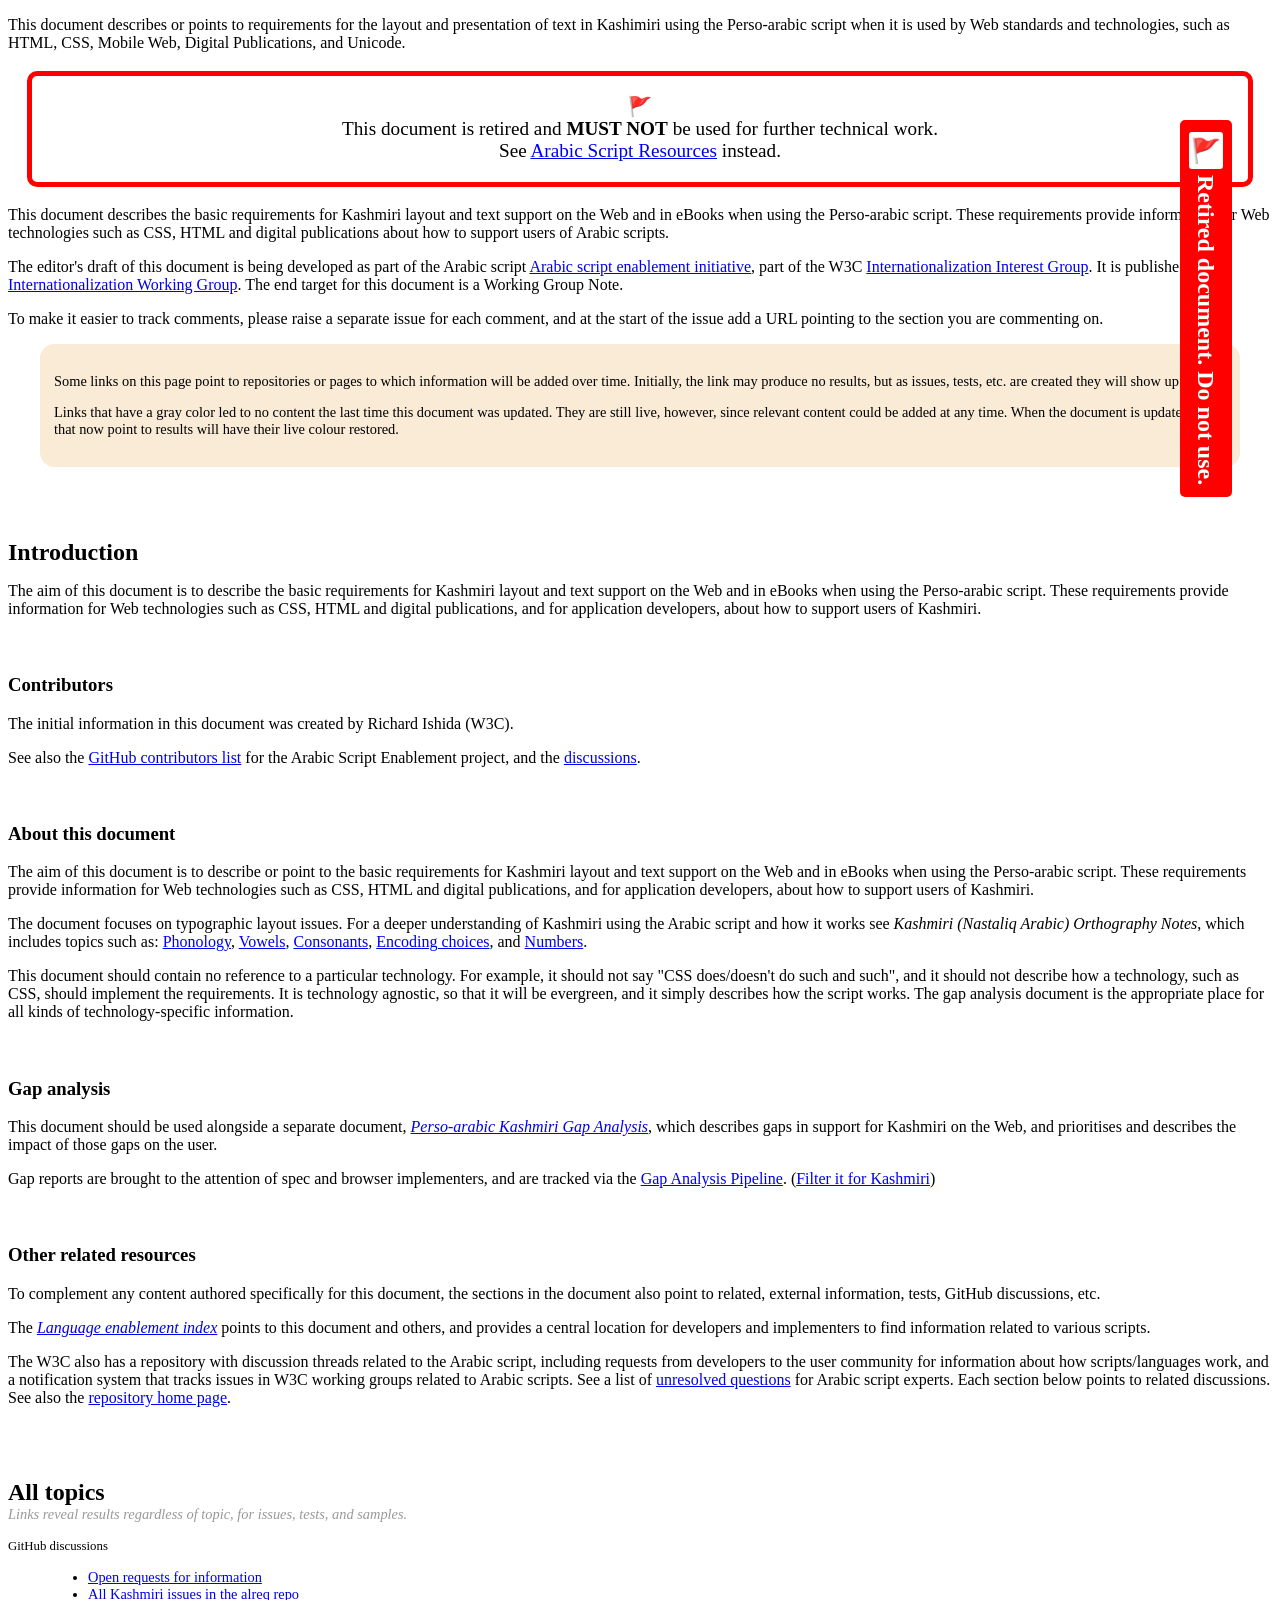
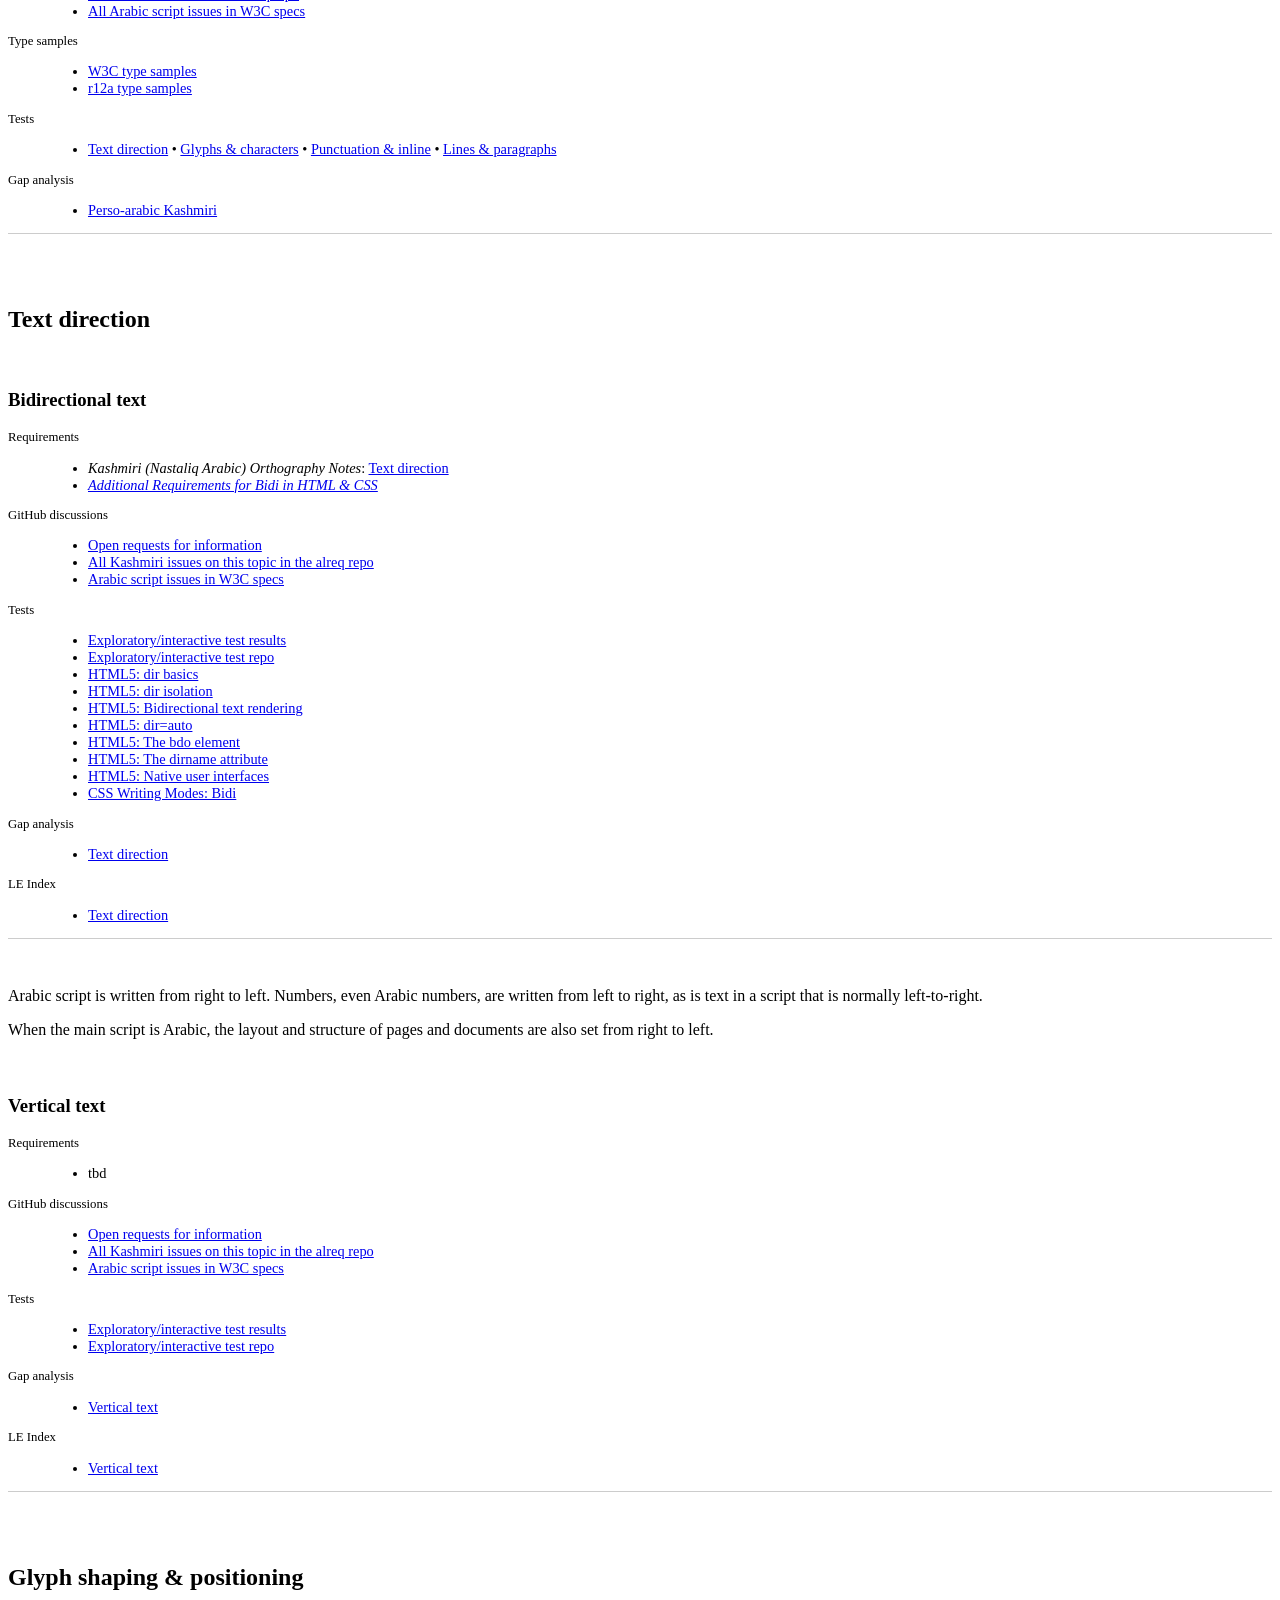
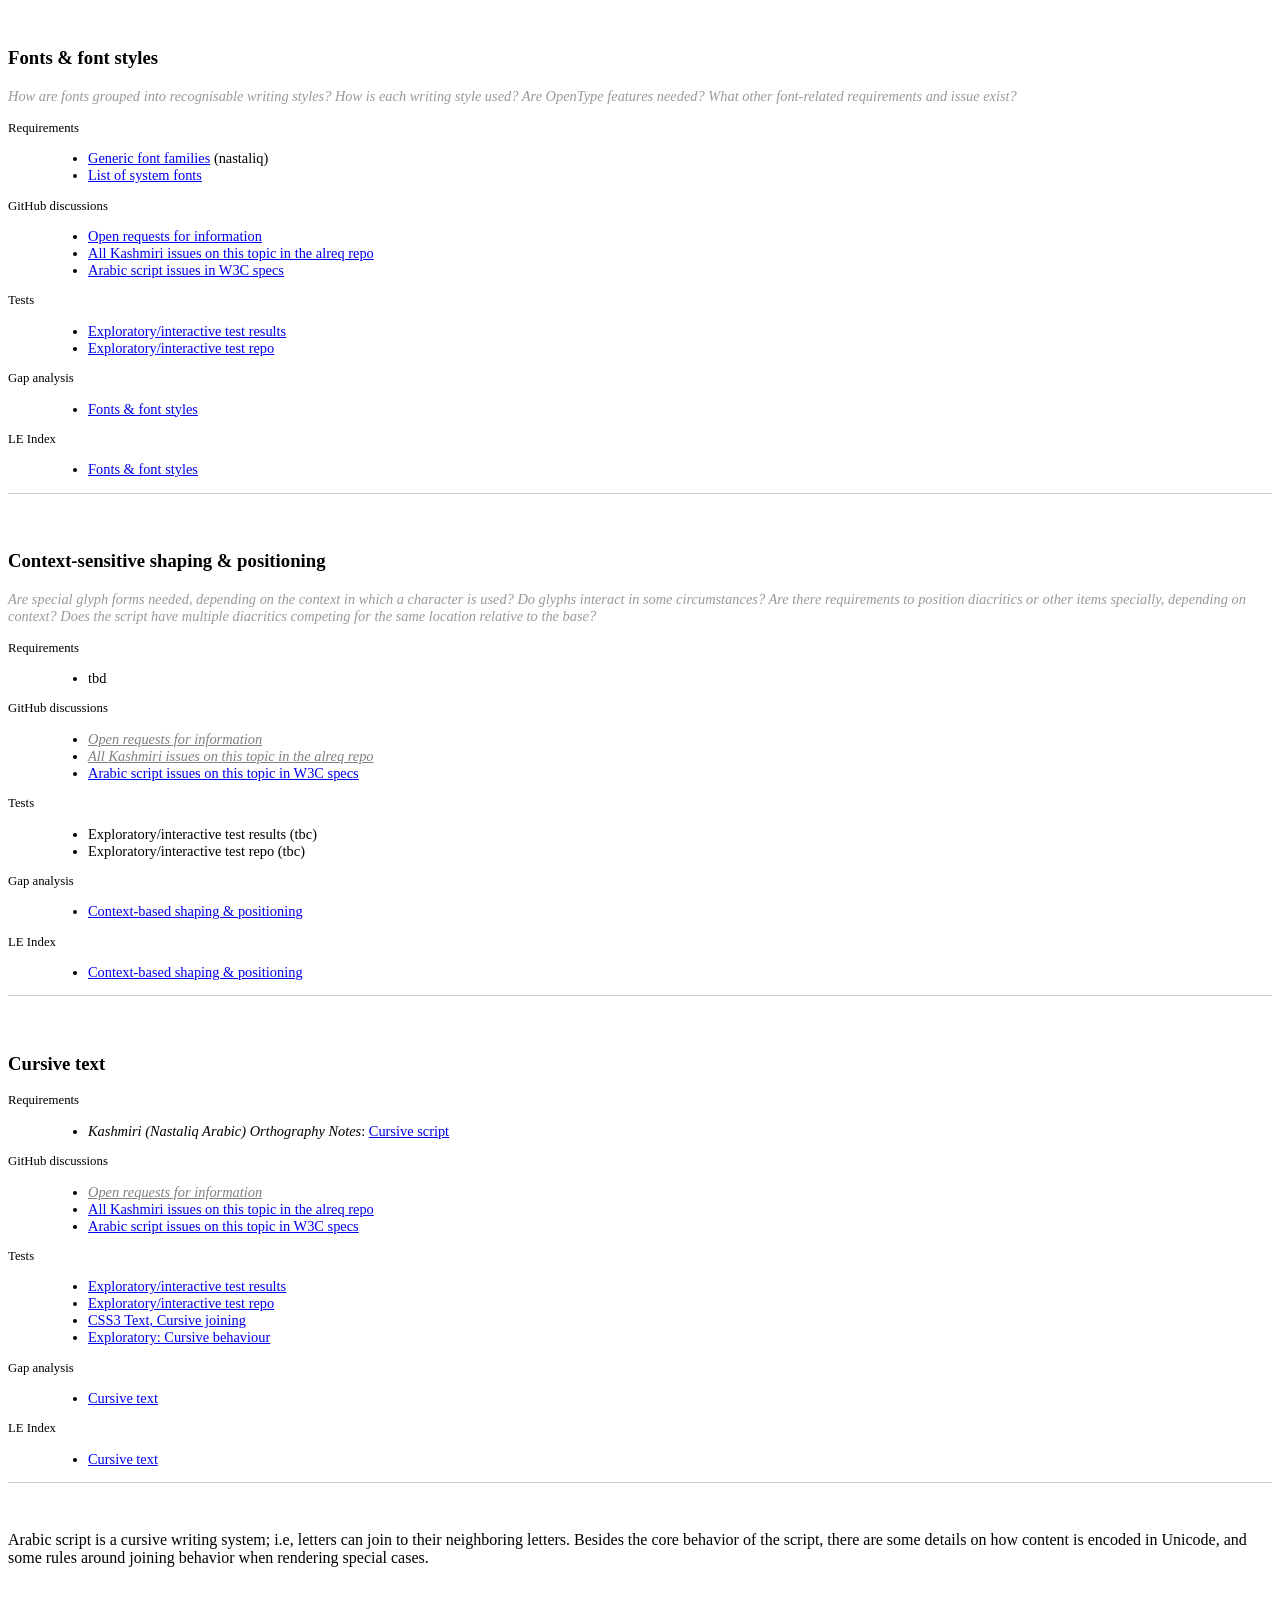
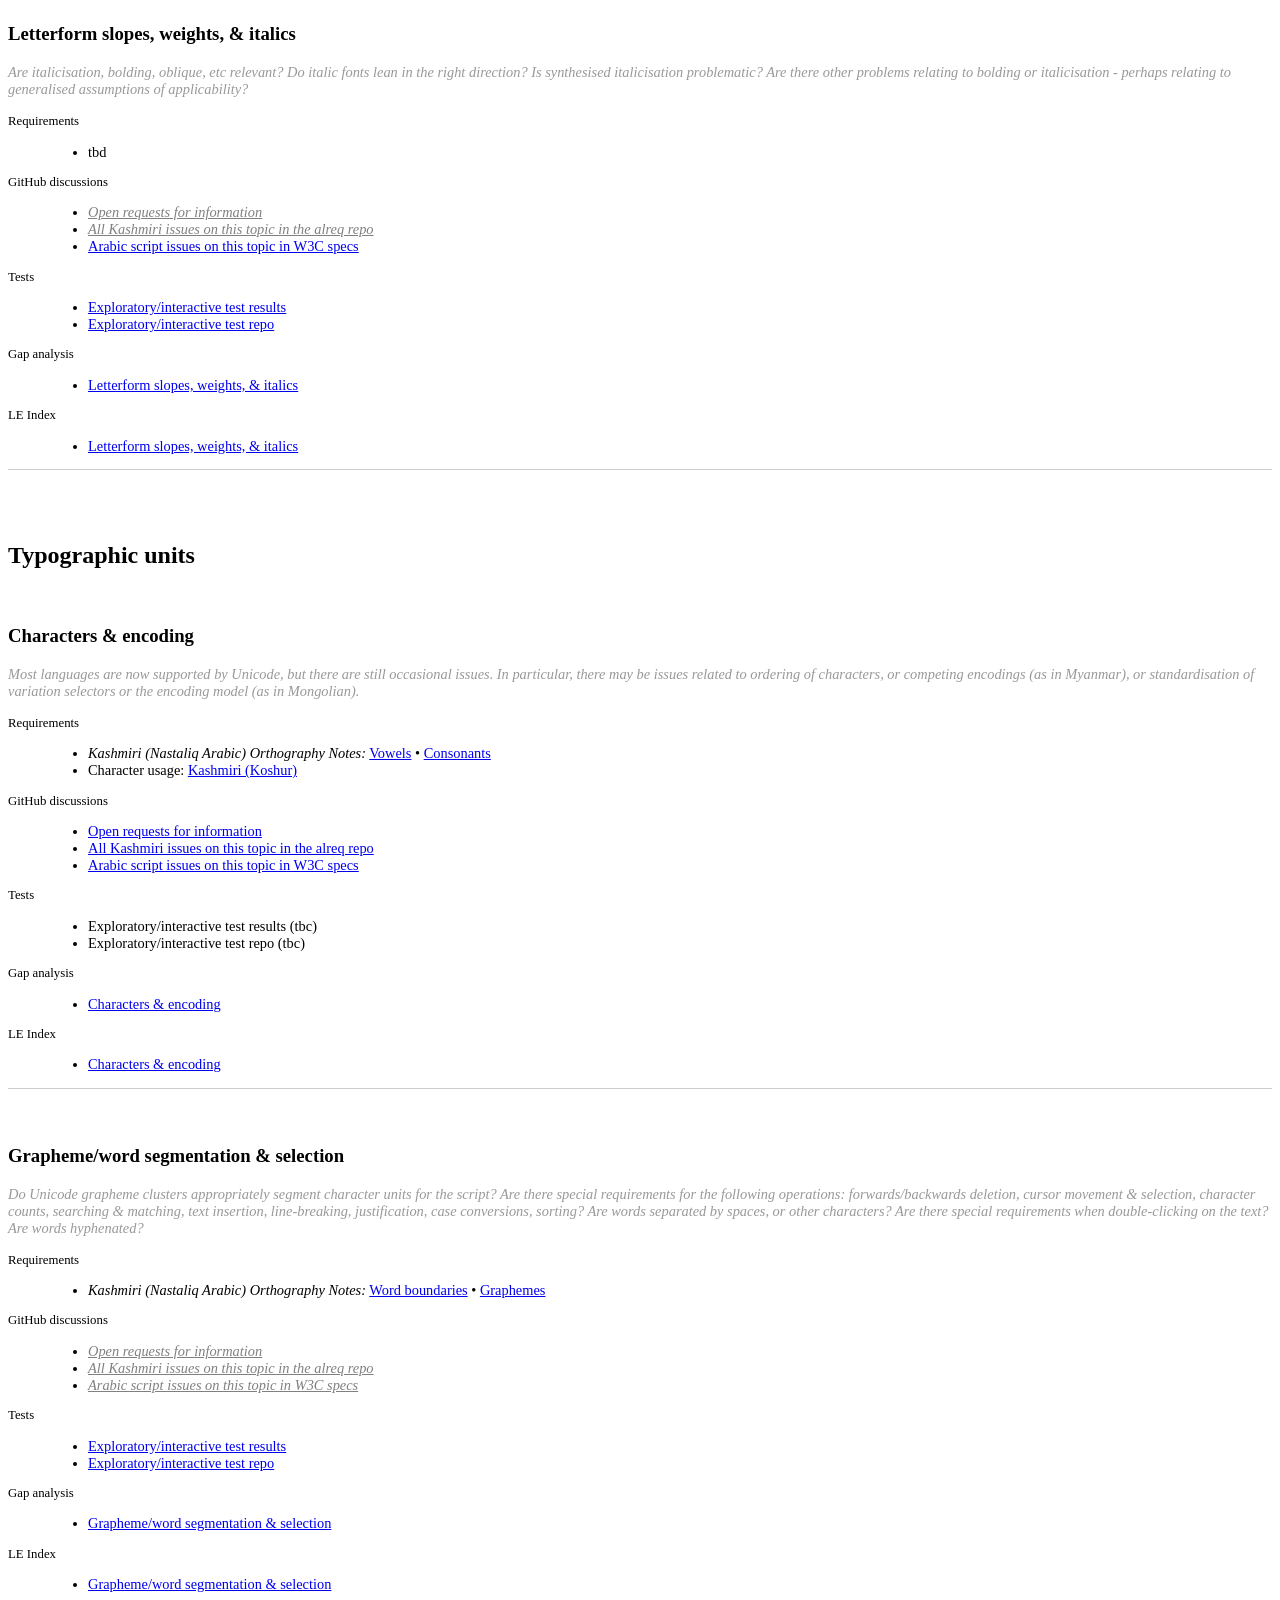
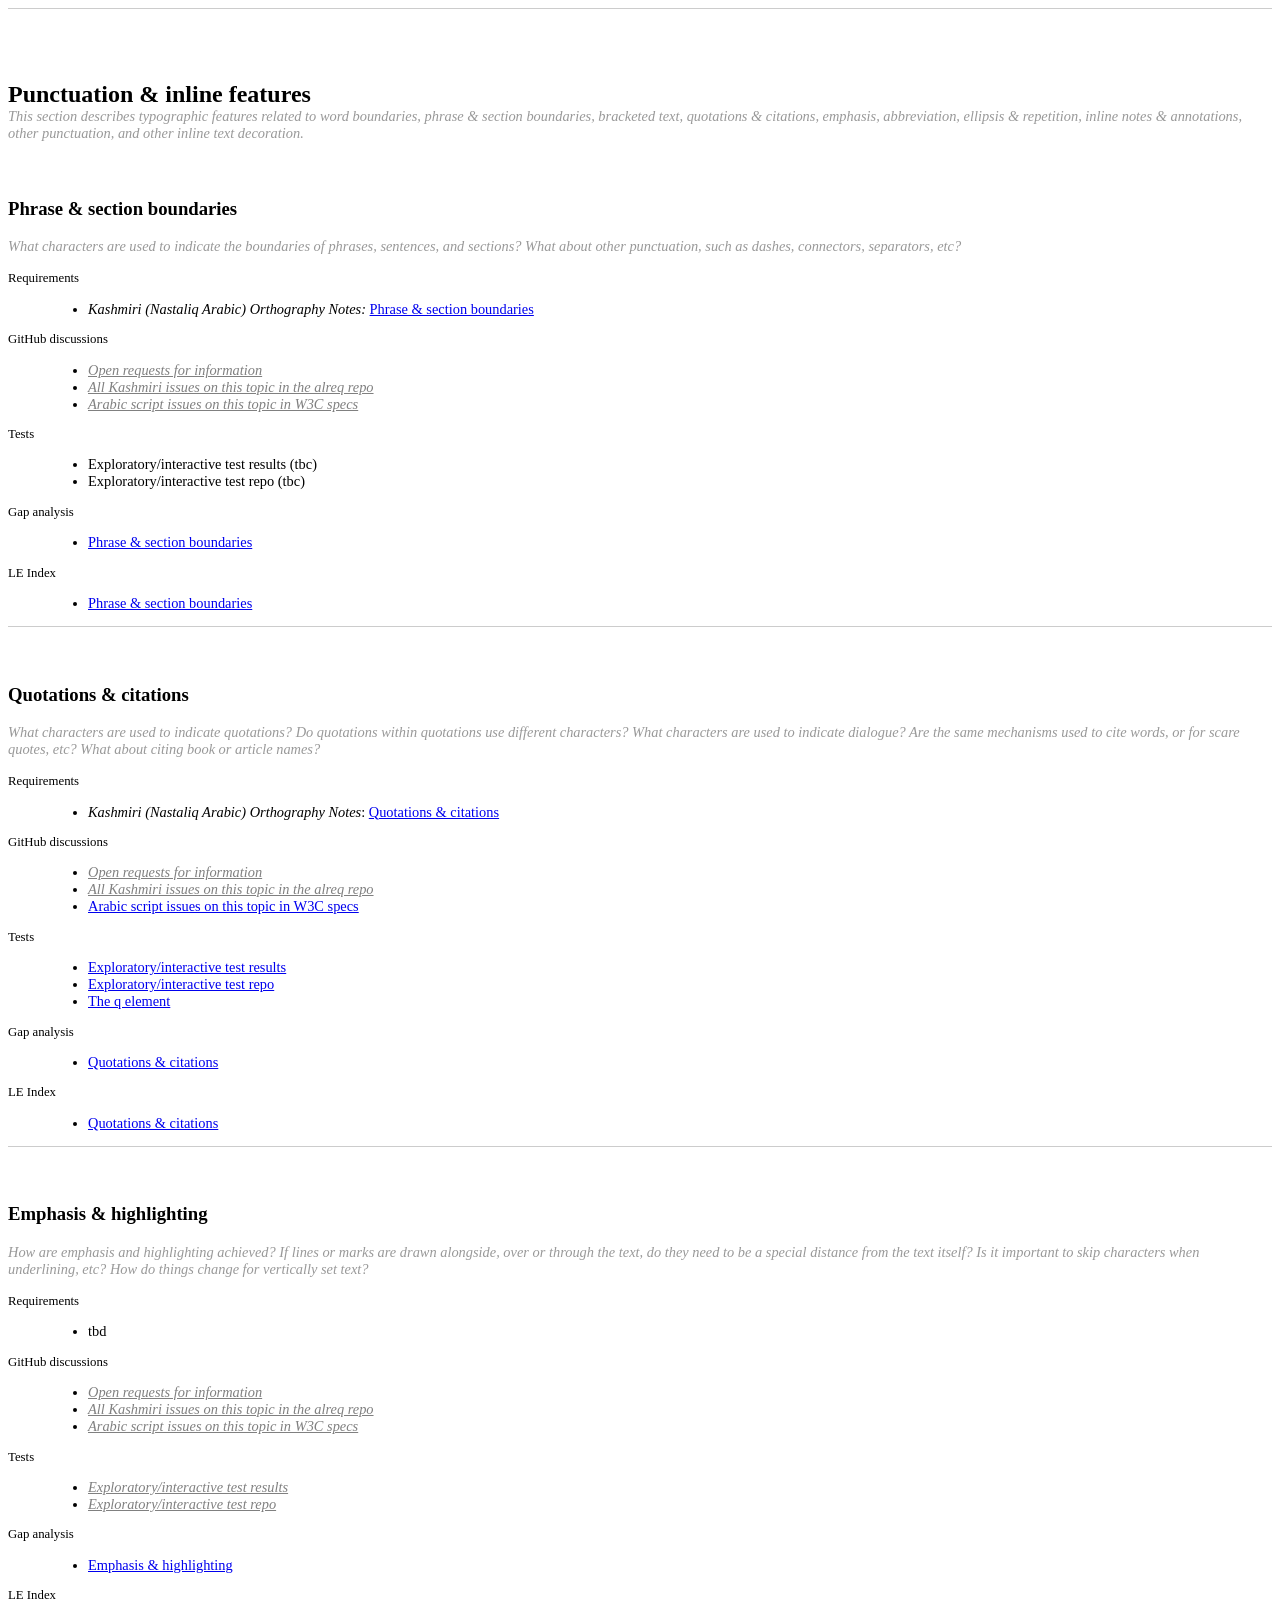
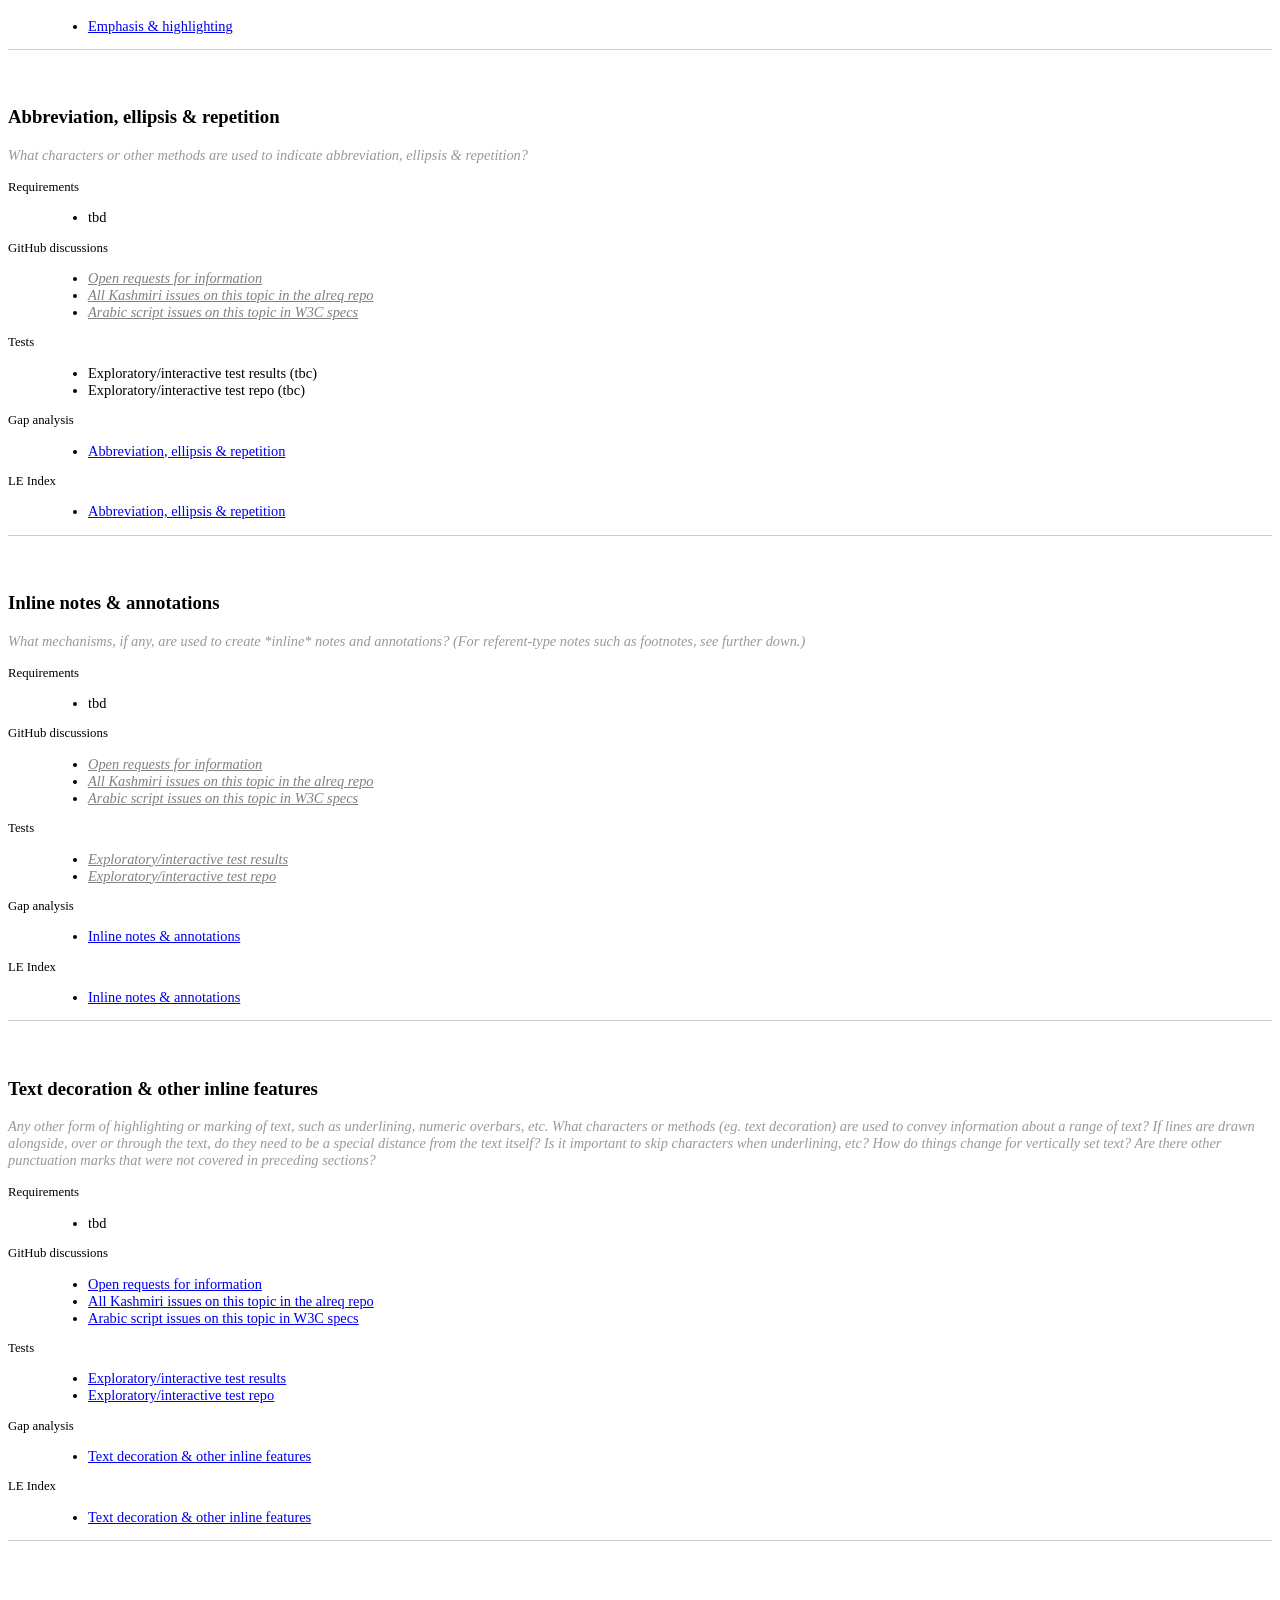
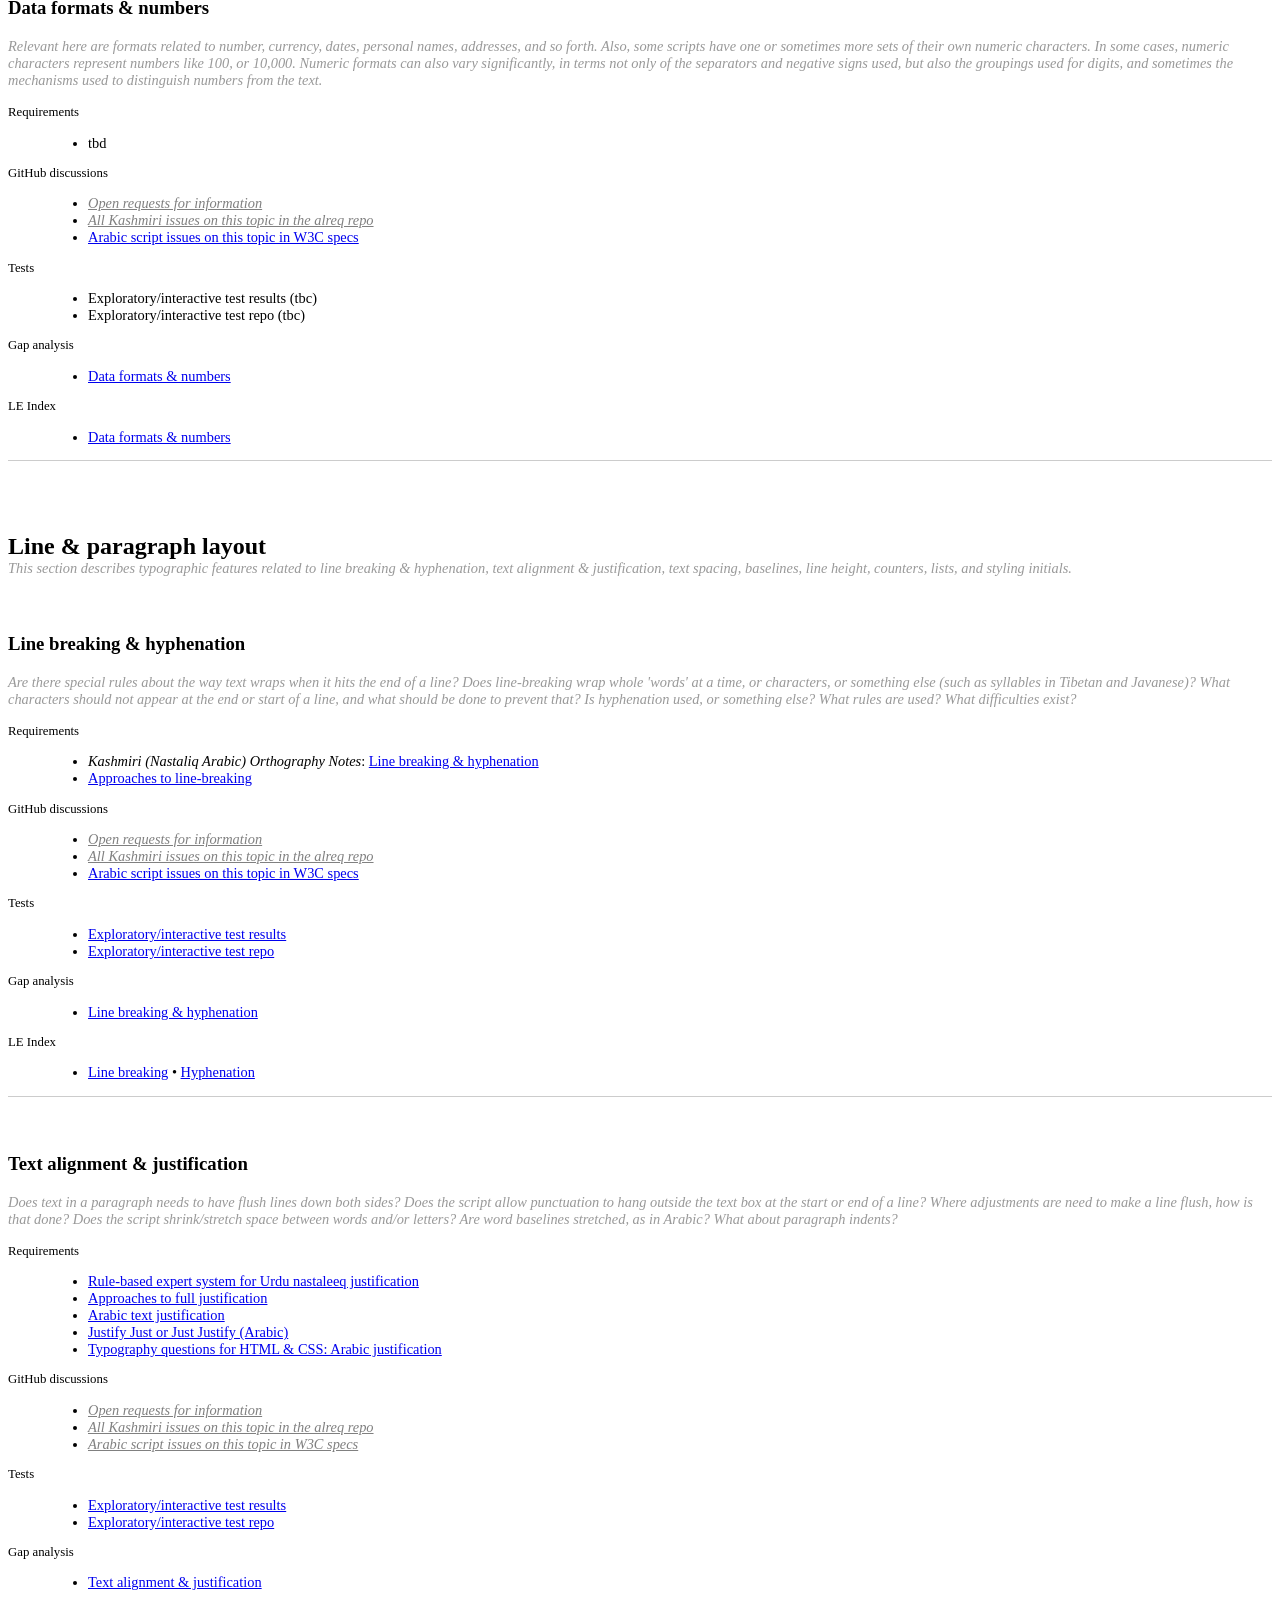
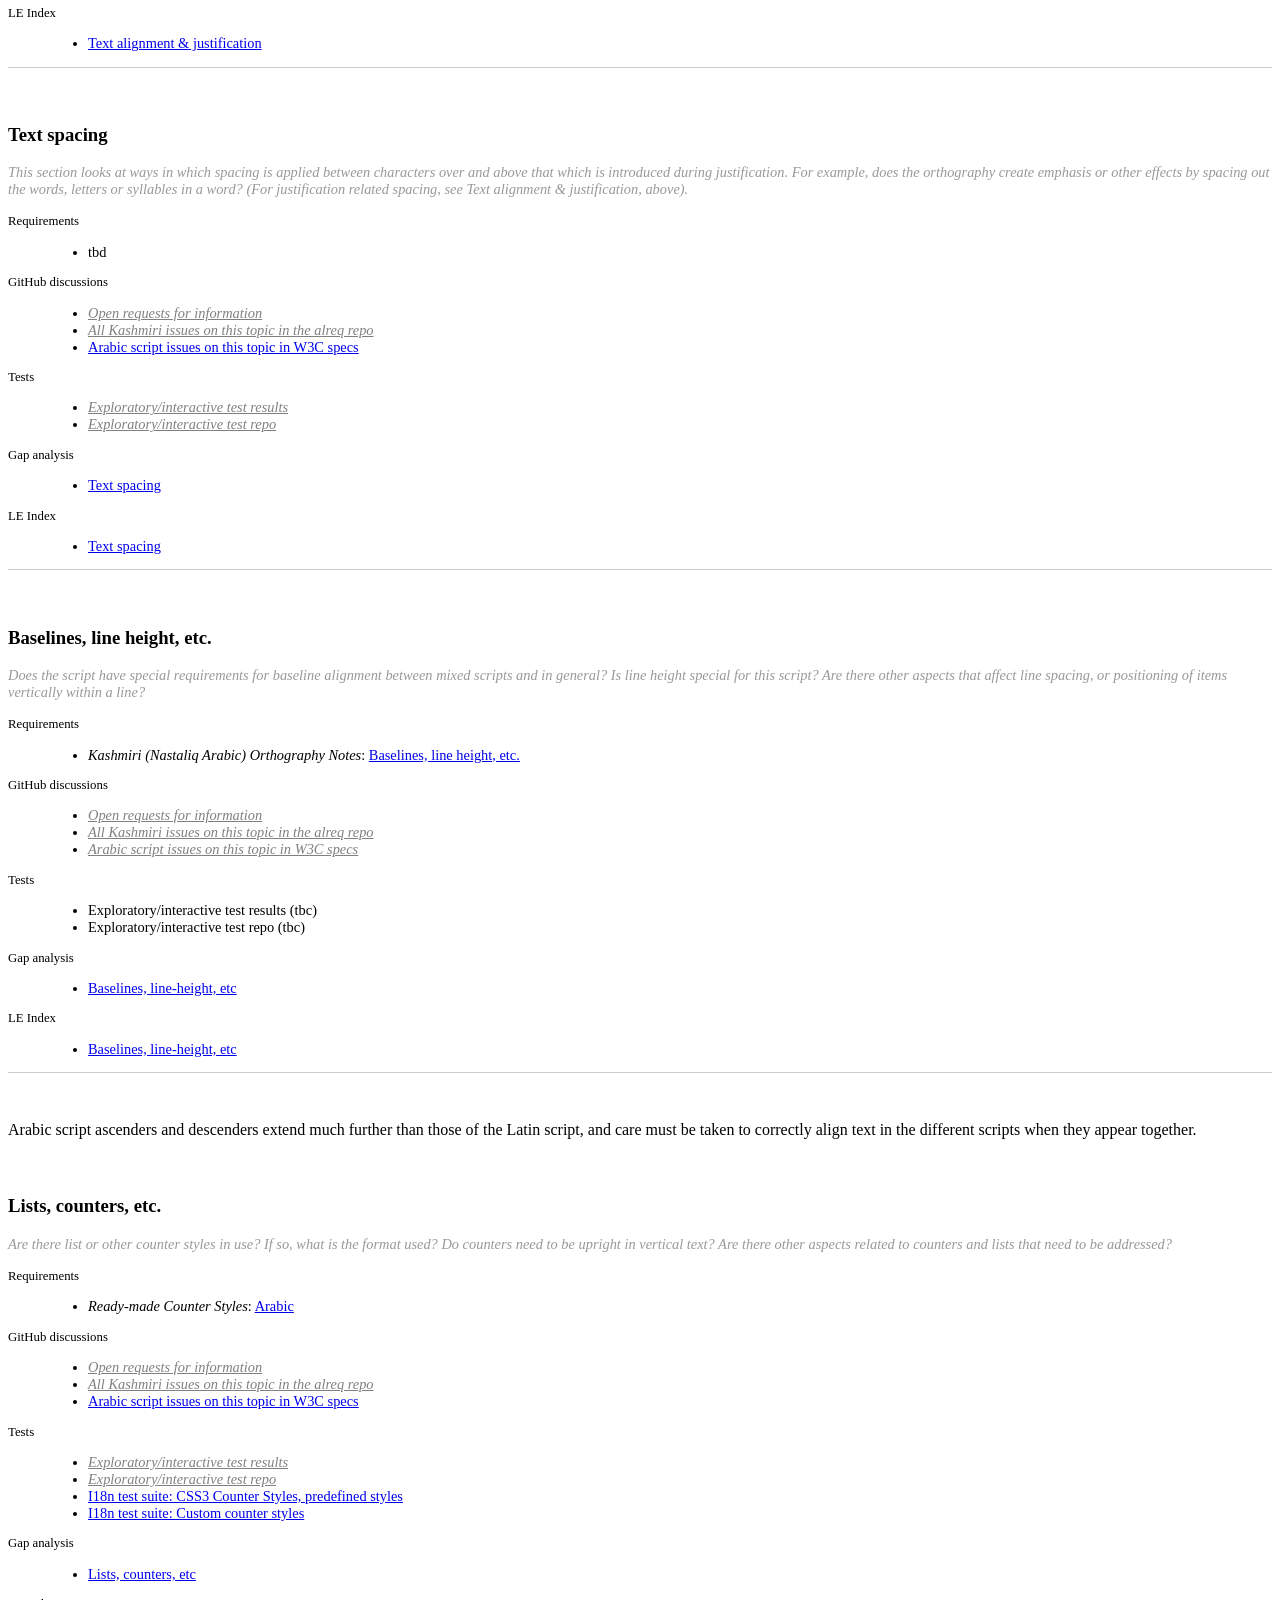
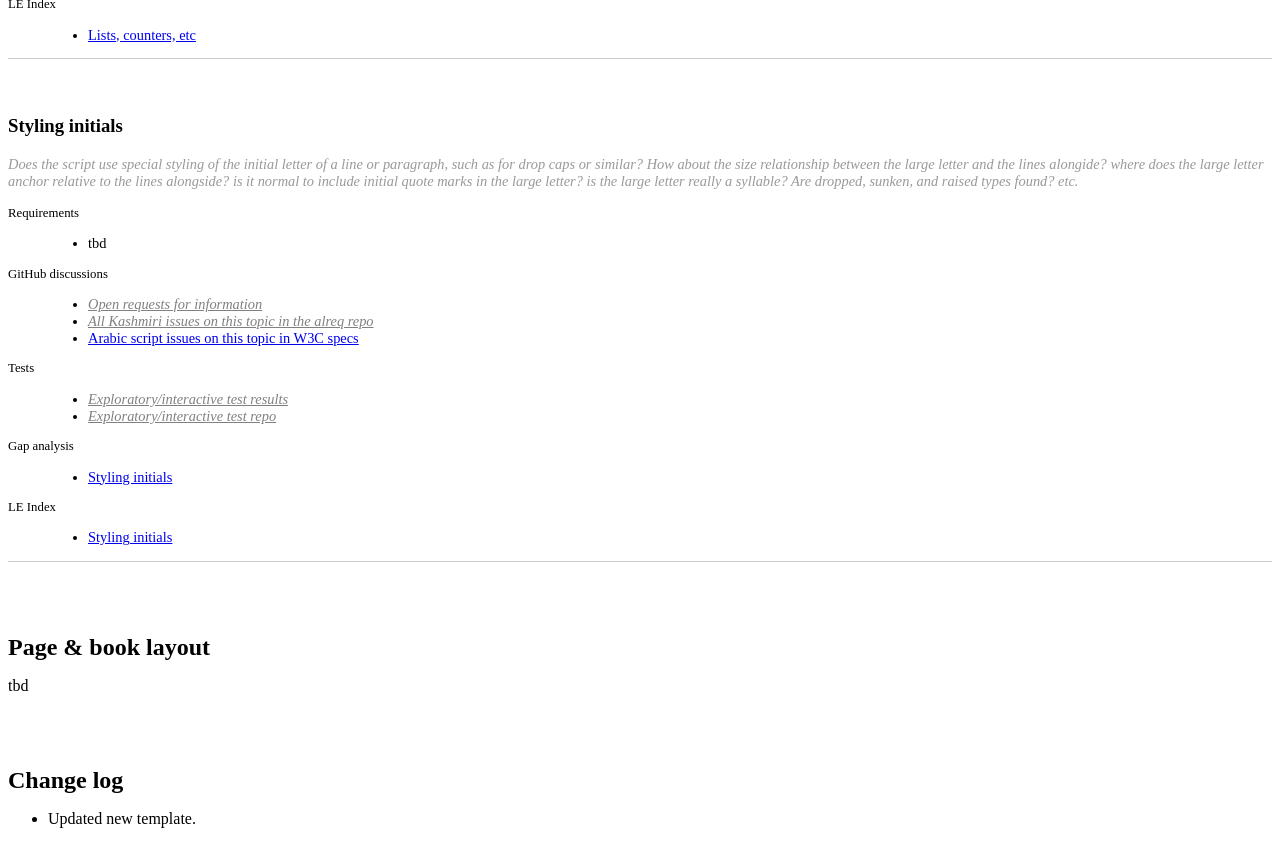
<file: arab-ks/index.html>
<!DOCTYPE html>

<html lang="en">
<head>
  <meta charset="utf-8">

  <title>Perso-arabic Kashmiri Layout Requirements</title>
  <script src="https://www.w3.org/Tools/respec/respec-w3c" async class="remove"></script>
  <script class="remove">
    var respecConfig = {
      // specification status (e.g. WD, LCWD, WG-NOTE, etc.). If in doubt use ED.
      specStatus:           "ED",
      //publishDate:  "2024-06-18",
      //previousPublishDate:  "2018-02-22",
      //previousMaturity:  	"FPWD",

      noRecTrack:           true,
      shortName:            "arab-ks-lreq",
      copyrightStart:       "2015",
      edDraftURI:           "https://w3c.github.io/alreq/arab-ks/",

      // if this is a LCWD, uncomment and set the end of its review period
      // lcEnd: "2009-08-05",

      // editors, add as many as you like
      // only "name" is required
      editors:  [
        { name: "Richard Ishida", mailto: "ishida@w3.org", company: "W3C", w3cid: 3439 },
      ],


      group:        "i18n",
      //wgPublicList: "public-i18n-arabic",

	  github: "w3c/alreq",

    };
  </script>
  <link rel="stylesheet" href="local.css">
</head>

<body>
<section id="abstract">
<p>This document describes or points to requirements for the layout and presentation of text in Kashimiri using the Perso-arabic script when it is used by Web standards and technologies, such as HTML, CSS, Mobile Web, Digital Publications, and Unicode.</p>
</section>


<section id="sotd">
<p style='border: 5px solid red; border-radius: 10px; padding: 1em; margin: 1em; text-align: center; font-weight: 300; font-size: 120%;'>🚩
<br>This document is retired and <strong>MUST NOT</strong> be used for further technical work.<br>See <a href="https://www.w3.org/TR/arab-lreq/">Arabic Script Resources</a> instead.</p>

<p style='position: fixed; top: 5em; right: 1em; padding: 0.5em; border-radius: 5px; background-color: red; color: white;font-weight: bold; font-size: 150%; writing-mode: vertical-rl;
text-orientation: mixed;'><span style='background-color: white;padding: 4px; border-radius: 3px;z-index: 1000;'>🚩</span> Retired document. Do not use.</p>
    
    
<p>This document describes the basic requirements for Kashmiri layout and text support on the Web and in eBooks when using the Perso-arabic script. These requirements provide information for Web technologies such as CSS, HTML and digital publications about how to support users of Arabic scripts.</p>

<p>The editor's draft of this document is being developed as part of the Arabic script <a href="https://w3c.github.io/alreq/homepage/">Arabic script enablement initiative</a>, part of the W3C <a href="https://www.w3.org/International/i18n-activity/i18n-ig/">Internationalization Interest Group</a>. It is published by the <a href="https://www.w3.org/International/i18n-activity/i18n-wg/">Internationalization Working Group</a>. The end target for this document is a Working Group Note.</p>

<p data-lang="en">To make it easier to track comments, please raise a separate issue for each comment, and at the start of the issue add a URL pointing to the section you are commenting on.</p>
</section>



<div id="linkWarning">
<p>Some links on this page point to repositories or pages to which information will be added over time. Initially, the link may produce no results, but as issues, tests, etc. are created they will show up.</p>

<p>Links that have a gray color led to no content the last time this document was updated.  They are still live, however, since relevant content could be added at any time. When the document is updated, links that now point to results will have their live colour restored.</p>
</div>











<section id="h_introduction">
<h2>Introduction</h2>

<p>The aim of this document is to describe the basic requirements for Kashmiri layout and text support on the Web and in eBooks when using the Perso-arabic script. These requirements provide information for Web technologies such as CSS, HTML and digital publications, and for application developers, about how to support users of Kashmiri.</p>




<section id="h_acknowledgements">
<h3>Contributors</h3>

<p>The initial information in this document was created by Richard Ishida (W3C).</p>

<p data-lang="en">See also the <a href="https://github.com/w3c/alreq/graphs/contributors">GitHub contributors list</a> for the Arabic Script Enablement project, and the <a href="https://github.com/w3c/alreq/issues?q=is%3Aissue">discussions</a>.</p>
</section>

  
  
  
  
  
  
  

<section id="h_about_this_document">
<h3>About this document</h3>

<p>The aim of this document is to describe or point to the basic requirements for Kashmiri layout and text support on the Web and in eBooks when using the Perso-arabic script. These requirements provide information for Web technologies such as CSS, HTML and digital publications, and for application developers, about how to support users of Kashmiri.</p>

<p>The document focuses on typographic layout issues.  For a deeper understanding of Kashmiri using the Arabic script and how it works see <cite>Kashmiri (Nastaliq Arabic) Orthography Notes</cite>, which includes topics such as: <a href="https://r12a.github.io/scripts/arab/ks.html#phonology">Phonology</a>, <a href="https://r12a.github.io/scripts/arab/ks.html#vowels">Vowels</a>, <a href="https://r12a.github.io/scripts/arab/ks.html#consonants">Consonants</a>, <a href="https://r12a.github.io/scripts/arab/ks.html#encoding">Encoding choices</a>, and <a href="https://r12a.github.io/scripts/arab/ks.html#numbers">Numbers</a>.</p>

<p>This document should contain no reference to a particular technology. For example, it should not say &quot;CSS does/doesn't do such and such&quot;, and it should not describe how a technology, such as CSS, should implement the requirements. It is technology agnostic, so that it will be evergreen, and it simply describes how the script works. The gap analysis document is the appropriate place for all kinds of technology-specific information.</p>
</section>





<section id="h_gap_analysis">
<h3>Gap analysis</h3>

<p>This document should be used alongside a separate document, <cite><a href="https://www.w3.org/TR/arab-ks-gap/">Perso-arabic Kashmiri Gap Analysis</a></cite>, which describes gaps in support for Kashmiri on the Web, and prioritises and describes the impact of those gaps on the user.</p>

<p>Gap reports are brought to the attention of spec and browser implementers, and are tracked via the <a href="https://github.com/orgs/w3c/projects/95" target="_blank">Gap Analysis Pipeline</a>. (<a href="https://github.com/orgs/w3c/projects/95/views/1?filterQuery=label%3A%22doc%3Aarab_ks%22" target="_blank">Filter it for Kashmiri</a>)</p>
</section>




<section id="h_info_requests">
<h3>Other related resources</h3>

<p>To complement any  content authored specifically for this document, the sections in the document also point to related, external information, tests, GitHub discussions, etc.</p>

<p>The <a href="https://w3c.github.io/typography/"><cite>Language enablement index</cite></a> points to this document and others, and provides a central location for developers and implementers to find information related to various scripts.</p>

<p>The W3C also has a repository with discussion threads related to the Arabic script, including requests from developers to the user community for information about how scripts/languages work, and a notification system that tracks issues in W3C working groups related to Arabic scripts. See a list of <a target="_blank" href="https://github.com/w3c/alreq/issues?q=is%3Aissue+is%3Aopen+label%3Al%3Aks+label%3Aquestion+">unresolved questions</a> for Arabic script experts. Each section below points to related discussions. See also the <a href="https://w3c.github.io/alreq/home">repository home page</a>.</p>
</section>
</section>












<section>
<h2 id="h_all_topics">All topics</h2>


<aside class="prompts">Links reveal results regardless of topic, for issues, tests, and samples. </aside>




<dl class="reslinks">
<dt>GitHub discussions</dt>
<dd>
<ul>
<li><a target="_blank" href="https://github.com/w3c/alreq/issues?q=is%3Aissue+label%3Al%3Aks+label%3Aquestion+is%3Aopen">Open requests for information</a></li>

<li><a target="_blank" href="https://github.com/w3c/alreq/issues?q=is%3Aissue+label%3Al%3Aks">All Kashmiri issues in the alreq repo</a></li>

<li><a target="_blank" href="https://github.com/w3c/i18n-activity/issues?q=is%3Aissue+label%3Aalreq">All Arabic script issues in W3C specs</a></li>
</ul>
</dd>


<dt>Type samples</dt>
<dd>
<ul>
<li><a target="_blank" href="https://github.com/w3c/type-samples/issues?q=is%3Aissue+is%3Aopen+label%3As%3Aarab">W3C type samples</a></li>

<li><a target="_blank" href="https://github.com/r12a/typesamples/issues?q=is%3Aopen+label%3As.arab">r12a type samples</a></li>
</ul>
</dd>


<dt>Tests</dt>
<dd>
<ul>
<li><a target="_blank" href="https://github.com/w3c/text_direction_tests/issues?q=is%3Aissue+label%3As%3Aarab">Text direction</a> •
<a target="_blank" href="https://github.com/w3c/glyph_character_tests/issues?q=is%3Aissue+label%3As%3Aarab">Glyphs &amp; characters</a> •
<a target="_blank" href="https://github.com/w3c/character_phrase_tests/issues?q=is%3Aissue+label%3As%3Aarab">Punctuation &amp; inline</a> •
<a target="_blank" href="https://github.com/w3c/line_paragraph_tests/issues?q=is%3Aissue+label%3As%3Aarab">Lines &amp; paragraphs</a></li>
</ul>

</dd><dt>Gap analysis</dt>
<dd>
<ul class="linkList">
<li><a target="_blank" href="https://www.w3.org/TR/arab-ks-gap/">Perso-arabic Kashmiri</a></li>
</ul>
</dd>
</dl>
</section>











<section>
<h2 id="h_text_direction">Text direction</h2>





<section id="h_bidi_text">
<h3>Bidirectional text</h3>


<dl class="reslinks">
<dt>Requirements</dt>
<dd>
<ul>
<li><cite>Kashmiri (Nastaliq Arabic) Orthography Notes</cite>: <a target="_blank" href="https://r12a.github.io/scripts/arab/ks.html#direction">Text direction</a></li>

<li><cite><a target="_blank" href="https://www.w3.org/TR/html-bidi/">Additional Requirements for Bidi in HTML &amp; CSS</a></cite></li>
</ul>
</dd>

<dt>GitHub discussions</dt>
<dd>
<ul>
<li><a class="variable" target="_blank" href="https://github.com/w3c/alreq/issues?q=is%3Aopen+is%3Aissue+label%3Aquestion+label%3Al%3Aks+label%3Ai%3Abidi_text">Open requests for information</a></li>

<li><a class="variable" target="_blank" href="https://github.com/w3c/alreq/issues?q=is%3Aissue+label%3Al%3Aks+label%3Ai%3Abidi_text">All Kashmiri issues on this topic in the alreq repo</a></li>

<li><a class="variable" target="_blank" href="https://github.com/w3c/i18n-activity/issues?q=label%3Aalreq+label%3Ai%3Abidi_text">Arabic script issues in W3C specs</a></li>
</ul>
</dd>


<dt>Tests</dt>
<dd>
<ul>
<li><a class="variable" target="_blank" href="https://www.w3.org/International/i18n-tests/results/int-bidi-text.html#arabic">Exploratory/interactive test results</a></li>

<li><a class="variable" target="_blank" href="https://github.com/w3c/text_direction_tests/issues?q=is%3Aissue++label%3As%3Aarab+label%3Ai%3ABidirectional_text">Exploratory/interactive test repo</a></li>

<li><a target="_blank" href="https://w3c.github.io/i18n-tests/results/the-dir-attribute">HTML5: dir basics</a></li>
<li><a target="_blank" href="https://w3c.github.io/i18n-tests/results/the-dir-attribute-isolation">HTML5: dir isolation</a></li>
<li><a target="_blank" href="https://w3c.github.io/i18n-tests/results/bidi-text-rendering">HTML5: Bidirectional text rendering</a></li>
<li><a target="_blank" href="https://w3c.github.io/i18n-tests/results/the-dir-attribute-auto">HTML5: dir=auto</a></li>
<li><a target="_blank" href="https://w3c.github.io/i18n-tests/results/the-bdo-element">HTML5: The bdo element</a></li>
<li><a target="_blank" href="https://w3c.github.io/i18n-tests/results/the-dirname-attribute">HTML5: The dirname attribute</a></li>
<li><a target="_blank" href="https://w3c.github.io/i18n-tests/results/native-user-interfaces">HTML5: Native user interfaces</a></li>
<li><a target="_blank" href="https://w3c.github.io/i18n-tests/results/writing-modes-bidi">CSS Writing Modes: Bidi</a></li>
</ul>
</dd>


<dt>Gap analysis</dt>
<dd>
<ul class="linkList">
<li><a target="_blank" href="https://www.w3.org/TR/arab-ks-gap/#bidi_text">Text direction</a></li>
</ul>
</dd>


<dt>LE Index</dt>
<dd class="le_index">
<ul class="linkList">
<li><a target="_blank" href="https://www.w3.org/TR/typography/#bidi_text">Text direction</a></li>
</ul>
</dd>
</dl>


<p>Arabic script is written from right to left. Numbers, even Arabic numbers, are written from left to right, as is text in a script that is normally left-to-right.</p>

<p>When the main script is Arabic, the layout and structure of pages and documents are also set from right to left.</p>
</section>










<section id="h_vertical_text">
<h3>Vertical text</h3>


<dl class="reslinks">
<dt>Requirements</dt>
<dd>
<ul>
<li>tbd</li>
</ul>
</dd>

<dt>GitHub discussions</dt>
<dd>
<ul>
<li><a class="variable" target="_blank" href="https://github.com/w3c/alreq/issues?q=is%3Aopen+is%3Aissue+label%3Aquestion+label%3Al%3Aks+label%3Ai%3Avertical_text">Open requests for information</a></li>

<li><a class="variable" target="_blank" href="https://github.com/w3c/alreq/issues?q=is%3Aissue+label%3Al%3Aks+label%3Ai%3Avertical_text">All Kashmiri issues on this topic in the alreq repo</a></li>

<li><a class="variable" target="_blank" href="https://github.com/w3c/i18n-activity/issues?q=is%3Aissue+label%3Aalreq+label%3Ai%3Avertical_text">Arabic script issues in W3C specs</a></li>
</ul>
</dd>


<dt>Tests</dt>
<dd>
<ul>
<li><a class="variable" target="_blank" href="https://www.w3.org/International/i18n-tests/results/int-vertical-text.html#arabic">Exploratory/interactive test results</a></li>

<li><a class="variable" target="_blank" href="https://github.com/w3c/text_direction_tests/issues?q=is%3Aissue+label%3As%3Aarab+label%3Ai%3Avertical_text">Exploratory/interactive test repo</a></li>
</ul>
</dd>


<dt>Gap analysis</dt>
<dd>
<ul class="linkList">
<li><a target="_blank" href="https://www.w3.org/TR/arab-ks-gap/#vertical_text">Vertical text</a></li>
</ul>
</dd>


<dt>LE Index</dt>
<dd class="le_index">
<ul class="linkList">
<li><a target="_blank" href="https://www.w3.org/TR/typography/#vertical_text">Vertical text</a></li>
</ul>
</dd>
</dl>


</section>
</section>  







<section id="h_shaping">
<h2>Glyph shaping &amp; positioning</h2>


<section id="h_writing_styles">
<h3>Fonts &amp; font styles</h3>

<aside class="prompts">How are fonts grouped into recognisable writing styles? How is each writing style used? Are OpenType features needed? What other font-related requirements and issue exist?</aside>


<dl class="reslinks">
<dt>Requirements</dt>
<dd>
<ul>
<!--<li><cite>Kashmiri (Nastaliq Arabic) Orthography Notes</cite>: <a target="_blank" href="https://r12a.github.io/scripts/arab/ks.html#writing_styles">Font styles</a></li>
-->
<li><a target="_blank" href="https://github.com/w3c/i18n-discuss/wiki/Generic-font-families">Generic font families</a> (nastaliq)</li>

<li><a target="_blank" href="https://r12a.github.io/scripts/fontlist/index.html?script=arab">List of system fonts</a></li>
</ul>
</dd>

<dt>GitHub discussions</dt>
<dd>
<ul>
<li><a class="variable" target="_blank" href="https://github.com/w3c/alreq/issues?q=is%3Aissue+is%3Aopen+label%3Al%3Aks+label%3Ai%3Afonts+label%3Aquestion+">Open requests for information</a></li>

<li><a class="variable" target="_blank" href="https://github.com/w3c/alreq/issues?q=is%3Aissue+label%3Al%3Aks+label%3Ai%3Afonts">All Kashmiri issues on this topic in the alreq repo</a></li>

<li><a class="variable" target="_blank" href="https://github.com/w3c/i18n-activity/issues?q=+label%3Aalreq+label%3Ai%3Afonts">Arabic script issues in W3C specs</a></li>
</ul>
</dd>

<dt>Tests</dt>
<dd>
<ul>
<li><a class="variable" target="_blank" href="https://www.w3.org/International/i18n-tests/results/int-fonts.html#arabic">Exploratory/interactive test results</a></li>

<li><a class="variable" target="_blank" href="https://github.com/w3c/glyph_character_tests/issues?q=is%3Aissue+label%3As%3Aarab+label%3Ai%3Afonts">Exploratory/interactive test repo</a></li>
</ul>

</dd><dt>Gap analysis</dt>
<dd>
<ul class="linkList">
<li><a target="_blank" href="https://www.w3.org/TR/arab-ks-gap/#fonts">Fonts &amp; font styles</a></li>
</ul>
</dd>

<dt>LE Index</dt>
<dd class="le_index">
<ul class="linkList">
<li><a target="_blank" href="https://www.w3.org/TR/typography/#fonts">Fonts &amp; font styles</a></li>
</ul>
</dd>
</dl>


</section>








<section class="h_context">
<h3>Context-sensitive shaping &amp; positioning</h3>

<aside class="prompts">Are special glyph forms needed, depending on the context in which a character is used? Do glyphs interact in some circumstances? Are there requirements to position diacritics or other items specially, depending on context? Does the script have multiple diacritics competing for the same location relative to the base?</aside>



<dl class="reslinks">
<dt>Requirements</dt>
<dd>
<ul>
<li>tbd<!--<cite>Kashmiri (Nastaliq Arabic) Orthography Notes</cite>: <a target="_blank" href="https://r12a.github.io/scripts/arab/ks.html#context">Context-based shaping &amp; positioning</a>--></li>
</ul>
</dd>

<dt>GitHub discussions</dt>
<dd>
<ul>
<li><a class="variable empty" target="_blank" href="https://github.com/w3c/alreq/issues?q=is%3Aissue+is%3Aopen+label%3Al%3Aks+label%3Ai%3Aglyphs+label%3Aquestion+">Open requests for information</a></li>

<li><a class="variable empty" target="_blank" href="https://github.com/w3c/alreq/issues?q=is%3Aissue+label%3Al%3Aks+label%3Ai%3Aglyphs">All Kashmiri issues on this topic in the alreq repo</a></li>

<li><a class="variable" target="_blank" href="https://github.com/w3c/i18n-activity/issues?q=+label%3Aalreq+label%3Ai%3Aglyphs">Arabic script issues on this topic in W3C specs</a></li>
</ul>
</dd>

<dt>Tests</dt>
<dd>
<ul>
<li>Exploratory/interactive test results (tbc)</li>

<li>Exploratory/interactive test repo (tbc)</li>
</ul>
</dd>


<dt>Gap analysis</dt>
<dd>
<ul class="linkList">
<li><a target="_blank" href="https://www.w3.org/TR/arab-ks-gap/#glyphs">Context-based shaping &amp; positioning</a></li>
</ul>
</dd>

<dt>LE Index</dt>
<dd class="le_index">
<ul class="linkList">
<li><a target="_blank" href="https://www.w3.org/TR/typography/#glyphs">Context-based shaping &amp; positioning</a></li>
</ul>
</dd>
</dl>

</section>








<section class="h_cursive">
<h3>Cursive text</h3>

<dl class="reslinks">
<dt>Requirements</dt>
<dd>
<ul>
<li><cite>Kashmiri (Nastaliq Arabic) Orthography Notes</cite>: <a target="_blank" href="https://r12a.github.io/scripts/arab/ks.html#cursive">Cursive script</a></li>
</ul>
</dd>

<dt>GitHub discussions</dt>
<dd>
<ul>
<li><a class="variable empty" target="_blank" href="https://github.com/w3c/alreq/issues?q=is%3Aissue+is%3Aopen+label%3Al%3Aks+label%3Ai%3Acursive+label%3Aquestion+">Open requests for information</a></li>

<li><a class="variable" target="_blank" href="https://github.com/w3c/alreq/issues?q=is%3Aissue+label%3Al%3Aks+label%3Ai%3Acursive">All Kashmiri issues on this topic in the alreq repo</a></li>

<li><a class="variable" target="_blank" href="https://github.com/w3c/i18n-activity/issues?q=label%3Aalreq+label%3Ai%3Acursive">Arabic script issues on this topic in W3C specs</a></li>
</ul>
</dd>

<dt>Tests</dt>
<dd>
<ul>
<li><a class="variable" target="_blank" href="https://www.w3.org/International/i18n-tests/results/int-cursive.html#arabic">Exploratory/interactive test results</a></li>

<li><a class="variable" target="_blank" href="https://github.com/w3c/glyph_character_tests/issues?q=is%3Aissue+label%3As%3Aarab+label%3Ai%3Acursive">Exploratory/interactive test repo</a></li>

<li><a target="_blank" href="https://w3c.github.io/i18n-tests/results/css-text-shaping">CSS3 Text, Cursive joining</a></li>

<li><a target="_blank" href="https://w3c.github.io/i18n-tests/results/cursive">Exploratory: Cursive behaviour</a></li>
</ul>

</dd><dt>Gap analysis</dt>
<dd>
<ul class="linkList">
<li><a target="_blank" href="https://www.w3.org/TR/arab-ks-gap/#cursive">Cursive text</a></li>
</ul>
</dd>

<dt>LE Index</dt>
<dd class="le_index">
<ul class="linkList">
<li><a target="_blank" href="https://www.w3.org/TR/typography/#cursive">Cursive text</a></li>
</ul>
</dd>
</dl>




<p>Arabic script is a cursive writing system; i.e, letters can join to their neighboring letters. Besides the core behavior of the script, there are some details on how content is encoded in Unicode, and some rules around joining behavior when rendering special cases.</p>
</section>








<section class="h_fontstyle">
<h3>Letterform slopes, weights, &amp; italics</h3>

<aside class="prompts">Are italicisation, bolding, oblique, etc relevant? Do italic fonts lean in the right direction? Is synthesised italicisation problematic? Are there other problems relating to bolding or italicisation - perhaps relating to generalised assumptions of applicability?</aside>

<dl class="reslinks">
<dt>Requirements</dt>
<dd>
<ul>
<li>tbd<!--<cite>Arabic  Orthography Notes</cite>: <a target="_blank" href="https://r12a.github.io/scripts/arab/ks.html#fontstyle">Letterform slopes, weights, &amp; italics</a>--></li>
</ul>
</dd>

<dt>GitHub discussions</dt>
<dd>
<ul>
<li><a class="variable empty" target="_blank" href="https://github.com/w3c/alreq/issues?q=is%3Aissue+is%3Aopen+label%3Al%3Aks+label%3Ai%3Aletterforms+label%3Aquestion+">Open requests for information</a></li>

<li><a class="variable empty" target="_blank" href="https://github.com/w3c/alreq/issues?q=is%3Aissue+label%3Al%3Aks+label%3Ai%3Aletterforms">All Kashmiri issues on this topic in the alreq repo</a></li>

<li><a class="variable" target="_blank" href="https://github.com/w3c/i18n-activity/issues?q=label%3Aalreq+label%3Ai%3Aletterforms">Arabic script issues on this topic in W3C specs</a></li>
</ul>
</dd>

<dt>Tests</dt>
<dd>
<ul>
<li><a class="variable" target="_blank" href="https://www.w3.org/International/i18n-tests/results/int-letterforms.html#arabic">Exploratory/interactive test results</a></li>

<li><a class="variable" target="_blank" href="https://github.com/w3c/glyph_character_tests/issues?q=is%3Aissue+label%3As%3Aarab+label%3Ai%3Aletterforms">Exploratory/interactive test repo</a></li>
</ul>

</dd><dt>Gap analysis</dt>
<dd>
<ul class="linkList">
<li><a target="_blank" href="https://www.w3.org/TR/arab-ks-gap/#letterforms">Letterform slopes, weights, &amp; italics</a></li>
</ul>
</dd>

<dt>LE Index</dt>
<dd class="le_index">
<ul class="linkList">
<li><a target="_blank" href="https://www.w3.org/TR/typography/#letterforms">Letterform slopes, weights, &amp; italics</a></li>
</ul>
</dd>
</dl>
</section>








<!--section class="h_transforms">
<h3>Character transforms ****NA****</h3>

</section-->
</section>










<section class="h_graphemes">
<h2>Typographic units</h2>




<section class="h_transforms">
<h3>Characters &amp; encoding</h3>


<aside class="prompts">Most languages are now supported by Unicode, but there are still occasional issues. In particular, there may be issues related to ordering of characters, or competing encodings (as in Myanmar), or standardisation of variation selectors or the encoding model (as in Mongolian).</aside>


<dl class="reslinks">
<dt>Requirements</dt>
<dd>
<ul>
<li><cite>Kashmiri (Nastaliq Arabic) Orthography Notes:</cite> <a  target="_blank" href="https://r12a.github.io/scripts/arab/ks.html#vowels" class="external">Vowels</a> •  <a  target="_blank" href="https://r12a.github.io/scripts/arab/ks.html#consonants" class="external">Consonants</a></li>

<li>Character usage: <a target="_blank" href="https://r12a.github.io/app-charuse/index.html?language=ks">Kashmiri (Koshur)</a></li>
</ul>
</dd>

<dt>GitHub discussions</dt>
<dd>
<ul>
<li><a class="variable" target="_blank" href="https://github.com/w3c/alreq/issues?q=is%3Aissue+label%3Al%3Aks+label%3Ai%3Aencoding+label%3Aquestion">Open requests for information</a></li>

<li><a class="variable" target="_blank" href="https://github.com/w3c/alreq/issues?q=is%3Aissue+label%3Al%3Aks+label%3Ai%3Aencoding">All Kashmiri issues on this topic in the alreq repo</a></li>

<li><a class="variable" target="_blank" href="https://github.com/w3c/i18n-activity/issues?q=label%3Aalreq+label%3Ai%3Aencoding">Arabic script issues on this topic in W3C specs</a></li>
</ul>
</dd>

<dt>Tests</dt>
<dd>
<ul>
<li>Exploratory/interactive test results (tbc)</li>

<li>Exploratory/interactive test repo (tbc)</li>
</ul>

</dd><dt>Gap analysis</dt>
<dd>
<ul class="linkList">
<li><a target="_blank" href="https://www.w3.org/TR/arab-ks-gap/#encoding">Characters &amp; encoding</a></li>
</ul>
</dd>

<dt>LE Index</dt>
<dd class="le_index">
<ul class="linkList">
<li><a target="_blank" href="https://www.w3.org/TR/typography/#encoding">Characters &amp; encoding</a></li>
</ul>
</dd>
</dl>


</section>








<section class="h_segmentation">
<h3>Grapheme/word segmentation &amp; selection</h3>

<aside class="prompts">Do Unicode grapheme clusters appropriately segment character units for the script? Are there special requirements for the following operations: forwards/backwards deletion, cursor movement &amp; selection, character counts, searching &amp; matching, text insertion, line-breaking, justification, case conversions, sorting? Are words separated by spaces, or other characters? Are there special requirements when double-clicking on the text? Are words hyphenated?</aside>




<dl class="reslinks">
<dt>Requirements</dt>
<dd>
<ul>
<li><cite>Kashmiri (Nastaliq Arabic) Orthography Notes:</cite> <a  target="_blank" href="https://r12a.github.io/scripts/arab/ks.html#word" class="external">Word boundaries</a> • <a  target="_blank" href="https://r12a.github.io/scripts/arab/ks.html#graphemes" class="external">Graphemes</a></li>
</ul>
</dd>

<dt>GitHub discussions</dt>
<dd>
<ul>
<li><a class="variable empty" target="_blank" href="https://github.com/w3c/alreq/issues?q=is%3Aissue+is%3Aopen+label%3Al%3Aks+label%3Ai%3Asegmentation+label%3Aquestion+">Open requests for information</a></li>

<li><a class="variable empty" target="_blank" href="https://github.com/w3c/alreq/issues?q=is%3Aissue+label%3Al%3Aks+label%3Ai%3Asegmentation">All Kashmiri issues on this topic in the alreq repo</a></li>

<li><a class="variable empty" target="_blank" href="https://github.com/w3c/alreq/issues?q=is%3Aissue+label%3Al%3Aks+label%3Ai%3Asegmentation">Arabic script issues on this topic in W3C specs</a></li>
</ul>
</dd>

<dt>Tests</dt>
<dd>
<ul>
<li><a class="variable" target="_blank" href="https://www.w3.org/International/i18n-tests/results/int-grapheme-word-segmentation.html#arabic">Exploratory/interactive test results</a></li>

<li><a class="variable" target="_blank" href="https://github.com/w3c/glyph_character_tests/issues?q=is%3Aissue+label%3As%3Aarab+label%3Ai%3Asegmentation">Exploratory/interactive test repo</a></li>
</ul>

</dd><dt>Gap analysis</dt>
<dd>
<ul class="linkList">
<li><a target="_blank" href="https://www.w3.org/TR/arab-ks-gap/#segmentation">Grapheme/word segmentation &amp; selection</a></li>
</ul>
</dd>

<dt>LE Index</dt>
<dd class="le_index">
<ul class="linkList">
<li><a target="_blank" href="https://www.w3.org/TR/typography/#segmentation">Grapheme/word segmentation &amp; selection</a></li>
</ul>
</dd>
</dl>




</section>
</section>


















<section id="h_characters_and_phrases">
<h2>Punctuation &amp; inline features</h2>

<aside class="prompts">This section describes typographic features related to word boundaries, phrase &amp; section boundaries, bracketed text, quotations &amp; citations, emphasis, abbreviation, ellipsis &amp; repetition, inline notes &amp; annotations, other punctuation, and other inline text decoration.</aside>









<section id="h_phrase">
<h3>Phrase &amp; section boundaries</h3>


<aside class="prompts">What characters are used to indicate the boundaries of phrases, sentences, and sections? What about other punctuation, such as dashes, connectors, separators, etc?</aside>



<dl class="reslinks">
<dt>Requirements</dt>
<dd>
<ul>
<li><cite>Kashmiri (Nastaliq Arabic) Orthography Notes:</cite> <a  target="_blank" href="https://r12a.github.io/scripts/arab/ks.html#phrase" class="external">Phrase &amp; section boundaries</a></li>
</ul>
</dd>

<dt>GitHub discussions</dt>
<dd>
<ul>
<li><a class="variable empty" target="_blank" href="https://github.com/w3c/alreq/issues?q=is%3Aissue+is%3Aopen+label%3Al%3Aks+label%3Ai%3Apunctuation_etc+label%3Aquestion+">Open requests for information</a></li>

<li><a class="variable empty" target="_blank" href="https://github.com/w3c/alreq/issues?q=is%3Aissue+label%3Al%3Aks+label%3Ai%3Apunctuation_etc">All Kashmiri issues on this topic in the alreq repo</a></li>

<li><a class="variable empty" target="_blank" href="https://github.com/w3c/i18n-activity/issues?q=label%3Aalreq+label%3Ai%3Apunctuation_etc">Arabic script issues on this topic in W3C specs</a></li>
</ul>
</dd>

<dt>Tests</dt>
<dd>
<ul>
<li>Exploratory/interactive test results (tbc)</li>

<li>Exploratory/interactive test repo (tbc)</li>
</ul>

</dd><dt>Gap analysis</dt>
<dd>
<ul class="linkList">
<li><a target="_blank" href="https://www.w3.org/TR/arab-ks-gap/#punctuation_etc">Phrase &amp; section boundaries</a></li>
</ul>
</dd>

<dt>LE Index</dt>
<dd class="le_index">
<ul class="linkList">
<li><a target="_blank" href="https://www.w3.org/TR/typography/#punctuation_etc">Phrase &amp; section boundaries</a></li>
</ul>
</dd>
</dl>
</section>












<section id="h_quotations">
<h3>Quotations &amp; citations</h3>


<aside class="prompts">What characters are used to indicate quotations? Do quotations within quotations use different characters? What characters are used to indicate dialogue? Are the same mechanisms used to cite words, or for scare quotes, etc? What about citing book or article names?</aside>



<dl class="reslinks">
<dt>Requirements</dt>
<dd>
<ul>
<li><cite>Kashmiri (Nastaliq Arabic) Orthography Notes</cite>: <a  target="_blank" href="https://r12a.github.io/scripts/arab/ks.html#quotations" class="external">Quotations &amp; citations</a></li>

<!--<li><cite>Wikipedia</cite>: <a  target="_blank" href="https://en.wikipedia.org/wiki/Quotation_mark" class="external">Quotation mark</a></li>
-->
</ul>
</dd>

<dt>GitHub discussions</dt>
<dd>
<ul>
<li><a class="variable empty" target="_blank" href="https://github.com/w3c/alreq/issues?q=is%3Aissue+is%3Aopen+label%3Al%3Aks+label%3Ai%3Aquotations+label%3Aquestion+">Open requests for information</a></li>

<li><a class="variable empty" target="_blank" href="https://github.com/w3c/alreq/issues?q=is%3Aissue+label%3Al%3Aks+label%3Ai%3Aquotations">All Kashmiri issues on this topic in the alreq repo</a></li>

<li><a class="variable" target="_blank" href="https://github.com/w3c/i18n-activity/issues?q=label%3Aalreq+label%3Ai%3Aquotations">Arabic script issues on this topic in W3C specs</a></li>
</ul>
</dd>

<dt>Tests</dt>
<dd>
<ul>
<li><a class="variable" target="_blank" href="https://www.w3.org/International/i18n-tests/results/int-quotations.html#arabic">Exploratory/interactive test results</a></li>

<li><a class="variable" target="_blank" href="https://github.com/w3c/character_phrase_tests/issues?q=is%3Aissue+label%3As%3Aarab+label%3Ai%3Aquotations">Exploratory/interactive test repo</a></li>

<li><a target="_blank" href="https://w3c.github.io/i18n-tests/results/the-q-element.html">The q element</a></li>
</ul>

</dd><dt>Gap analysis</dt>
<dd>
<ul class="linkList">
<li><a target="_blank" href="https://www.w3.org/TR/arab-ks-gap/#quotations">Quotations &amp; citations</a></li>
</ul>
</dd>

<dt>LE Index</dt>
<dd class="le_index">
<ul class="linkList">
<li><a target="_blank" href="https://www.w3.org/TR/typography/#quotations">Quotations &amp; citations</a></li>
</ul>
</dd>
</dl>
</section>







<section id="h_emphasis">
<h3>Emphasis &amp; highlighting</h3>


<aside class="prompts">How are emphasis and highlighting achieved? If lines or marks are drawn alongside, over or through the text, do they need to be a special distance from the text itself? Is it important to skip characters when underlining, etc? How do things change for vertically set text?</aside>



<dl class="reslinks">
<dt>Requirements</dt>
<dd>
<ul>
<li>tbd<!--<cite>Kashmiri (Nastaliq Arabic) Orthography Notes</cite>: <a  target="_blank" href="https://r12a.github.io/scripts/arab/ks.html#emphasis" class="external">Emphasis &amp; highlighting</a>--></li>
</ul>
</dd>

<dt>GitHub discussions</dt>
<dd>
<ul>
<li><a class="variable empty" target="_blank" href="https://github.com/w3c/alreq/issues?q=is%3Aissue+is%3Aopen+label%3Al%3Aks+label%3Ai%3Aemphasis+label%3Aquestion+">Open requests for information</a></li>

<li><a class="variable empty" target="_blank" href="https://github.com/w3c/alreq/issues?q=is%3Aissue+label%3Al%3Aks+label%3Ai%3Aemphasis">All Kashmiri issues on this topic in the alreq repo</a></li>

<li><a class="variable empty" target="_blank" href="https://github.com/w3c/i18n-activity/issues?q=label%3Aalreq+label%3Ai%3Aemphasis">Arabic script issues on this topic in W3C specs</a></li>
</ul>
</dd>

<dt>Tests</dt>
<dd>
<ul>
<li><a class="variable empty" target="_blank" href="https://www.w3.org/International/i18n-tests/results/int-emphasis.html#arabic">Exploratory/interactive test results</a></li>

<li><a class="variable empty" target="_blank" href="https://github.com/w3c/character_phrase_tests/issues?q=is%3Aissue+label%3As%3Aarab+label%3Ai%3Aemphasis">Exploratory/interactive test repo</a></li>
</ul>

</dd><dt>Gap analysis</dt>
<dd>
<ul class="linkList">
<li><a target="_blank" href="https://www.w3.org/TR/arab-ks-gap/#emphasis">Emphasis &amp; highlighting</a></li>
</ul>
</dd>

<dt>LE Index</dt>
<dd class="le_index">
<ul class="linkList">
<li><a target="_blank" href="https://www.w3.org/TR/typography/#emphasis">Emphasis &amp; highlighting</a></li>
</ul>
</dd>
</dl>
</section>







<section id="h_abbrev">
<h3>Abbreviation, ellipsis &amp; repetition</h3>


<aside class="prompts">What characters or other methods are used to indicate abbreviation, ellipsis &amp; repetition?</aside>



<dl class="reslinks">
<dt>Requirements</dt>
<dd>
<ul>
<li>tbd<!--<cite>Kashmiri (Nastaliq Arabic) Orthography Notes</cite>: <a  target="_blank" href="https://r12a.github.io/scripts/arab/ks.html#abbrev" class="external">Abbreviation, ellipsis &amp; repetition</a>--></li>
</ul>
</dd>

<dt>GitHub discussions</dt>
<dd>
<ul>
<li><a class="variable empty" target="_blank" href="https://github.com/w3c/alreq/issues?q=is%3Aissue+is%3Aopen+label%3Al%3Aks+label%3Ai%3Aabbrev+label%3Aquestion+">Open requests for information</a></li>

<li><a class="variable empty" target="_blank" href="https://github.com/w3c/alreq/issues?q=is%3Aissue+label%3Al%3Aks+label%3Ai%3Aabbrev">All Kashmiri issues on this topic in the alreq repo</a></li>

<li><a class="variable empty" target="_blank" href="https://github.com/w3c/i18n-activity/issues?q=label%3Aalreq+label%3Ai%3Aabbrev">Arabic script issues on this topic in W3C specs</a></li>
</ul>
</dd>

<dt>Tests</dt>
<dd>
<ul>
<li>Exploratory/interactive test results (tbc)</li>

<li>Exploratory/interactive test repo (tbc)</li>
</ul>
</dd>


<dt>Gap analysis</dt>
<dd>
<ul class="linkList">
<li><a target="_blank" href="https://www.w3.org/TR/arab-ks-gap/#abbrev">Abbreviation, ellipsis &amp; repetition</a></li>
</ul>
</dd>

<dt>LE Index</dt>
<dd class="le_index">
<ul class="linkList">
<li><a target="_blank" href="https://www.w3.org/TR/typography/#abbrev">Abbreviation, ellipsis &amp; repetition</a></li>
</ul>
</dd>
</dl>
</section>







<section id="h_inlinenotes">
<h3>Inline notes &amp; annotations</h3>


<aside class="prompts">What mechanisms, if any, are used to create *inline* notes and annotations? (For referent-type notes such as footnotes, see further down.)</aside>



<dl class="reslinks">
<dt>Requirements</dt>
<dd>
<ul>
<li>tbd</li>
</ul>
</dd>

<dt>GitHub discussions</dt>
<dd>
<ul>
<li><a class="variable empty" target="_blank" href="https://github.com/w3c/alreq/issues?q=is%3Aissue+is%3Aopen+label%3Al%3Aks+label%3Ai%3Ainline_notes+label%3Aquestion+">Open requests for information</a></li>

<li><a class="variable empty" target="_blank" href="https://github.com/w3c/alreq/issues?q=is%3Aissue+label%3Al%3Aks+label%3Ai%3Ainline_notes">All Kashmiri issues on this topic in the alreq repo</a></li>

<li><a class="variable empty" target="_blank" href="https://github.com/w3c/i18n-activity/issues?q=label%3Aalreq+label%3Ai%3Ainline_notes">Arabic script issues on this topic in W3C specs</a></li>
</ul>
</dd>

<dt>Tests</dt>
<dd>
<ul>
<li><a class="variable empty" target="_blank" href="https://www.w3.org/International/i18n-tests/results/int-inline-notes-annotations.html#arabic">Exploratory/interactive test results</a></li>

<li><a class="variable empty" target="_blank" href="https://github.com/w3c/character_phrase_tests/issues?q=is%3Aissue+label%3As%3Aarab+label%3Ai%3Ainline_notes">Exploratory/interactive test repo</a></li>
</ul>

</dd><dt>Gap analysis</dt>
<dd>
<ul class="linkList">
<li><a target="_blank" href="https://www.w3.org/TR/arab-ks-gap/#inline_notes">Inline notes &amp; annotations</a></li>
</ul>
</dd>

<dt>LE Index</dt>
<dd class="le_index">
<ul class="linkList">
<li><a target="_blank" href="https://www.w3.org/TR/typography/#inline_notes">Inline notes &amp; annotations</a></li>
</ul>
</dd>
</dl>
</section>







<section id="h_otherinline">
<h3>Text decoration &amp; other inline features</h3>


<aside class="prompts">Any other form of highlighting or marking of text, such as underlining, numeric overbars, etc. What characters or methods (eg. text decoration) are used to convey information about a range of text? If lines are drawn alongside, over or through the text, do they need to be a special distance from the text itself? Is it important to skip characters when underlining, etc? How do things change for vertically set text?  Are there other punctuation marks that were not covered in preceding sections?</aside>




<dl class="reslinks">
<dt>Requirements</dt>
<dd>
<ul>
<li>tbd<!--<cite>Kashmiri (Nastaliq Arabic) Orthography Notes</cite>: <a  target="_blank" href="https://r12a.github.io/scripts/arab/ks.html#otherinline" class="external">Other inline features</a>--></li>
</ul>
</dd>

<dt>GitHub discussions</dt>
<dd>
<ul>
<li><a class="variable" target="_blank" href="https://github.com/w3c/alreq/issues?q=is%3Aissue+is%3Aopen+label%3Al%3Aks+label%3Ai%3Atext_decoration+label%3Aquestion+">Open requests for information</a></li>

<li><a class="variable" target="_blank" href="https://github.com/w3c/alreq/issues?q=is%3Aissue+label%3Al%3Aks+label%3Ai%3Atext_decoration">All Kashmiri issues on this topic in the alreq repo</a></li>

<li><a class="variable" target="_blank" href="https://github.com/w3c/i18n-activity/issues?q=label%3Aalreq+label%3Ai%3Atext_decoration">Arabic script issues on this topic in W3C specs</a></li>
</ul>
</dd>

<dt>Tests</dt>
<dd>
<ul>
<li><a class="variable" target="_blank" href="https://www.w3.org/International/i18n-tests/results/int-text-decoration.html#arabic">Exploratory/interactive test results</a></li>

<li><a class="variable" target="_blank" href="https://github.com/w3c/character_phrase_tests/issues?q=is%3Aissue+is%3Aopen+label%3As%3Aarab+label%3Ai%3Atext_decoration">Exploratory/interactive test repo</a></li>
</ul>


</dd><dt>Gap analysis</dt>
<dd>
<ul class="linkList">
<li><a target="_blank" href="https://www.w3.org/TR/arab-ks-gap/#text_decoration">Text decoration &amp; other inline features</a></li>
</ul>
</dd>

<dt>LE Index</dt>
<dd class="le_index">
<ul class="linkList">
<li><a target="_blank" href="https://www.w3.org/TR/typography/#text_decoration">Text decoration &amp; other inline features</a></li>
</ul>
</dd>
</dl>
</section>







<section id="h_dataformats">
<h3>Data formats &amp; numbers</h3>


<aside class="prompts">Relevant here are formats related to number, currency, dates, personal names, addresses, and so forth. Also, some scripts have one or sometimes more sets of their own numeric characters. In some cases, numeric characters represent numbers like 100, or 10,000. Numeric formats can also vary significantly, in terms not only of the separators and negative signs used, but also the groupings used for digits, and sometimes the mechanisms used to distinguish numbers from the text.</aside>




<dl class="reslinks">
<dt>Requirements</dt>
<dd>
<ul>
<li>tbd<!--<cite>Kashmiri (Nastaliq Arabic) Orthography Notes</cite>: <a  target="_blank" href="https://r12a.github.io/scripts/arab/ks.html#numbers" class="external">Numbers, dates, currency, etc.</a>--></li>
</ul>
</dd>

<dt>GitHub discussions</dt>
<dd>
<ul>
<li><a class="variable empty" target="_blank" href="https://github.com/w3c/alreq/issues?q=is%3Aissue+is%3Aopen+label%3Al%3Aks+label%3Ai%3Adata_formats+label%3Aquestion+">Open requests for information</a></li>

<li><a class="variable empty" target="_blank" href="https://github.com/w3c/alreq/issues?q=is%3Aissue+label%3Al%3Aks+label%3Ai%3Adata_formats">All Kashmiri issues on this topic in the alreq repo</a></li>

<li><a class="variable" target="_blank" href="https://github.com/w3c/i18n-activity/issues?q=label%3Aalreq+label%3Ai%3Adata_formats">Arabic script issues on this topic in W3C specs</a></li>
</ul>
</dd>

<dt>Tests</dt>
<dd>
<ul>
<li>Exploratory/interactive test results (tbc)</li>

<li>Exploratory/interactive test repo (tbc)</li>
</ul>

</dd><dt>Gap analysis</dt>
<dd>
<ul class="linkList">
<li><a target="_blank" href="https://www.w3.org/TR/arab-ks-gap/#data_formats">Data formats &amp; numbers</a></li>
</ul>
</dd>

<dt>LE Index</dt>
<dd class="le_index">
<ul class="linkList">
<li><a target="_blank" href="https://www.w3.org/TR/typography/#data_formats">Data formats &amp; numbers</a></li>
</ul>
</dd>
</dl>
</section>
</section>













<section id="h_lines_and_paragraphs">
<h2>Line &amp; paragraph layout</h2>


<aside class="prompts">This section describes typographic features related to line breaking &amp; hyphenation, text alignment &amp; justification, text spacing, baselines, line height, counters, lists, and styling initials.</aside>

<section id="h_line_breaking">
<h3>Line breaking &amp; hyphenation</h3>

<aside class="prompts">Are there special rules about the way text wraps when it hits the end of a line? Does line-breaking wrap whole 'words' at a time, or characters, or something else (such as syllables in Tibetan and Javanese)? What characters should not appear at the end or start of a line, and what should be done to prevent that? Is hyphenation used, or something else? What rules are used? What difficulties exist?</aside>


<dl class="reslinks">
<dt>Requirements</dt>
<dd class="reqs">
<ul>
<li><cite>Kashmiri (Nastaliq Arabic) Orthography Notes</cite>: <a target="_blank" href="https://r12a.github.io/scripts/arab/ks.html#linebreak">Line breaking &amp; hyphenation</a></li>

<li><a target="_blank" href="https://www.w3.org/International/articles/typography/linebreak">Approaches to line-breaking</a></li>
</ul>
</dd>

<dt>GitHub discussions</dt>
<dd class="gh_discussions">
<ul>
<li><a class="variable empty" target="_blank" href="https://github.com/w3c/alreq/issues?q=is%3Aissue+is%3Aopen+label%3Al%3Aks+label%3Aquestion+label%3Ai%3Aline_breaking+">Open requests for information</a></li>

<li><a class="variable empty" target="_blank" href="https://github.com/w3c/alreq/issues?q=is%3Aissue+label%3Al%3Aks+label%3Ai%3Aline_breaking">All Kashmiri issues on this topic in the alreq repo</a></li>

<li><a class="variable" target="_blank" href="https://github.com/w3c/i18n-activity/issues?q=+label%3Aalreq+label%3Ai%3Aline_breaking">Arabic script issues on this topic in W3C specs</a></li>
</ul>
</dd>

<dt>Tests</dt>
<dd class="tests">
<ul>
<li><a class="variable" target="_blank" href="https://www.w3.org/International/i18n-tests/results/int-line-breaking.html#arabic">Exploratory/interactive test results</a></li>

<li><a class="variable" target="_blank" href="https://github.com/w3c/line_paragraph_tests/issues?q=is%3Aissue++label%3As%3Aarab+label%3Ai%3Aline_breaking">Exploratory/interactive test repo</a></li>
</ul>
</dd>

<dt>Gap analysis</dt>
<dd class="gap_analysis">
<ul class="linkList">
<li><a target="_blank" href="https://www.w3.org/TR/arab-ks-gap/#line_breaking"> Line breaking &amp; hyphenation</a></li>
</ul>
</dd>

<dt>LE Index</dt>
<dd class="le_index">
<ul class="linkList">
<li><a target="_blank" href="https://www.w3.org/TR/typography/#line_breaking">Line breaking</a> • <a target="_blank" href="https://www.w3.org/TR/typography/#hyphenation">Hyphenation</a></li>
</ul>
</dd>
</dl>


</section>






<section id="h_alignment">
<h3>Text alignment &amp; justification</h3>

<aside class="prompts">Does text in a paragraph needs to have flush lines down both sides? Does the script allow punctuation to hang outside the text box at the start or end of a line? Where adjustments are need to make a line flush, how is that done? Does the script shrink/stretch space between words and/or letters? Are word baselines stretched, as in Arabic? What about paragraph indents?</aside>


<dl class="reslinks">
<dt>Requirements</dt>
<dd>
<ul>
<!--<li><cite>Kashmiri (Nastaliq Arabic) Orthography Notes</cite>: <a target="_blank" href="https://r12a.github.io/scripts/arab/ks.html#justification">Text alignment &amp; justification</a></li>
-->
<li><a target="_blank" href="https://www.cle.org.pk/Publication/papers/2004/rule-based-expert-system.pdf">Rule-based expert system for Urdu nastaleeq justification</a></li>

<li><a target="_blank" href="https://www.w3.org/International/articles/typography/justification">Approaches to full justification</a></li>

<li><a target="_blank" href="https://www.tug.org/tugboat/tb27-2/tb87benatia.pdf">Arabic text justification</a></li>

<li><a target="_blank" href="https://quod.lib.umich.edu/j/jep/3336451.0013.105?view=text;rgn=main">Justify Just or Just Justify (Arabic)</a></li>

<li><a target="_blank" href="https://r12a.github.io/blog/201110.html#20140523">Typography questions for HTML &amp CSS: Arabic justification</a></li>
</ul>
</dd>

<dt>GitHub discussions</dt>
<dd>
<ul>
<li><a class="variable empty" target="_blank" href="https://github.com/w3c/alreq/issues?q=is%3Aissue+is%3Aopen+label%3Al%3Aks+label%3Aquestion+label%3Ai%3Ajustification+">Open requests for information</a></li>

<li><a class="variable empty" target="_blank" href="https://github.com/w3c/alreq/issues?q=is%3Aissue++label%3Al%3Aks+label%3Ai%3Ajustification">All Kashmiri issues on this topic in the alreq repo</a></li>

<li><a class="variable empty" target="_blank" href="https://github.com/w3c/i18n-activity/issues?q=+label%3As%3Aarab+label%3Ai%3Ajustification">Arabic script issues on this topic in W3C specs</a></li>
</ul>
</dd>

<dt>Tests</dt>
<dd>
<ul>
<li><a class="variable" target="_blank" href="https://www.w3.org/International/i18n-tests/results/int-text-alignment-justification.html#arabic">Exploratory/interactive test results</a></li>

<li><a class="variable" target="_blank" href="https://github.com/w3c/line_paragraph_tests/issues?q=is%3Aissue++label%3As%3Aarab+label%3Ai%3Ajustification">Exploratory/interactive test repo</a></li>
</ul>
</dd><dt>Gap analysis</dt>
<dd>
<ul class="linkList">
<li><a target="_blank" href="https://www.w3.org/TR/arab-ks-gap/#justification"> Text alignment &amp; justification</a></li>
</ul>
</dd>

<dt>LE Index</dt>
<dd class="le_index">
<ul class="linkList">
<li><a target="_blank" href="https://www.w3.org/TR/typography/#justification">Text alignment &amp; justification</a></li>
</ul>
</dd>
</dl>
</section>







<section id="h_spacing">
<h3>Text spacing</h3>

<aside class="prompts">This section looks at ways in which spacing is applied between characters over and above that which is introduced during justification. For example, does the orthography create emphasis or other effects by spacing out the words, letters or syllables in a word? (For justification related spacing, see Text alignment &amp; justification, above).</aside>

<dl class="reslinks">
<dt>Requirements</dt>
<dd>
<ul>
<li>tbd<!--<cite>Kashmiri (Nastaliq Arabic) Orthography Notes</cite>: <a target="_blank" href="https://r12a.github.io/scripts/arab/ks.html#spacing">Text spacing</a>--></li>
</ul>
</dd>

<dt>GitHub discussions</dt>
<dd>
<ul>
<li><a class="variable empty" target="_blank" href="https://github.com/w3c/alreq/issues?q=is%3Aissue++label%3Al%3Aks+label%3Aquestion+label%3Ai%3Aspacing">Open requests for information</a></li>

<li><a class="variable empty" target="_blank" href="https://github.com/w3c/alreq/issues?q=is%3Aissue++label%3Al%3Aks+label%3Ai%3Aspacing">All Kashmiri issues on this topic in the alreq repo</a></li>

<li><a class="variable" target="_blank" href="https://github.com/w3c/i18n-activity/issues?q=+label%3Aalreq+label%3Ai%3Aspacing">Arabic script issues on this topic in W3C specs</a></li>
</ul>
</dd>

<dt>Tests</dt>
<dd>
<ul>
<li><a class="variable empty" target="_blank" href="https://www.w3.org/International/i18n-tests/results/int-letter-spacing.html#arabic">Exploratory/interactive test results</a></li>

<li><a class="variable empty" target="_blank" href="https://github.com/w3c/line_paragraph_tests/issues?q=is%3Aissue+label%3As%3Aarab+label%3Ai%3Aspacing">Exploratory/interactive test repo</a></li>
</ul>
</dd><dt>Gap analysis</dt>
<dd>
<ul class="linkList">
<li><a target="_blank" href="https://www.w3.org/TR/arab-ks-gap/#spacing">Text spacing</a></li>
</ul>
</dd>

<dt>LE Index</dt>
<dd class="le_index">
<ul class="linkList">
<li><a target="_blank" href="https://www.w3.org/TR/typography/#spacing">Text spacing</a></li>
</ul>
</dd>
</dl>
</section>







<section id="h_baselines">
<h3>Baselines, line height, etc.</h3>

<aside class="prompts">Does the script have special requirements for baseline alignment between mixed scripts and in general? Is line height special for this script? Are there other aspects that affect line spacing, or positioning of items vertically within a line?</aside>



<dl class="reslinks">
<dt>Requirements</dt>
<dd>
<ul>
<li><cite>Kashmiri (Nastaliq Arabic) Orthography Notes</cite>: <a target="_blank" href="https://r12a.github.io/scripts/arab/ks.html#baselines">Baselines, line height, etc.</a></li>
</ul>
</dd>

<dt>GitHub discussions</dt>
<dd>
<ul>
<li><a class="variable empty" target="_blank" href="https://github.com/w3c/alreq/issues?q=is%3Aissue+is%3Aopen+label%3Al%3Aks+label%3Ai%3Abaselines+label%3Aquestion+">Open requests for information</a></li>

<li><a class="variable empty" target="_blank" href="https://github.com/w3c/alreq/issues?q=is%3Aissue+label%3Al%3Aks+label%3Ai%3Abaselines">All Kashmiri issues on this topic in the alreq repo</a></li>

<li><a class="variable empty" target="_blank" href="https://github.com/w3c/i18n-activity/issues?q=+label%3Aalreq+label%3Ai%3Abaselines">Arabic script issues on this topic in W3C specs</a></li>
</ul>
</dd>

<dt>Tests</dt>
<dd>
<ul>
<li>Exploratory/interactive test results (tbc)</li>

<li>Exploratory/interactive test repo (tbc)</li>
</ul>
</dd><dt>Gap analysis</dt>
<dd>
<ul class="linkList">
<li><a target="_blank" href="https://www.w3.org/TR/arab-ks-gap/#baselines">Baselines, line-height, etc</a></li>
</ul>
</dd>

<dt>LE Index</dt>
<dd class="le_index">
<ul class="linkList">
<li><a target="_blank" href="https://www.w3.org/TR/typography/#baselines">Baselines, line-height, etc</a></li>
</ul>
</dd>
</dl>



<p>Arabic script ascenders and descenders extend much further than those of the Latin script, and care must be taken to correctly align text in the different scripts when they appear together.</p>

</section>







<section id="h_counters">
<h3>Lists, counters, etc.</h3>

<aside class="prompts">Are there list or other counter styles in use? If so, what is the format used? Do counters need to be upright in vertical text? Are there other aspects related to counters and lists that need to be addressed?</aside>



<dl class="reslinks">
<dt>Requirements</dt>
<dd>
<ul>
<!--<li><cite>Kashmiri (Nastaliq Arabic) Orthography Notes</cite>: <a target="_blank" href="https://r12a.github.io/scripts/arab/ks.html#lists">Counters, lists, etc</a></li>
--><li><cite> Ready-made Counter Styles</cite>: <a target="_blank" href="https://www.w3.org/TR/predefined-counter-styles/#arabic-styles">Arabic</a></li>
</ul>
</dd>

<dt>GitHub discussions</dt>
<dd>
<ul>
<li><a class="variable empty" target="_blank" href="https://github.com/w3c/alreq/issues?q=is%3Aissue+is%3Aopen+label%3Al%3Aks+label%3Aquestion+label%3Ai%3Alists">Open requests for information</a></li>

<li><a class="variable empty" target="_blank" href="https://github.com/w3c/alreq/issues?q=is%3Aissue++label%3Al%3Aks+label%3Ai%3Alists">All Kashmiri issues on this topic in the alreq repo</a></li>

<li><a class="variable" target="_blank" href="https://github.com/w3c/i18n-activity/issues?q=+label%3Aalreq+label%3Ai%3Alists">Arabic script issues on this topic in W3C specs</a></li>
</ul>
</dd>

<dt>Tests</dt>
<dd>
<ul>
<li><a class="variable empty" target="_blank" href="https://www.w3.org/International/i18n-tests/results/int-lists-counters-etc.html#arabic">Exploratory/interactive test results</a></li>

<li><a class="variable empty" target="_blank" href="https://github.com/w3c/line_paragraph_tests/issues?q=is%3Aissue++label%3As%3Aarab+label%3Ai%3Alists">Exploratory/interactive test repo</a></li>

<li><a target="_blank" href="https://w3c.github.io/i18n-tests/results/predefined-counter-styles#simplenumeric">I18n test suite: CSS3 Counter Styles, predefined styles</a></li>

<li><a target="_blank" href="https://w3c.github.io/i18n-tests/results/custom-counter-styles#arabic">I18n test suite: Custom counter styles</a></li>
</ul>


</dd><dt>Gap analysis</dt>
<dd>
<ul class="linkList">
<li><a target="_blank" href="https://www.w3.org/TR/arab-ks-gap/#lists">Lists, counters, etc</a></li>
</ul>
</dd>

<dt>LE Index</dt>
<dd class="le_index">
<ul class="linkList">
<li><a target="_blank" href="https://www.w3.org/TR/typography/#lists">Lists, counters, etc</a></li>
</ul>
</dd>
</dl>
</section>







<section id="h_initials">
<h3>Styling initials</h3>

<aside class="prompts">Does the script use special styling of the initial letter of a line or paragraph, such as for drop caps or similar? How about the size relationship between the large letter and the lines alongide? where does the large letter anchor relative to the lines alongside? is it normal to include initial quote marks in the large letter? is the large letter really a syllable? Are dropped, sunken, and raised types found? etc.</aside>



<dl class="reslinks">
<dt>Requirements</dt>
<dd>
<ul>
<li>tbd<!--<cite>Kashmiri (Nastaliq Arabic) Orthography Notes</cite>: <a target="_blank" href="https://r12a.github.io/scripts/arab/ks.html#initials">Styling initials</a>--></li>
</ul>
</dd>

<dt>GitHub discussions</dt>
<dd>
<ul>
<li><a class="variable empty" target="_blank" href="https://github.com/w3c/alreq/issues?q=is%3Aissue+is%3Aopen+label%3Al%3Aks+label%3Aquestion+label%3Ai%3Ainitials">Open requests for information</a></li>

<li><a class="variable empty" target="_blank" href="https://github.com/w3c/alreq/issues?q=is%3Aissue+label%3Al%3Aks+label%3Ai%3Ainitials">All Kashmiri issues on this topic in the alreq repo</a></li>

<li><a class="variable" target="_blank" href="https://github.com/w3c/i18n-activity/issues?q=+label%3Aalreq+label%3Ai%3Ainitials">Arabic script issues on this topic in W3C specs</a></li>
</ul>
</dd>


<dt>Tests</dt>
<dd>
<ul>
<li><a class="variable empty" target="_blank" href="https://www.w3.org/International/i18n-tests/results/int-styling-initials#arabic">Exploratory/interactive test results</a></li>

<li><a class="variable empty" target="_blank" href="https://github.com/w3c/line_paragraph_tests/issues?q=is%3Aissue+label%3As%3Aarab+label%3Ai%3Ainitials">Exploratory/interactive test repo</a></li>
</ul>


</dd><dt>Gap analysis</dt>
<dd>
<ul class="linkList">
<li><a target="_blank" href="https://www.w3.org/TR/arab-ks-gap/#initials">Styling initials</a></li>
</ul>
</dd>


<dt>LE Index</dt>
<dd class="le_index">
<ul class="linkList">
<li><a target="_blank" href="https://www.w3.org/TR/typography/#initials">Styling initials</a></li>
</ul>
</dd>
</dl>
</section>
</section>













<section id="h_page">
<h2>Page &amp; book layout</h2>

<p>tbd</p>


<!--
<section id="h_generallayout">
<h3>General page layout &amp; progression</h3>

<aside class="prompts">How are the main text area and ancilliary areas positioned and defined? Are there any special requirements here, such as dimensions in characters for the Japanese kihon hanmen? The book cover for scripts that are read right-to-left scripts is on the right of the spine, rather than the left. When content can flow vertically and to the left or right, how to specify the location of objects, text, etc. relative to the flow? Do tables and grid layouts work as expected? How do coluLANGTAGs work in vertical text? Can you mix block of vertical and horizontal text? Does text scroll in a different direction?</aside>



<dl class="reslinks">
<dt>Requirements</dt>
<dd>
<ul>
<li><cite>XX_ORTHOG Orthography Notes</cite>: <a target="_blank" href="https://r12a.github.io/scripts/XX_ORTH_DIR/PATH#generallayout">General page layout &amp; progression</a></li>
</ul>
</dd>

<dt>GitHub discussions</dt>
<dd>
<ul>
<li><a class="variable empty" target="_blank" href="https://github.com/w3c/XX_REPONAME/issues?q=is%3Aissue+label%3Al%3AXX_LLABEL+label%3Aquestion+is%3Aopen+label%3Ai%3Apage_layout">Open requests for information</a></li>
<li><a class="variable empty" target="_blank" href="https://github.com/w3c/XX_REPONAME/issues?q=is%3Aissue+label%3Al%3AXX_LLABEL+label%3Ai%3Apage_layout">All XX_LANGNAME issues on this topic in the XX_REPONAME repo</a></li><li><a class="variable empty" target="_blank" href="https://github.com/w3c/i18n-activity/issues?q=+label%3AXX_SPECISSUELABEL+label%3Ai%3Apage_layout">XX_SPECTYPEISSUE issues on this topic in W3C specs</a></li>
</ul>
</dd>


<dt>Type samples</dt>
<dd>
<ul>
<li><a class="variable empty" target="_blank" href="https://github.com/w3c/type-samples/issues?q=is%3Aissue+is%3Aopen+label%3As%3AXX_SCRIPTTAG+label%3Ai%3Apage_layout">W3C type samples</a></li>

<li><a class="variable empty" target="_blank" href="https://github.com/r12a/typesamples/issues?q=is%3Aopen+label%3As.XX_SCRIPTTAG+label%3Ah.generallayout">r12a type samples</a></li>
</ul>
</dd>


<dt>Tests</dt>
<dd>
<ul>
<li>Exploratory/interactive test results (tbc)</li>

<li>Exploratory/interactive test repo (tbc)</li>
</ul>


</dd><dt>Gap analysis</dt>
<dd>
<ul class="linkList">
<li><a target="_blank" href="https://www.w3.org/TR/XX_GAPSHORTNAME/#page_layout">General page layout &amp; progression</a></li>
</ul>
</dd>


<dt>LE Index</dt>
<dd class="le_index">
<ul class="linkList">
<li><a target="_blank" href="https://www.w3.org/TR/typography/#page_layout">General page layout &amp; progression</a></li>
</ul>
</dd>
</dl>
</section>







<section id="h_grids_tables">
<h3>Grids &amp; tables</h3>

<aside class="prompts">Does the script have special requirements for character grids or tables?</aside>



<dl class="reslinks">
<dt>Requirements</dt>
<dd>
<ul>
<li><cite>XX_ORTHOG Orthography Notes</cite>: <a target="_blank" href="https://r12a.github.io/scripts/XX_ORTH_DIR/PATH#grids">Grids &amp; tables</a></li>
</ul>
</dd>

<dt>GitHub discussions</dt>
<dd>
<ul>
<li><a class="variable empty" target="_blank" href="https://github.com/w3c/XX_REPONAME/issues?q=is%3Aissue+label%3Al%3AXX_LLABEL+label%3Aquestion+is%3Aopen+label%3Ai%3Agrids_tables">Open requests for information</a></li>
<li><a class="variable empty" target="_blank" href="https://github.com/w3c/XX_REPONAME/issues?q=is%3Aissue+label%3Al%3AXX_LLABEL+label%3Ai%3Agrids_tables">All XX_LANGNAME issues on this topic in the XX_REPONAME repo</a></li><li><a class="variable empty" target="_blank" href="https://github.com/w3c/i18n-activity/issues?q=+label%3AXX_SPECISSUELABEL+label%3Ai%3Agrids_tables">XX_SPECTYPEISSUE issues on this topic in W3C specs</a></li>
</ul>
</dd>


<dt>Type samples</dt>
<dd>
<ul>
<li><a class="variable empty" target="_blank" href="https://github.com/w3c/type-samples/issues?q=is%3Aissue+is%3Aopen+label%3As%3AXX_SCRIPTTAG+label%3Ai%3Agrids_tables">W3C type samples</a></li>

<li><a class="variable empty" target="_blank" href="https://github.com/r12a/typesamples/issues?q=is%3Aopen+label%3As.XX_SCRIPTTAG+label%3Ah.grids">r12a type samples</a></li>
</ul>
</dd>


<dt>Tests</dt>
<dd>
<ul>
<li>Exploratory/interactive test results (tbc)</li>

<li>Exploratory/interactive test repo (tbc)</li>
</ul>


</dd><dt>Gap analysis</dt>
<dd>
<ul class="linkList">
<li><a target="_blank" href="https://www.w3.org/TR/XX_GAPSHORTNAME/#grids_tables">Grids &amp; tables</a></li>
</ul>
</dd>


<dt>LE Index</dt>
<dd class="le_index">
<ul class="linkList">
<li><a target="_blank" href="https://www.w3.org/TR/typography/#grids_tables">Grids &amp; tables</a></li>
</ul>
</dd>
</dl>
</section>







<section id="h_footnotes_etc">
<h3>Footnotes, endnotes, etc</h3>

<aside class="prompts">Support for footnotes, endnotes or other necessary annotations of this kind may vary in other cultures. In some cases, a script may use a very idiosyncratic approach to locate the notes or to link to them from the text. (See Inline notes &amp; annotations for purely inline annotations, such as ruby or warichu. This section is about annotation systems that separate the reference marks and the content of the notes.)</aside>



<dl class="reslinks">
<dt>Requirements</dt>
<dd>
<ul>
<li><cite>XX_ORTHOG Orthography Notes</cite>: <a target="_blank" href="https://r12a.github.io/scripts/XX_ORTH_DIR/PATH#footnotes">Notes, footnotes, etc</a></li>
</ul>
</dd>

<dt>GitHub discussions</dt>
<dd>
<ul>
<li><a class="variable empty" target="_blank" href="https://github.com/w3c/XX_REPONAME/issues?q=is%3Aissue+label%3Al%3AXX_LLABEL+label%3Aquestion+is%3Aopen+label%3Ai%3Afootnotes_etc">Open requests for information</a></li>
<li><a class="variable empty" target="_blank" href="https://github.com/w3c/XX_REPONAME/issues?q=is%3Aissue+label%3Al%3AXX_LLABEL+label%3Ai%3Afootnotes_etc">All XX_LANGNAME issues on this topic in the XX_REPONAME repo</a></li><li><a class="variable empty" target="_blank" href="https://github.com/w3c/i18n-activity/issues?q=+label%3AXX_SPECISSUELABEL+label%3Ai%3Afootnotes_etc">XX_SPECTYPEISSUE issues on this topic in W3C specs</a></li>
</ul>
</dd>


<dt>Type samples</dt>
<dd>
<ul>
<li><a class="variable empty" target="_blank" href="https://github.com/w3c/type-samples/issues?q=is%3Aissue+is%3Aopen+label%3As%3AXX_SCRIPTTAG+label%3Ai%3Afootnotes_etc">W3C type samples</a></li>

<li><a class="variable empty" target="_blank" href="https://github.com/r12a/typesamples/issues?q=is%3Aopen+label%3As.XX_SCRIPTTAG+label%3Ah.footnotes_etc">r12a type samples</a></li>
</ul>
</dd>


<dt>Tests</dt>
<dd>
<ul>
<li>Exploratory/interactive test results (tbc)</li>

<li>Exploratory/interactive test repo (tbc)</li>
</ul>


</dd><dt>Gap analysis</dt>
<dd>
<ul class="linkList">
<li><a target="_blank" href="https://www.w3.org/TR/XX_GAPSHORTNAME/#footnotes_etc">Footnotes, endnotes, etc</a></li>
</ul>
</dd>


<dt>LE Index</dt>
<dd class="le_index">
<ul class="linkList">
<li><a target="_blank" href="https://www.w3.org/TR/typography/#footnotes_etc">Footnotes, endnotes, etc</a></li>
</ul>
</dd>
</dl>
</section>










<section id="h_headers_footers">
<h3>Page headers, footers, etc</h3>

<aside class="prompts">Are there special conventions for page numbering, or the way that running headers and the like are handled?</aside>


<dl class="reslinks">
<dt>Requirements</dt>
<dd>
<ul>
<li><cite>XX_ORTHOG Orthography Notes</cite>: <a target="_blank" href="https://r12a.github.io/scripts/XX_ORTH_DIR/PATH#headers_footers">Notes, footnotes, etc</a></li>
</ul>
</dd>

<dt>GitHub discussions</dt>
<dd>
<ul>
<li><a class="variable empty" target="_blank" href="https://github.com/w3c/XX_REPONAME/issues?q=is%3Aissue+label%3Al%3AXX_LLABEL+label%3Aquestion+is%3Aopen+label%3Ai%3Aheaders_footers">Open requests for information</a></li>
<li><a class="variable empty" target="_blank" href="https://github.com/w3c/XX_REPONAME/issues?q=is%3Aissue+label%3Al%3AXX_LLABEL+label%3Ai%3Aheaders_footers">All XX_LANGNAME issues on this topic in the XX_REPONAME repo</a></li><li><a class="variable empty" target="_blank" href="https://github.com/w3c/i18n-activity/issues?q=+label%3AXX_SPECISSUELABEL+label%3Ai%3Aheaders_footers">XX_SPECTYPEISSUE issues on this topic in W3C specs</a></li>
</ul>
</dd>


<dt>Type samples</dt>
<dd>
<ul>
<li><a class="variable empty" target="_blank" href="https://github.com/w3c/type-samples/issues?q=is%3Aissue+is%3Aopen+label%3As%3AXX_SCRIPTTAG+label%3Ai%3Aheaders_footers">W3C type samples</a></li>

<li><a class="variable empty" target="_blank" href="https://github.com/r12a/typesamples/issues?q=is%3Aopen+label%3As.XX_SCRIPTTAG+label%3Ah.headers">r12a type samples</a></li>
</ul>
</dd>


<dt>Tests</dt>
<dd>
<ul>
<li>Exploratory/interactive test results (tbc)</li>

<li>Exploratory/interactive test repo (tbc)</li>
</ul>


</dd><dt>Gap analysis</dt>
<dd>
<ul class="linkList">
<li><a target="_blank" href="https://www.w3.org/TR/XX_GAPSHORTNAME/#headers_footers">Page headers, footers, etc</a></li>
</ul>
</dd>


<dt>LE Index</dt>
<dd class="le_index">
<ul class="linkList">
<li><a target="_blank" href="https://www.w3.org/TR/typography/#headers_footers">Page headers, footers, etc</a></li>
</ul>
</dd>
</dl>
</section>







<section id="h_interaction">
<h3>Forms &amp; user interaction</h3>

<aside class="prompts">Are vertical form controls needed? Are scroll bars in an unusual position? Other special requirements for user interaction?</aside>



<dl class="reslinks">
<dt>Requirements</dt>
<dd>
<ul>
<li><cite>XX_ORTHOG Orthography Notes</cite>: <a target="_blank" href="https://r12a.github.io/scripts/XX_ORTH_DIR/PATH#interaction">Forms &amp; user interaction</a></li>
</ul>
</dd>

<dt>GitHub discussions</dt>
<dd>
<ul>
<li><a class="variable empty" target="_blank" href="https://github.com/w3c/XX_REPONAME/issues?q=is%3Aissue+label%3Al%3AXX_LLABEL+label%3Aquestion+is%3Aopen+label%3Ai%3Ainteraction">Open requests for information</a></li>

<li><a class="variable empty" target="_blank" href="https://github.com/w3c/XX_REPONAME/issues?q=is%3Aissue+label%3Al%3AXX_LLABEL+label%3Ai%3Ainteraction">All XX_LANGNAME issues on this topic in the XX_REPONAME repo</a></li>

<li><a class="variable empty" target="_blank" href="https://github.com/w3c/i18n-activity/issues?q=is%3Aissue+label%3Al%3AXX_SPECISSUELABEL+label%3Ai%3Ainteraction">XX_SCRIPTNAME issues on this topic in W3C specs</a></li>
</ul>
</dd>


<dt>Type samples</dt>
<dd>
<ul>
<li><a class="variable empty" target="_blank" href="https://github.com/w3c/type-samples/issues?q=is%3Aissue+is%3Aopen+label%3As%3AXX_SCRIPTTAG+label%3Ai%3Ainteraction">W3C type samples</a></li>

<li><a class="variable empty" target="_blank" href="https://github.com/r12a/typesamples/issues?q=is%3Aopen+label%3As.XX_SCRIPTTAG+label%3Ah.interaction">r12a type samples</a></li>
</ul>
</dd>


<dt>Tests</dt>
<dd>
<ul>
<li>Exploratory/interactive test results (tbc)</li>

<li>Exploratory/interactive test repo (tbc)</li>
</ul>


</dd><dt>Gap analysis</dt>
<dd>
<ul class="linkList">
<li><a target="_blank" href="https://www.w3.org/TR/XX_GAPSHORTNAME/#interaction">Forms &amp; user interaction</a></li>
</ul>
</dd>


<dt>LE Index</dt>
<dd class="le_index">
<ul class="linkList">
<li><a target="_blank" href="https://www.w3.org/TR/typography/#interaction">Forms &amp; user interaction</a></li>
</ul>
</dd>
</dl>
</section>-->
</section>















<section id="a_changes" class="appendix">
<h2>Change log</h2>

<ul>
<li>Updated new template.</li>
</ul>
</section>


</body>
</html>
</file>
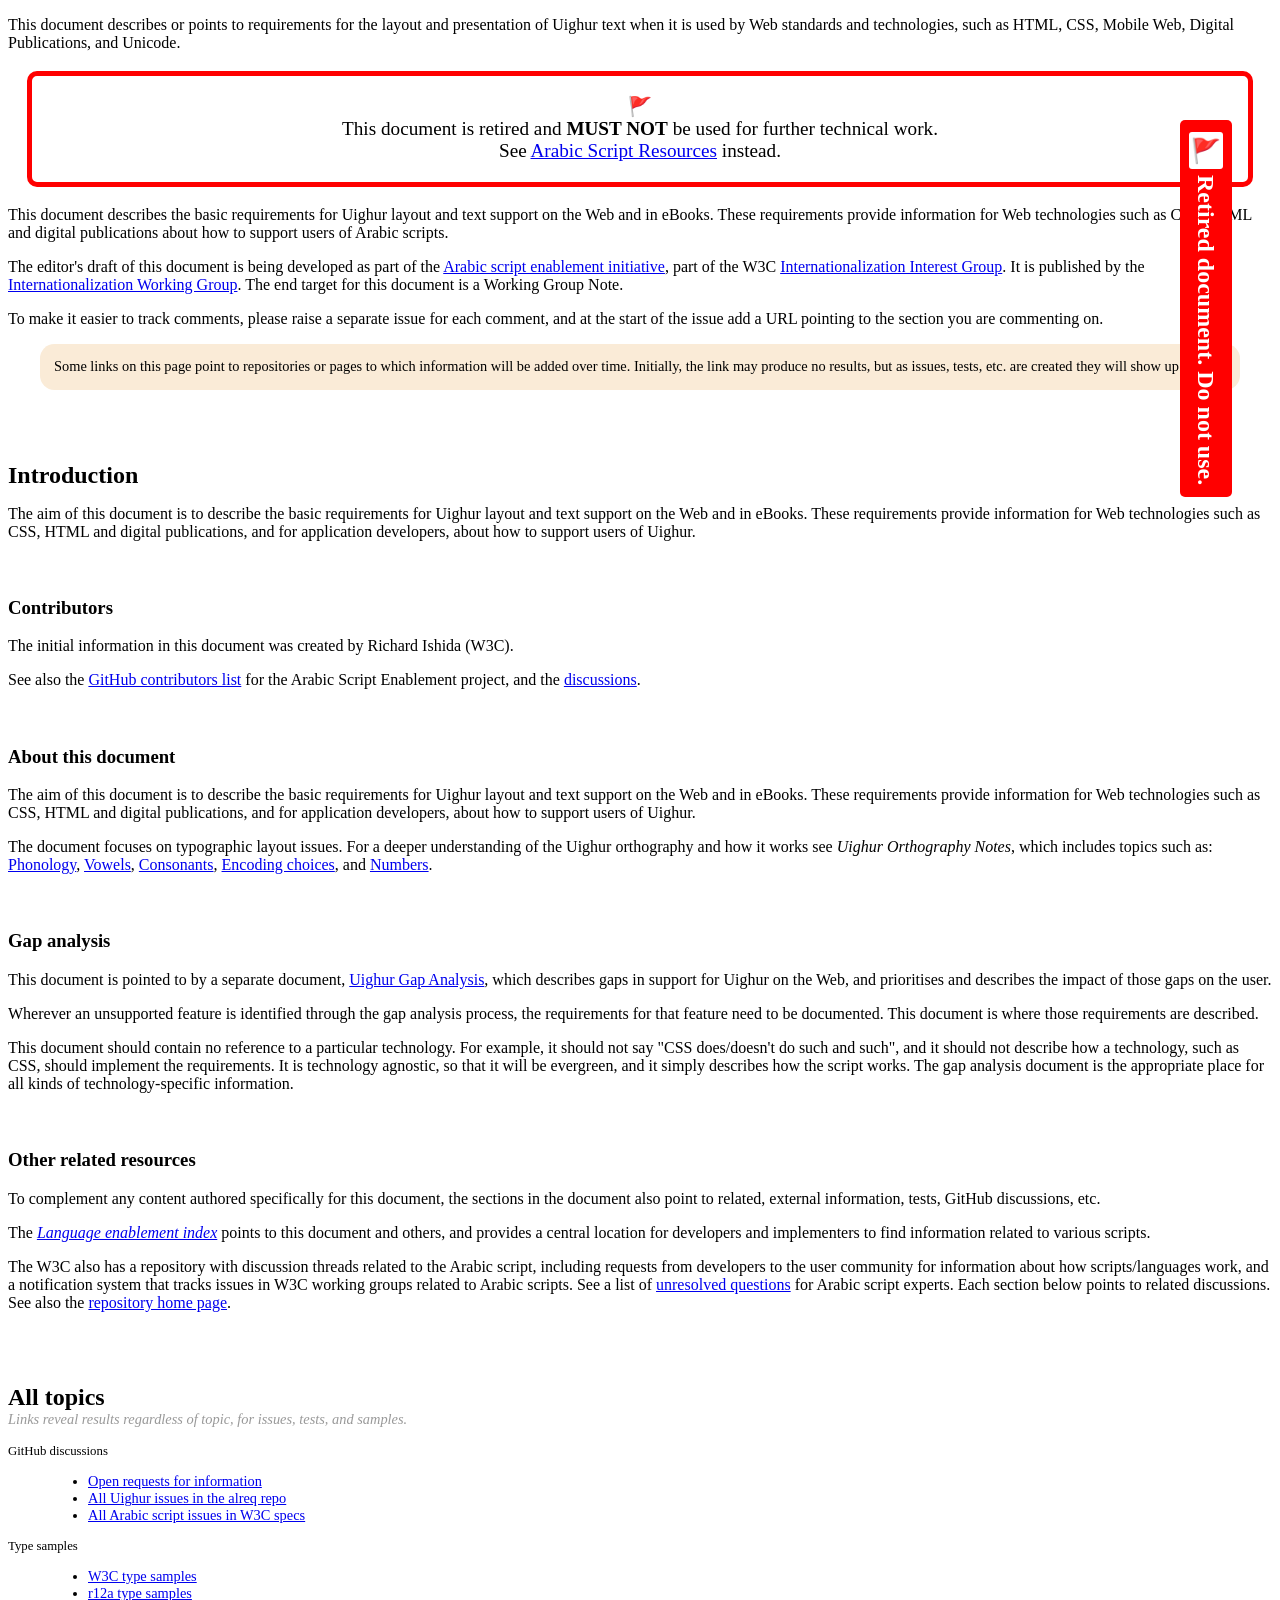
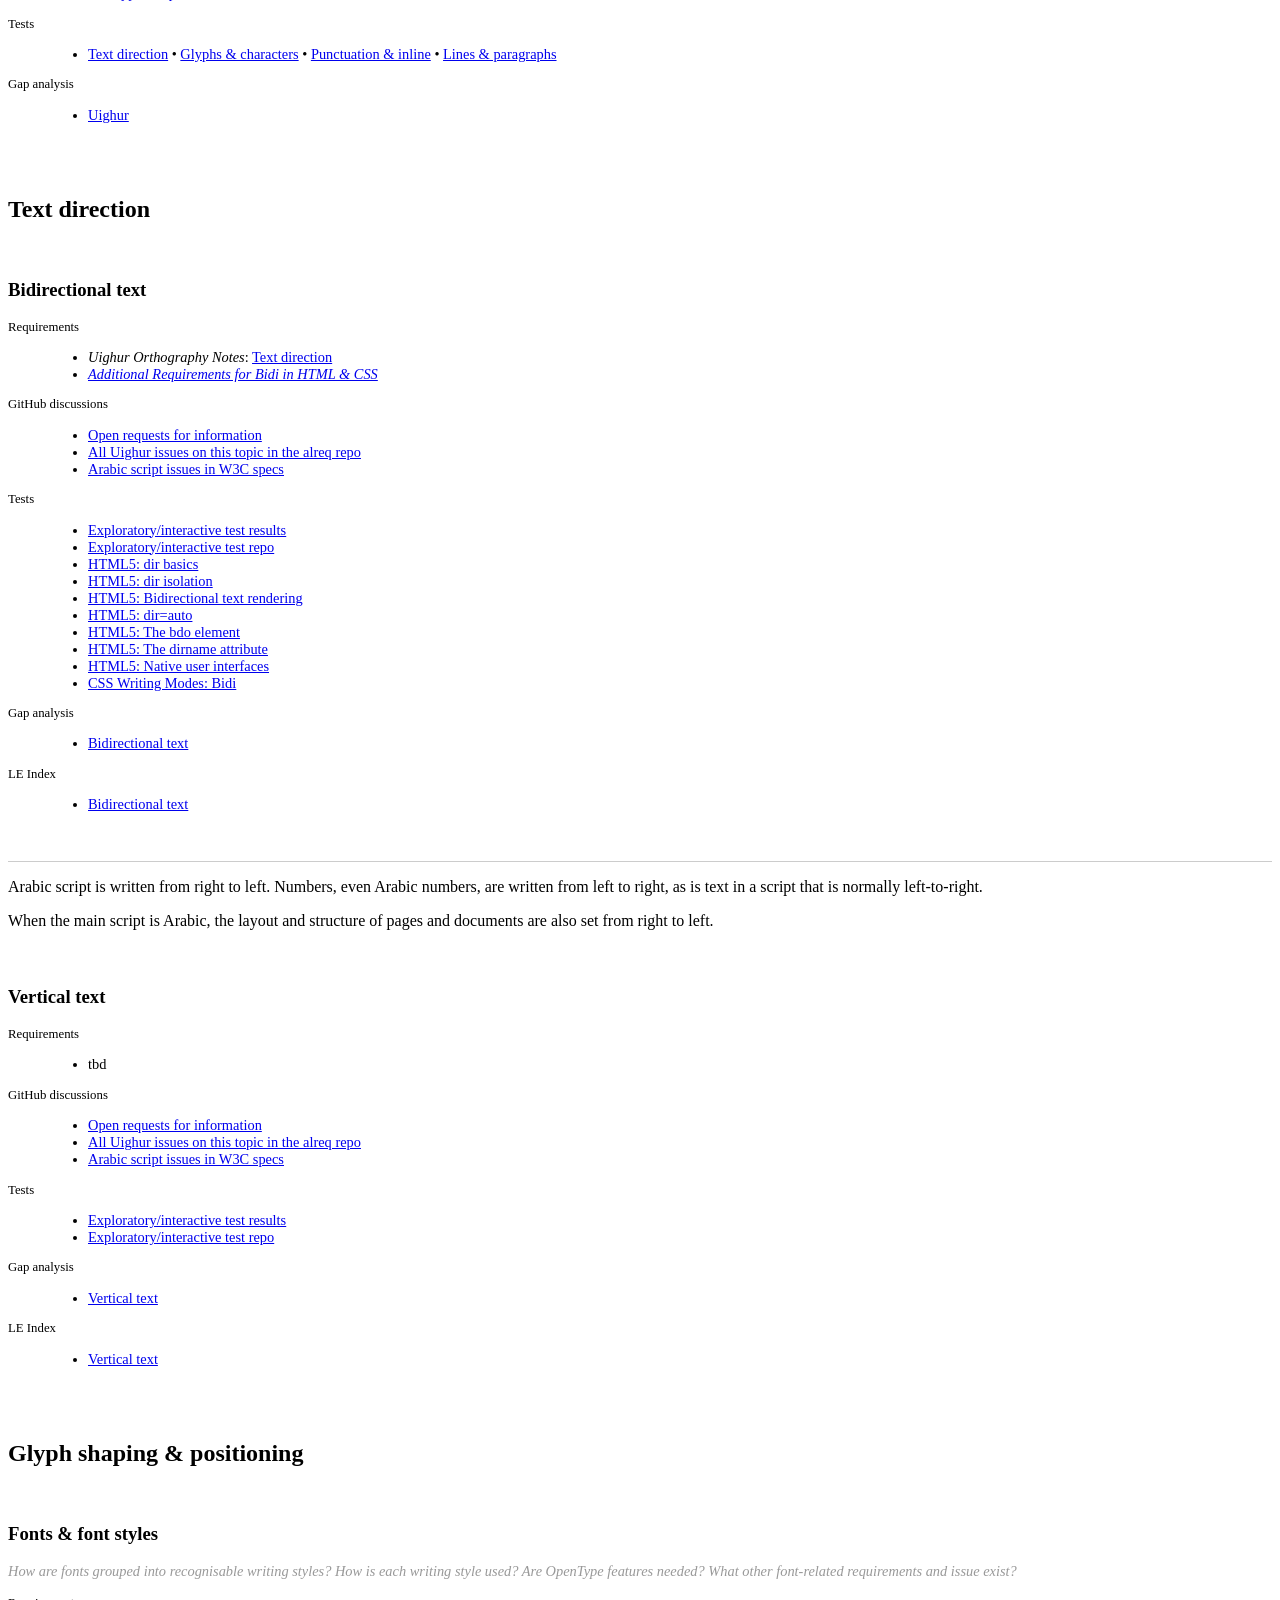
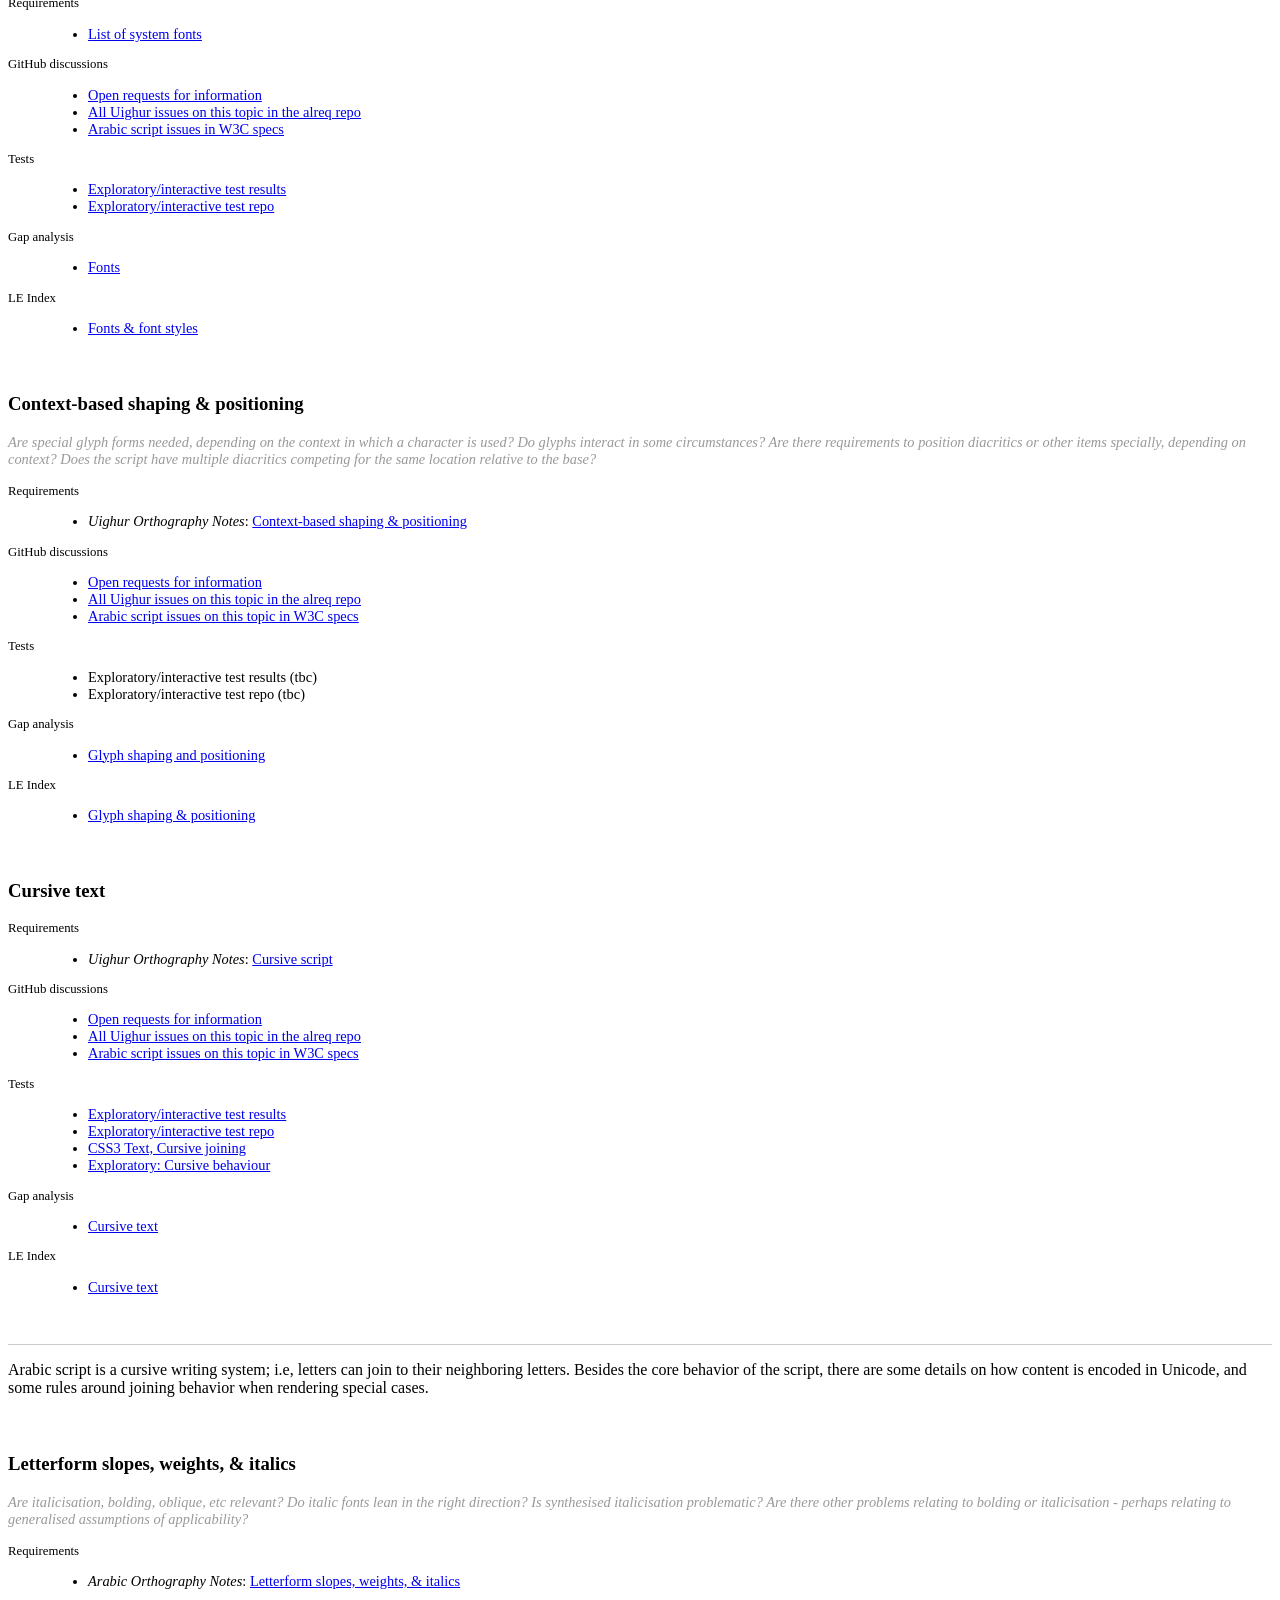
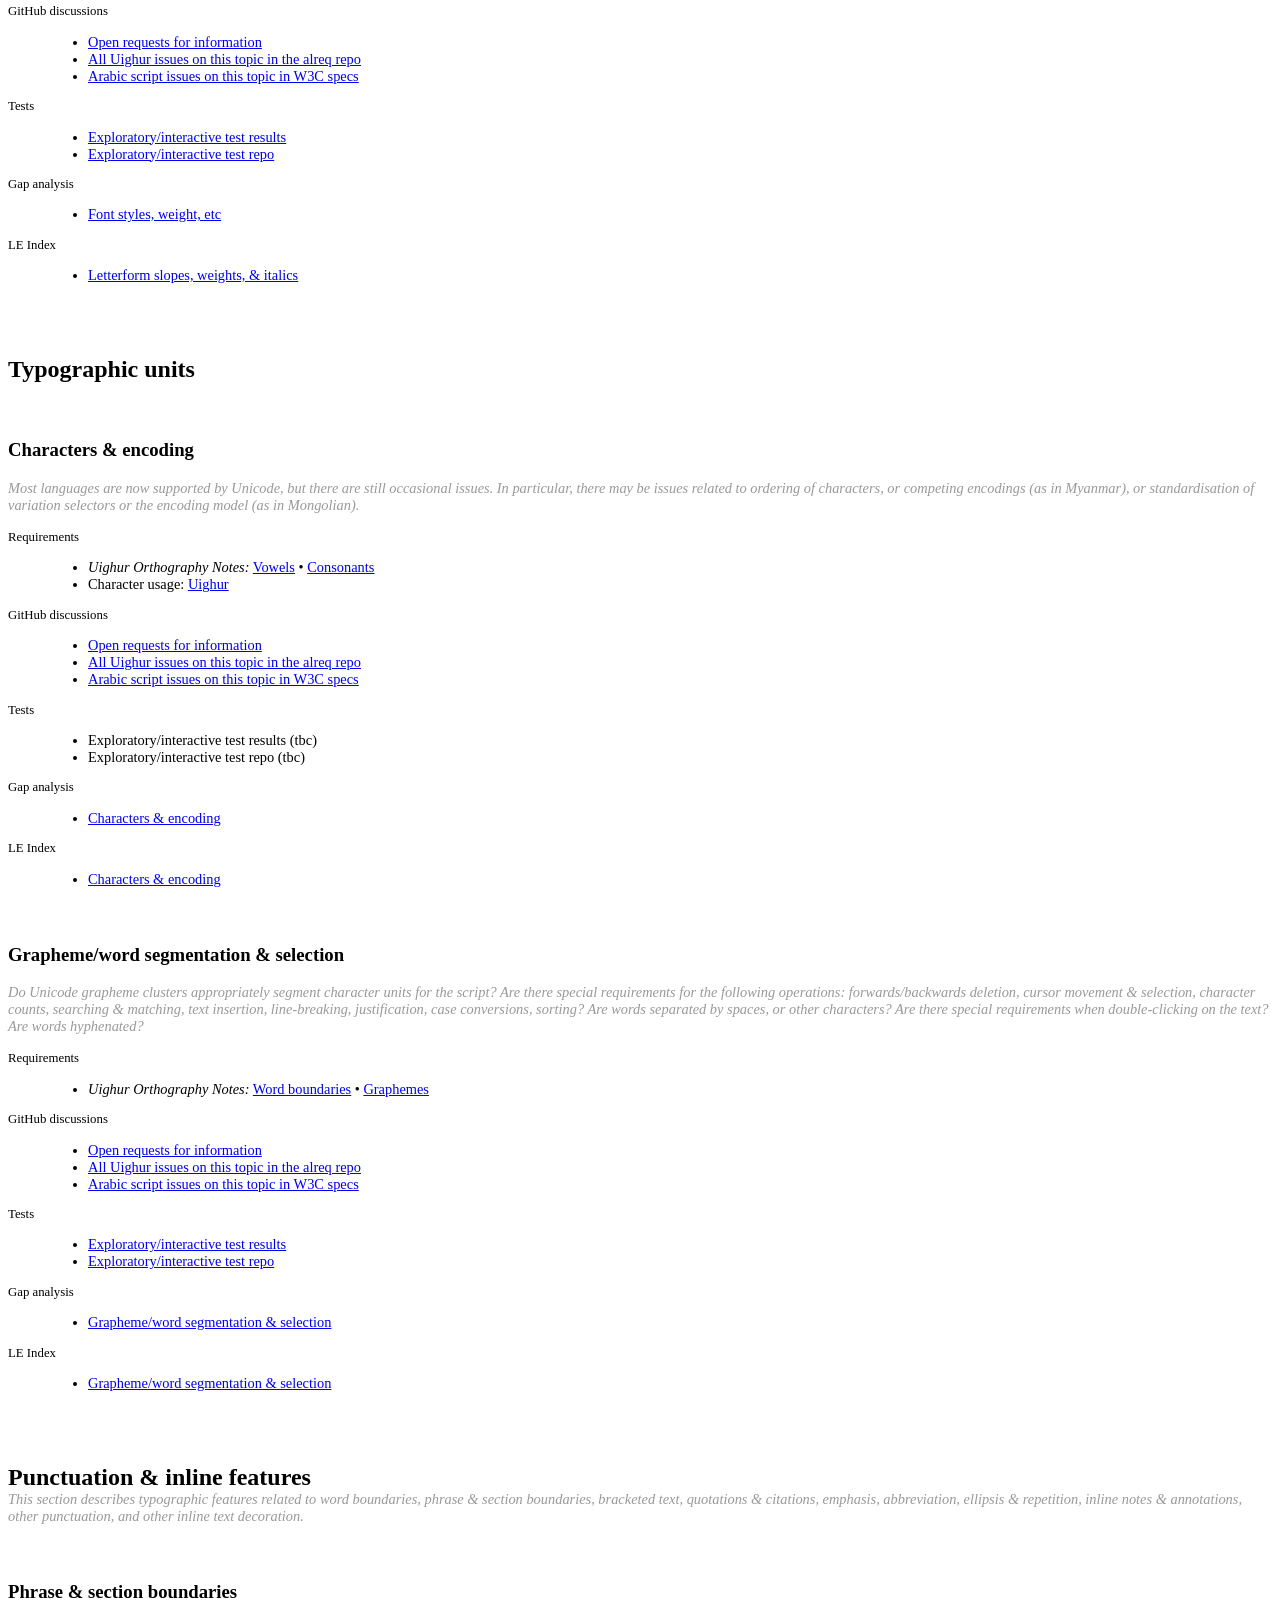
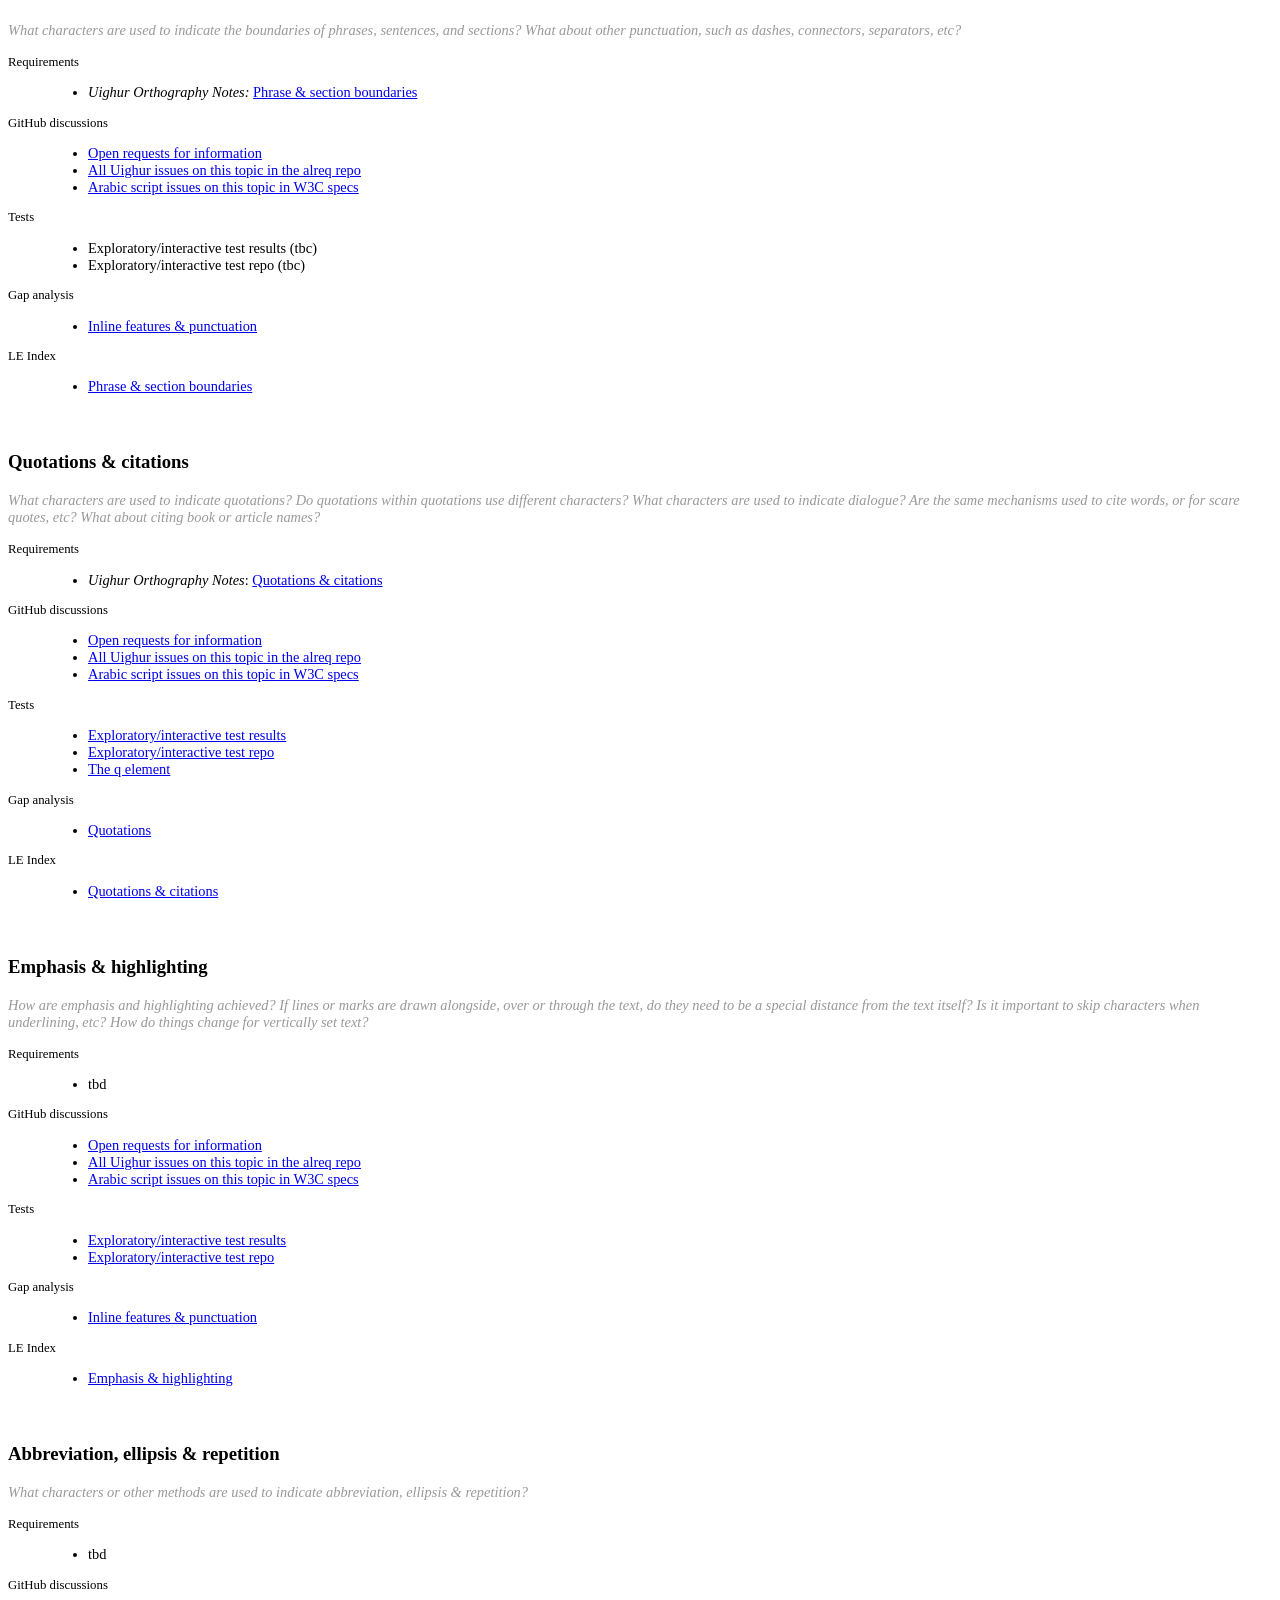
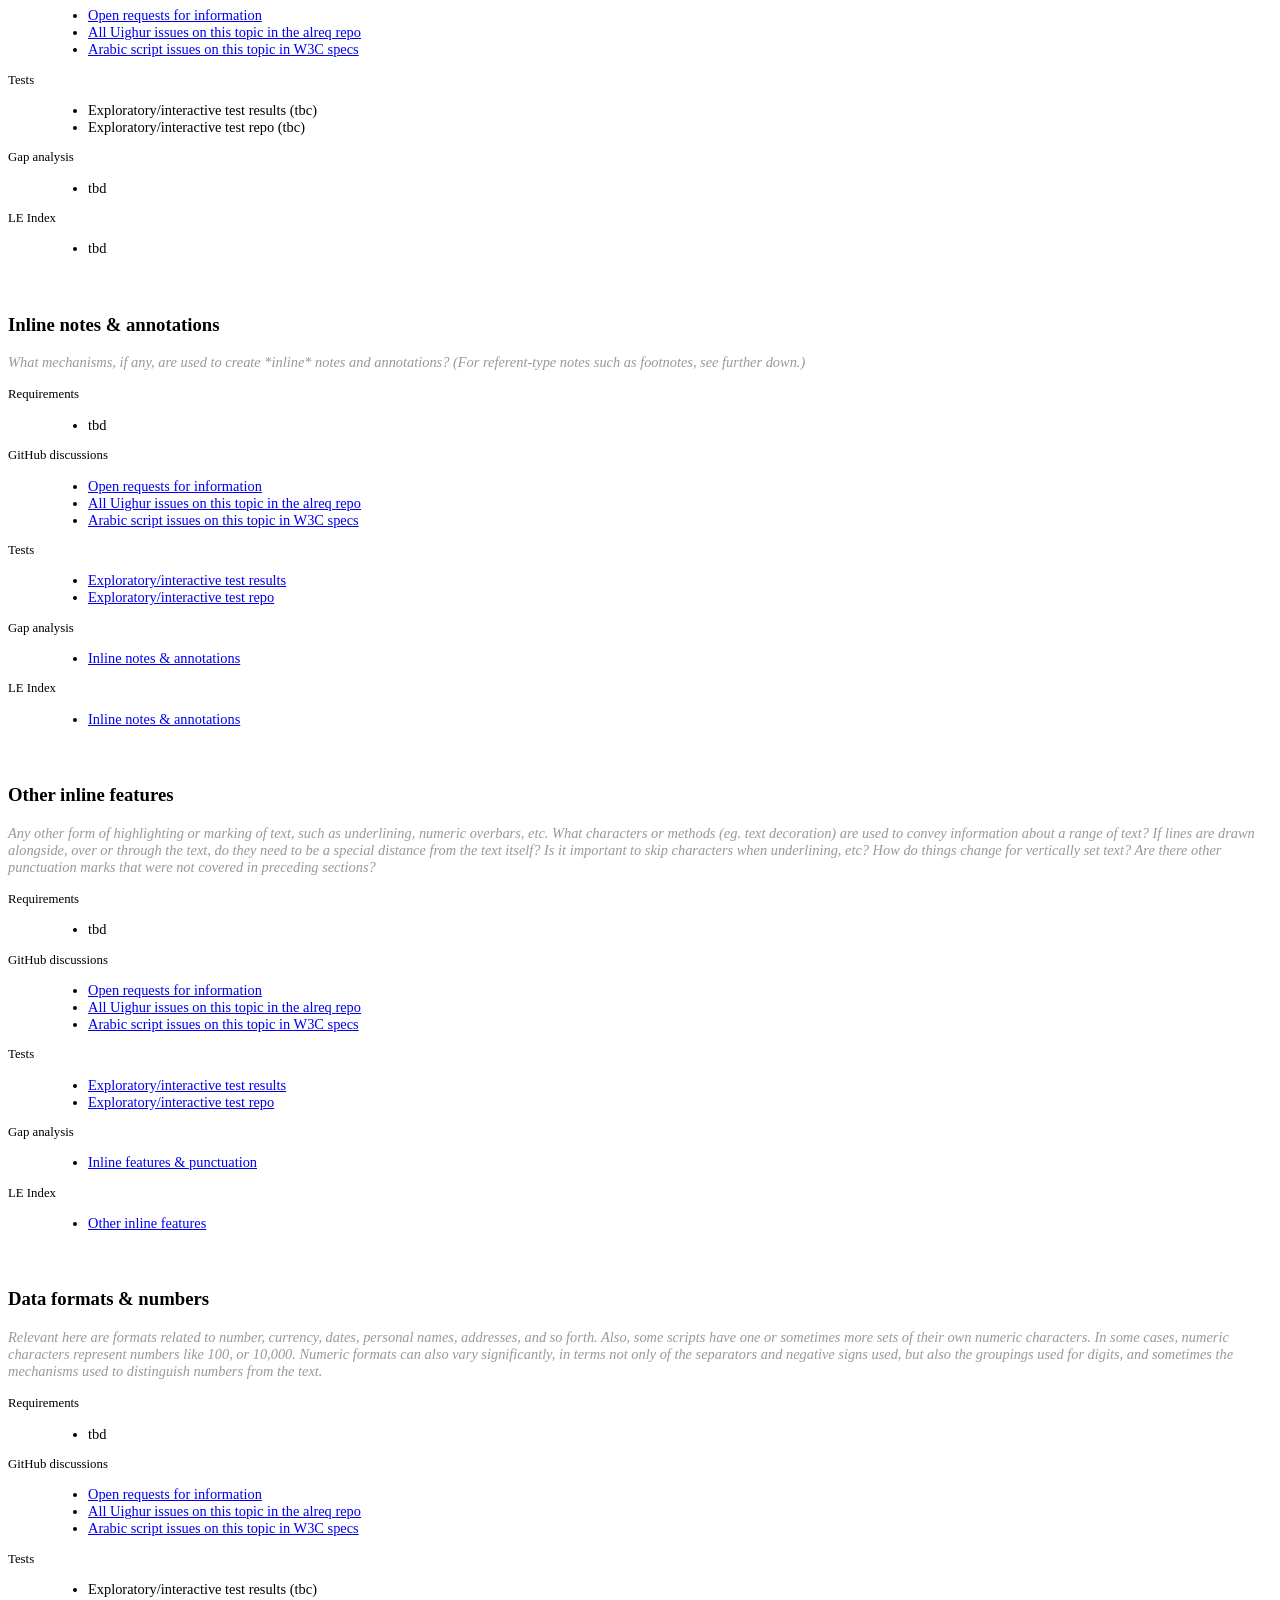
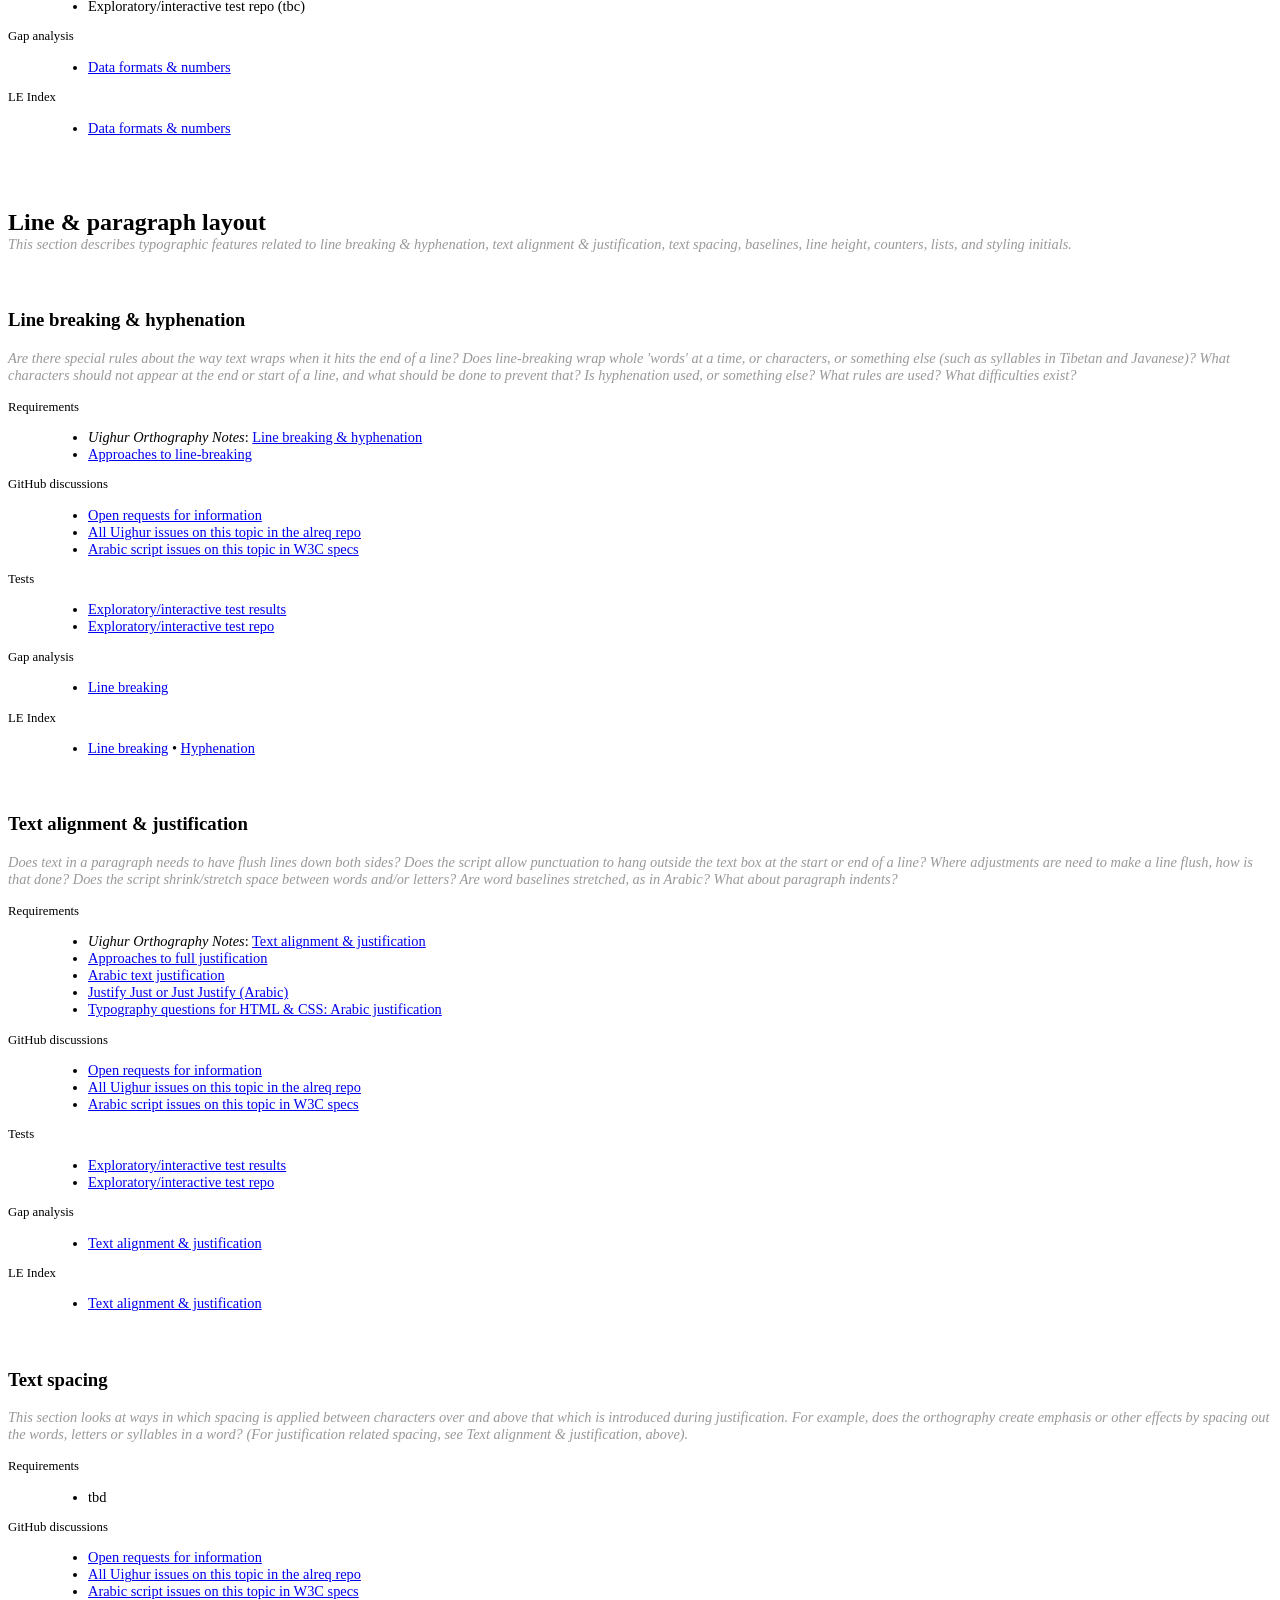
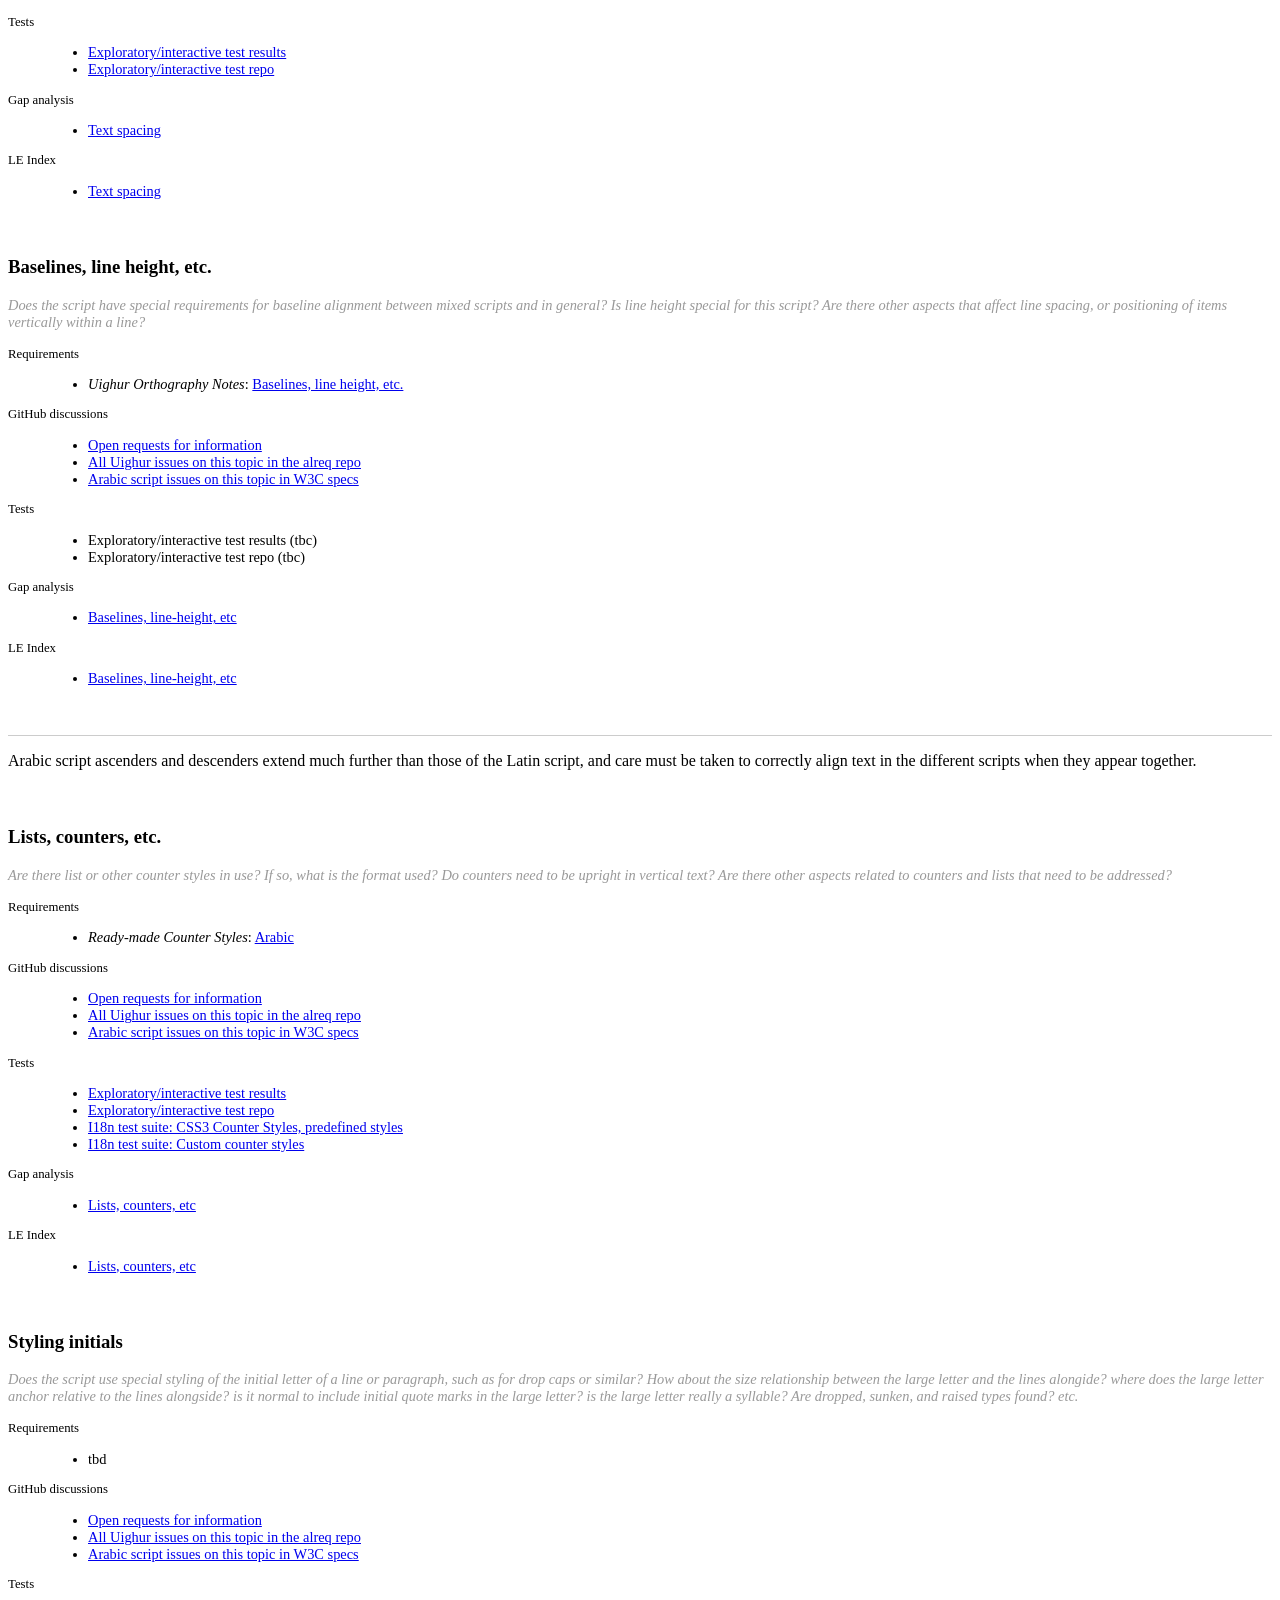
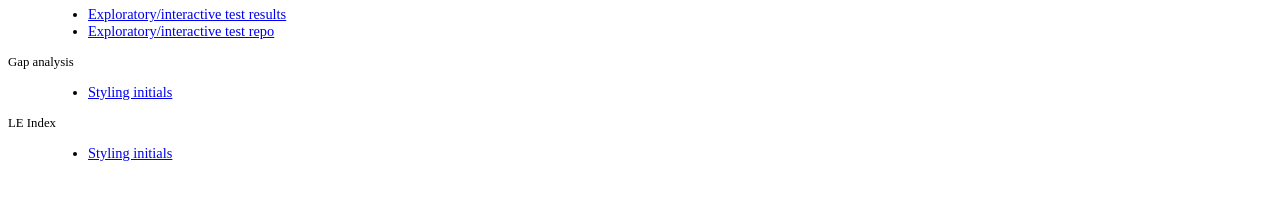
<file: arab-ug/index.html>
<!DOCTYPE html>

<html lang="en">
<head>
  <meta charset="utf-8">

  <title>Uighur Layout Requirements</title>
  <script src="https://www.w3.org/Tools/respec/respec-w3c" async class="remove"></script>
  <script class="remove">
    var respecConfig = {
      // specification status (e.g. WD, LCWD, WG-NOTE, etc.). If in doubt use ED.
      specStatus:           "ED",
      //publishDate:  "2024-06-18",
      //previousPublishDate:  "2018-02-22",
      //previousMaturity:  	"FPWD",

      noRecTrack:           true,
      shortName:            "arab-ug-lreq",
      copyrightStart:       "2015",
      edDraftURI:           "https://w3c.github.io/alreq/arab-ug/",

      // if this is a LCWD, uncomment and set the end of its review period
      // lcEnd: "2009-08-05",

      // editors, add as many as you like
      // only "name" is required
      editors:  [
        { name: "Richard Ishida", mailto: "ishida@w3.org", company: "W3C", w3cid: 3439 },
      ],


      group:        "i18n",
      //wgPublicList: "public-i18n-arabic",

	  github: "w3c/alreq",

    };
  </script>
  <link rel="stylesheet" href="local.css">
</head>

<body>
<section id="abstract">
<p>This document describes or points to requirements for the layout and presentation of Uighur text when it is used by Web standards and technologies, such as HTML, CSS, Mobile Web, Digital Publications, and Unicode.</p>
</section>


<section id="sotd">
<p style='border: 5px solid red; border-radius: 10px; padding: 1em; margin: 1em; text-align: center; font-weight: 300; font-size: 120%;'>🚩
<br>This document is retired and <strong>MUST NOT</strong> be used for further technical work.<br>See <a href="https://www.w3.org/TR/arab-lreq/">Arabic Script Resources</a> instead.</p>

<p style='position: fixed; top: 5em; right: 1em; padding: 0.5em; border-radius: 5px; background-color: red; color: white;font-weight: bold; font-size: 150%; writing-mode: vertical-rl;
text-orientation: mixed;'><span style='background-color: white;padding: 4px; border-radius: 3px;z-index: 1000;'>🚩</span> Retired document. Do not use.</p>


<p>This document describes the basic requirements for Uighur layout and text support on the Web and in eBooks. These requirements provide information for Web technologies such as CSS, HTML and digital publications about how to support users of Arabic scripts.</p>

<p>The editor's draft of this document is being developed as part of the <a href="https://w3c.github.io/alreq/homepage/">Arabic script enablement initiative</a>, part of the W3C <a href="https://www.w3.org/International/i18n-activity/i18n-ig/">Internationalization Interest Group</a>. It is published by the <a href="https://www.w3.org/International/i18n-activity/i18n-wg/">Internationalization Working Group</a>. The end target for this document is a Working Group Note.</p>

<p data-lang="en">To make it easier to track comments, please raise a separate issue for each comment, and at the start of the issue add a URL pointing to the section you are commenting on.</p>
</section>



<div id="linkWarning"><!--span id="closeLinkWarning" onClick="this.parentNode.style.display='none'">X</span--> Some links on this page point to repositories or pages to which information will be added over time. Initially, the link may produce no results, but as issues, tests, etc. are created they will show up.</div>











<section id="h_introduction">
<h2>Introduction</h2>

<p>The aim of this document is to describe the basic requirements for Uighur layout and text support on the Web and in eBooks. These requirements provide information for Web technologies such as CSS, HTML and digital publications, and for application developers, about how to support users of Uighur.</p>




<section id="h_acknowledgements">
<h3>Contributors</h3>

<p>The initial information in this document was created by Richard Ishida (W3C).</p>

<p data-lang="en">See also the <a href="https://github.com/w3c/alreq/graphs/contributors">GitHub contributors list</a> for the Arabic Script Enablement project, and the <a href="https://github.com/w3c/alreq/issues?q=is%3Aissue">discussions</a>.</p>
</section>

  
  
  
  
  
  
  

<section id="h_about_this_document">
<h3>About this document</h3>

<p>The aim of this document is to describe the basic requirements for Uighur layout and text support on the Web and in eBooks. These requirements provide information for Web technologies such as CSS, HTML and digital publications, and for application developers, about how to support users of Uighur.</p>

<p>The document focuses on typographic layout issues.  For a deeper understanding of the Uighur orthography and how it works see <cite>Uighur Orthography Notes</cite>, which includes topics such as: <a href="https://r12a.github.io/scripts/arab/ug.html#phonology">Phonology</a>, <a href="https://r12a.github.io/scripts/arab/ug.html#vowels">Vowels</a>, <a href="https://r12a.github.io/scripts/arab/ug.html#consonants">Consonants</a>, <a href="https://r12a.github.io/scripts/arab/ug.html#encoding">Encoding choices</a>, and <a href="https://r12a.github.io/scripts/arab/ug.html#numbers">Numbers</a>.</p>
</section>





<section id="h_gap_analysis">
<h3>Gap analysis</h3>

<p>This document is pointed to by a separate document, <a href="https://www.w3.org/TR/arab-ug-gap/">Uighur Gap Analysis</a>, which describes gaps in support for Uighur on the Web, and prioritises and describes the impact of those gaps on the user.</p>

<p>Wherever an unsupported feature is identified through the gap analysis process, the requirements for that feature need to be documented. This  document is where those requirements are described.</p>

<p>This document should contain no reference to a particular technology. For example, it should not say &quot;CSS does/doesn't do such and such&quot;, and it should not describe how a technology, such as CSS, should implement the requirements. It is technology agnostic, so that it will be evergreen, and it simply describes how the script works. The gap analysis document is the appropriate place for all kinds of technology-specific information.</p>
</section>




<section id="h_info_requests">
<h3>Other related resources</h3>

<p>To complement any  content authored specifically for this document, the sections in the document also point to related, external information, tests, GitHub discussions, etc.</p>

<p>The <a href="https://w3c.github.io/typography/"><cite>Language enablement index</cite></a> points to this document and others, and provides a central location for developers and implementers to find information related to various scripts.</p>

<p>The W3C also has a repository with discussion threads related to the Arabic script, including requests from developers to the user community for information about how scripts/languages work, and a notification system that tracks issues in W3C working groups related to Arabic scripts. See a list of <a target="_blank" href="https://github.com/w3c/alreq/issues?q=is%3Aissue+is%3Aopen+label%3Al%3Aug+label%3Aquestion+">unresolved questions</a> for Arabic script experts. Each section below points to related discussions. See also the <a href="https://w3c.github.io/alreq/home">repository home page</a>.</p>
</section>
</section>












<section>
<h2 id="h_all_topics">All topics</h2>


<aside class="prompts">Links reveal results regardless of topic, for issues, tests, and samples. </aside>




<dl class="reslinks">
<dt>GitHub discussions</dt>
<dd>
<ul>
<li><a target="_blank" href="https://github.com/w3c/alreq/issues?q=is%3Aissue+label%3Al%3Aug+label%3Aquestion+is%3Aopen">Open requests for information</a></li>

<li><a target="_blank" href="https://github.com/w3c/alreq/issues?q=is%3Aissue+label%3Al%3Aug">All Uighur issues in the alreq repo</a></li>

<li><a target="_blank" href="https://github.com/w3c/i18n-activity/issues?q=is%3Aissue+label%3Aalreq">All Arabic script issues in W3C specs</a></li>
</ul>
</dd>


<dt>Type samples</dt>
<dd>
<ul>
<li><a target="_blank" href="https://github.com/w3c/type-samples/issues?q=is%3Aissue+is%3Aopen+label%3As%3Aarab">W3C type samples</a></li>

<li><a target="_blank" href="https://github.com/r12a/typesamples/issues?q=is%3Aopen+label%3As.arab">r12a type samples</a></li>
</ul>
</dd>


<dt>Tests</dt>
<dd>
<ul>
<li><a target="_blank" href="https://github.com/w3c/text_direction_tests/issues?q=is%3Aissue+label%3Ah2%3AArabic">Text direction</a> • <a target="_blank" href="https://github.com/w3c/glyph_character_tests/issues?q=is%3Aissue+label%3Ah2%3AArabic">Glyphs &amp; characters</a> • <a target="_blank" href="https://github.com/w3c/character_phrase_tests/issues?q=is%3Aissue+label%3Ah2%3AArabic">Punctuation &amp; inline</a> • <a target="_blank" href="https://github.com/w3c/line_paragraph_tests/issues?q=is%3Aissue+label%3Ah2%3AArabic">Lines &amp; paragraphs</a></li>
</ul>

</dd><dt>Gap analysis</dt>
<dd>
<ul class="linkList">
<li><a target="_blank" href="https://www.w3.org/TR/arab-ug-gap/">Uighur</a></li>
</ul>
</dd>
</dl>
</section>











<section>
<h2 id="h_text_direction">Text direction</h2>





<section id="h_bidi_text">
<h3>Bidirectional text</h3>


<dl class="reslinks">
<dt>Requirements</dt>
<dd>
<ul>
<li><cite>Uighur Orthography Notes</cite>: <a target="_blank" href="https://r12a.github.io/scripts/arab/ug.html#direction">Text direction</a></li>

<li><cite><a target="_blank" href="https://www.w3.org/TR/html-bidi/">Additional Requirements for Bidi in HTML &amp; CSS</a></cite></li>
</ul>
</dd>

<dt>GitHub discussions</dt>
<dd>
<ul>
<li><a target="_blank" href="https://github.com/w3c/alreq/issues?q=is%3Aopen+is%3Aissue+label%3Aquestion+label%3Al%3Aug+label%3Ai%3Abidi_text">Open requests for information</a></li>

<li><a target="_blank" href="https://github.com/w3c/alreq/issues?q=is%3Aissue+label%3Al%3Aug+label%3Ai%3Abidi_text">All Uighur issues on this topic in the alreq repo</a></li>

<li><a target="_blank" href="https://github.com/w3c/i18n-activity/issues?q=label%3Aalreq+label%3Ai%3Abidi-text">Arabic script issues in W3C specs</a></li>
</ul>
</dd>


<dt>Tests</dt>
<dd>
<ul>
<li><a target="_blank" href="https://www.w3.org/International/i18n-tests/results/int-bidi-text.html#arabic">Exploratory/interactive test results</a></li>

<li><a target="_blank" href="https://github.com/w3c/text_direction_tests/issues?q=is%3Aissue++label%3Ah2%3AArabic+label%3Adoc%3ABidirectional_text">Exploratory/interactive test repo</a></li>

<li><a target="_blank" href="https://w3c.github.io/i18n-tests/results/the-dir-attribute">HTML5: dir basics</a></li><li><a target="_blank" href="https://w3c.github.io/i18n-tests/results/the-dir-attribute-isolation">HTML5: dir isolation</a></li><li><a target="_blank" href="https://w3c.github.io/i18n-tests/results/bidi-text-rendering">HTML5: Bidirectional text rendering</a></li><li><a target="_blank" href="https://w3c.github.io/i18n-tests/results/the-dir-attribute-auto">HTML5: dir=auto</a></li><li><a target="_blank" href="https://w3c.github.io/i18n-tests/results/the-bdo-element">HTML5: The bdo element</a></li><li><a target="_blank" href="https://w3c.github.io/i18n-tests/results/the-dirname-attribute">HTML5: The dirname attribute</a></li><li><a target="_blank" href="https://w3c.github.io/i18n-tests/results/native-user-interfaces">HTML5: Native user interfaces</a></li><li><a target="_blank" href="https://w3c.github.io/i18n-tests/results/writing-modes-bidi">CSS Writing Modes: Bidi</a></li>
</ul>
</dd>


<dt>Gap analysis</dt>
<dd>
<ul class="linkList">
<li><a target="_blank" href="https://www.w3.org/TR/arab-ug-gap/#bidi_text">Bidirectional text</a></li>
</ul>
</dd>


<dt>LE Index</dt>
<dd class="le_index">
<ul class="linkList">
<li><a target="_blank" href="https://www.w3.org/TR/typography/#bidi_text">Bidirectional text</a></li>
</ul>
</dd>
</dl>


<p>Arabic script is written from right to left. Numbers, even Arabic numbers, are written from left to right, as is text in a script that is normally left-to-right.</p>

<p>When the main script is Arabic, the layout and structure of pages and documents are also set from right to left.</p>
</section>










<section id="h_vertical_text">
<h3>Vertical text</h3>


<dl class="reslinks">
<dt>Requirements</dt>
<dd>
<ul>
<li>tbd</li>
</ul>
</dd>

<dt>GitHub discussions</dt>
<dd>
<ul>
<li><a target="_blank" href="https://github.com/w3c/alreq/issues?q=is%3Aopen+is%3Aissue+label%3Aquestion+label%3Al%3Aug+label%3Ai%3Avertical_text">Open requests for information</a></li>

<li><a target="_blank" href="https://github.com/w3c/alreq/issues?q=is%3Aissue+label%3Al%3Aug+label%3Ai%3Avertical_text">All Uighur issues on this topic in the alreq repo</a></li>

<li><a target="_blank" href="https://github.com/w3c/i18n-activity/issues?q=+is%3Aissue+label%3Aalreq+label%3Ai%3Avertical-text">Arabic script issues in W3C specs</a></li>
</ul>
</dd>


<dt>Tests</dt>
<dd>
<ul>
<li><a target="_blank" href="https://www.w3.org/International/i18n-tests/results/int-vertical-text.html#arabic">Exploratory/interactive test results</a></li>

<li><a target="_blank" href="https://github.com/w3c/text_direction_tests/issues?q=is%3Aissue++label%3Ah2%3AArabic+label%3Adoc%3AVertical_text">Exploratory/interactive test repo</a></li>
</ul>
</dd>


<dt>Gap analysis</dt>
<dd>
<ul class="linkList">
<li><a target="_blank" href="https://www.w3.org/TR/arab-ug-gap/#vertical_text">Vertical text</a></li>
</ul>
</dd>


<dt>LE Index</dt>
<dd class="le_index">
<ul class="linkList">
<li><a target="_blank" href="https://www.w3.org/TR/typography/#vertical_text">Vertical text</a></li>
</ul>
</dd>
</dl>


</section>
</section>  







<section id="h_shaping">
<h2>Glyph shaping &amp; positioning</h2>


<section id="h_writing_styles">
<h3>Fonts &amp; font styles</h3>

<aside class="prompts">How are fonts grouped into recognisable writing styles? How is each writing style used? Are OpenType features needed? What other font-related requirements and issue exist?</aside>


<dl class="reslinks">
<dt>Requirements</dt>
<dd>
<ul>
<!--<li><cite>Uighur Orthography Notes</cite>: <a target="_blank" href="https://r12a.github.io/scripts/arab/ug.html#writing_styles">Font styles</a></li>
-->
<!--<li><a target="_blank" href="https://github.com/w3c/i18n-discuss/wiki/Generic-font-families">Generic font families</a> (nastaliq)</li>
-->
<li><a target="_blank" href="https://r12a.github.io/scripts/fontlist/index.html?script=arab">List of system fonts</a></li>
</ul>
</dd>

<dt>GitHub discussions</dt>
<dd>
<ul>
<li><a target="_blank" href="https://github.com/w3c/alreq/issues?q=is%3Aissue+is%3Aopen+label%3Al%3Aug+label%3Ai%3Afonts+label%3Aquestion+">Open requests for information</a></li>

<li><a target="_blank" href="https://github.com/w3c/alreq/issues?q=is%3Aissue+label%3Al%3Aug+label%3Ai%3Afonts">All Uighur issues on this topic in the alreq repo</a></li>

<li><a target="_blank" href="https://github.com/w3c/i18n-activity/issues?q=+label%3Aalreq+label%3Ai%3Afonts">Arabic script issues in W3C specs</a></li>
</ul>
</dd>

<dt>Tests</dt>
<dd>
<ul>
<li><a target="_blank" href="https://www.w3.org/International/i18n-tests/results/int-fonts.html#arabic">Exploratory/interactive test results</a></li>

<li><a target="_blank" href="https://github.com/w3c/glyph_character_tests/issues?q=is%3Aissue+label%3Ah2%3AArabic+label%3Adoc%3AFonts">Exploratory/interactive test repo</a></li>
</ul>

</dd><dt>Gap analysis</dt>
<dd>
<ul class="linkList">
<li><a target="_blank" href="https://www.w3.org/TR/arab-ug-gap/#fonts">Fonts</a></li>
</ul>
</dd>

<dt>LE Index</dt>
<dd class="le_index">
<ul class="linkList">
<li><a target="_blank" href="https://www.w3.org/TR/typography/#fonts">Fonts &amp; font styles</a></li>
</ul>
</dd>
</dl>


</section>








<section class="h_context">
<h3>Context-based shaping &amp; positioning</h3>

<aside class="prompts">Are special glyph forms needed, depending on the context in which a character is used? Do glyphs interact in some circumstances? Are there requirements to position diacritics or other items specially, depending on context? Does the script have multiple diacritics competing for the same location relative to the base?</aside>



<dl class="reslinks">
<dt>Requirements</dt>
<dd>
<ul>
<li><cite>Uighur Orthography Notes</cite>: <a target="_blank" href="https://r12a.github.io/scripts/arab/ug.html#context">Context-based shaping &amp; positioning</a></li>
</ul>
</dd>

<dt>GitHub discussions</dt>
<dd>
<ul>
<li><a target="_blank" href="https://github.com/w3c/alreq/issues?q=is%3Aissue+is%3Aopen+label%3Al%3Aug+label%3Ai%3Aglyphs+label%3Aquestion+">Open requests for information</a></li>

<li><a target="_blank" href="https://github.com/w3c/alreq/issues?q=is%3Aissue+label%3Al%3Aug+label%3Ai%3Aglyphs">All Uighur issues on this topic in the alreq repo</a></li>

<li><a target="_blank" href="https://github.com/w3c/i18n-activity/issues?q=+label%3Aalreq+label%3Ai%3Aglyphs">Arabic script issues on this topic in W3C specs</a></li>
</ul>
</dd>

<dt>Tests</dt>
<dd>
<ul>
<li>Exploratory/interactive test results (tbc)</li>

<li>Exploratory/interactive test repo (tbc)</li>
</ul>
</dd>


<dt>Gap analysis</dt>
<dd>
<ul class="linkList">
<li><a target="_blank" href="https://www.w3.org/TR/arab-ug-gap/#glyphs">Glyph shaping and positioning</a></li>
</ul>
</dd>

<dt>LE Index</dt>
<dd class="le_index">
<ul class="linkList">
<li><a target="_blank" href="https://www.w3.org/TR/typography/#glyphs">Glyph shaping &amp; positioning</a></li>
</ul>
</dd>
</dl>

</section>








<section class="h_cursive">
<h3>Cursive text</h3>

<dl class="reslinks">
<dt>Requirements</dt>
<dd>
<ul>
<li><cite>Uighur Orthography Notes</cite>: <a target="_blank" href="https://r12a.github.io/scripts/arab/ug.html#cursive">Cursive script</a></li>
</ul>
</dd>

<dt>GitHub discussions</dt>
<dd>
<ul>
<li><a target="_blank" href="https://github.com/w3c/alreq/issues?q=is%3Aissue+is%3Aopen+label%3Al%3Aug+label%3Ai%3Acursive+label%3Aquestion+">Open requests for information</a></li>

<li><a target="_blank" href="https://github.com/w3c/alreq/issues?q=is%3Aissue+label%3Al%3Aug+label%3Ai%3Acursive">All Uighur issues on this topic in the alreq repo</a></li>

<li><a target="_blank" href="https://github.com/w3c/i18n-activity/issues?q=label%3Aalreq+label%3Ai%3Acursive">Arabic script issues on this topic in W3C specs</a></li>
</ul>
</dd>

<dt>Tests</dt>
<dd>
<ul>
<li><a target="_blank" href="https://www.w3.org/International/i18n-tests/results/int-cursive.html#arabic">Exploratory/interactive test results</a></li>

<li><a target="_blank" href="https://github.com/w3c/character_phrase_tests/issues?q=is%3Aissue+label%3Ah2%3AArabic+label%3Adoc%3ACursive_text">Exploratory/interactive test repo</a></li>

<li><a target="_blank" href="https://w3c.github.io/i18n-tests/results/css-text-shaping">CSS3 Text, Cursive joining</a></li>

<li><a target="_blank" href="https://w3c.github.io/i18n-tests/results/cursive">Exploratory: Cursive behaviour</a></li>
</ul>

</dd><dt>Gap analysis</dt>
<dd>
<ul class="linkList">
<li><a target="_blank" href="https://www.w3.org/TR/arab-ug-gap/#cursive">Cursive text</a></li>
</ul>
</dd>

<dt>LE Index</dt>
<dd class="le_index">
<ul class="linkList">
<li><a target="_blank" href="https://www.w3.org/TR/typography/#cursive">Cursive text</a></li>
</ul>
</dd>
</dl>




<p>Arabic script is a cursive writing system; i.e, letters can join to their neighboring letters. Besides the core behavior of the script, there are some details on how content is encoded in Unicode, and some rules around joining behavior when rendering special cases.</p>
</section>








<section class="h_fontstyle">
<h3>Letterform slopes, weights, &amp; italics</h3>

<aside class="prompts">Are italicisation, bolding, oblique, etc relevant? Do italic fonts lean in the right direction? Is synthesised italicisation problematic? Are there other problems relating to bolding or italicisation - perhaps relating to generalised assumptions of applicability?</aside>

<dl class="reslinks">
<dt>Requirements</dt>
<dd>
<ul>
<li><cite>Arabic  Orthography Notes</cite>: <a target="_blank" href="https://r12a.github.io/scripts/arab/ug.html#fontstyle">Letterform slopes, weights, &amp; italics</a></li>
</ul>
</dd>

<dt>GitHub discussions</dt>
<dd>
<ul>
<li><a target="_blank" href="https://github.com/w3c/alreq/issues?q=is%3Aissue+is%3Aopen+label%3Al%3Aug+label%3Ai%3Aletterforms+label%3Aquestion+">Open requests for information</a></li>

<li><a target="_blank" href="https://github.com/w3c/alreq/issues?q=is%3Aissue+label%3Al%3Aug+label%3Ai%3Aletterforms">All Uighur issues on this topic in the alreq repo</a></li>

<li><a target="_blank" href="https://github.com/w3c/i18n-activity/issues?q=label%3Aalreq+label%3Ai%3Afont-style+">Arabic script issues on this topic in W3C specs</a></li>
</ul>
</dd>

<dt>Tests</dt>
<dd>
<ul>
<li><a target="_blank" href="https://www.w3.org/International/i18n-tests/results/int-letterforms.html#arabic">Exploratory/interactive test results</a></li>

<li><a target="_blank" href="https://github.com/w3c/character_phrase_tests/issues?q=is%3Aissue+label%3Ah2%3AArabic+label%3Adoc%3ALetterforms">Exploratory/interactive test repo</a></li>
</ul>

</dd><dt>Gap analysis</dt>
<dd>
<ul class="linkList">
<li><a target="_blank" href="https://www.w3.org/TR/arab-ug-gap/#font_style">Font styles, weight, etc</a></li>
</ul>
</dd>

<dt>LE Index</dt>
<dd class="le_index">
<ul class="linkList">
<li><a target="_blank" href="https://www.w3.org/TR/typography/#font_style">Letterform slopes, weights, &amp; italics</a></li>
</ul>
</dd>
</dl>
</section>








<!--section class="h_transforms">
<h3>Character transforms ****NA****</h3>

</section-->
</section>










<section class="h_graphemes">
<h2>Typographic units</h2>




<section class="h_transforms">
<h3>Characters &amp; encoding</h3>


<aside class="prompts">Most languages are now supported by Unicode, but there are still occasional issues. In particular, there may be issues related to ordering of characters, or competing encodings (as in Myanmar), or standardisation of variation selectors or the encoding model (as in Mongolian).</aside>


<dl class="reslinks">
<dt>Requirements</dt>
<dd>
<ul>
<li><cite>Uighur Orthography Notes:</cite> <a  target="_blank" href="https://r12a.github.io/scripts/arab/ug.html#vowels" class="external">Vowels</a> •  <a  target="_blank" href="https://r12a.github.io/scripts/arab/ug.html#consonants" class="external">Consonants</a></li>

<li>Character usage: <a target="_blank" href="https://r12a.github.io/app-charuse/index.html?language=ug">Uighur</a></li>
</ul>
</dd>

<dt>GitHub discussions</dt>
<dd>
<ul>
<li><a target="_blank" href="https://github.com/w3c/alreq/issues?q=is%3Aissue+label%3Al%3Aug+label%3Ai%3Aencoding+label%3Aquestion">Open requests for information</a></li>

<li><a target="_blank" href="https://github.com/w3c/alreq/issues?q=is%3Aissue+label%3Al%3Aug+label%3Ai%3Aencoding">All Uighur issues on this topic in the alreq repo</a></li>

<li><a target="_blank" href="https://github.com/w3c/i18n-activity/issues?q=label%3Aalreq+label%3Ai%3Acharset">Arabic script issues on this topic in W3C specs</a></li>
</ul>
</dd>

<dt>Tests</dt>
<dd>
<ul>
<li>Exploratory/interactive test results (tbc)</li>

<li>Exploratory/interactive test repo (tbc)</li>
</ul>

</dd><dt>Gap analysis</dt>
<dd>
<ul class="linkList">
<li><a target="_blank" href="https://www.w3.org/TR/arab-ug-gap/#charset">Characters &amp; encoding</a></li>
</ul>
</dd>

<dt>LE Index</dt>
<dd class="le_index">
<ul class="linkList">
<li><a target="_blank" href="https://www.w3.org/TR/typography/#charset">Characters &amp; encoding</a></li>
</ul>
</dd>
</dl>


</section>








<section class="h_segmentation">
<h3>Grapheme/word segmentation &amp; selection</h3>

<aside class="prompts">Do Unicode grapheme clusters appropriately segment character units for the script? Are there special requirements for the following operations: forwards/backwards deletion, cursor movement &amp; selection, character counts, searching &amp; matching, text insertion, line-breaking, justification, case conversions, sorting? Are words separated by spaces, or other characters? Are there special requirements when double-clicking on the text? Are words hyphenated?</aside>




<dl class="reslinks">
<dt>Requirements</dt>
<dd>
<ul>
<li><cite>Uighur Orthography Notes:</cite> <a  target="_blank" href="https://r12a.github.io/scripts/arab/ug.html#word" class="external">Word boundaries</a> • <a  target="_blank" href="https://r12a.github.io/scripts/arab/ug.html#graphemes" class="external">Graphemes</a></li>
</ul>
</dd>

<dt>GitHub discussions</dt>
<dd>
<ul>
<li><a target="_blank" href="https://github.com/w3c/alreq/issues?q=is%3Aissue+is%3Aopen+label%3Al%3Aug+label%3Ai%3Asegmentation+label%3Aquestion+">Open requests for information</a></li>

<li><a target="_blank" href="https://github.com/w3c/alreq/issues?q=is%3Aissue+label%3Al%3Aug+label%3Ai%3Asegmentation">All Uighur issues on this topic in the alreq repo</a></li>

<li><a target="_blank" href="https://github.com/w3c/alreq/issues?q=is%3Aissue+label%3Al%3Aug+label%3Ai%3Asegmentation">Arabic script</a><a target="_blank" href="https://github.com/w3c/i18n-activity/issues?q=label%3Aalreq+label%3Ai%3Asegmentation"> issues on this topic in W3C specs</a></li>
</ul>
</dd>

<dt>Tests</dt>
<dd>
<ul>
<li><a target="_blank" href="https://www.w3.org/International/i18n-tests/results/int-grapheme-word-segmentation.html#arabic">Exploratory/interactive test results</a></li>

<li><a target="_blank" href="https://github.com/w3c/glyph_character_tests/issues?q=is%3Aissue+label%3Ah2%3AArabic+label%3Adoc%3AGrapheme_word">Exploratory/interactive test repo</a></li>
</ul>

</dd><dt>Gap analysis</dt>
<dd>
<ul class="linkList">
<li><a target="_blank" href="https://www.w3.org/TR/arab-ug-gap/#segmentation">Grapheme/word segmentation &amp; selection</a></li>
</ul>
</dd>

<dt>LE Index</dt>
<dd class="le_index">
<ul class="linkList">
<li><a target="_blank" href="https://www.w3.org/TR/typography/#segmentation">Grapheme/word segmentation &amp; selection</a></li>
</ul>
</dd>
</dl>




</section>
</section>


















<section id="h_characters_and_phrases">
<h2>Punctuation &amp; inline features</h2>

<aside class="prompts">This section describes typographic features related to word boundaries, phrase &amp; section boundaries, bracketed text, quotations &amp; citations, emphasis, abbreviation, ellipsis &amp; repetition, inline notes &amp; annotations, other punctuation, and other inline text decoration.</aside>









<section id="h_phrase">
<h3>Phrase &amp; section boundaries</h3>


<aside class="prompts">What characters are used to indicate the boundaries of phrases, sentences, and sections? What about other punctuation, such as dashes, connectors, separators, etc?</aside>



<dl class="reslinks">
<dt>Requirements</dt>
<dd>
<ul>
<li><cite>Uighur Orthography Notes:</cite> <a  target="_blank" href="https://r12a.github.io/scripts/arab/ug.html#phrase" class="external">Phrase &amp; section boundaries</a></li>
</ul>
</dd>

<dt>GitHub discussions</dt>
<dd>
<ul>
<li><a target="_blank" href="https://github.com/w3c/alreq/issues?q=is%3Aissue+is%3Aopen+label%3Al%3Aug+label%3Ai%3Apunctuation_etc+label%3Aquestion+">Open requests for information</a></li>

<li><a target="_blank" href="https://github.com/w3c/alreq/issues?q=is%3Aissue+label%3Al%3Aug+label%3Ai%3Apunctuation_etc">All Uighur issues on this topic in the alreq repo</a></li>

<li><a target="_blank" href="https://github.com/w3c/i18n-activity/issues?q=label%3Aalreq+label%3Ai%3Apunctuation-etc">Arabic script issues on this topic in W3C specs</a></li>
</ul>
</dd>

<dt>Tests</dt>
<dd>
<ul>
<li>Exploratory/interactive test results (tbc)</li>

<li>Exploratory/interactive test repo (tbc)</li>
</ul>

</dd><dt>Gap analysis</dt>
<dd>
<ul class="linkList">
<li><a target="_blank" href="https://www.w3.org/TR/arab-ug-gap/#punctuation_etc">Inline features &amp; punctuation</a></li>
</ul>
</dd>

<dt>LE Index</dt>
<dd class="le_index">
<ul class="linkList">
<li><a target="_blank" href="https://www.w3.org/TR/typography/#punctuation_etc">Phrase &amp; section boundaries</a></li>
</ul>
</dd>
</dl>
</section>












<section id="h_quotations">
<h3>Quotations &amp; citations</h3>


<aside class="prompts">What characters are used to indicate quotations? Do quotations within quotations use different characters? What characters are used to indicate dialogue? Are the same mechanisms used to cite words, or for scare quotes, etc? What about citing book or article names?</aside>



<dl class="reslinks">
<dt>Requirements</dt>
<dd>
<ul>
<li><cite>Uighur Orthography Notes</cite>: <a  target="_blank" href="https://r12a.github.io/scripts/arab/ug.html#quotations" class="external">Quotations &amp; citations</a></li>

<!--<li><cite>Wikipedia</cite>: <a  target="_blank" href="https://en.wikipedia.org/wiki/Quotation_mark" class="external">Quotation mark</a></li>
-->
</ul>
</dd>

<dt>GitHub discussions</dt>
<dd>
<ul>
<li><a target="_blank" href="https://github.com/w3c/alreq/issues?q=is%3Aissue+is%3Aopen+label%3Al%3Aug+label%3Ai%3Aquotations+label%3Aquestion+">Open requests for information</a></li>

<li><a target="_blank" href="https://github.com/w3c/alreq/issues?q=is%3Aissue+label%3Al%3Aug+label%3Ai%3Aquotations">All Uighur issues on this topic in the alreq repo</a></li>

<li><a target="_blank" href="https://github.com/w3c/i18n-activity/issues?q=label%3Aalreq+label%3Ai%3Aquotations">Arabic script issues on this topic in W3C specs</a></li>
</ul>
</dd>

<dt>Tests</dt>
<dd>
<ul>
<li><a target="_blank" href="https://www.w3.org/International/i18n-tests/results/int-quotations.html#arabic">Exploratory/interactive test results</a></li>

<li><a target="_blank" href="https://github.com/w3c/character_phrase_tests/issues?q=is%3Aissue+label%3Ah2%3AArabic+label%3Adoc%3AQuotations">Exploratory/interactive test repo</a></li>

<li><a target="_blank" href="https://w3c.github.io/i18n-tests/results/the-q-element.html">The q element</a></li>
</ul>

</dd><dt>Gap analysis</dt>
<dd>
<ul class="linkList">
<li><a target="_blank" href="https://www.w3.org/TR/arab-ug-gap/#quotations">Quotations</a></li>
</ul>
</dd>

<dt>LE Index</dt>
<dd class="le_index">
<ul class="linkList">
<li><a target="_blank" href="https://www.w3.org/TR/typography/#quotations">Quotations &amp; citations</a></li>
</ul>
</dd>
</dl>
</section>







<section id="h_emphasis">
<h3>Emphasis &amp; highlighting</h3>


<aside class="prompts">How are emphasis and highlighting achieved? If lines or marks are drawn alongside, over or through the text, do they need to be a special distance from the text itself? Is it important to skip characters when underlining, etc? How do things change for vertically set text?</aside>



<dl class="reslinks">
<dt>Requirements</dt>
<dd>
<ul>
<li>tbd<!--<cite>Uighur Orthography Notes</cite>: <a  target="_blank" href="https://r12a.github.io/scripts/arab/ug.html#emphasis" class="external">Emphasis &amp; highlighting</a>--></li>
</ul>
</dd>

<dt>GitHub discussions</dt>
<dd>
<ul>
<li><a target="_blank" href="https://github.com/w3c/alreq/issues?q=is%3Aissue+is%3Aopen+label%3Al%3Aug+label%3Ai%3Aemphasis+label%3Aquestion+">Open requests for information</a></li>

<li><a target="_blank" href="https://github.com/w3c/alreq/issues?q=is%3Aissue+label%3Al%3Aug+label%3Ai%3Aemphasis">All Uighur issues on this topic in the alreq repo</a></li>

<li><a target="_blank" href="https://github.com/w3c/i18n-activity/issues?q=label%3Aalreq+label%3Ai%3Aemphasis">Arabic script issues on this topic in W3C specs</a></li>
</ul>
</dd>

<dt>Tests</dt>
<dd>
<ul>
<li><a target="_blank" href="https://www.w3.org/International/i18n-tests/results/int-emphasis.html#arabic">Exploratory/interactive test results</a></li>

<li><a target="_blank" href="https://github.com/w3c/character_phrase_tests/issues?q=is%3Aissue+label%3Ah2%3AArabic+label%3Adoc%3AEmphasis">Exploratory/interactive test repo</a></li>
</ul>

</dd><dt>Gap analysis</dt>
<dd>
<ul class="linkList">
<li><a target="_blank" href="https://www.w3.org/TR/arab-ug-gap/#punctuation_etc">Inline features &amp; punctuation</a></li>
</ul>
</dd>

<dt>LE Index</dt>
<dd class="le_index">
<ul class="linkList">
<li><a target="_blank" href="https://www.w3.org/TR/typography/#emphasis">Emphasis &amp; highlighting</a></li>
</ul>
</dd>
</dl>
</section>







<section id="h_abbrev">
<h3>Abbreviation, ellipsis &amp; repetition</h3>


<aside class="prompts">What characters or other methods are used to indicate abbreviation, ellipsis &amp; repetition?</aside>



<dl class="reslinks">
<dt>Requirements</dt>
<dd>
<ul>
<li>tbd<!--<cite>Uighur Orthography Notes</cite>: <a  target="_blank" href="https://r12a.github.io/scripts/arab/ug.html#abbrev" class="external">Abbreviation, ellipsis &amp; repetition</a>--></li>
</ul>
</dd>

<dt>GitHub discussions</dt>
<dd>
<ul>
<li><a target="_blank" href="https://github.com/w3c/alreq/issues?q=is%3Aissue+is%3Aopen+label%3Al%3Aug+label%3Ai%3Aabbrev+label%3Aquestion+">Open requests for information</a></li>

<li><a target="_blank" href="https://github.com/w3c/alreq/issues?q=is%3Aissue+label%3Al%3Aug+label%3Ai%3Aabbrev">All Uighur issues on this topic in the alreq repo</a></li>

<li><a target="_blank" href="https://github.com/w3c/i18n-activity/issues?q=label%3Aalreq+label%3Ai%3Aabbrev">Arabic script issues on this topic in W3C specs</a></li>
</ul>
</dd>

<dt>Tests</dt>
<dd>
<ul>
<li>Exploratory/interactive test results (tbc)</li>

<li>Exploratory/interactive test repo (tbc)</li>
</ul>

</dd><dt>Gap analysis</dt>
<dd>
<ul class="linkList">
<li>tbd</li>
</ul>
</dd>

<dt>LE Index</dt>
<dd class="le_index">
<ul class="linkList">
<li>tbd</li>
</ul>
</dd>
</dl>
</section>







<section id="h_inlinenotes">
<h3>Inline notes &amp; annotations</h3>


<aside class="prompts">What mechanisms, if any, are used to create *inline* notes and annotations? (For referent-type notes such as footnotes, see further down.)</aside>



<dl class="reslinks">
<dt>Requirements</dt>
<dd>
<ul>
<li>tbd</li>
</ul>
</dd>

<dt>GitHub discussions</dt>
<dd>
<ul>
<li><a target="_blank" href="https://github.com/w3c/alreq/issues?q=is%3Aissue+is%3Aopen+label%3Al%3Aug+label%3Ai%3Ainline_notes+label%3Aquestion+">Open requests for information</a></li>

<li><a target="_blank" href="https://github.com/w3c/alreq/issues?q=is%3Aissue+label%3Al%3Aug+label%3Ai%3Ainline_notes">All Uighur issues on this topic in the alreq repo</a></li>

<li><a target="_blank" href="https://github.com/w3c/i18n-activity/issues?q=label%3Aalreq+label%3Ai%3Ainline_notes">Arabic script issues on this topic in W3C specs</a></li>
</ul>
</dd>

<dt>Tests</dt>
<dd>
<ul>
<li><a target="_blank" href="https://www.w3.org/International/i18n-tests/results/int-inline-notes-annotations.html#arabic">Exploratory/interactive test results</a></li>

<li><a target="_blank" href="https://github.com/w3c/character_phrase_tests/issues?q=is%3Aissue+label%3Ah2%3AArabic+label%3Adoc%3AInline_notes_annotations">Exploratory/interactive test repo</a></li>
</ul>

</dd><dt>Gap analysis</dt>
<dd>
<ul class="linkList">
<li><a target="_blank" href="https://www.w3.org/TR/arab-ug-gap/#inline_notes">Inline notes &amp; annotations</a></li>
</ul>
</dd>

<dt>LE Index</dt>
<dd class="le_index">
<ul class="linkList">
<li><a target="_blank" href="https://www.w3.org/TR/typography/#inline_notes">Inline notes &amp; annotations</a></li>
</ul>
</dd>
</dl>
</section>







<section id="h_otherinline">
<h3>Other inline features</h3>


<aside class="prompts">Any other form of highlighting or marking of text, such as underlining, numeric overbars, etc. What characters or methods (eg. text decoration) are used to convey information about a range of text? If lines are drawn alongside, over or through the text, do they need to be a special distance from the text itself? Is it important to skip characters when underlining, etc? How do things change for vertically set text?  Are there other punctuation marks that were not covered in preceding sections?</aside>




<dl class="reslinks">
<dt>Requirements</dt>
<dd>
<ul>
<li>tbd<!--<cite>Uighur Orthography Notes</cite>: <a  target="_blank" href="https://r12a.github.io/scripts/arab/ug.html#otherinline" class="external">Other inline features</a>--></li>
</ul>
</dd>

<dt>GitHub discussions</dt>
<dd>
<ul>
<li><a target="_blank" href="https://github.com/w3c/alreq/issues?q=is%3Aissue+is%3Aopen+label%3Al%3Aug+label%3Ai%3Atext_decoration+label%3Aquestion+">Open requests for information</a></li>

<li><a target="_blank" href="https://github.com/w3c/alreq/issues?q=is%3Aissue+label%3Al%3Aug+label%3Ai%3Atext_decoration">All Uighur issues on this topic in the alreq repo</a></li>

<li><a target="_blank" href="https://github.com/w3c/i18n-activity/issues?q=label%3Aalreq+label%3Ai%3Atext-decoration">Arabic script issues on this topic in W3C specs</a></li>
</ul>
</dd>

<dt>Tests</dt>
<dd>
<ul>
<li><a target="_blank" href="https://www.w3.org/International/i18n-tests/results/int-text-decoration.html#arabic">Exploratory/interactive test results</a></li>

<li><a target="_blank" href="https://github.com/w3c/character_phrase_tests/issues?q=is%3Aissue+is%3Aopen+label%3Ah2%3AArabic+label%3Adoc%3AText_decoration">Exploratory/interactive test repo</a></li>
</ul>

</dd><dt>Gap analysis</dt>
<dd>
<ul class="linkList">
<li><a target="_blank" href="https://www.w3.org/TR/arab-ug-gap/#punctuation_etc">Inline features &amp; punctuation</a></li>
</ul>
</dd>

<dt>LE Index</dt>
<dd class="le_index">
<ul class="linkList">
<li><a target="_blank" href="https://www.w3.org/TR/typography/#text_decoration">Other inline features</a></li>
</ul>
</dd>
</dl>
</section>







<section id="h_dataformats">
<h3>Data formats &amp; numbers</h3>


<aside class="prompts">Relevant here are formats related to number, currency, dates, personal names, addresses, and so forth. Also, some scripts have one or sometimes more sets of their own numeric characters. In some cases, numeric characters represent numbers like 100, or 10,000. Numeric formats can also vary significantly, in terms not only of the separators and negative signs used, but also the groupings used for digits, and sometimes the mechanisms used to distinguish numbers from the text.</aside>




<dl class="reslinks">
<dt>Requirements</dt>
<dd>
<ul>
<li>tbd<!--<cite>Uighur Orthography Notes</cite>: <a  target="_blank" href="https://r12a.github.io/scripts/arab/ug.html#numbers" class="external">Numbers, dates, currency, etc.</a>--></li>
</ul>
</dd>

<dt>GitHub discussions</dt>
<dd>
<ul>
<li><a target="_blank" href="https://github.com/w3c/alreq/issues?q=is%3Aissue+is%3Aopen+label%3Al%3Aug+label%3Ai%3Adata_formats+label%3Aquestion+">Open requests for information</a></li>

<li><a target="_blank" href="https://github.com/w3c/alreq/issues?q=is%3Aissue+label%3Al%3Aug+label%3Ai%3Adata_formats">All Uighur issues on this topic in the alreq repo</a></li>

<li><a target="_blank" href="https://github.com/w3c/i18n-activity/issues?q=label%3Aalreq+label%3Ai%3Adata_formats">Arabic script issues on this topic in W3C specs</a></li>
</ul>
</dd>

<dt>Tests</dt>
<dd>
<ul>
<li>Exploratory/interactive test results (tbc)</li>

<li>Exploratory/interactive test repo (tbc)</li>
</ul>

</dd><dt>Gap analysis</dt>
<dd>
<ul class="linkList">
<li><a target="_blank" href="https://www.w3.org/TR/arab-ug-gap/#data_formats">Data formats &amp; numbers</a></li>
</ul>
</dd>

<dt>LE Index</dt>
<dd class="le_index">
<ul class="linkList">
<li><a target="_blank" href="https://www.w3.org/TR/typography/#data_formats">Data formats &amp; numbers</a></li>
</ul>
</dd>
</dl>
</section>
</section>













<section id="h_lines_and_paragraphs">
<h2>Line &amp; paragraph layout</h2>


<aside class="prompts">This section describes typographic features related to line breaking &amp; hyphenation, text alignment &amp; justification, text spacing, baselines, line height, counters, lists, and styling initials.</aside>

<section id="h_line_breaking">
<h3>Line breaking &amp; hyphenation</h3>

<aside class="prompts">Are there special rules about the way text wraps when it hits the end of a line? Does line-breaking wrap whole 'words' at a time, or characters, or something else (such as syllables in Tibetan and Javanese)? What characters should not appear at the end or start of a line, and what should be done to prevent that? Is hyphenation used, or something else? What rules are used? What difficulties exist?</aside>


<dl class="reslinks">
<dt>Requirements</dt>
<dd class="reqs">
<ul>
<li><cite>Uighur Orthography Notes</cite>: <a target="_blank" href="https://r12a.github.io/scripts/arab/ug.html#linebreak">Line breaking &amp; hyphenation</a></li>

<li><a target="_blank" href="https://www.w3.org/International/articles/typography/linebreak">Approaches to line-breaking</a></li>
</ul>
</dd>

<dt>GitHub discussions</dt>
<dd class="gh_discussions">
<ul>
<li><a target="_blank" href="https://github.com/w3c/alreq/issues?q=is%3Aissue+is%3Aopen+label%3Al%3Aug+label%3Aquestion+label%3Ai%3Aline_breaking+">Open requests for information</a></li>

<li><a target="_blank" href="https://github.com/w3c/alreq/issues?q=is%3Aissue+label%3Al%3Aug+label%3Ai%3Aline_breaking">All Uighur issues on this topic in the alreq repo</a></li>

<li><a target="_blank" href="https://github.com/w3c/i18n-activity/issues?q=+label%3Aalreq+label%3Ai%3Aline-breaking">Arabic script issues on this topic in W3C specs</a></li>
</ul>
</dd>

<dt>Tests</dt>
<dd class="tests">
<ul>
<li><a target="_blank" href="https://www.w3.org/International/i18n-tests/results/int-line-breaking.html#arabic">Exploratory/interactive test results</a></li>

<li><a target="_blank" href="https://github.com/w3c/line_paragraph_tests/issues?q=is%3Aissue++label%3Ah2%3AArabic+label%3Adoc%3ALine_breaking">Exploratory/interactive test repo</a></li>
</ul>
</dd>

<dt>Gap analysis</dt>
<dd class="gap_analysis">
<ul class="linkList">
<li><a target="_blank" href="https://www.w3.org/TR/arab-ug-gap/#line_breaking"> Line breaking</a></li>
</ul>
</dd>

<dt>LE Index</dt>
<dd class="le_index">
<ul class="linkList">
<li><a target="_blank" href="https://www.w3.org/TR/typography/#line_breaking">Line breaking</a> • <a target="_blank" href="https://www.w3.org/TR/typography/#hyphenation">Hyphenation</a></li>
</ul>
</dd>
</dl>


</section>






<section id="h_alignment">
<h3>Text alignment &amp; justification</h3>

<aside class="prompts">Does text in a paragraph needs to have flush lines down both sides? Does the script allow punctuation to hang outside the text box at the start or end of a line? Where adjustments are need to make a line flush, how is that done? Does the script shrink/stretch space between words and/or letters? Are word baselines stretched, as in Arabic? What about paragraph indents?</aside>


<dl class="reslinks">
<dt>Requirements</dt>
<dd>
<ul>
<li><cite>Uighur Orthography Notes</cite>: <a target="_blank" href="https://r12a.github.io/scripts/arab/ug.html#justification">Text alignment &amp; justification</a></li>

<li><a target="_blank" href="https://www.w3.org/International/articles/typography/justification">Approaches to full justification</a></li>

<li><a target="_blank" href="https://www.tug.org/tugboat/tb27-2/tb87benatia.pdf">Arabic text justification</a></li>

<li><a target="_blank" href="https://quod.lib.umich.edu/j/jep/3336451.0013.105?view=text;rgn=main">Justify Just or Just Justify (Arabic)</a></li>

<li><a target="_blank" href="https://r12a.github.io/blog/201110.html#20140523">Typography questions for HTML &amp CSS: Arabic justification</a></li>
</ul>
</dd>

<dt>GitHub discussions</dt>
<dd>
<ul>
<li><a target="_blank" href="https://github.com/w3c/alreq/issues?q=is%3Aissue+is%3Aopen+label%3Al%3Aug+label%3Aquestion+label%3Ai%3Ajustification+">Open requests for information</a></li>

<li><a target="_blank" href="https://github.com/w3c/alreq/issues?q=is%3Aissue++label%3Al%3Aug+label%3Ai%3Ajustification">All Uighur issues on this topic in the alreq repo</a></li>

<li><a target="_blank" href="https://github.com/w3c/i18n-activity/issues?q=+label%3Aalreq+label%3Ai%3Ajustification">Arabic script issues on this topic in W3C specs</a></li>
</ul>
</dd>

<dt>Tests</dt>
<dd>
<ul>
<li><a target="_blank" href="https://www.w3.org/International/i18n-tests/results/int-text-alignment-justification.html#arabic">Exploratory/interactive test results</a></li>

<li><a target="_blank" href="https://github.com/w3c/line_paragraph_tests/issues?q=is%3Aissue++label%3Ah2%3AArabic+label%3Adoc%3AText_alignment_justification">Exploratory/interactive test repo</a></li>
</ul>
</dd><dt>Gap analysis</dt>
<dd>
<ul class="linkList">
<li><a target="_blank" href="https://www.w3.org/TR/arab-ug-gap/#justification"> Text alignment &amp; justification</a></li>
</ul>
</dd>

<dt>LE Index</dt>
<dd class="le_index">
<ul class="linkList">
<li><a target="_blank" href="https://www.w3.org/TR/typography/#justification">Text alignment &amp; justification</a></li>
</ul>
</dd>
</dl>
</section>







<section id="h_spacing">
<h3>Text spacing</h3>

<aside class="prompts">This section looks at ways in which spacing is applied between characters over and above that which is introduced during justification. For example, does the orthography create emphasis or other effects by spacing out the words, letters or syllables in a word? (For justification related spacing, see Text alignment &amp; justification, above).</aside>

<dl class="reslinks">
<dt>Requirements</dt>
<dd>
<ul>
<li>tbd<!--<cite>Uighur Orthography Notes</cite>: <a target="_blank" href="https://r12a.github.io/scripts/arab/ug.html#spacing">Text spacing</a>--></li>
</ul>
</dd>

<dt>GitHub discussions</dt>
<dd>
<ul>
<li><a target="_blank" href="https://github.com/w3c/alreq/issues?q=is%3Aissue++label%3Al%3Aug+label%3Aquestion+label%3Ai%3Aspacing">Open requests for information</a></li>

<li><a target="_blank" href="https://github.com/w3c/alreq/issues?q=is%3Aissue++label%3Al%3Aug+label%3Ai%3Aspacing">All Uighur issues on this topic in the alreq repo</a></li>

<li><a target="_blank" href="https://github.com/w3c/i18n-activity/issues?q=+label%3Aalreq+label%3Ai%3Aspacing">Arabic script issues on this topic in W3C specs</a></li>
</ul>
</dd>

<dt>Tests</dt>
<dd>
<ul>
<li><a target="_blank" href="https://www.w3.org/International/i18n-tests/results/int-letter-spacing.html#arabic">Exploratory/interactive test results</a></li>

<li><a target="_blank" href="https://github.com/w3c/line_paragraph_tests/issues?q=is%3Aissue+label%3Ah2%3AArabic+label%3Adoc%3AText_spacing">Exploratory/interactive test repo</a></li>
</ul>
</dd><dt>Gap analysis</dt>
<dd>
<ul class="linkList">
<li><a target="_blank" href="https://www.w3.org/TR/arab-ug-gap/#spacing">Text spacing</a></li>
</ul>
</dd>

<dt>LE Index</dt>
<dd class="le_index">
<ul class="linkList">
<li><a target="_blank" href="https://www.w3.org/TR/typography/#spacing">Text spacing</a></li>
</ul>
</dd>
</dl>
</section>







<section id="h_baselines">
<h3>Baselines, line height, etc.</h3>

<aside class="prompts">Does the script have special requirements for baseline alignment between mixed scripts and in general? Is line height special for this script? Are there other aspects that affect line spacing, or positioning of items vertically within a line?</aside>



<dl class="reslinks">
<dt>Requirements</dt>
<dd>
<ul>
<li><cite>Uighur Orthography Notes</cite>: <a target="_blank" href="https://r12a.github.io/scripts/arab/ug.html#baselines">Baselines, line height, etc.</a></li>
</ul>
</dd>

<dt>GitHub discussions</dt>
<dd>
<ul>
<li><a target="_blank" href="https://github.com/w3c/alreq/issues?q=is%3Aissue+is%3Aopen+label%3Al%3Aug+label%3Ai%3Abaselines+label%3Aquestion+">Open requests for information</a></li>

<li><a target="_blank" href="https://github.com/w3c/alreq/issues?q=is%3Aissue+label%3Al%3Aug+label%3Ai%3Abaselines">All Uighur issues on this topic in the alreq repo</a></li>

<li><a target="_blank" href="https://github.com/w3c/i18n-activity/issues?q=+label%3Aalreq+label%3Ai%3Abaselines">Arabic script issues on this topic in W3C specs</a></li>
</ul>
</dd>

<dt>Tests</dt>
<dd>
<ul>
<li>Exploratory/interactive test results (tbc)</li>

<li>Exploratory/interactive test repo (tbc)</li>
</ul>
</dd><dt>Gap analysis</dt>
<dd>
<ul class="linkList">
<li><a target="_blank" href="https://www.w3.org/TR/arab-ug-gap/#baselines"> Baselines, line-height, etc</a></li>
</ul>
</dd>

<dt>LE Index</dt>
<dd class="le_index">
<ul class="linkList">
<li><a target="_blank" href="https://www.w3.org/TR/typography/#baselines">Baselines, line-height, etc</a></li>
</ul>
</dd>
</dl>



<p>Arabic script ascenders and descenders extend much further than those of the Latin script, and care must be taken to correctly align text in the different scripts when they appear together.</p>

</section>







<section id="h_counters">
<h3>Lists, counters, etc.</h3>

<aside class="prompts">Are there list or other counter styles in use? If so, what is the format used? Do counters need to be upright in vertical text? Are there other aspects related to counters and lists that need to be addressed?</aside>



<dl class="reslinks">
<dt>Requirements</dt>
<dd>
<ul>
<!--<li><cite>Uighur Orthography Notes</cite>: <a target="_blank" href="https://r12a.github.io/scripts/arab/ug.html#lists">Counters, lists, etc</a></li>
--><li><cite> Ready-made Counter Styles</cite>: <a target="_blank" href="https://www.w3.org/TR/predefined-counter-styles/#arabic-styles">Arabic</a></li>
</ul>
</dd>

<dt>GitHub discussions</dt>
<dd>
<ul>
<li><a target="_blank" href="https://github.com/w3c/alreq/issues?q=is%3Aissue+is%3Aopen+label%3Al%3Aug+label%3Aquestion+label%3Ai%3Alists">Open requests for information</a></li>

<li><a target="_blank" href="https://github.com/w3c/alreq/issues?q=is%3Aissue++label%3Al%3Aug+label%3Ai%3Alists">All Uighur issues on this topic in the alreq repo</a></li>

<li><a target="_blank" href="https://github.com/w3c/i18n-activity/issues?q=+label%3Aalreq+label%3Ai%3Alists">Arabic script issues on this topic in W3C specs</a></li>
</ul>
</dd>

<dt>Tests</dt>
<dd>
<ul>
<li><a target="_blank" href="https://www.w3.org/International/i18n-tests/results/int-lists-counters-etc.html#arabic">Exploratory/interactive test results</a></li>

<li><a target="_blank" href="https://github.com/w3c/line_paragraph_tests/issues?q=is%3Aissue++label%3Ah2%3AArabic+label%3Adoc%3ALists_counters_etc">Exploratory/interactive test repo</a></li>

<li><a target="_blank" href="https://w3c.github.io/i18n-tests/results/predefined-counter-styles#simplenumeric">I18n test suite: CSS3 Counter Styles, predefined styles</a></li>

<li><a target="_blank" href="https://w3c.github.io/i18n-tests/results/custom-counter-styles#arabic">I18n test suite: Custom counter styles</a></li>
</ul>


</dd><dt>Gap analysis</dt>
<dd>
<ul class="linkList">
<li><a target="_blank" href="https://www.w3.org/TR/arab-ug-gap/#lists"> Lists, counters, etc</a></li>
</ul>
</dd>

<dt>LE Index</dt>
<dd class="le_index">
<ul class="linkList">
<li><a target="_blank" href="https://www.w3.org/TR/typography/#lists">Lists, counters, etc</a></li>
</ul>
</dd>
</dl>
</section>







<section id="h_initials">
<h3>Styling initials</h3>

<aside class="prompts">Does the script use special styling of the initial letter of a line or paragraph, such as for drop caps or similar? How about the size relationship between the large letter and the lines alongide? where does the large letter anchor relative to the lines alongside? is it normal to include initial quote marks in the large letter? is the large letter really a syllable? Are dropped, sunken, and raised types found? etc.</aside>



<dl class="reslinks">
<dt>Requirements</dt>
<dd>
<ul>
<li>tbd<!--<cite>Uighur Orthography Notes</cite>: <a target="_blank" href="https://r12a.github.io/scripts/arab/ug.html#initials">Styling initials</a>--></li>
</ul>
</dd>

<dt>GitHub discussions</dt>
<dd>
<ul>
<li><a target="_blank" href="https://github.com/w3c/alreq/issues?q=is%3Aissue+is%3Aopen+label%3Al%3Aug+label%3Aquestion+label%3Ai%3Ainitials">Open requests for information</a></li>
<li><a target="_blank" href="https://github.com/w3c/alreq/issues?q=is%3Aissue+label%3Al%3Aug+label%3Ai%3Ainitials">All Uighur issues on this topic in the alreq repo</a></li><li><a target="_blank" href="https://github.com/w3c/i18n-activity/issues?q=+label%3Aalreq+label%3Ai%3Ainitials">Arabic script issues on this topic in W3C specs</a></li>
</ul>
</dd>


<dt>Tests</dt>
<dd>
<ul>
<li><a target="_blank" href="https://www.w3.org/International/i18n-tests/results/int-styling-initials#arabic">Exploratory/interactive test results</a></li>

<li><a target="_blank" href="https://github.com/w3c/line_paragraph_tests/issues?q=is%3Aissue+label%3Ah2%3AArabic+label%3Adoc%3AStyling_initials">Exploratory/interactive test repo</a></li>
</ul>


</dd><dt>Gap analysis</dt>
<dd>
<ul class="linkList">
<li><a target="_blank" href="https://www.w3.org/TR/arab-ug-gap/#initials">Styling initials</a></li>
</ul>
</dd>


<dt>LE Index</dt>
<dd class="le_index">
<ul class="linkList">
<li><a target="_blank" href="https://www.w3.org/TR/typography/#initials">Styling initials</a></li>
</ul>
</dd>
</dl>
</section>
</section>
</body>
</html>
</file>
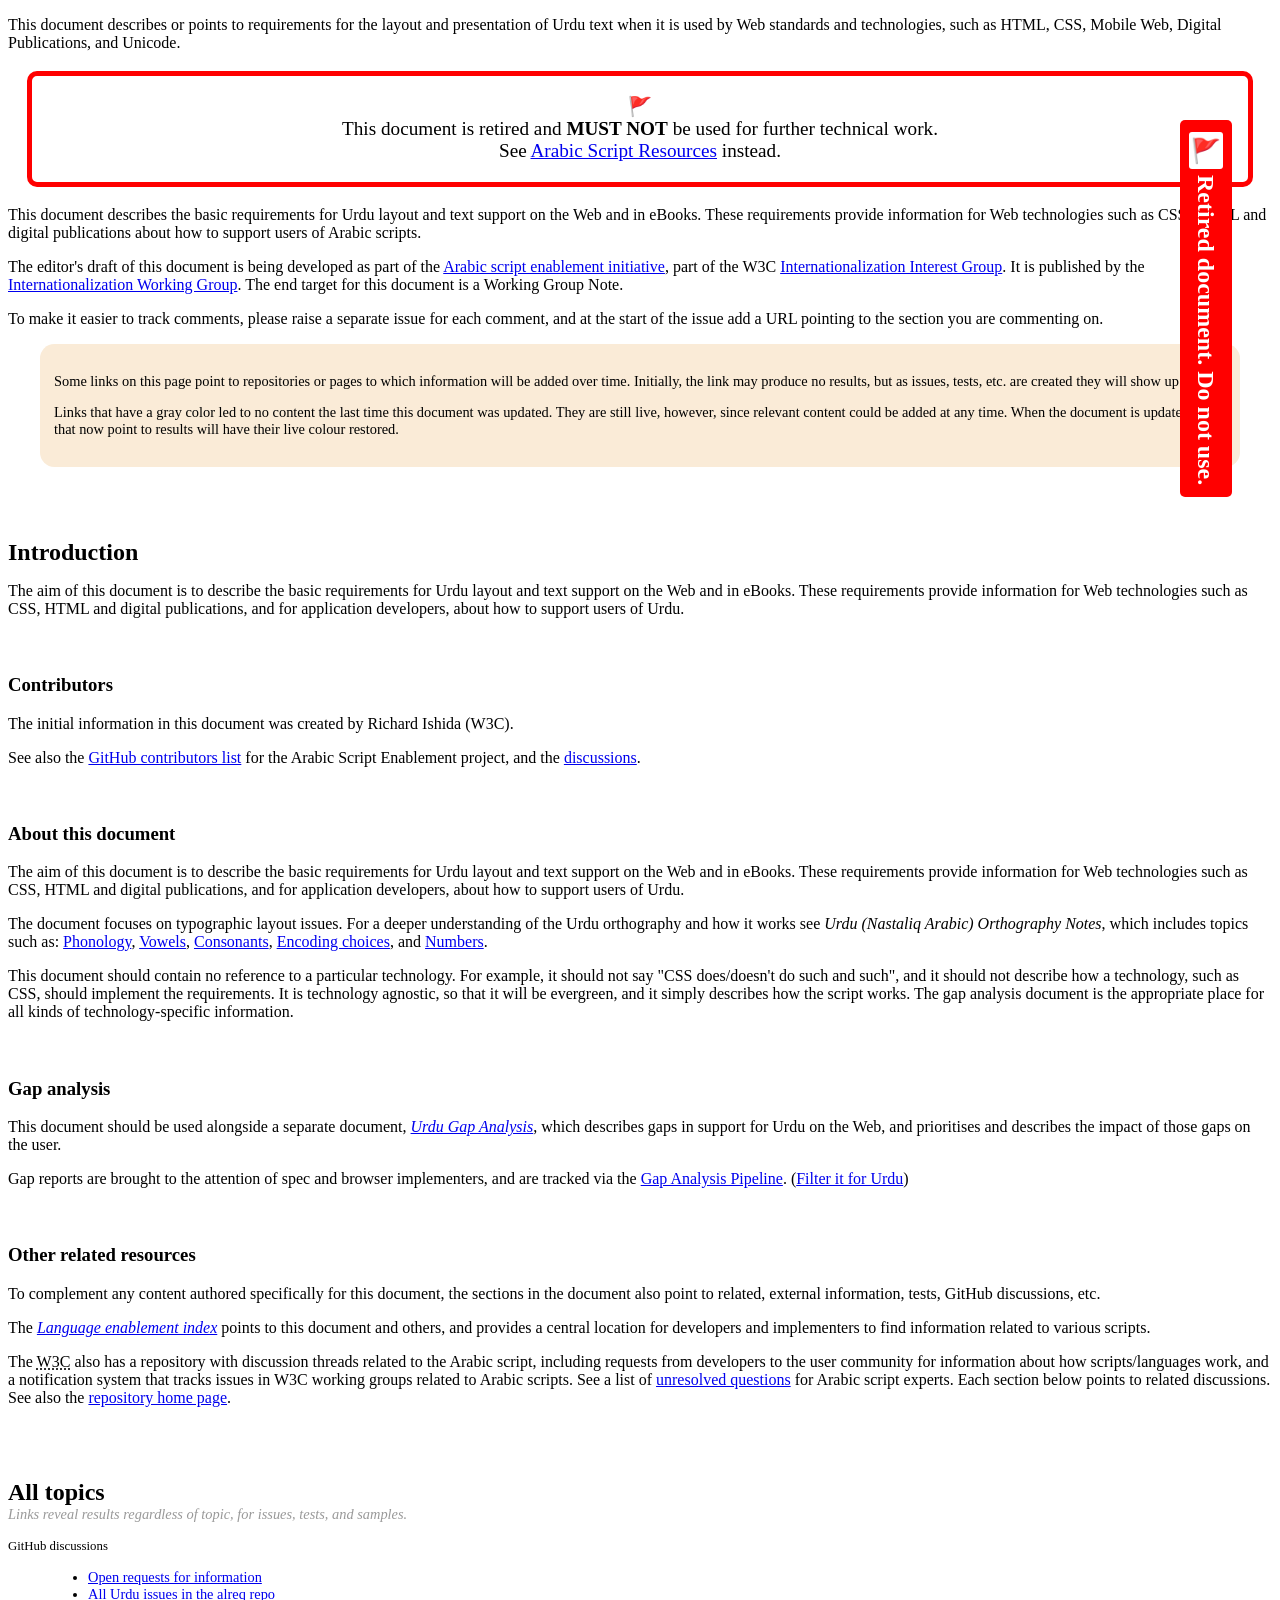
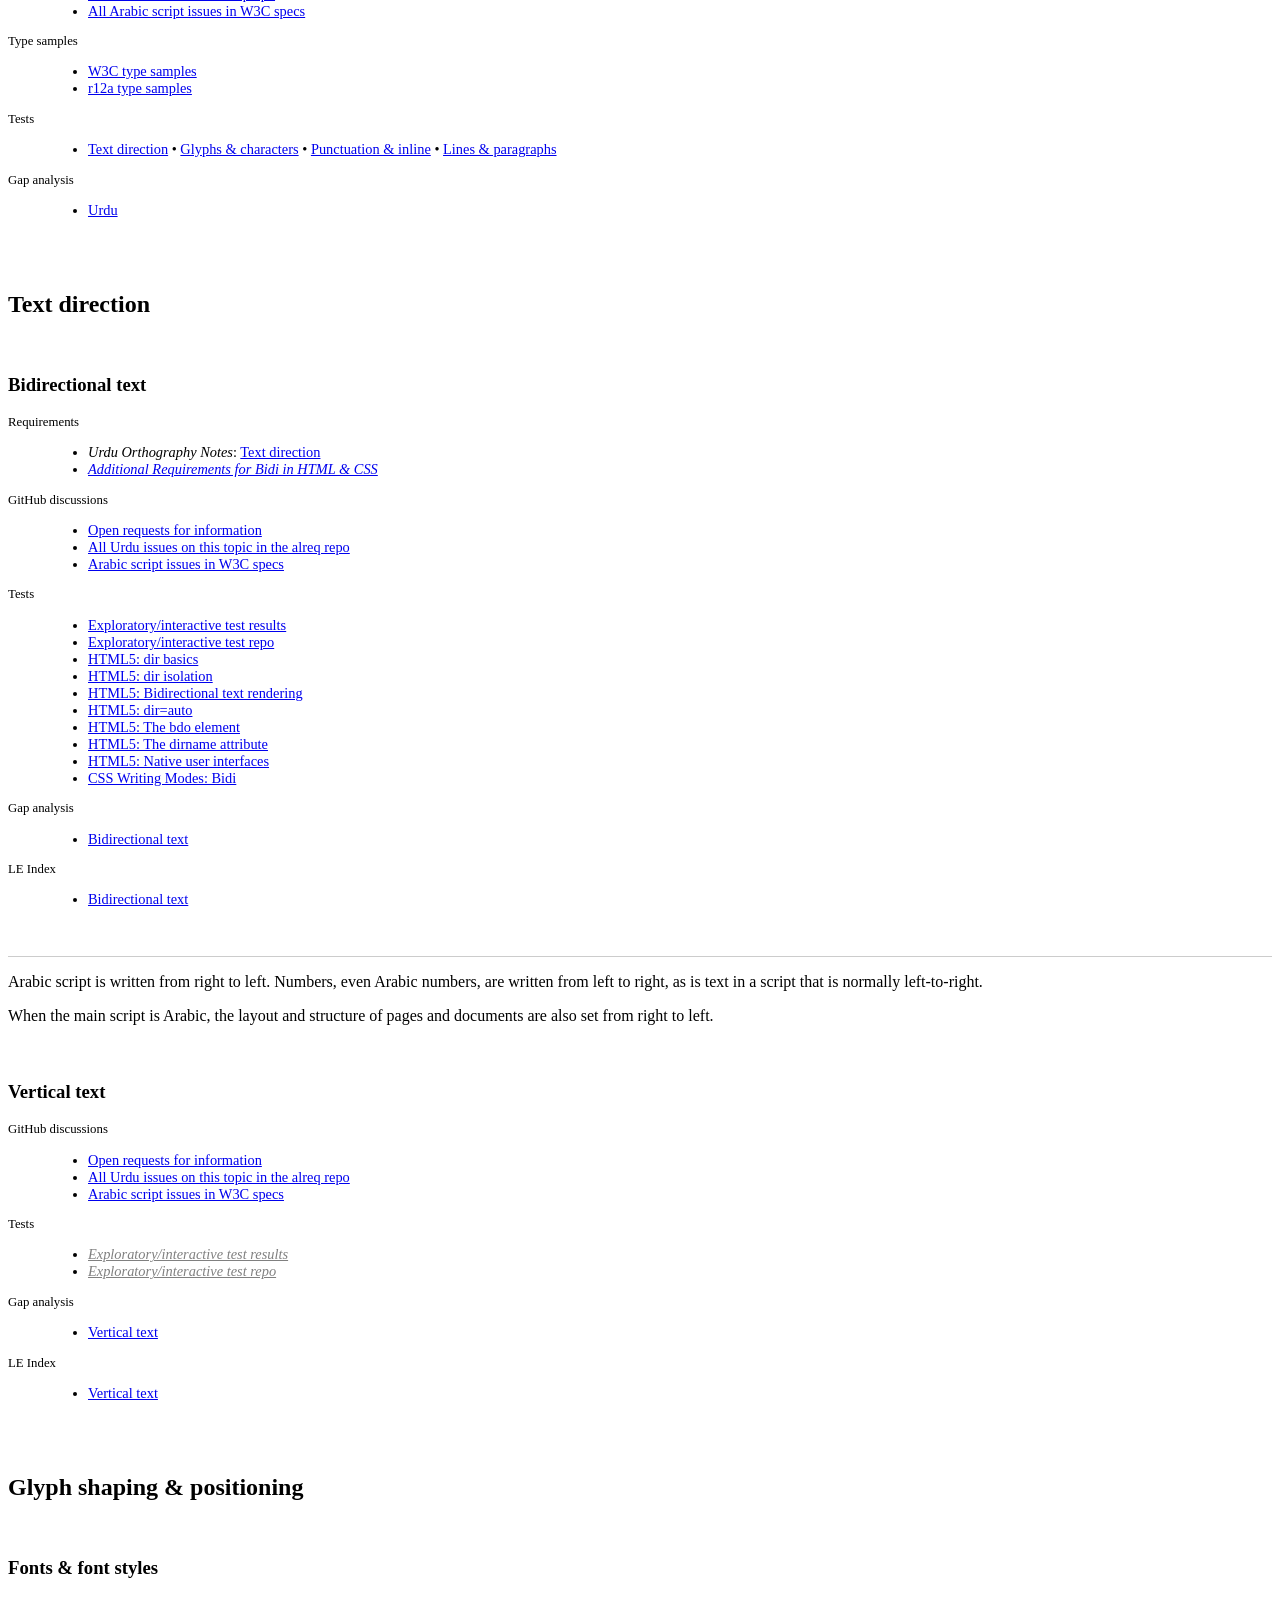
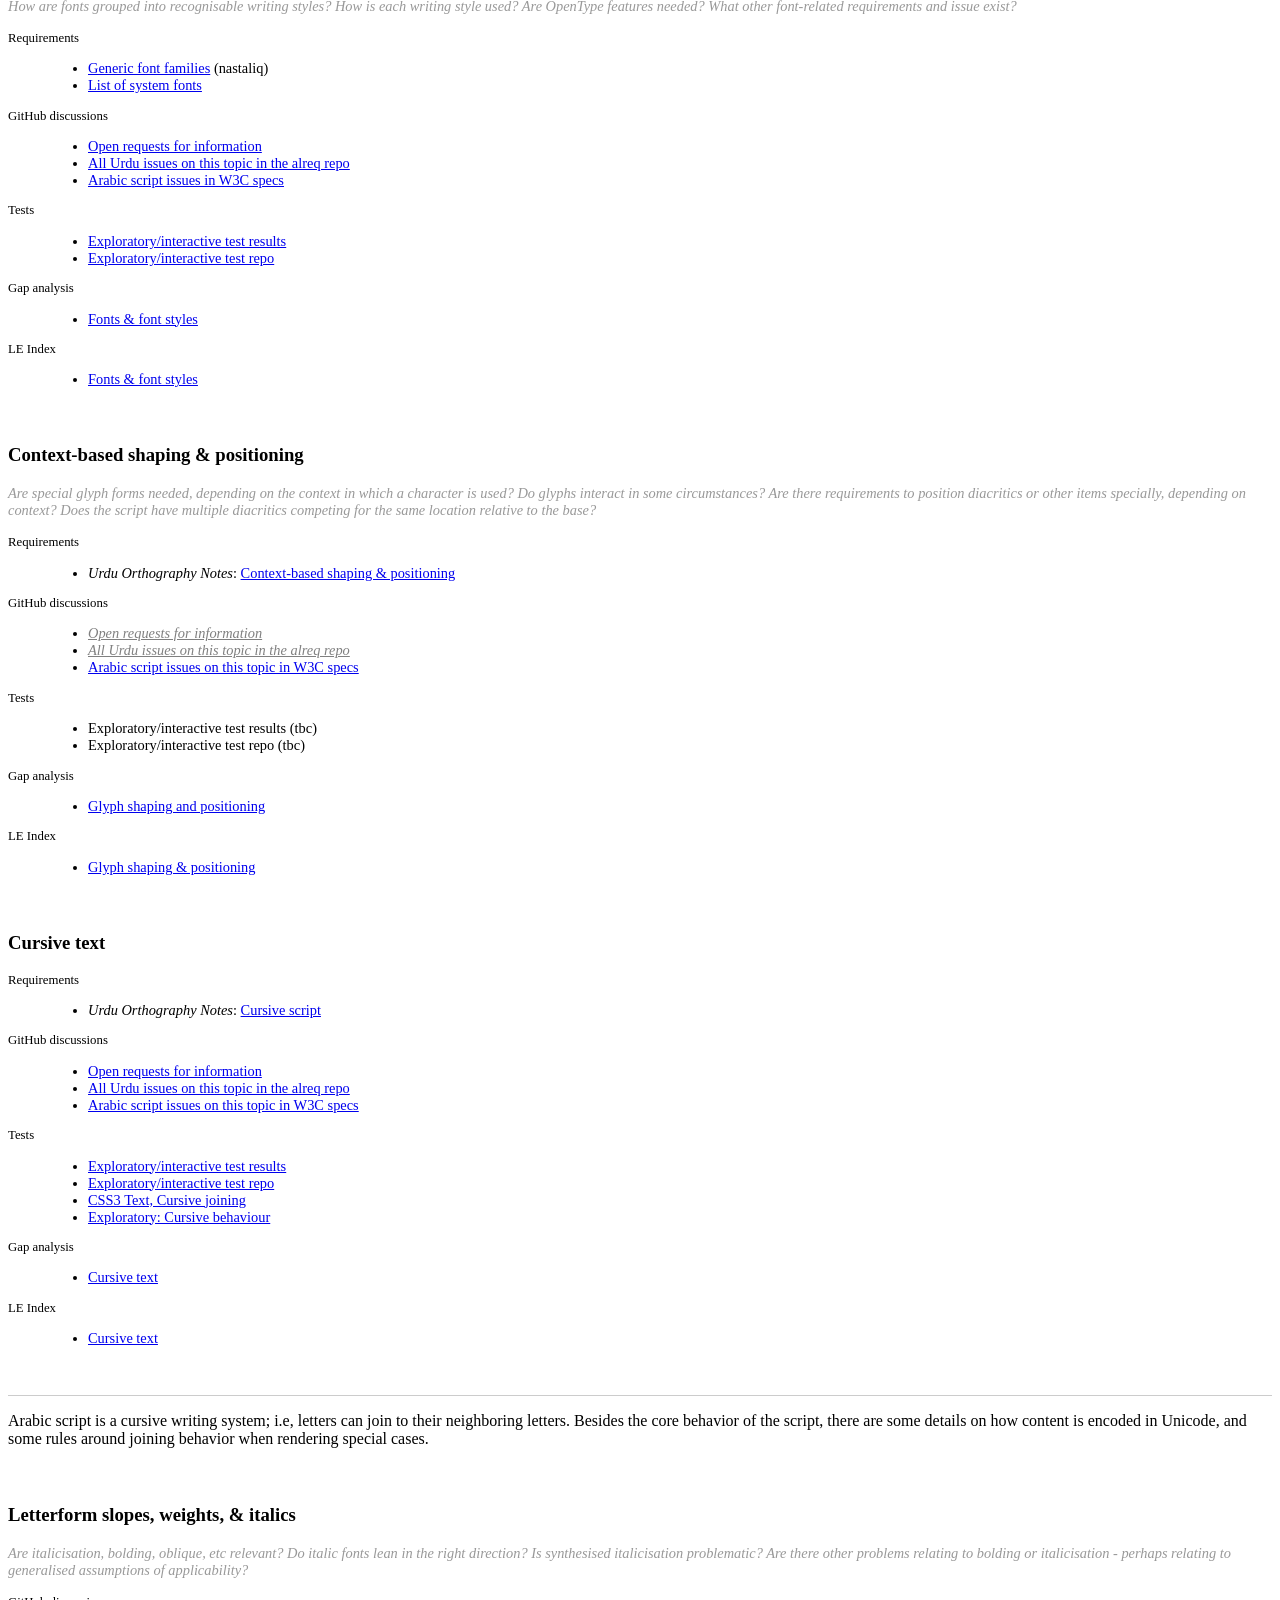
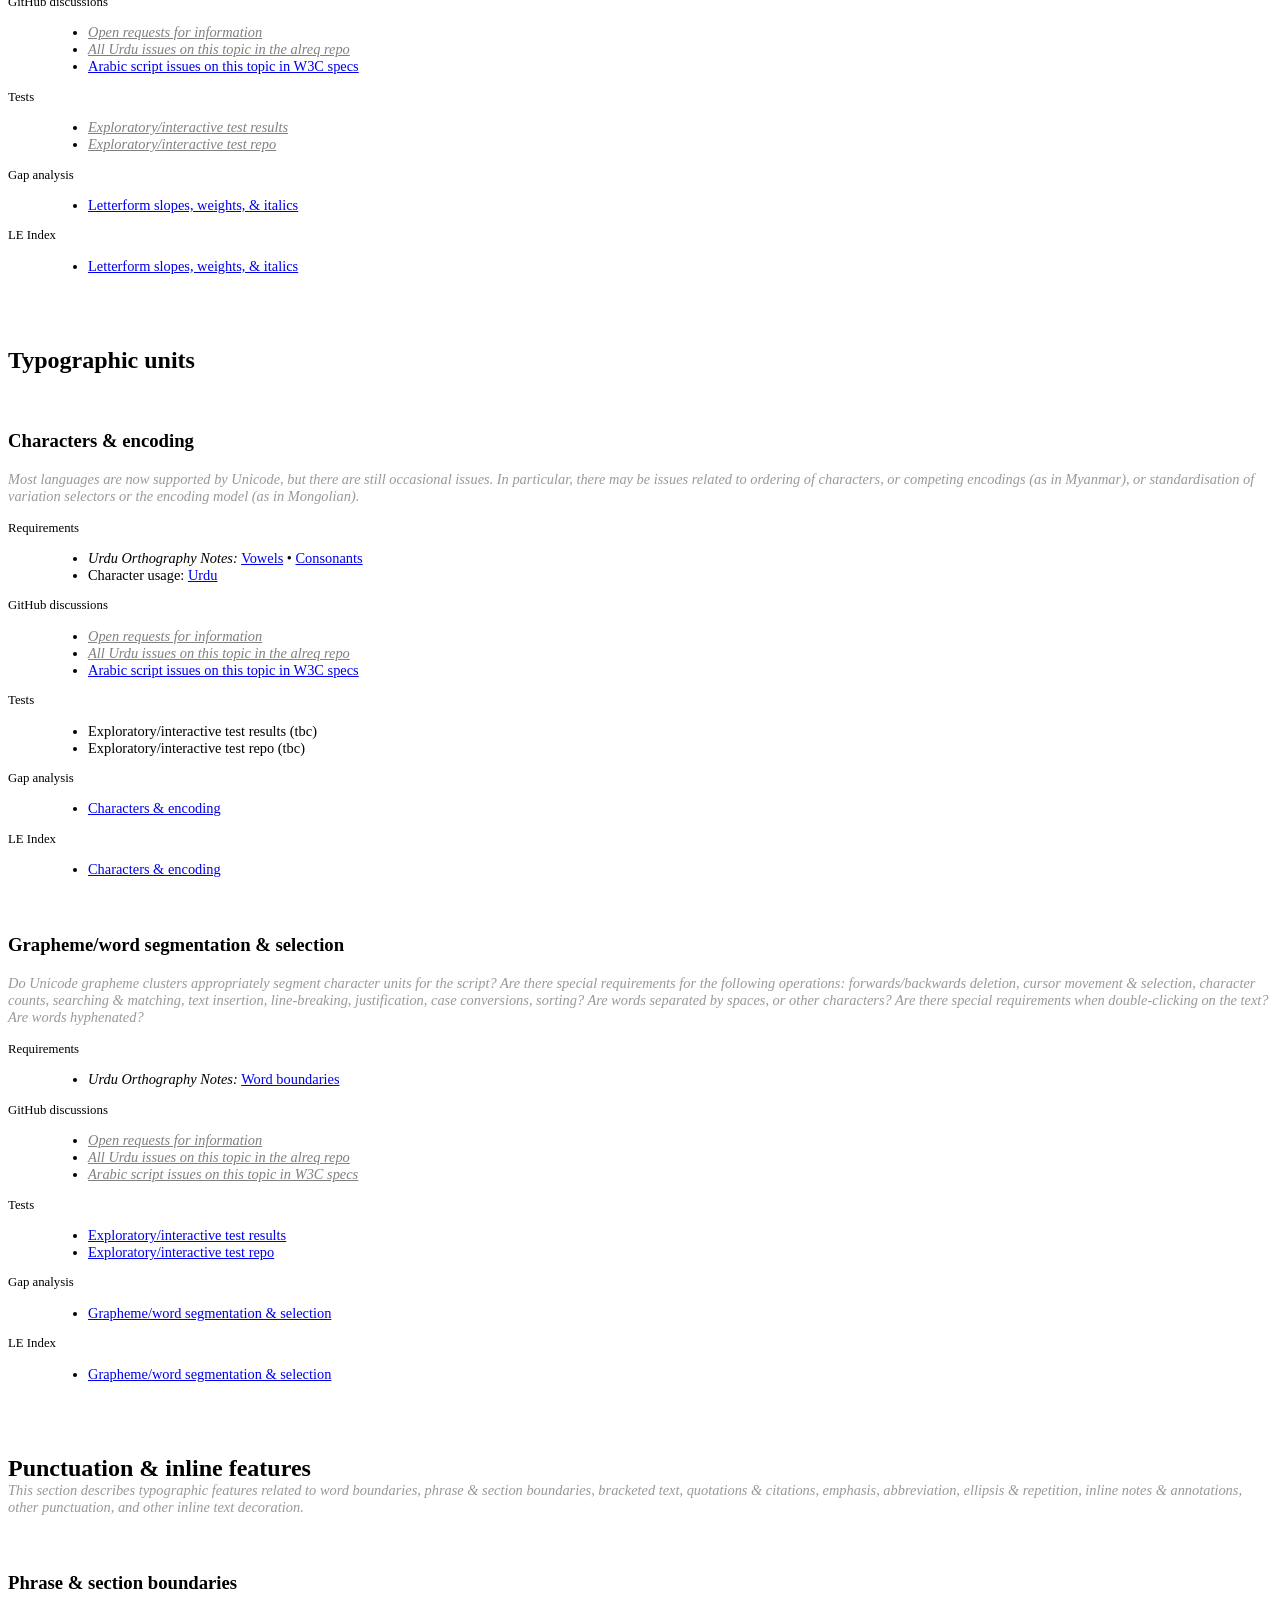
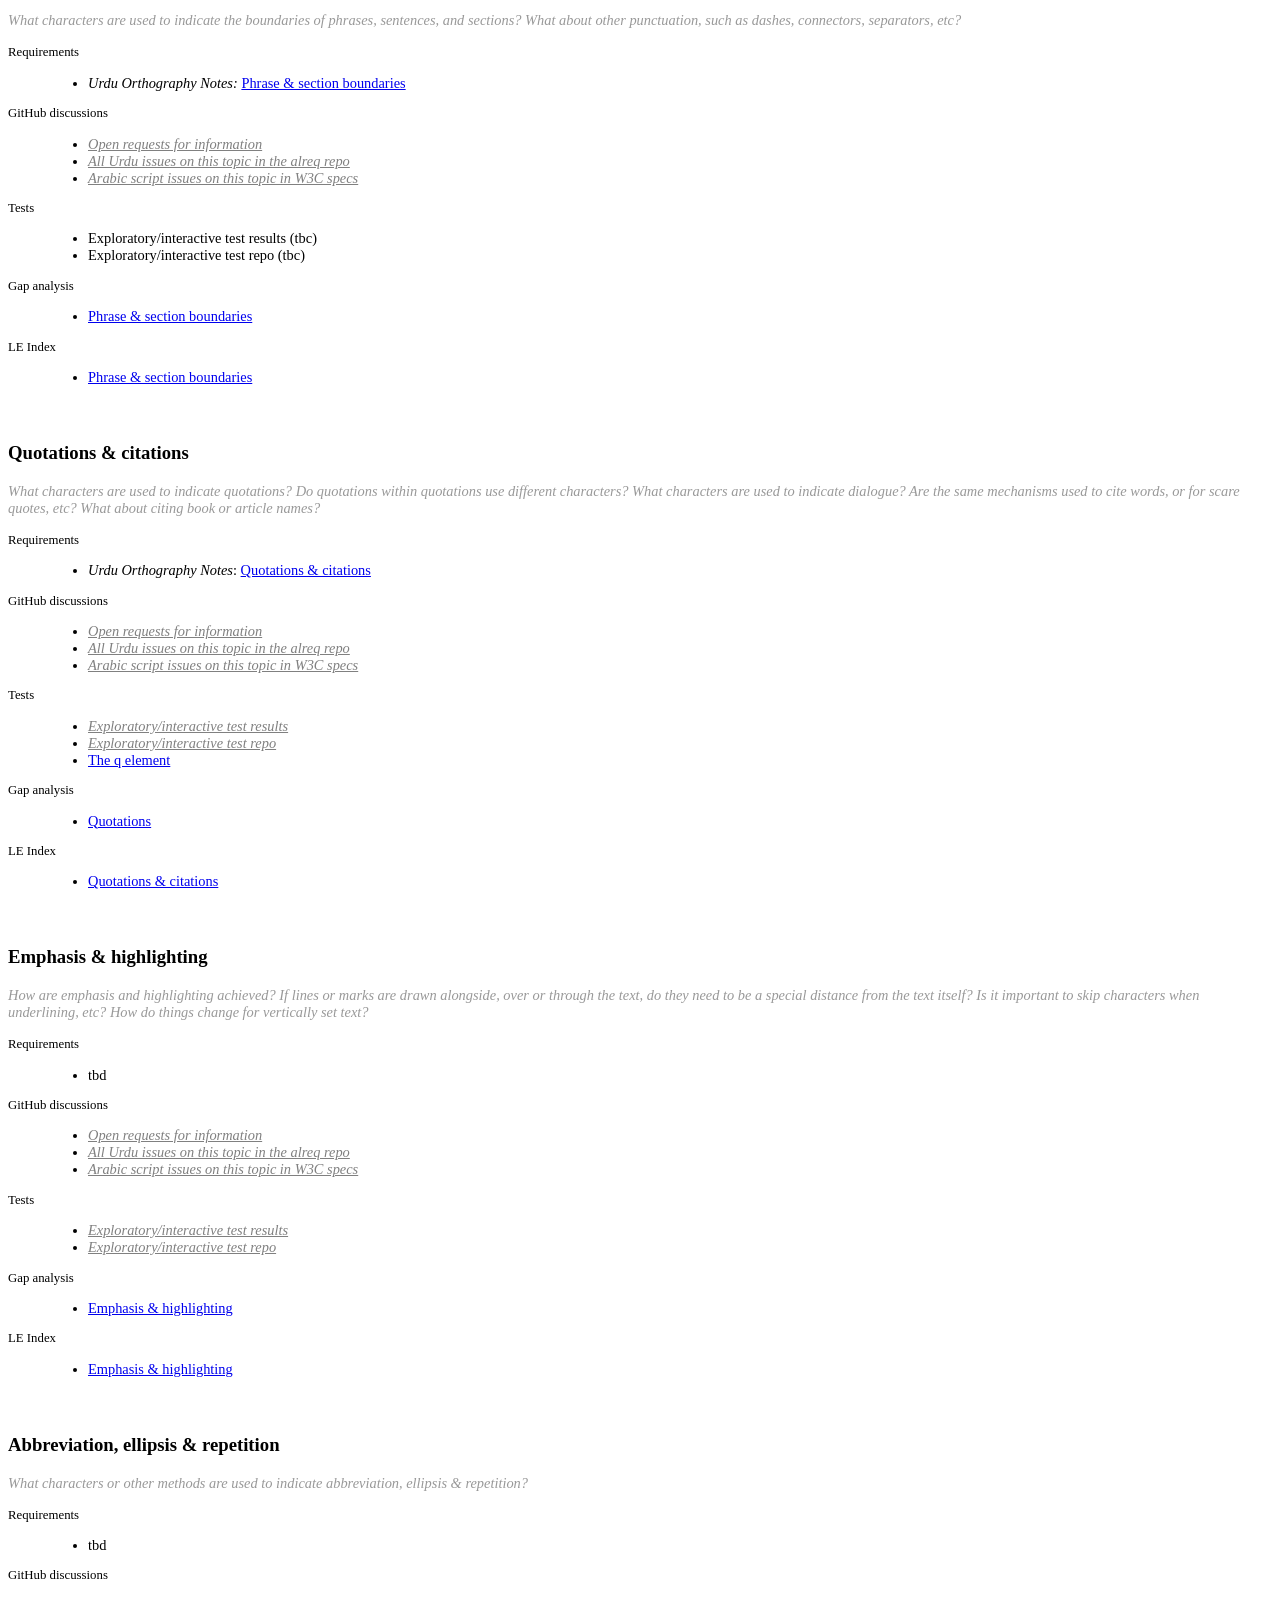
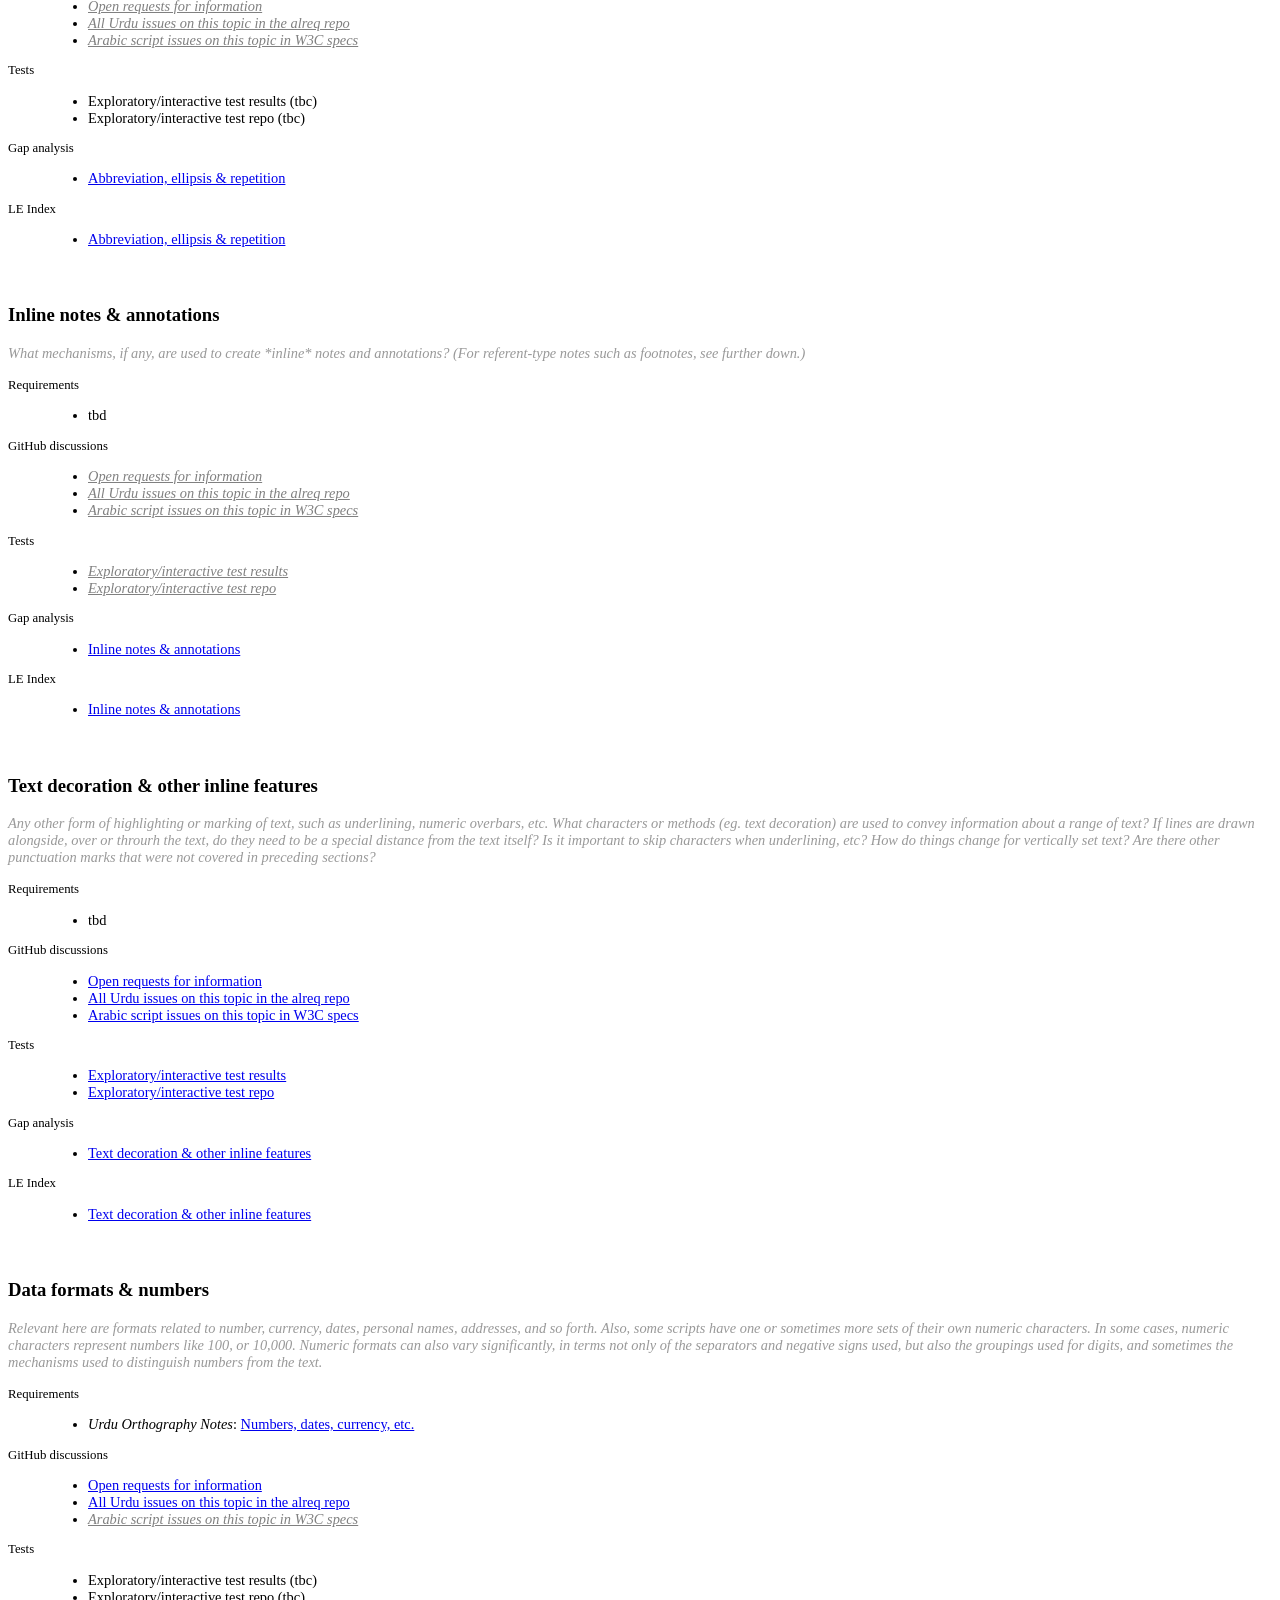
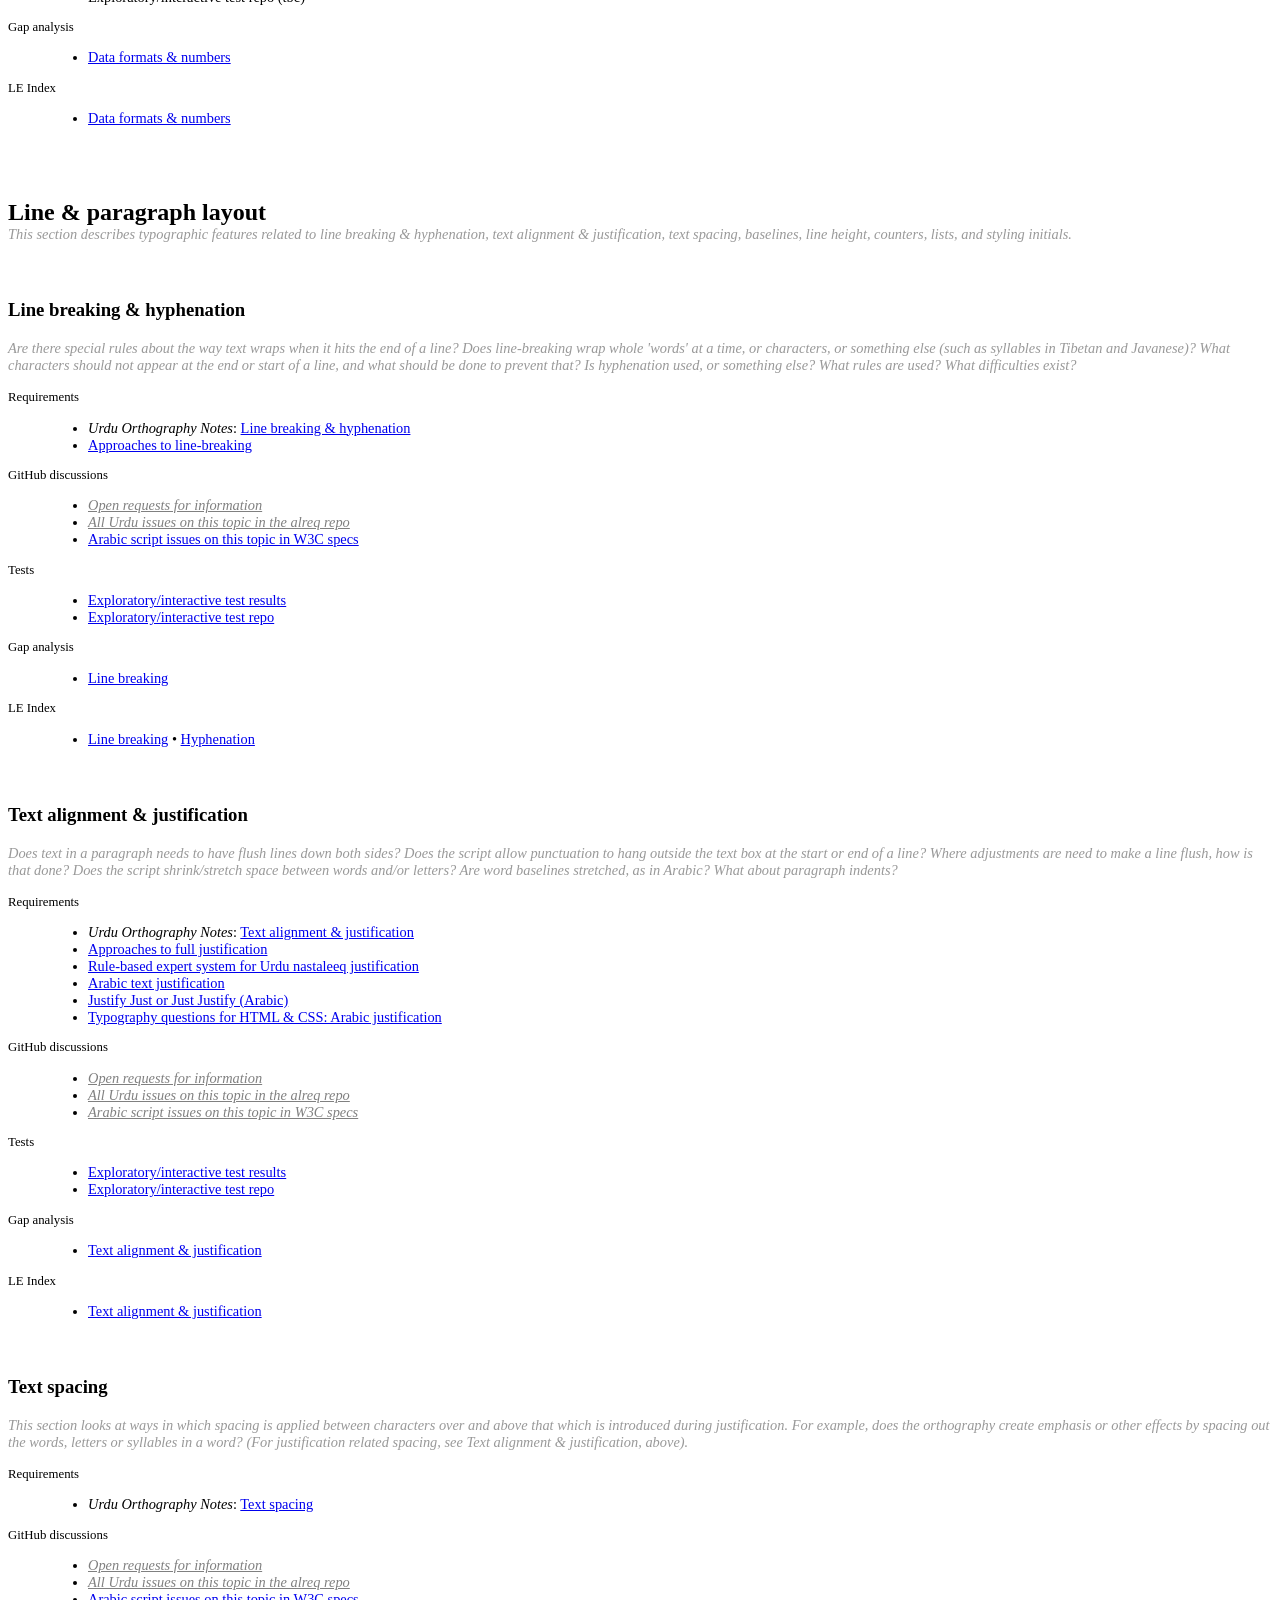
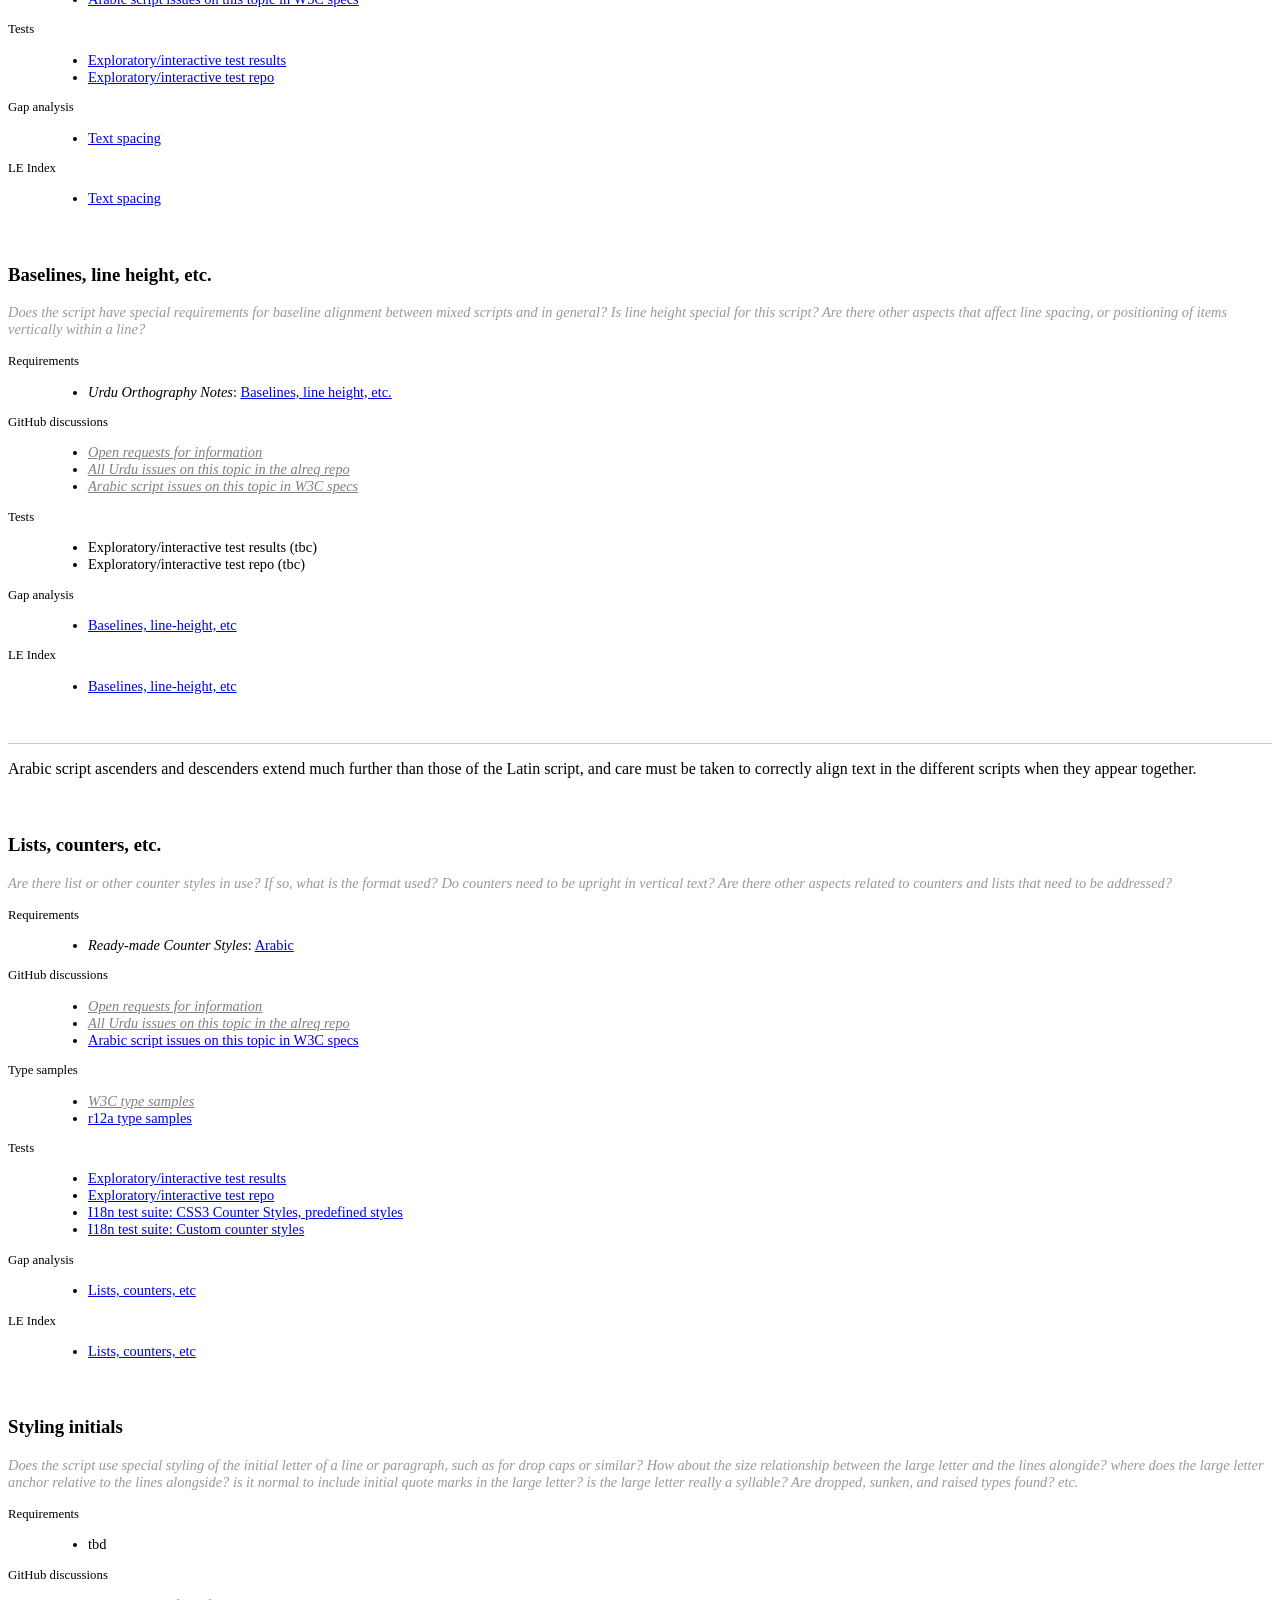
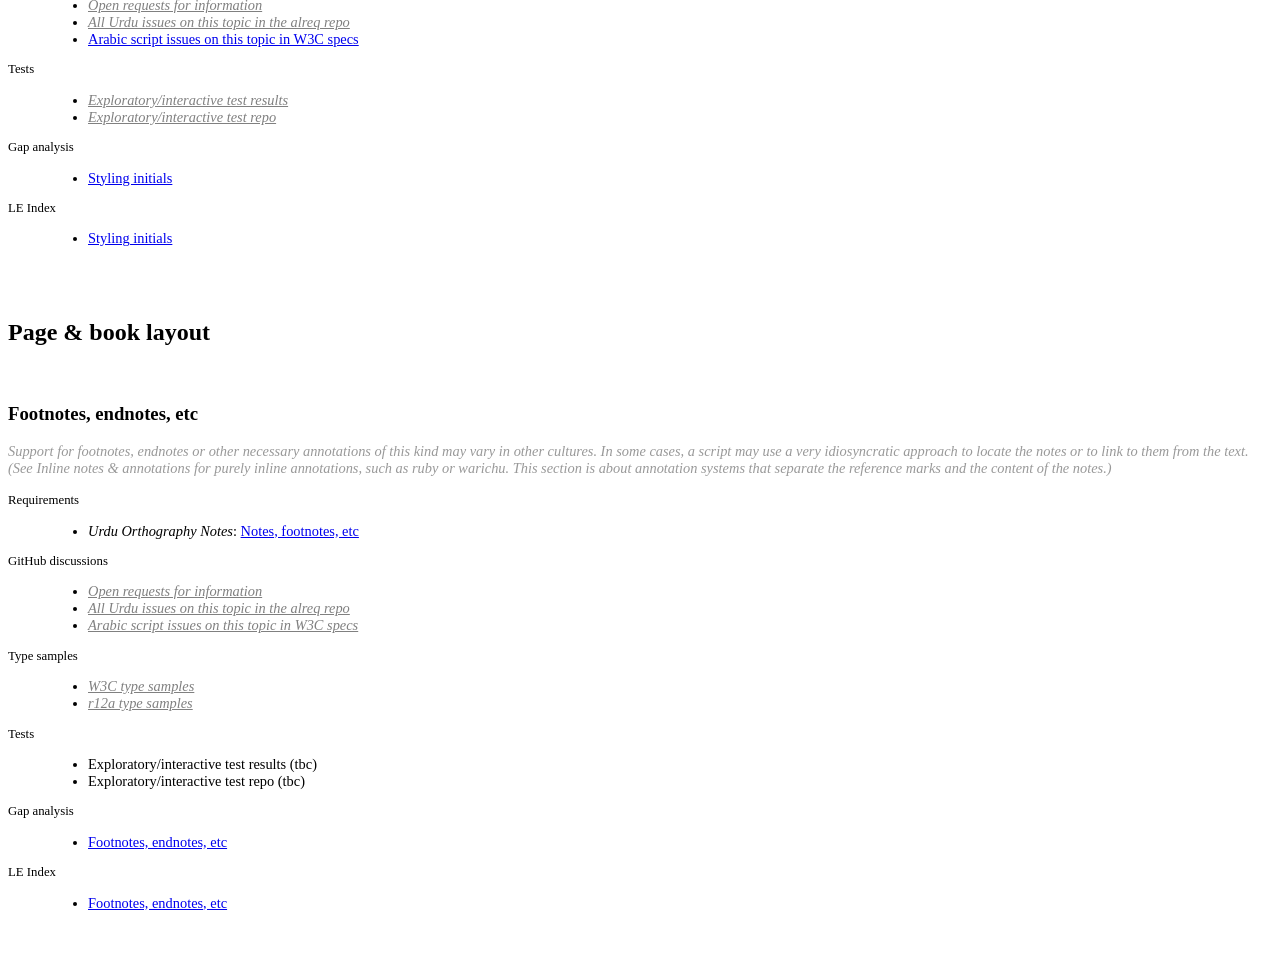
<file: arab-ur/index.html>
<!DOCTYPE html>

<html lang="en">
<head>
  <meta charset="utf-8">

  <title>Urdu Layout Requirements</title>
  <script src="https://www.w3.org/Tools/respec/respec-w3c" async class="remove"></script>
  <script class="remove">
    var respecConfig = {
      // specification status (e.g. WD, LCWD, WG-NOTE, etc.). If in doubt use ED.
      specStatus:           "ED",
      //publishDate:  "2024-06-18",
      //previousPublishDate:  "2018-02-22",
      //previousMaturity:  	"FPWD",

      noRecTrack:           true,
      shortName:            "arab-ur-lreq",
      copyrightStart:       "2015",
      edDraftURI:           "https://w3c.github.io/alreq/arab-ur/",

      // if this is a LCWD, uncomment and set the end of its review period
      // lcEnd: "2009-08-05",

      // editors, add as many as you like
      // only "name" is required
      editors:  [
        { name: "Richard Ishida", mailto: "ishida@w3.org", company: "W3C", w3cid: 3439 },
      ],


      group:       "i18n",

	  github:      "w3c/alreq",

    };
  </script>
  <link rel="stylesheet" href="local.css">
</head>

<body>
<section id="abstract">
<p>This document describes or points to requirements for the layout and presentation of Urdu text when it is used by Web standards and technologies, such as HTML, CSS, Mobile Web, Digital Publications, and Unicode.</p>
</section>


<section id="sotd">
<p style='border: 5px solid red; border-radius: 10px; padding: 1em; margin: 1em; text-align: center; font-weight: 300; font-size: 120%;'>🚩
<br>This document is retired and <strong>MUST NOT</strong> be used for further technical work.<br>See <a href="https://www.w3.org/TR/arab-lreq/">Arabic Script Resources</a> instead.</p>

<p style='position: fixed; top: 5em; right: 1em; padding: 0.5em; border-radius: 5px; background-color: red; color: white;font-weight: bold; font-size: 150%; writing-mode: vertical-rl;
text-orientation: mixed;'><span style='background-color: white;padding: 4px; border-radius: 3px;z-index: 1000;'>🚩</span> Retired document. Do not use.</p>


<p>This document describes the basic requirements for Urdu layout and text support on the Web and in eBooks. These requirements provide information for Web technologies such as CSS, HTML and digital publications about how to support users of Arabic scripts.</p>

<p>The editor's draft of this document is being developed as part of the <a href="https://w3c.github.io/alreq/homepage/">Arabic script enablement initiative</a>, part of the W3C <a href="https://www.w3.org/International/i18n-activity/i18n-ig/">Internationalization Interest Group</a>. It is published by the <a href="https://www.w3.org/International/i18n-activity/i18n-wg/">Internationalization Working Group</a>. The end target for this document is a Working Group Note.</p>

<p data-lang="en">To make it easier to track comments, please raise a separate issue for each comment, and at the start of the issue add a URL pointing to the section you are commenting on.</p>
</section>



<div id="linkWarning">
<p>Some links on this page point to repositories or pages to which information will be added over time. Initially, the link may produce no results, but as issues, tests, etc. are created they will show up.</p>

<p>Links that have a gray color led to no content the last time this document was updated.  They are still live, however, since relevant content could be added at any time. When the document is updated, links that now point to results will have their live colour restored.</p>
</div>











<section id="h_introduction">
<h2>Introduction</h2>

<p>The aim of this document is to describe the basic requirements for Urdu layout and text support on the Web and in eBooks. These requirements provide information for Web technologies such as CSS, HTML and digital publications, and for application developers, about how to support users of Urdu.</p>




<section id="h_acknowledgements">
<h3>Contributors</h3>

<p>The initial information in this document was created by Richard Ishida (W3C).</p>

<p data-lang="en">See also the <a href="https://github.com/w3c/alreq/graphs/contributors">GitHub contributors list</a> for the Arabic Script Enablement project, and the <a href="https://github.com/w3c/alreq/issues?q=is%3Aissue">discussions</a>.</p>
</section>

  
  
  
  
  
  
  

<section id="h_about_this_document">
<h3>About this document</h3>

<p>The aim of this document is to describe the basic requirements for Urdu layout and text support on the Web and in eBooks. These requirements provide information for Web technologies such as CSS, HTML and digital publications, and for application developers, about how to support users of Urdu.</p>

<p>The document focuses on typographic layout issues.  For a deeper understanding of the Urdu orthography and how it works see <cite>Urdu (Nastaliq Arabic) Orthography Notes</cite>, which includes topics such as: <a href="https://r12a.github.io/scripts/arab/ur.html#phonology">Phonology</a>, <a href="https://r12a.github.io/scripts/arab/ur.html#vowels">Vowels</a>, <a href="https://r12a.github.io/scripts/arab/ur.html#consonants">Consonants</a>, <a href="https://r12a.github.io/scripts/arab/ur.html#encoding">Encoding choices</a>, and <a href="https://r12a.github.io/scripts/arab/ur.html#numbers">Numbers</a>.</p>

<p>This document should contain no reference to a particular technology. For example, it should not say &quot;CSS does/doesn't do such and such&quot;, and it should not describe how a technology, such as CSS, should implement the requirements. It is technology agnostic, so that it will be evergreen, and it simply describes how the script works. The gap analysis document is the appropriate place for all kinds of technology-specific information.</p>
</section>




<section id="h_gap_analysis">
<h3>Gap analysis</h3>


<p>This document should be used alongside a separate document, <a href="https://www.w3.org/TR/arab-ur-gap/"><cite>Urdu Gap Analysis</cite></a>, which describes gaps in support for Urdu on the Web, and prioritises and describes the impact of those gaps on the user.</p>

<p>Gap reports are brought to the attention of spec and browser implementers, and are tracked via the <a href="https://github.com/orgs/w3c/projects/95" target="_blank">Gap Analysis Pipeline</a>. (<a href="https://github.com/orgs/w3c/projects/95/views/1?filterQuery=label%3A%22doc%3Aarab_ur%22" target="_blank">Filter it for Urdu</a>)</p>
</section>





<section id="h_info_requests">
<h3>Other related resources</h3>

<p>To complement any  content authored specifically for this document, the sections in the document also point to related, external information, tests, GitHub discussions, etc.</p>

<p>The <a href="https://w3c.github.io/typography/"><cite>Language enablement index</cite></a> points to this document and others, and provides a central location for developers and implementers to find information related to various scripts.</p>

<p>The <abbr title="World Wide Web Consortium">W3C</abbr> also has a repository with discussion threads related to the Arabic script, including requests from developers to the user community for information about how scripts/languages work, and a notification system that tracks issues in W3C working groups related to Arabic scripts. See a list of <a target="_blank" href="https://github.com/w3c/alreq/issues?q=is%3Aissue+is%3Aopen+label%3Al%3Aur+label%3Aquestion+">unresolved questions</a> for Arabic script experts. Each section below points to related discussions. See also the <a href="https://w3c.github.io/alreq/home">repository home page</a>.</p>
</section>
</section>












<section>
<h2 id="h_all_topics">All topics</h2>


<aside class="prompts">Links reveal results regardless of topic, for issues, tests, and samples. </aside>




<dl class="reslinks">
<dt>GitHub discussions</dt>
<dd>
<ul>
<li><a target="_blank" href="https://github.com/w3c/alreq/issues?q=is%3Aissue+label%3Al%3Aur+label%3Aquestion+is%3Aopen">Open requests for information</a></li>

<li><a target="_blank" href="https://github.com/w3c/alreq/issues?q=is%3Aissue+label%3Al%3Aur">All Urdu issues in the alreq repo</a></li>

<li><a target="_blank" href="https://github.com/w3c/i18n-activity/issues?q=is%3Aissue+label%3Aalreq">All Arabic script issues in W3C specs</a></li>
</ul>
</dd>


<dt>Type samples</dt>
<dd>
<ul>
<li><a target="_blank" href="https://github.com/w3c/type-samples/issues?q=is%3Aissue+is%3Aopen+label%3As%3Aarab">W3C type samples</a></li>

<li><a target="_blank" href="https://github.com/r12a/typesamples/issues?q=is%3Aopen+label%3As.arab">r12a type samples</a></li>
</ul>
</dd>


<dt>Tests</dt>
<dd>
<ul>
<li><a target="_blank" href="https://github.com/w3c/text_direction_tests/issues?q=is%3Aissue+label%3Ah2%3AArabic">Text direction</a> • <a target="_blank" href="https://github.com/w3c/glyph_character_tests/issues?q=is%3Aissue+label%3Ah2%3AArabic">Glyphs &amp; characters</a> • <a target="_blank" href="https://github.com/w3c/character_phrase_tests/issues?q=is%3Aissue+label%3Ah2%3AArabic">Punctuation &amp; inline</a> • <a target="_blank" href="https://github.com/w3c/line_paragraph_tests/issues?q=is%3Aissue+label%3Ah2%3AArabic">Lines &amp; paragraphs</a></li>
</ul>

</dd><dt>Gap analysis</dt>
<dd>
<ul class="linkList">
<li><a target="_blank" href="https://www.w3.org/TR/arab-ur-gap/">Urdu</a></li>
</ul>
</dd>
</dl>
</section>











<section>
<h2 id="h_text_direction">Text direction</h2>





<section id="h_bidi_text">
<h3>Bidirectional text</h3>


<dl class="reslinks">
<dt>Requirements</dt>
<dd>
<ul>
<li><cite>Urdu Orthography Notes</cite>: <a target="_blank" href="https://r12a.github.io/scripts/arab/ur.html#direction">Text direction</a></li>

<li><cite><a target="_blank" href="https://www.w3.org/TR/html-bidi/">Additional Requirements for Bidi in HTML &amp; CSS</a></cite></li>
</ul>
</dd>

<dt>GitHub discussions</dt>
<dd>
<ul>
<li><a target="_blank" href="https://github.com/w3c/alreq/issues?q=is%3Aopen+is%3Aissue+label%3Aquestion+label%3Al%3Aur+label%3Ai%3Abidi_text">Open requests for information</a></li>

<li><a target="_blank" href="https://github.com/w3c/alreq/issues?q=is%3Aissue+label%3Al%3Aur+label%3Ai%3Abidi_text">All Urdu issues on this topic in the alreq repo</a></li>

<li><a class="variable" target="_blank" href="https://github.com/w3c/i18n-activity/issues?q=label%3Aalreq+label%3Ai%3Abidi_text">Arabic script issues in W3C specs</a></li>
</ul>
</dd>


<dt>Tests</dt>
<dd>
<ul>
<li><a target="_blank" href="https://www.w3.org/International/i18n-tests/results/int-bidi-text.html#arabic">Exploratory/interactive test results</a></li>

<li><a target="_blank" href="https://github.com/w3c/text_direction_tests/issues?q=is%3Aissue++label%3Ah2%3AArabic+label%3Adoc%3ABidirectional_text">Exploratory/interactive test repo</a></li>

<li><a target="_blank" href="https://w3c.github.io/i18n-tests/results/the-dir-attribute">HTML5: dir basics</a></li><li><a target="_blank" href="https://w3c.github.io/i18n-tests/results/the-dir-attribute-isolation">HTML5: dir isolation</a></li><li><a target="_blank" href="https://w3c.github.io/i18n-tests/results/bidi-text-rendering">HTML5: Bidirectional text rendering</a></li><li><a target="_blank" href="https://w3c.github.io/i18n-tests/results/the-dir-attribute-auto">HTML5: dir=auto</a></li><li><a target="_blank" href="https://w3c.github.io/i18n-tests/results/the-bdo-element">HTML5: The bdo element</a></li><li><a target="_blank" href="https://w3c.github.io/i18n-tests/results/the-dirname-attribute">HTML5: The dirname attribute</a></li><li><a target="_blank" href="https://w3c.github.io/i18n-tests/results/native-user-interfaces">HTML5: Native user interfaces</a></li><li><a target="_blank" href="https://w3c.github.io/i18n-tests/results/writing-modes-bidi">CSS Writing Modes: Bidi</a></li>
</ul>
</dd>


<dt>Gap analysis</dt>
<dd>
<ul class="linkList">
<li><a target="_blank" href="https://www.w3.org/TR/arab-ur-gap/#bidi_text">Bidirectional text</a></li>
</ul>
</dd>


<dt>LE Index</dt>
<dd class="le_index">
<ul class="linkList">
<li><a target="_blank" href="https://www.w3.org/TR/typography/#bidi_text">Bidirectional text</a></li>
</ul>
</dd>
</dl>


<p>Arabic script is written from right to left. Numbers, even Arabic numbers, are written from left to right, as is text in a script that is normally left-to-right.</p>

<p>When the main script is Arabic, the layout and structure of pages and documents are also set from right to left.</p>
</section>










<section id="h_vertical_text">
<h3>Vertical text</h3>


<dl class="reslinks">
<!--<dt>Requirements</dt>
<dd>
<ul>
<li>tbd</li>
</ul>
</dd>
-->
<dt>GitHub discussions</dt>
<dd>
<ul>
<li><a target="_blank" href="https://github.com/w3c/alreq/issues?q=is%3Aopen+is%3Aissue+label%3Aquestion+label%3Al%3Aur+label%3Ai%3Avertical_text">Open requests for information</a></li>

<li><a target="_blank" href="https://github.com/w3c/alreq/issues?q=is%3Aissue+label%3Al%3Aur+label%3Ai%3Avertical_text">All Urdu issues on this topic in the alreq repo</a></li>

<li><a target="_blank" href="https://github.com/w3c/i18n-activity/issues?q=+is%3Aissue+label%3Aalreq+label%3Ai%3Avertical-text">Arabic script issues in W3C specs</a></li>
</ul>
</dd>


<dt>Tests</dt>
<dd>
<ul>
<li><a class="variable empty" target="_blank" href="https://www.w3.org/International/i18n-tests/results/int-vertical-text.html#arabic">Exploratory/interactive test results</a></li>

<li><a class="variable empty" target="_blank" href="https://github.com/w3c/text_direction_tests/issues?q=is%3Aissue++label%3Ah2%3AArabic+label%3Adoc%3AVertical_text">Exploratory/interactive test repo</a></li>
</ul>
</dd>


<dt>Gap analysis</dt>
<dd>
<ul class="linkList">
<li><a target="_blank" href="https://www.w3.org/TR/arab-ur-gap/#vertical_text">Vertical text</a></li>
</ul>
</dd>


<dt>LE Index</dt>
<dd class="le_index">
<ul class="linkList">
<li><a target="_blank" href="https://www.w3.org/TR/typography/#vertical_text">Vertical text</a></li>
</ul>
</dd>
</dl>


</section>
</section>  







<section id="h_shaping">
<h2>Glyph shaping &amp; positioning</h2>


<section id="h_writing_styles">
<h3>Fonts &amp; font styles</h3>

<aside class="prompts">How are fonts grouped into recognisable writing styles? How is each writing style used? Are OpenType features needed? What other font-related requirements and issue exist?</aside>


<dl class="reslinks">
<dt>Requirements</dt>
<dd>
<ul>
<!--<li><cite>Urdu Orthography Notes</cite>: <a target="_blank" href="https://r12a.github.io/scripts/arab/ur.html#writing_styles">Font styles</a></li>
-->
<li><a target="_blank" href="https://github.com/w3c/i18n-discuss/wiki/Generic-font-families">Generic font families</a> (nastaliq)</li>

<li><a target="_blank" href="https://r12a.github.io/scripts/fontlist/index.html?script=arab#nastaliq">List of system fonts</a></li>
</ul>
</dd>

<dt>GitHub discussions</dt>
<dd>
<ul>
<li><a target="_blank" href="https://github.com/w3c/alreq/issues?q=is%3Aissue+is%3Aopen+label%3Al%3Aur+label%3Ai%3Afonts+label%3Aquestion+">Open requests for information</a></li>

<li><a target="_blank" href="https://github.com/w3c/alreq/issues?q=is%3Aissue+label%3Al%3Aur+label%3Ai%3Afonts">All Urdu issues on this topic in the alreq repo</a></li>

<li><a target="_blank" href="https://github.com/w3c/i18n-activity/issues?q=+label%3Aalreq+label%3Ai%3Afonts">Arabic script issues in W3C specs</a></li>
</ul>
</dd>

<dt>Tests</dt>
<dd>
<ul>
<li><a target="_blank" href="https://www.w3.org/International/i18n-tests/results/int-fonts.html#arabic">Exploratory/interactive test results</a></li>

<li><a target="_blank" href="https://github.com/w3c/glyph_character_tests/issues?q=is%3Aissue+label%3Ah2%3AArabic+label%3Adoc%3AFonts">Exploratory/interactive test repo</a></li>
</ul>

</dd><dt>Gap analysis</dt>
<dd>
<ul class="linkList">
<li><a target="_blank" href="https://www.w3.org/TR/arab-ur-gap/#fonts">Fonts &amp; font styles</a></li>
</ul>
</dd>

<dt>LE Index</dt>
<dd class="le_index">
<ul class="linkList">
<li><a target="_blank" href="https://www.w3.org/TR/typography/#fonts">Fonts &amp; font styles</a></li>
</ul>
</dd>
</dl>


</section>








<section class="h_context">
<h3>Context-based shaping &amp; positioning</h3>

<aside class="prompts">Are special glyph forms needed, depending on the context in which a character is used? Do glyphs interact in some circumstances? Are there requirements to position diacritics or other items specially, depending on context? Does the script have multiple diacritics competing for the same location relative to the base?</aside>



<dl class="reslinks">
<dt>Requirements</dt>
<dd>
<ul>
<li><cite>Urdu Orthography Notes</cite>: <a target="_blank" href="https://r12a.github.io/scripts/arab/ur.html#context">Context-based shaping &amp; positioning</a></li>
</ul>
</dd>

<dt>GitHub discussions</dt>
<dd>
<ul>
<li><a class="variable empty" target="_blank" href="https://github.com/w3c/alreq/issues?q=is%3Aissue+is%3Aopen+label%3Al%3Aur+label%3Ai%3Aglyphs+label%3Aquestion+">Open requests for information</a></li>

<li><a class="variable empty" target="_blank" href="https://github.com/w3c/alreq/issues?q=is%3Aissue+label%3Al%3Aur+label%3Ai%3Aglyphs">All Urdu issues on this topic in the alreq repo</a></li>

<li><a target="_blank" href="https://github.com/w3c/i18n-activity/issues?q=+label%3Aalreq+label%3Ai%3Aglyphs">Arabic script issues on this topic in W3C specs</a></li>
</ul>
</dd>

<dt>Tests</dt>
<dd>
<ul>
<li>Exploratory/interactive test results (tbc)</li>

<li>Exploratory/interactive test repo (tbc)</li>
</ul>
</dd>


<dt>Gap analysis</dt>
<dd>
<ul class="linkList">
<li><a target="_blank" href="https://www.w3.org/TR/arab-ur-gap/#glyphs">Glyph shaping and positioning</a></li>
</ul>
</dd>

<dt>LE Index</dt>
<dd class="le_index">
<ul class="linkList">
<li><a target="_blank" href="https://www.w3.org/TR/typography/#glyphs">Glyph shaping &amp; positioning</a></li>
</ul>
</dd>
</dl>

</section>








<section class="h_cursive">
<h3>Cursive text</h3>

<dl class="reslinks">
<dt>Requirements</dt>
<dd>
<ul>
<li><cite>Urdu Orthography Notes</cite>: <a target="_blank" href="https://r12a.github.io/scripts/arab/ur.html#cursive">Cursive script</a></li>
</ul>
</dd>

<dt>GitHub discussions</dt>
<dd>
<ul>
<li><a target="_blank" href="https://github.com/w3c/alreq/issues?q=is%3Aissue+is%3Aopen+label%3Al%3Aur+label%3Ai%3Acursive+label%3Aquestion+">Open requests for information</a></li>

<li><a target="_blank" href="https://github.com/w3c/alreq/issues?q=is%3Aissue+label%3Al%3Aur+label%3Ai%3Acursive">All Urdu issues on this topic in the alreq repo</a></li>

<li><a target="_blank" href="https://github.com/w3c/i18n-activity/issues?q=label%3Aalreq+label%3Ai%3Acursive">Arabic script issues on this topic in W3C specs</a></li>
</ul>
</dd>

<dt>Tests</dt>
<dd>
<ul>
<li><a target="_blank" href="https://www.w3.org/International/i18n-tests/results/int-cursive.html#arabic">Exploratory/interactive test results</a></li>

<li><a target="_blank" href="https://github.com/w3c/character_phrase_tests/issues?q=is%3Aissue+label%3Ah2%3AArabic+label%3Adoc%3ACursive_text">Exploratory/interactive test repo</a></li>

<li><a target="_blank" href="https://w3c.github.io/i18n-tests/results/css-text-shaping">CSS3 Text, Cursive joining</a></li>

<li><a target="_blank" href="https://w3c.github.io/i18n-tests/results/cursive">Exploratory: Cursive behaviour</a></li>
</ul>

</dd><dt>Gap analysis</dt>
<dd>
<ul class="linkList">
<li><a target="_blank" href="https://www.w3.org/TR/arab-ur-gap/#cursive">Cursive text</a></li>
</ul>
</dd>

<dt>LE Index</dt>
<dd class="le_index">
<ul class="linkList">
<li><a target="_blank" href="https://www.w3.org/TR/typography/#cursive">Cursive text</a></li>
</ul>
</dd>
</dl>




<p>Arabic script is a cursive writing system; i.e, letters can join to their neighboring letters. Besides the core behavior of the script, there are some details on how content is encoded in Unicode, and some rules around joining behavior when rendering special cases.</p>
</section>








<section class="h_fontstyle">
<h3>Letterform slopes, weights, &amp; italics</h3>

<aside class="prompts">Are italicisation, bolding, oblique, etc relevant? Do italic fonts lean in the right direction? Is synthesised italicisation problematic? Are there other problems relating to bolding or italicisation - perhaps relating to generalised assumptions of applicability?</aside>

<dl class="reslinks">
<!--<dt>Requirements</dt>
<dd>
<ul>
<li><cite>Arabic  Orthography Notes</cite>: <a target="_blank" href="https://r12a.github.io/scripts/arab/ur.html#fontstyle">Letterform slopes, weights, &amp; italics</a></li>
</ul>
</dd>
-->
<dt>GitHub discussions</dt>
<dd>
<ul>
<li><a class="variable empty" target="_blank" href="https://github.com/w3c/alreq/issues?q=is%3Aissue+is%3Aopen+label%3Al%3Aur+label%3Ai%3Aletterforms+label%3Aquestion+">Open requests for information</a></li>

<li><a class="variable empty" target="_blank" href="https://github.com/w3c/alreq/issues?q=is%3Aissue+label%3Al%3Aur+label%3Ai%3Aletterforms">All Urdu issues on this topic in the alreq repo</a></li>

<li><a target="_blank" href="https://github.com/w3c/i18n-activity/issues?q=label%3Aalreq+label%3Ai%3Aletterforms+">Arabic script issues on this topic in W3C specs</a></li>
</ul>
</dd>

<dt>Tests</dt>
<dd>
<ul>
<li><a class="variable empty" target="_blank" href="https://www.w3.org/International/i18n-tests/results/int-letterforms.html#arabic">Exploratory/interactive test results</a></li>

<li><a class="variable empty" target="_blank" href="https://github.com/w3c/character_phrase_tests/issues?q=is%3Aissue+label%3Ah2%3AArabic+label%3Adoc%3ALetterforms">Exploratory/interactive test repo</a></li>
</ul>

</dd><dt>Gap analysis</dt>
<dd>
<ul class="linkList">
<li><a target="_blank" href="https://www.w3.org/TR/arab-ur-gap/#font_style">Letterform slopes, weights, &amp; italics</a></li>
</ul>
</dd>

<dt>LE Index</dt>
<dd class="le_index">
<ul class="linkList">
<li><a target="_blank" href="https://www.w3.org/TR/typography/#font_style">Letterform slopes, weights, &amp; italics</a></li>
</ul>
</dd>
</dl>
</section>








<!--section class="h_transforms">
<h3>Character transforms ****NA****</h3>

</section-->
</section>










<section class="h_graphemes">
<h2>Typographic units</h2>




<section class="h_transforms">
<h3>Characters &amp; encoding</h3>


<aside class="prompts">Most languages are now supported by Unicode, but there are still occasional issues. In particular, there may be issues related to ordering of characters, or competing encodings (as in Myanmar), or standardisation of variation selectors or the encoding model (as in Mongolian).</aside>


<dl class="reslinks">
<dt>Requirements</dt>
<dd>
<ul>
<li><cite>Urdu Orthography Notes:</cite> <a  target="_blank" href="https://r12a.github.io/scripts/arab/ur.html#vowels" class="external">Vowels</a> •  <a  target="_blank" href="https://r12a.github.io/scripts/arab/ur.html#consonants" class="external">Consonants</a></li>

<li>Character usage: <a target="_blank" href="https://r12a.github.io/app-charuse/index.html?language=ur">Urdu</a></li>
</ul>
</dd>

<dt>GitHub discussions</dt>
<dd>
<ul>
<li><a class="variable empty" target="_blank" href="https://github.com/w3c/alreq/issues?q=is%3Aissue+label%3Al%3Aur+label%3Ai%3Aencoding+label%3Aquestion">Open requests for information</a></li>

<li><a class="variable empty" target="_blank" href="https://github.com/w3c/alreq/issues?q=is%3Aissue+label%3Al%3Aur+label%3Ai%3Aencoding">All Urdu issues on this topic in the alreq repo</a></li>

<li><a target="_blank" href="https://github.com/w3c/i18n-activity/issues?q=label%3Aalreq+label%3Ai%3Acharset">Arabic script issues on this topic in W3C specs</a></li>
</ul>
</dd>

<dt>Tests</dt>
<dd>
<ul>
<li>Exploratory/interactive test results (tbc)</li>

<li>Exploratory/interactive test repo (tbc)</li>
</ul>

</dd><dt>Gap analysis</dt>
<dd>
<ul class="linkList">
<li><a target="_blank" href="https://www.w3.org/TR/arab-ur-gap/#encoding">Characters &amp; encoding</a></li>
</ul>
</dd>

<dt>LE Index</dt>
<dd class="le_index">
<ul class="linkList">
<li><a target="_blank" href="https://www.w3.org/TR/typography/#charset">Characters &amp; encoding</a></li>
</ul>
</dd>
</dl>


</section>








<section class="h_segmentation">
<h3>Grapheme/word segmentation &amp; selection</h3>

<aside class="prompts">Do Unicode grapheme clusters appropriately segment character units for the script? Are there special requirements for the following operations: forwards/backwards deletion, cursor movement &amp; selection, character counts, searching &amp; matching, text insertion, line-breaking, justification, case conversions, sorting? Are words separated by spaces, or other characters? Are there special requirements when double-clicking on the text? Are words hyphenated?</aside>




<dl class="reslinks">
<dt>Requirements</dt>
<dd>
<ul>
<li><cite>Urdu Orthography Notes:</cite> <a  target="_blank" href="https://r12a.github.io/scripts/arab/ur.html#word" class="external">Word boundaries</a><!-- • <a  target="_blank" href="https://r12a.github.io/scripts/arab/ur.html#graphemes" class="external">Graphemes</a>--></li>
</ul>
</dd>

<dt>GitHub discussions</dt>
<dd>
<ul>
<li><a class="variable empty" target="_blank" href="https://github.com/w3c/alreq/issues?q=is%3Aissue+is%3Aopen+label%3Al%3Aur+label%3Ai%3Asegmentation+label%3Aquestion+">Open requests for information</a></li>

<li><a class="variable empty" target="_blank" href="https://github.com/w3c/alreq/issues?q=is%3Aissue+label%3Al%3Aur+label%3Ai%3Asegmentation">All Urdu issues on this topic in the alreq repo</a></li>

<li><a class="variable empty" target="_blank" href="https://github.com/w3c/alreq/issues?q=is%3Aissue+label%3Al%3Aur+label%3Ai%3Asegmentation">Arabic script issues on this topic in W3C specs</a></li>
</ul>
</dd>

<dt>Tests</dt>
<dd>
<ul>
<li><a target="_blank" href="https://www.w3.org/International/i18n-tests/results/int-grapheme-word-segmentation.html#arabic">Exploratory/interactive test results</a></li>

<li><a target="_blank" href="https://github.com/w3c/glyph_character_tests/issues?q=is%3Aissue+label%3Ah2%3AArabic+label%3Adoc%3AGrapheme_word">Exploratory/interactive test repo</a></li>
</ul>

</dd><dt>Gap analysis</dt>
<dd>
<ul class="linkList">
<li><a target="_blank" href="https://www.w3.org/TR/arab-ur-gap/#segmentation">Grapheme/word segmentation &amp; selection</a></li>
</ul>
</dd>

<dt>LE Index</dt>
<dd class="le_index">
<ul class="linkList">
<li><a target="_blank" href="https://www.w3.org/TR/typography/#segmentation">Grapheme/word segmentation &amp; selection</a></li>
</ul>
</dd>
</dl>




</section>
</section>


















<section id="h_characters_and_phrases">
<h2>Punctuation &amp; inline features</h2>

<aside class="prompts">This section describes typographic features related to word boundaries, phrase &amp; section boundaries, bracketed text, quotations &amp; citations, emphasis, abbreviation, ellipsis &amp; repetition, inline notes &amp; annotations, other punctuation, and other inline text decoration.</aside>









<section id="h_phrase">
<h3>Phrase &amp; section boundaries</h3>


<aside class="prompts">What characters are used to indicate the boundaries of phrases, sentences, and sections? What about other punctuation, such as dashes, connectors, separators, etc?</aside>



<dl class="reslinks">
<dt>Requirements</dt>
<dd>
<ul>
<li><cite>Urdu Orthography Notes:</cite> <a  target="_blank" href="https://r12a.github.io/scripts/arab/ur.html#phrase" class="external">Phrase &amp; section boundaries</a></li>
</ul>
</dd>

<dt>GitHub discussions</dt>
<dd>
<ul>
<li><a class="variable empty" target="_blank" href="https://github.com/w3c/alreq/issues?q=is%3Aissue+is%3Aopen+label%3Al%3Aur+label%3Ai%3Apunctuation_etc+label%3Aquestion+">Open requests for information</a></li>

<li><a class="variable empty" target="_blank" href="https://github.com/w3c/alreq/issues?q=is%3Aissue+label%3Al%3Aur+label%3Ai%3Apunctuation_etc">All Urdu issues on this topic in the alreq repo</a></li>

<li><a class="variable empty" target="_blank" href="https://github.com/w3c/i18n-activity/issues?q=label%3Aalreq+label%3Ai%3Apunctuation-etc">Arabic script issues on this topic in W3C specs</a></li>
</ul>
</dd>

<dt>Tests</dt>
<dd>
<ul>
<li>Exploratory/interactive test results (tbc)</li>

<li>Exploratory/interactive test repo (tbc)</li>
</ul>

</dd><dt>Gap analysis</dt>
<dd>
<ul class="linkList">
<li><a target="_blank" href="https://www.w3.org/TR/arab-ur-gap/#punctuation_etc">Phrase &amp; section boundaries</a></li>
</ul>
</dd>

<dt>LE Index</dt>
<dd class="le_index">
<ul class="linkList">
<li><a target="_blank" href="https://www.w3.org/TR/typography/#punctuation_etc">Phrase &amp; section boundaries</a></li>
</ul>
</dd>
</dl>
</section>












<section id="h_quotations">
<h3>Quotations &amp; citations</h3>


<aside class="prompts">What characters are used to indicate quotations? Do quotations within quotations use different characters? What characters are used to indicate dialogue? Are the same mechanisms used to cite words, or for scare quotes, etc? What about citing book or article names?</aside>



<dl class="reslinks">
<dt>Requirements</dt>
<dd>
<ul>
<li><cite>Urdu Orthography Notes</cite>: <a  target="_blank" href="https://r12a.github.io/scripts/arab/ur.html#quotations" class="external">Quotations &amp; citations</a></li>

<!--<li><cite>Wikipedia</cite>: <a  target="_blank" href="https://en.wikipedia.org/wiki/Quotation_mark" class="external">Quotation mark</a></li>
-->
</ul>
</dd>

<dt>GitHub discussions</dt>
<dd>
<ul>
<li><a class="variable empty" target="_blank" href="https://github.com/w3c/alreq/issues?q=is%3Aissue+is%3Aopen+label%3Al%3Aur+label%3Ai%3Aquotations+label%3Aquestion+">Open requests for information</a></li>

<li><a class="variable empty" target="_blank" href="https://github.com/w3c/alreq/issues?q=is%3Aissue+label%3Al%3Aur+label%3Ai%3Aquotations">All Urdu issues on this topic in the alreq repo</a></li>

<li><a class="variable empty" target="_blank" href="https://github.com/w3c/i18n-activity/issues?q=label%3Aalreq+label%3Ai%3Aquotations">Arabic script issues on this topic in W3C specs</a></li>
</ul>
</dd>

<dt>Tests</dt>
<dd>
<ul>
<li><a class="variable empty" target="_blank" href="https://www.w3.org/International/i18n-tests/results/int-quotations.html#arabic">Exploratory/interactive test results</a></li>

<li><a class="variable empty" target="_blank" href="https://github.com/w3c/character_phrase_tests/issues?q=is%3Aissue+label%3Ah2%3AArabic+label%3Adoc%3AQuotations">Exploratory/interactive test repo</a></li>

<li><a target="_blank" href="https://w3c.github.io/i18n-tests/results/the-q-element.html">The q element</a></li>
</ul>

</dd><dt>Gap analysis</dt>
<dd>
<ul class="linkList">
<li><a target="_blank" href="https://www.w3.org/TR/arab-ur-gap/#quotations">Quotations</a></li>
</ul>
</dd>

<dt>LE Index</dt>
<dd class="le_index">
<ul class="linkList">
<li><a target="_blank" href="https://www.w3.org/TR/typography/#quotations">Quotations &amp; citations</a></li>
</ul>
</dd>
</dl>
</section>







<section id="h_emphasis">
<h3>Emphasis &amp; highlighting</h3>


<aside class="prompts">How are emphasis and highlighting achieved? If lines or marks are drawn alongside, over or through the text, do they need to be a special distance from the text itself? Is it important to skip characters when underlining, etc? How do things change for vertically set text?</aside>



<dl class="reslinks">
<dt>Requirements</dt>
<dd>
<ul>
<li>tbd<!--<cite>Urdu Orthography Notes</cite>: <a  target="_blank" href="https://r12a.github.io/scripts/arab/ur.html#emphasis" class="external">Emphasis &amp; highlighting</a>--></li>
</ul>
</dd>

<dt>GitHub discussions</dt>
<dd>
<ul>
<li><a class="variable empty" target="_blank" href="https://github.com/w3c/alreq/issues?q=is%3Aissue+is%3Aopen+label%3Al%3Aur+label%3Ai%3Aemphasis+label%3Aquestion+">Open requests for information</a></li>

<li><a class="variable empty" target="_blank" href="https://github.com/w3c/alreq/issues?q=is%3Aissue+label%3Al%3Aur+label%3Ai%3Aemphasis">All Urdu issues on this topic in the alreq repo</a></li>

<li><a class="variable empty" target="_blank" href="https://github.com/w3c/i18n-activity/issues?q=label%3Aalreq+label%3Ai%3Aemphasis">Arabic script issues on this topic in W3C specs</a></li>
</ul>
</dd>

<dt>Tests</dt>
<dd>
<ul>
<li><a class="variable empty" target="_blank" href="https://www.w3.org/International/i18n-tests/results/int-emphasis.html#arabic">Exploratory/interactive test results</a></li>

<li><a class="variable empty" target="_blank" href="https://github.com/w3c/character_phrase_tests/issues?q=is%3Aissue+label%3Ah2%3AArabic+label%3Adoc%3AEmphasis">Exploratory/interactive test repo</a></li>
</ul>

</dd><dt>Gap analysis</dt>
<dd>
<ul class="linkList">
<li><a target="_blank" href="https://www.w3.org/TR/arab-ur-gap/#emphasis">Emphasis &amp; highlighting</a></li>
</ul>
</dd>

<dt>LE Index</dt>
<dd class="le_index">
<ul class="linkList">
<li><a target="_blank" href="https://www.w3.org/TR/typography/#emphasis">Emphasis &amp; highlighting</a></li>
</ul>
</dd>
</dl>
</section>







<section id="h_abbrev">
<h3>Abbreviation, ellipsis &amp; repetition</h3>


<aside class="prompts">What characters or other methods are used to indicate abbreviation, ellipsis &amp; repetition?</aside>



<dl class="reslinks">
<dt>Requirements</dt>
<dd>
<ul>
<li>tbd<!--<cite>Urdu Orthography Notes</cite>: <a  target="_blank" href="https://r12a.github.io/scripts/arab/ur.html#abbrev" class="external">Abbreviation, ellipsis &amp; repetition</a>--></li>
</ul>
</dd>

<dt>GitHub discussions</dt>
<dd>
<ul>
<li><a class="variable empty" target="_blank" href="https://github.com/w3c/alreq/issues?q=is%3Aissue+is%3Aopen+label%3Al%3Aur+label%3Ai%3Aabbrev+label%3Aquestion+">Open requests for information</a></li>

<li><a class="variable empty" target="_blank" href="https://github.com/w3c/alreq/issues?q=is%3Aissue+label%3Al%3Aur+label%3Ai%3Aabbrev">All Urdu issues on this topic in the alreq repo</a></li>

<li><a class="variable empty" target="_blank" href="https://github.com/w3c/i18n-activity/issues?q=label%3Aalreq+label%3Ai%3Aabbrev">Arabic script issues on this topic in W3C specs</a></li>
</ul>
</dd>

<dt>Tests</dt>
<dd>
<ul>
<li>Exploratory/interactive test results (tbc)</li>

<li>Exploratory/interactive test repo (tbc)</li>
</ul>

</dd><dt>Gap analysis</dt>
<dd>
<ul class="linkList">
<li><a target="_blank" href="https://w3c.github.io/eurlreq/gap-analysis/arab-ur-gap#abbrev">Abbreviation, ellipsis &amp; repetition</a></li>
</ul>
</dd>

<dt>LE Index</dt>
<dd class="le_index">
<ul class="linkList">
<li><a target="_blank" href="https://www.w3.org/TR/typography/#abbrev">Abbreviation, ellipsis &amp; repetition</a></li>
</ul>
</dd>
</dl>
</section>







<section id="h_inlinenotes">
<h3>Inline notes &amp; annotations</h3>


<aside class="prompts">What mechanisms, if any, are used to create *inline* notes and annotations? (For referent-type notes such as footnotes, see further down.)</aside>



<dl class="reslinks">
<dt>Requirements</dt>
<dd>
<ul>
<li>tbd</li>
</ul>
</dd>

<dt>GitHub discussions</dt>
<dd>
<ul>
<li><a class="variable empty" target="_blank" href="https://github.com/w3c/alreq/issues?q=is%3Aissue+is%3Aopen+label%3Al%3Aur+label%3Ai%3Ainline_notes+label%3Aquestion+">Open requests for information</a></li>

<li><a class="variable empty" target="_blank" href="https://github.com/w3c/alreq/issues?q=is%3Aissue+label%3Al%3Aur+label%3Ai%3Ainline_notes">All Urdu issues on this topic in the alreq repo</a></li>

<li><a class="variable empty" target="_blank" href="https://github.com/w3c/i18n-activity/issues?q=label%3Aalreq+label%3Ai%3Ainline_notes">Arabic script issues on this topic in W3C specs</a></li>
</ul>
</dd>

<dt>Tests</dt>
<dd>
<ul>
<li><a class="variable empty" target="_blank" href="https://www.w3.org/International/i18n-tests/results/int-inline-notes-annotations.html#arabic">Exploratory/interactive test results</a></li>

<li><a class="variable empty" target="_blank" href="https://github.com/w3c/character_phrase_tests/issues?q=is%3Aissue+label%3Ah2%3AArabic+label%3Adoc%3AInline_notes_annotations">Exploratory/interactive test repo</a></li>
</ul>

</dd><dt>Gap analysis</dt>
<dd>
<ul class="linkList">
<li><a target="_blank" href="https://www.w3.org/TR/arab-ur-gap/#inline_notes">Inline notes &amp; annotations</a></li>
</ul>
</dd>

<dt>LE Index</dt>
<dd class="le_index">
<ul class="linkList">
<li><a target="_blank" href="https://www.w3.org/TR/typography/#inline_notes">Inline notes &amp; annotations</a></li>
</ul>
</dd>
</dl>
</section>







<section id="h_otherinline">
<h3>Text decoration &amp; other inline features</h3>


<aside class="prompts">Any other form of highlighting or marking of text, such as underlining, numeric overbars, etc. What characters or methods (eg. text decoration) are used to convey information about a range of text? If lines are drawn alongside, over or throurh the text, do they need to be a special distance from the text itself? Is it important to skip characters when underlining, etc? How do things change for vertically set text?  Are there other punctuation marks that were not covered in preceding sections?</aside>




<dl class="reslinks">
<dt>Requirements</dt>
<dd>
<ul>
<li>tbd<!--<cite>Urdu Orthography Notes</cite>: <a  target="_blank" href="https://r12a.github.io/scripts/arab/ur.html#otherinline" class="external">Other inline features</a>--></li>
</ul>
</dd>

<dt>GitHub discussions</dt>
<dd>
<ul>
<li><a target="_blank" href="https://github.com/w3c/alreq/issues?q=is%3Aissue+is%3Aopen+label%3Al%3Aur+label%3Ai%3Atext_decoration+label%3Aquestion+">Open requests for information</a></li>

<li><a target="_blank" href="https://github.com/w3c/alreq/issues?q=is%3Aissue+label%3Al%3Aur+label%3Ai%3Atext_decoration">All Urdu issues on this topic in the alreq repo</a></li>

<li><a target="_blank" href="https://github.com/w3c/i18n-activity/issues?q=label%3Aalreq+label%3Ai%3Atext-decoration">Arabic script issues on this topic in W3C specs</a></li>
</ul>
</dd>

<dt>Tests</dt>
<dd>
<ul>
<li><a target="_blank" href="https://www.w3.org/International/i18n-tests/results/int-text-decoration.html#arabic">Exploratory/interactive test results</a></li>

<li><a target="_blank" href="https://github.com/w3c/character_phrase_tests/issues?q=is%3Aissue+is%3Aopen+label%3Ah2%3AArabic+label%3Adoc%3AText_decoration">Exploratory/interactive test repo</a></li>
</ul>

</dd><dt>Gap analysis</dt>
<dd>
<ul class="linkList">
<li><a target="_blank" href="https://www.w3.org/TR/arab-ur-gap/#text_decoration">Text decoration &amp; other inline features</a></li>
</ul>
</dd>

<dt>LE Index</dt>
<dd class="le_index">
<ul class="linkList">
<li><a target="_blank" href="https://www.w3.org/TR/typography/#text_decoration">Text decoration &amp; other inline features</a></li>
</ul>
</dd>
</dl>
</section>







<section id="h_dataformats">
<h3>Data formats &amp; numbers</h3>


<aside class="prompts">Relevant here are formats related to number, currency, dates, personal names, addresses, and so forth. Also, some scripts have one or sometimes more sets of their own numeric characters. In some cases, numeric characters represent numbers like 100, or 10,000. Numeric formats can also vary significantly, in terms not only of the separators and negative signs used, but also the groupings used for digits, and sometimes the mechanisms used to distinguish numbers from the text.</aside>




<dl class="reslinks">
<dt>Requirements</dt>
<dd>
<ul>
<li><cite>Urdu Orthography Notes</cite>: <a  target="_blank" href="https://r12a.github.io/scripts/arab/ur.html#numbers" class="external">Numbers, dates, currency, etc.</a></li>
</ul>
</dd>

<dt>GitHub discussions</dt>
<dd>
<ul>
<li><a target="_blank" href="https://github.com/w3c/alreq/issues?q=is%3Aissue+is%3Aopen+label%3Al%3Aur+label%3Ai%3Adata_formats+label%3Aquestion+">Open requests for information</a></li>

<li><a target="_blank" href="https://github.com/w3c/alreq/issues?q=is%3Aissue+label%3Al%3Aur+label%3Ai%3Adata_formats">All Urdu issues on this topic in the alreq repo</a></li>

<li><a class="variable empty" target="_blank" href="https://github.com/w3c/i18n-activity/issues?q=label%3Aalreq+label%3Ai%3Adata_formats">Arabic script issues on this topic in W3C specs</a></li>
</ul>
</dd>

<dt>Tests</dt>
<dd>
<ul>
<li>Exploratory/interactive test results (tbc)</li>

<li>Exploratory/interactive test repo (tbc)</li>
</ul>

</dd><dt>Gap analysis</dt>
<dd>
<ul class="linkList">
<li><a target="_blank" href="https://www.w3.org/TR/arab-ur-gap/#data_formats">Data formats &amp; numbers</a></li>
</ul>
</dd>

<dt>LE Index</dt>
<dd class="le_index">
<ul class="linkList">
<li><a target="_blank" href="https://www.w3.org/TR/typography/#data_formats">Data formats &amp; numbers</a></li>
</ul>
</dd>
</dl>
</section>
</section>













<section id="h_lines_and_paragraphs">
<h2>Line &amp; paragraph layout</h2>


<aside class="prompts">This section describes typographic features related to line breaking &amp; hyphenation, text alignment &amp; justification, text spacing, baselines, line height, counters, lists, and styling initials.</aside>

<section id="h_line_breaking">
<h3>Line breaking &amp; hyphenation</h3>

<aside class="prompts">Are there special rules about the way text wraps when it hits the end of a line? Does line-breaking wrap whole 'words' at a time, or characters, or something else (such as syllables in Tibetan and Javanese)? What characters should not appear at the end or start of a line, and what should be done to prevent that? Is hyphenation used, or something else? What rules are used? What difficulties exist?</aside>


<dl class="reslinks">
<dt>Requirements</dt>
<dd class="reqs">
<ul>
<li><cite>Urdu Orthography Notes</cite>: <a target="_blank" href="https://r12a.github.io/scripts/arab/ur.html#linebreak">Line breaking &amp; hyphenation</a></li>

<li><a target="_blank" href="https://www.w3.org/International/articles/typography/linebreak">Approaches to line-breaking</a></li>
</ul>
</dd>

<dt>GitHub discussions</dt>
<dd class="gh_discussions">
<ul>
<li><a class="variable empty" target="_blank" href="https://github.com/w3c/alreq/issues?q=is%3Aissue+is%3Aopen+label%3Al%3Aur+label%3Aquestion+label%3Ai%3Aline_breaking+">Open requests for information</a></li>

<li><a class="variable empty" target="_blank" href="https://github.com/w3c/alreq/issues?q=is%3Aissue+label%3Al%3Aur+label%3Ai%3Aline_breaking">All Urdu issues on this topic in the alreq repo</a></li>

<li><a target="_blank" href="https://github.com/w3c/i18n-activity/issues?q=+label%3Aalreq+label%3Ai%3Aline-breaking">Arabic script issues on this topic in W3C specs</a></li>
</ul>
</dd>

<dt>Tests</dt>
<dd class="tests">
<ul>
<li><a target="_blank" href="https://www.w3.org/International/i18n-tests/results/int-line-breaking.html#arabic">Exploratory/interactive test results</a></li>

<li><a target="_blank" href="https://github.com/w3c/line_paragraph_tests/issues?q=is%3Aissue++label%3Ah2%3AArabic+label%3Adoc%3ALine_breaking">Exploratory/interactive test repo</a></li>
</ul>
</dd>

<dt>Gap analysis</dt>
<dd class="gap_analysis">
<ul class="linkList">
<li><a target="_blank" href="https://www.w3.org/TR/arab-ur-gap/#line_breaking"> Line breaking</a></li>
</ul>
</dd>

<dt>LE Index</dt>
<dd class="le_index">
<ul class="linkList">
<li><a target="_blank" href="https://www.w3.org/TR/typography/#line_breaking">Line breaking</a> • <a target="_blank" href="https://www.w3.org/TR/typography/#hyphenation">Hyphenation</a></li>
</ul>
</dd>
</dl>


</section>






<section id="h_alignment">
<h3>Text alignment &amp; justification</h3>

<aside class="prompts">Does text in a paragraph needs to have flush lines down both sides? Does the script allow punctuation to hang outside the text box at the start or end of a line? Where adjustments are need to make a line flush, how is that done? Does the script shrink/stretch space between words and/or letters? Are word baselines stretched, as in Arabic? What about paragraph indents?</aside>


<dl class="reslinks">
<dt>Requirements</dt>
<dd>
<ul>
<li><cite>Urdu Orthography Notes</cite>: <a target="_blank" href="https://r12a.github.io/scripts/arab/ur.html#justification">Text alignment &amp; justification</a></li>

<li><a target="_blank" href="https://www.w3.org/International/articles/typography/justification">Approaches to full justification</a></li>


<li><a target="_blank" href="https://www.cle.org.pk/Publication/papers/2004/rule-based-expert-system.pdf">Rule-based expert system for Urdu nastaleeq justification</a></li>

<li><a target="_blank" href="https://www.tug.org/tugboat/tb27-2/tb87benatia.pdf">Arabic text justification</a></li>

<li><a target="_blank" href="https://quod.lib.umich.edu/j/jep/3336451.0013.105?view=text;rgn=main">Justify Just or Just Justify (Arabic)</a></li>

<li><a target="_blank" href="https://r12a.github.io/blog/201110.html#20140523">Typography questions for HTML &amp CSS: Arabic justification</a></li>
</ul>
</dd>

<dt>GitHub discussions</dt>
<dd>
<ul>
<li><a class="variable empty" target="_blank" href="https://github.com/w3c/alreq/issues?q=is%3Aissue+is%3Aopen+label%3Al%3Aur+label%3Aquestion+label%3Ai%3Ajustification+">Open requests for information</a></li>

<li><a class="variable empty" target="_blank" href="https://github.com/w3c/alreq/issues?q=is%3Aissue++label%3Al%3Aur+label%3Ai%3Ajustification">All Urdu issues on this topic in the alreq repo</a></li>

<li><a class="variable empty" target="_blank" href="https://github.com/w3c/i18n-activity/issues?q=+label%3Aalreq+label%3Ai%3Ajustification">Arabic script issues on this topic in W3C specs</a></li>
</ul>
</dd>

<dt>Tests</dt>
<dd>
<ul>
<li><a target="_blank" href="https://www.w3.org/International/i18n-tests/results/int-text-alignment-justification.html#arabic">Exploratory/interactive test results</a></li>

<li><a target="_blank" href="https://github.com/w3c/line_paragraph_tests/issues?q=is%3Aissue++label%3Ah2%3AArabic+label%3Adoc%3AText_alignment_justification">Exploratory/interactive test repo</a></li>
</ul>
</dd><dt>Gap analysis</dt>
<dd>
<ul class="linkList">
<li><a target="_blank" href="https://www.w3.org/TR/arab-ur-gap/#justification">Text alignment &amp; justification</a></li>
</ul>
</dd>

<dt>LE Index</dt>
<dd class="le_index">
<ul class="linkList">
<li><a target="_blank" href="https://www.w3.org/TR/typography/#justification">Text alignment &amp; justification</a></li>
</ul>
</dd>
</dl>
</section>







<section id="h_spacing">
<h3>Text spacing</h3>

<aside class="prompts">This section looks at ways in which spacing is applied between characters over and above that which is introduced during justification. For example, does the orthography create emphasis or other effects by spacing out the words, letters or syllables in a word? (For justification related spacing, see Text alignment &amp; justification, above).</aside>

<dl class="reslinks">
<dt>Requirements</dt>
<dd>
<ul>
<li><cite>Urdu Orthography Notes</cite>: <a target="_blank" href="https://r12a.github.io/scripts/arab/ur.html#spacing">Text spacing</a></li>
</ul>
</dd>

<dt>GitHub discussions</dt>
<dd>
<ul>
<li><a class="variable empty" target="_blank" href="https://github.com/w3c/alreq/issues?q=is%3Aissue++label%3Al%3Aur+label%3Aquestion+label%3Ai%3Aspacing">Open requests for information</a></li>

<li><a class="variable empty" target="_blank" href="https://github.com/w3c/alreq/issues?q=is%3Aissue++label%3Al%3Aur+label%3Ai%3Aspacing">All Urdu issues on this topic in the alreq repo</a></li>

<li><a target="_blank" href="https://github.com/w3c/i18n-activity/issues?q=+label%3Aalreq+label%3Ai%3Aspacing">Arabic script issues on this topic in W3C specs</a></li>
</ul>
</dd>

<dt>Tests</dt>
<dd>
<ul>
<li><a target="_blank" href="https://www.w3.org/International/i18n-tests/results/int-letter-spacing.html#arabic">Exploratory/interactive test results</a></li>

<li><a target="_blank" href="https://github.com/w3c/line_paragraph_tests/issues?q=is%3Aissue+label%3Ah2%3AArabic+label%3Adoc%3AText_spacing">Exploratory/interactive test repo</a></li>
</ul>
</dd><dt>Gap analysis</dt>
<dd>
<ul class="linkList">
<li><a target="_blank" href="https://www.w3.org/TR/arab-ur-gap/#spacing">Text spacing</a></li>
</ul>
</dd>

<dt>LE Index</dt>
<dd class="le_index">
<ul class="linkList">
<li><a target="_blank" href="https://www.w3.org/TR/typography/#spacing">Text spacing</a></li>
</ul>
</dd>
</dl>
</section>







<section id="h_baselines">
<h3>Baselines, line height, etc.</h3>

<aside class="prompts">Does the script have special requirements for baseline alignment between mixed scripts and in general? Is line height special for this script? Are there other aspects that affect line spacing, or positioning of items vertically within a line?</aside>



<dl class="reslinks">
<dt>Requirements</dt>
<dd>
<ul>
<li><cite>Urdu Orthography Notes</cite>: <a target="_blank" href="https://r12a.github.io/scripts/arab/ur.html#baselines">Baselines, line height, etc.</a></li>
</ul>
</dd>

<dt>GitHub discussions</dt>
<dd>
<ul>
<li><a class="variable empty" target="_blank" href="https://github.com/w3c/alreq/issues?q=is%3Aissue+is%3Aopen+label%3Al%3Aur+label%3Ai%3Abaselines+label%3Aquestion+">Open requests for information</a></li>

<li><a class="variable empty" target="_blank" href="https://github.com/w3c/alreq/issues?q=is%3Aissue+label%3Al%3Aur+label%3Ai%3Abaselines">All Urdu issues on this topic in the alreq repo</a></li>

<li><a class="variable empty" target="_blank" href="https://github.com/w3c/i18n-activity/issues?q=+label%3Aalreq+label%3Ai%3Abaselines">Arabic script issues on this topic in W3C specs</a></li>
</ul>
</dd>

<dt>Tests</dt>
<dd>
<ul>
<li>Exploratory/interactive test results (tbc)</li>

<li>Exploratory/interactive test repo (tbc)</li>
</ul>
</dd><dt>Gap analysis</dt>
<dd>
<ul class="linkList">
<li><a target="_blank" href="https://www.w3.org/TR/arab-ur-gap/#baselines"> Baselines, line-height, etc</a></li>
</ul>
</dd>

<dt>LE Index</dt>
<dd class="le_index">
<ul class="linkList">
<li><a target="_blank" href="https://www.w3.org/TR/typography/#baselines">Baselines, line-height, etc</a></li>
</ul>
</dd>
</dl>



<p>Arabic script ascenders and descenders extend much further than those of the Latin script, and care must be taken to correctly align text in the different scripts when they appear together.</p>

</section>







<section id="h_counters">
<h3>Lists, counters, etc.</h3>

<aside class="prompts">Are there list or other counter styles in use? If so, what is the format used? Do counters need to be upright in vertical text? Are there other aspects related to counters and lists that need to be addressed?</aside>



<dl class="reslinks">
<dt>Requirements</dt>
<dd>
<ul>
<!--<li><cite>Urdu Orthography Notes</cite>: <a target="_blank" href="https://r12a.github.io/scripts/arab/ur.html#lists">Counters, lists, etc</a></li>
--><li><cite> Ready-made Counter Styles</cite>: <a target="_blank" href="https://www.w3.org/TR/predefined-counter-styles/#arabic-styles">Arabic</a></li>
</ul>
</dd>

<dt>GitHub discussions</dt>
<dd>
<ul>
<li><a class="variable empty" target="_blank" href="https://github.com/w3c/alreq/issues?q=is%3Aissue+is%3Aopen+label%3Al%3Aur+label%3Aquestion+label%3Ai%3Alists">Open requests for information</a></li>

<li><a class="variable empty" target="_blank" href="https://github.com/w3c/alreq/issues?q=is%3Aissue++label%3Al%3Aur+label%3Ai%3Alists">All Urdu issues on this topic in the alreq repo</a></li>

<li><a target="_blank" href="https://github.com/w3c/i18n-activity/issues?q=+label%3Aalreq+label%3Ai%3Alists">Arabic script issues on this topic in W3C specs</a></li>
</ul>
</dd>


<dt>Type samples</dt>
<dd>
<ul>
<li><a class="variable empty" target="_blank" href="https://github.com/w3c/type-samples/issues?q=is%3Aissue+is%3Aopen+label%3As%3Aarab+label%3Ai%3Alists">W3C type samples</a></li>

<li><a target="_blank" href="https://github.com/r12a/typesamples/issues?q=is%3Aopen+label%3As.arab+label%3Ah.lists">r12a type samples</a></li>
</ul>
</dd>

<dt>Tests</dt>
<dd>
<ul>
<li><a target="_blank" href="https://www.w3.org/International/i18n-tests/results/int-lists-counters-etc.html#arabic">Exploratory/interactive test results</a></li>

<li><a target="_blank" href="https://github.com/w3c/line_paragraph_tests/issues?q=is%3Aissue++label%3Ah2%3AArabic+label%3Adoc%3ALists_counters_etc">Exploratory/interactive test repo</a></li>

<li><a target="_blank" href="https://w3c.github.io/i18n-tests/results/predefined-counter-styles#simplenumeric">I18n test suite: CSS3 Counter Styles, predefined styles</a></li>

<li><a target="_blank" href="https://w3c.github.io/i18n-tests/results/custom-counter-styles#arabic">I18n test suite: Custom counter styles</a></li>
</ul>


</dd><dt>Gap analysis</dt>
<dd>
<ul class="linkList">
<li><a target="_blank" href="https://www.w3.org/TR/arab-ur-gap/#lists"> Lists, counters, etc</a></li>
</ul>
</dd>

<dt>LE Index</dt>
<dd class="le_index">
<ul class="linkList">
<li><a target="_blank" href="https://www.w3.org/TR/typography/#lists">Lists, counters, etc</a></li>
</ul>
</dd>
</dl>
</section>







<section id="h_initials">
<h3>Styling initials</h3>

<aside class="prompts">Does the script use special styling of the initial letter of a line or paragraph, such as for drop caps or similar? How about the size relationship between the large letter and the lines alongide? where does the large letter anchor relative to the lines alongside? is it normal to include initial quote marks in the large letter? is the large letter really a syllable? Are dropped, sunken, and raised types found? etc.</aside>



<dl class="reslinks">
<dt>Requirements</dt>
<dd>
<ul>
<li>tbd<!--<cite>Urdu Orthography Notes</cite>: <a target="_blank" href="https://r12a.github.io/scripts/arab/ur.html#initials">Styling initials</a>--></li>
</ul>
</dd>

<dt>GitHub discussions</dt>
<dd>
<ul>
<li><a class="variable empty" target="_blank" href="https://github.com/w3c/alreq/issues?q=is%3Aissue+is%3Aopen+label%3Al%3Aur+label%3Aquestion+label%3Ai%3Ainitials">Open requests for information</a></li>
<li><a class="variable empty" target="_blank" href="https://github.com/w3c/alreq/issues?q=is%3Aissue+label%3Al%3Aur+label%3Ai%3Ainitials">All Urdu issues on this topic in the alreq repo</a></li><li><a target="_blank" href="https://github.com/w3c/i18n-activity/issues?q=+label%3Aalreq+label%3Ai%3Ainitials">Arabic script issues on this topic in W3C specs</a></li>
</ul>
</dd>


<dt>Tests</dt>
<dd>
<ul>
<li><a class="variable empty" target="_blank" href="https://www.w3.org/International/i18n-tests/results/int-styling-initials#arabic">Exploratory/interactive test results</a></li>

<li><a class="variable empty" target="_blank" href="https://github.com/w3c/line_paragraph_tests/issues?q=is%3Aissue+label%3Ah2%3AArabic+label%3Adoc%3AStyling_initials">Exploratory/interactive test repo</a></li>
</ul>


</dd><dt>Gap analysis</dt>
<dd>
<ul class="linkList">
<li><a target="_blank" href="https://www.w3.org/TR/arab-ur-gap/#initials">Styling initials</a></li>
</ul>
</dd>


<dt>LE Index</dt>
<dd class="le_index">
<ul class="linkList">
<li><a target="_blank" href="https://www.w3.org/TR/typography/#initials">Styling initials</a></li>
</ul>
</dd>
</dl>
</section>
</section>












<section id="h_page">
<h2>Page &amp; book layout</h2>




<!--<section id="h_generallayout">
<h3>General page layout &amp; progression</h3>

<aside class="prompts">How are the main text area and ancilliary areas positioned and defined? Are there any special requirements here, such as dimensions in characters for the Japanese kihon hanmen? The book cover for scripts that are read right-to-left scripts is on the right of the spine, rather than the left. When content can flow vertically and to the left or right, how to specify the location of objects, text, etc. relative to the flow? Do tables and grid layouts work as expected? How do coluLANGTAGs work in vertical text? Can you mix block of vertical and horizontal text? Does text scroll in a different direction?</aside>



<dl class="reslinks">
<dt>Requirements</dt>
<dd>
<ul>
<li><cite>XX_ORTHOG Orthography Notes</cite>: <a target="_blank" href="https://r12a.github.io/scripts/XX_ORTH_DIR/PATH#generallayout">General page layout &amp; progression</a></li>
</ul>
</dd>

<dt>GitHub discussions</dt>
<dd>
<ul>
<li><a class="variable empty" target="_blank" href="https://github.com/w3c/alreq/issues?q=is%3Aissue+label%3Al%3Aur+label%3Aquestion+is%3Aopen+label%3Ai%3Apage_layout">Open requests for information</a></li>
<li><a class="variable empty" target="_blank" href="https://github.com/w3c/alreq/issues?q=is%3Aissue+label%3Al%3Aur+label%3Ai%3Apage_layout">All Urdu issues on this topic in the alreq repo</a></li><li><a class="variable empty" target="_blank" href="https://github.com/w3c/i18n-activity/issues?q=+label%3Aalreq+label%3Ai%3Apage_layout">Arabic script issues on this topic in W3C specs</a></li>
</ul>
</dd>


<dt>Type samples</dt>
<dd>
<ul>
<li><a class="variable empty" target="_blank" href="https://github.com/w3c/type-samples/issues?q=is%3Aissue+is%3Aopen+label%3As%3Aarab+label%3Ai%3Apage_layout">W3C type samples</a></li>

<li><a class="variable empty" target="_blank" href="https://github.com/r12a/typesamples/issues?q=is%3Aopen+label%3As.arab+label%3Ah.generallayout">r12a type samples</a></li>
</ul>
</dd>


<dt>Tests</dt>
<dd>
<ul>
<li>Exploratory/interactive test results (tbc)</li>

<li>Exploratory/interactive test repo (tbc)</li>
</ul>


</dd><dt>Gap analysis</dt>
<dd>
<ul class="linkList">
<li><a target="_blank" href="https://www.w3.org/TR/arab-ug-gap/#page_layout">General page layout &amp; progression</a></li>
</ul>
</dd>


<dt>LE Index</dt>
<dd class="le_index">
<ul class="linkList">
<li><a target="_blank" href="https://www.w3.org/TR/typography/#page_layout">General page layout &amp; progression</a></li>
</ul>
</dd>
</dl>
</section>-->







<!--<section id="h_grids_tables">
<h3>Grids &amp; tables</h3>

<aside class="prompts">Does the script have special requirements for character grids or tables?</aside>



<dl class="reslinks">
<dt>Requirements</dt>
<dd>
<ul>
<li><cite>XX_ORTHOG Orthography Notes</cite>: <a target="_blank" href="https://r12a.github.io/scripts/XX_ORTH_DIR/PATH#grids">Grids &amp; tables</a></li>
</ul>
</dd>

<dt>GitHub discussions</dt>
<dd>
<ul>
<li><a class="variable empty" target="_blank" href="https://github.com/w3c/alreq/issues?q=is%3Aissue+label%3Al%3Aur+label%3Aquestion+is%3Aopen+label%3Ai%3Agrids_tables">Open requests for information</a></li>
<li><a class="variable empty" target="_blank" href="https://github.com/w3c/alreq/issues?q=is%3Aissue+label%3Al%3Aur+label%3Ai%3Agrids_tables">All Urdu issues on this topic in the alreq repo</a></li><li><a class="variable empty" target="_blank" href="https://github.com/w3c/i18n-activity/issues?q=+label%3Aalreq+label%3Ai%3Agrids_tables">Arabic script issues on this topic in W3C specs</a></li>
</ul>
</dd>


<dt>Type samples</dt>
<dd>
<ul>
<li><a class="variable empty" target="_blank" href="https://github.com/w3c/type-samples/issues?q=is%3Aissue+is%3Aopen+label%3As%3Aarab+label%3Ai%3Agrids_tables">W3C type samples</a></li>

<li><a class="variable empty" target="_blank" href="https://github.com/r12a/typesamples/issues?q=is%3Aopen+label%3As.arab+label%3Ah.grids">r12a type samples</a></li>
</ul>
</dd>


<dt>Tests</dt>
<dd>
<ul>
<li>Exploratory/interactive test results (tbc)</li>

<li>Exploratory/interactive test repo (tbc)</li>
</ul>


</dd><dt>Gap analysis</dt>
<dd>
<ul class="linkList">
<li>tbd</li>
</ul>
</dd>


<dt>LE Index</dt>
<dd class="le_index">
<ul class="linkList">
<li><a target="_blank" href="https://www.w3.org/TR/typography/#grids_tables">Grids &amp; tables</a></li>
</ul>
</dd>
</dl>
</section>-->







<section id="h_footnotes_etc">
<h3>Footnotes, endnotes, etc</h3>

<aside class="prompts">Support for footnotes, endnotes or other necessary annotations of this kind may vary in other cultures. In some cases, a script may use a very idiosyncratic approach to locate the notes or to link to them from the text. (See <cite>Inline notes &amp; annotations</cite> for purely inline annotations, such as ruby or warichu. This section is about annotation systems that separate the reference marks and the content of the notes.)</aside>



<dl class="reslinks">
<dt>Requirements</dt>
<dd>
<ul>
<li><cite>Urdu Orthography Notes</cite>: <a target="_blank" href="https://r12a.github.io/scripts/arab/ur#footnotes">Notes, footnotes, etc</a></li>
</ul>
</dd>

<dt>GitHub discussions</dt>
<dd>
<ul>
<li><a class="variable empty" target="_blank" href="https://github.com/w3c/alreq/issues?q=is%3Aissue+label%3Al%3Aur+label%3Aquestion+is%3Aopen+label%3Ai%3Afootnotes_etc">Open requests for information</a></li>
<li><a class="variable empty" target="_blank" href="https://github.com/w3c/alreq/issues?q=is%3Aissue+label%3Al%3Aur+label%3Ai%3Afootnotes_etc">All Urdu issues on this topic in the alreq repo</a></li><li><a class="variable empty" target="_blank" href="https://github.com/w3c/i18n-activity/issues?q=+label%3Aalreq+label%3Ai%3Afootnotes_etc">Arabic script issues on this topic in W3C specs</a></li>
</ul>
</dd>


<dt>Type samples</dt>
<dd>
<ul>
<li><a class="variable empty" target="_blank" href="https://github.com/w3c/type-samples/issues?q=is%3Aissue+is%3Aopen+label%3As%3Aarab+label%3Ai%3Afootnotes_etc">W3C type samples</a></li>

<li><a class="variable empty" target="_blank" href="https://github.com/r12a/typesamples/issues?q=is%3Aopen+label%3As.arab+label%3Ah.footnotes_etc">r12a type samples</a></li>
</ul>
</dd>


<dt>Tests</dt>
<dd>
<ul>
<li>Exploratory/interactive test results (tbc)</li>

<li>Exploratory/interactive test repo (tbc)</li>
</ul>


</dd><dt>Gap analysis</dt>
<dd>
<ul class="linkList">
<li><a target="_blank" href="https://www.w3.org/TR/arab-ug-gap/#footnotes_etc">Footnotes, endnotes, etc</a></li>
</ul>
</dd>


<dt>LE Index</dt>
<dd class="le_index">
<ul class="linkList">
<li><a target="_blank" href="https://www.w3.org/TR/typography/#footnotes_etc">Footnotes, endnotes, etc</a></li>
</ul>
</dd>
</dl>
</section>






<!--
<section id="h_headers_footers">
<h3>Page headers, footers, etc</h3>

<aside class="prompts">Are there special conventions for page numbering, or the way that running headers and the like are handled?</aside>



<dl class="reslinks">
<dt>Requirements</dt>
<dd>
<ul>
<li><cite>Urdu Orthography Notes</cite>: <a target="_blank" href="https://r12a.github.io/scripts/arab/ur#footnotes">Notes, footnotes, etc</a></li>
</ul>
</dd>

<dt>GitHub discussions</dt>
<dd>
<ul>
<li><a class="variable empty" target="_blank" href="https://github.com/w3c/alreq/issues?q=is%3Aissue+label%3Al%3Aur+label%3Aquestion+is%3Aopen+label%3Ai%3Aheaders_footers">Open requests for information</a></li>
<li><a class="variable empty" target="_blank" href="https://github.com/w3c/alreq/issues?q=is%3Aissue+label%3Al%3Aur+label%3Ai%3Aheaders_footers">All Urdu issues on this topic in the alreq repo</a></li><li><a class="variable empty" target="_blank" href="https://github.com/w3c/i18n-activity/issues?q=+label%3Aalreq+label%3Ai%3Aheaders_footers">Arabic script issues on this topic in W3C specs</a></li>
</ul>
</dd>


<dt>Type samples</dt>
<dd>
<ul>
<li><a class="variable empty" target="_blank" href="https://github.com/w3c/type-samples/issues?q=is%3Aissue+is%3Aopen+label%3As%3Aarab+label%3Ai%3Aheaders_footers">W3C type samples</a></li>

<li><a class="variable empty" target="_blank" href="https://github.com/r12a/typesamples/issues?q=is%3Aopen+label%3As.arab+label%3Ah.headers">r12a type samples</a></li>
</ul>
</dd>


<dt>Tests</dt>
<dd>
<ul>
<li>Exploratory/interactive test results (tbc)</li>

<li>Exploratory/interactive test repo (tbc)</li>
</ul>


</dd><dt>Gap analysis</dt>
<dd>
<ul class="linkList">
<li>tbd<!--<a target="_blank" href="https://www.w3.org/TR/arab-ug-gap/#headers_footers">Page headers, footers, etc</a>--><!--</li>
</ul>
</dd>


<dt>LE Index</dt>
<dd class="le_index">
<ul class="linkList">
<li><a target="_blank" href="https://www.w3.org/TR/typography/#headers_footers">Page headers, footers, etc</a></li>
</ul>
</dd>
</dl>
</section>
-->






<!--<section id="h_interaction">
<h3>Forms &amp; user interaction</h3>

<aside class="prompts">Are vertical form controls needed? Are scroll bars in an unusual position? Other special requirements for user interaction?</aside>



<dl class="reslinks">
<dt>Requirements</dt>
<dd>
<ul>
<li><cite>XX_ORTHOG Orthography Notes</cite>: <a target="_blank" href="https://r12a.github.io/scripts/XX_ORTH_DIR/PATH#interaction">Forms &amp; user interaction</a></li>
</ul>
</dd>

<dt>GitHub discussions</dt>
<dd>
<ul>
<li><a class="variable empty" target="_blank" href="https://github.com/w3c/alreq/issues?q=is%3Aissue+label%3Al%3Aur+label%3Aquestion+is%3Aopen+label%3Ai%3Ainteraction">Open requests for information</a></li>

<li><a class="variable empty" target="_blank" href="https://github.com/w3c/alreq/issues?q=is%3Aissue+label%3Al%3Aur+label%3Ai%3Ainteraction">All Urdu issues on this topic in the alreq repo</a></li>

<li><a class="variable empty" target="_blank" href="https://github.com/w3c/i18n-activity/issues?q=is%3Aissue+label%3Al%3Aalreq+label%3Ai%3Ainteraction">XX_SCRIPTNAME issues on this topic in W3C specs</a></li>
</ul>
</dd>


<dt>Type samples</dt>
<dd>
<ul>
<li><a class="variable empty" target="_blank" href="https://github.com/w3c/type-samples/issues?q=is%3Aissue+is%3Aopen+label%3As%3Aarab+label%3Ai%3Ainteraction">W3C type samples</a></li>

<li><a class="variable empty" target="_blank" href="https://github.com/r12a/typesamples/issues?q=is%3Aopen+label%3As.arab+label%3Ah.interaction">r12a type samples</a></li>
</ul>
</dd>


<dt>Tests</dt>
<dd>
<ul>
<li>Exploratory/interactive test results (tbc)</li>

<li>Exploratory/interactive test repo (tbc)</li>
</ul>


</dd><dt>Gap analysis</dt>
<dd>
<ul class="linkList">
<li><a target="_blank" href="https://www.w3.org/TR/arab-ug-gap/#interaction">Forms &amp; user interaction</a></li>
</ul>
</dd>


<dt>LE Index</dt>
<dd class="le_index">
<ul class="linkList">
<li><a target="_blank" href="https://www.w3.org/TR/typography/#interaction">Forms &amp; user interaction</a></li>
</ul>
</dd>
</dl>
</section>-->
</section>
</body>
</html>
</file>
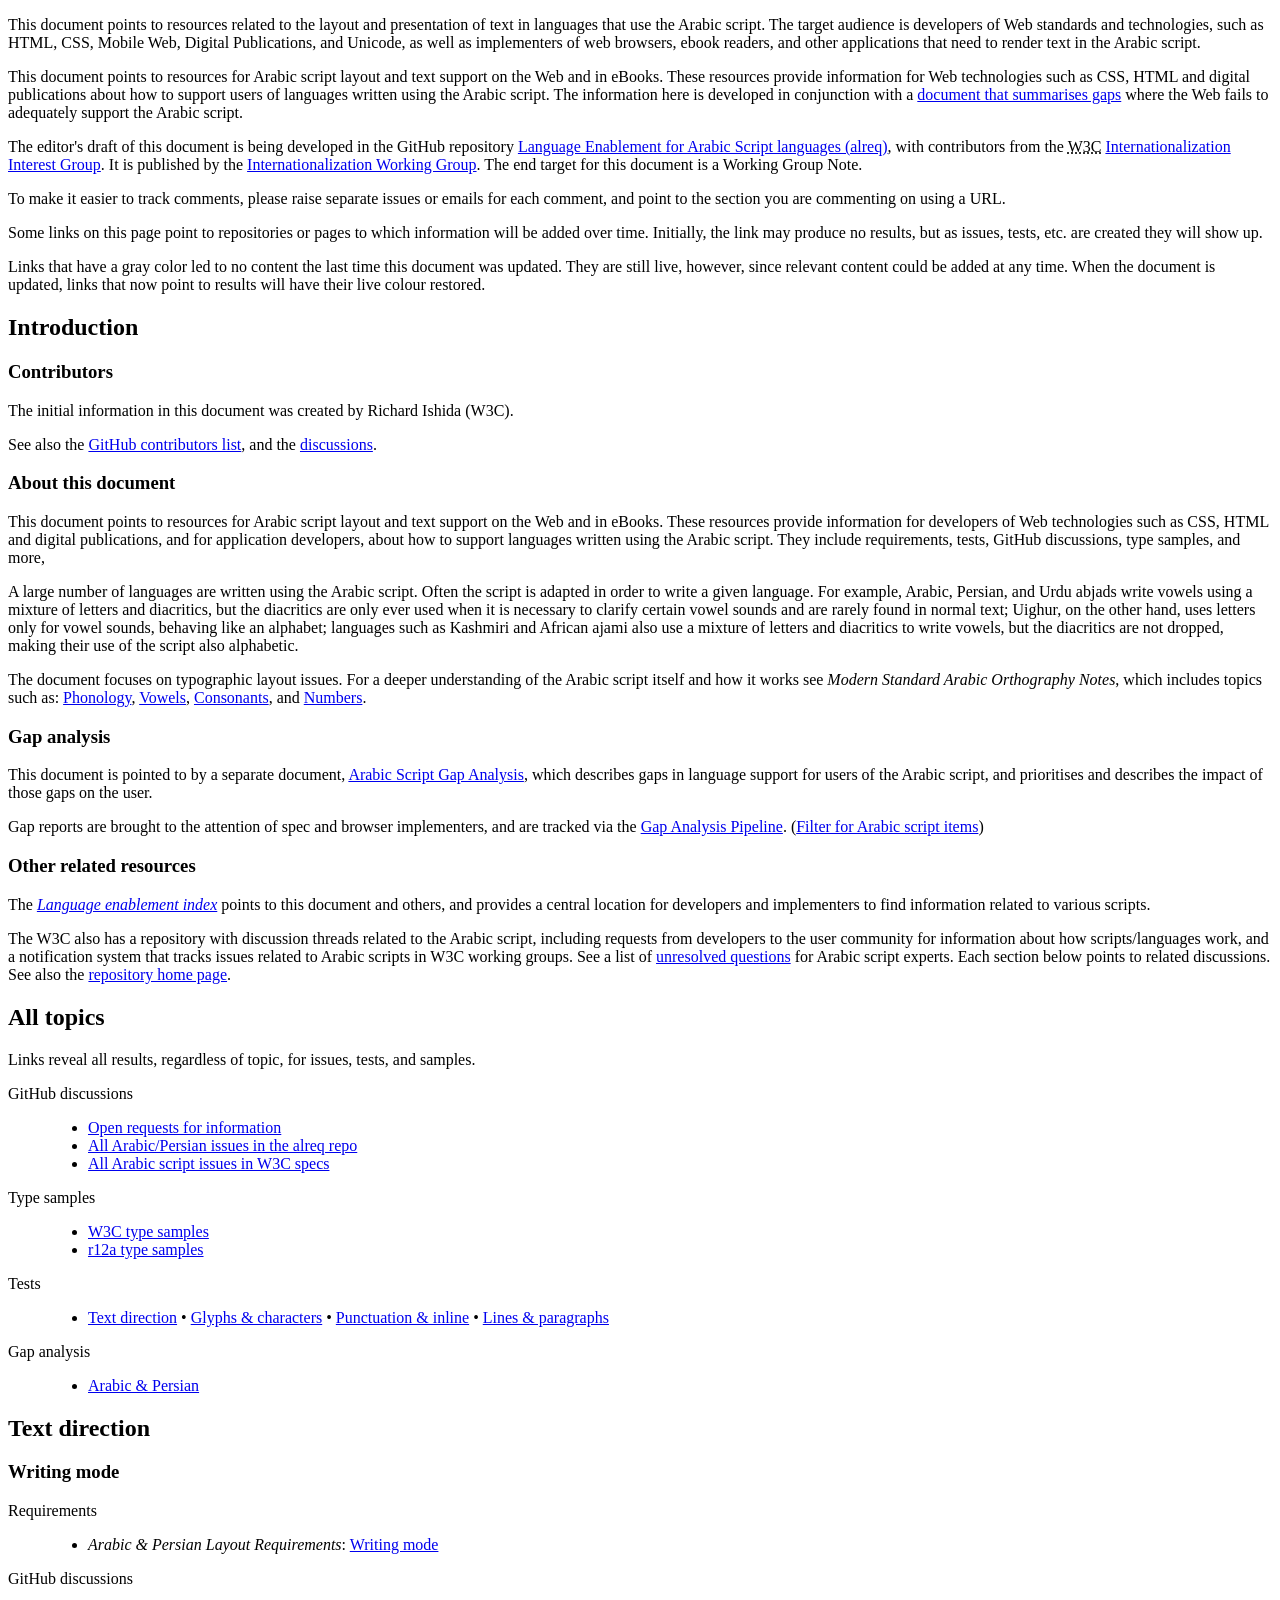
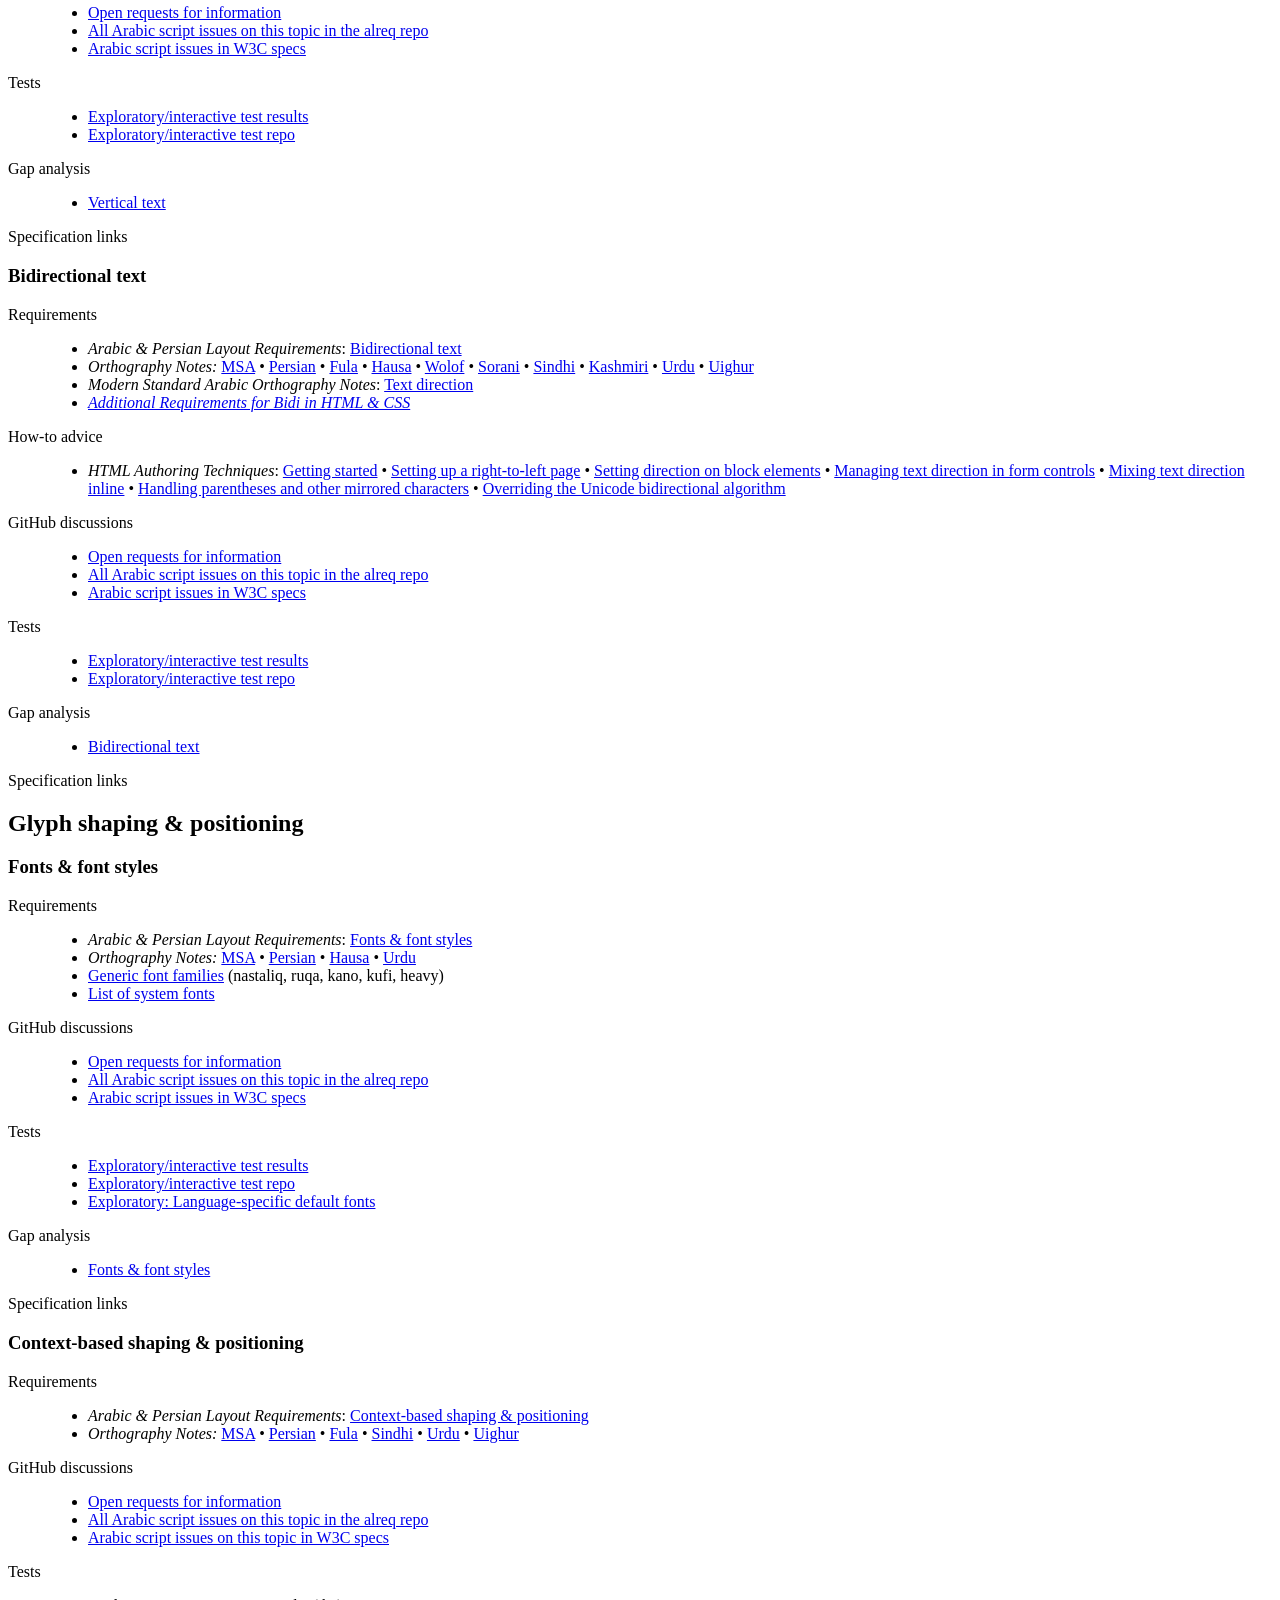
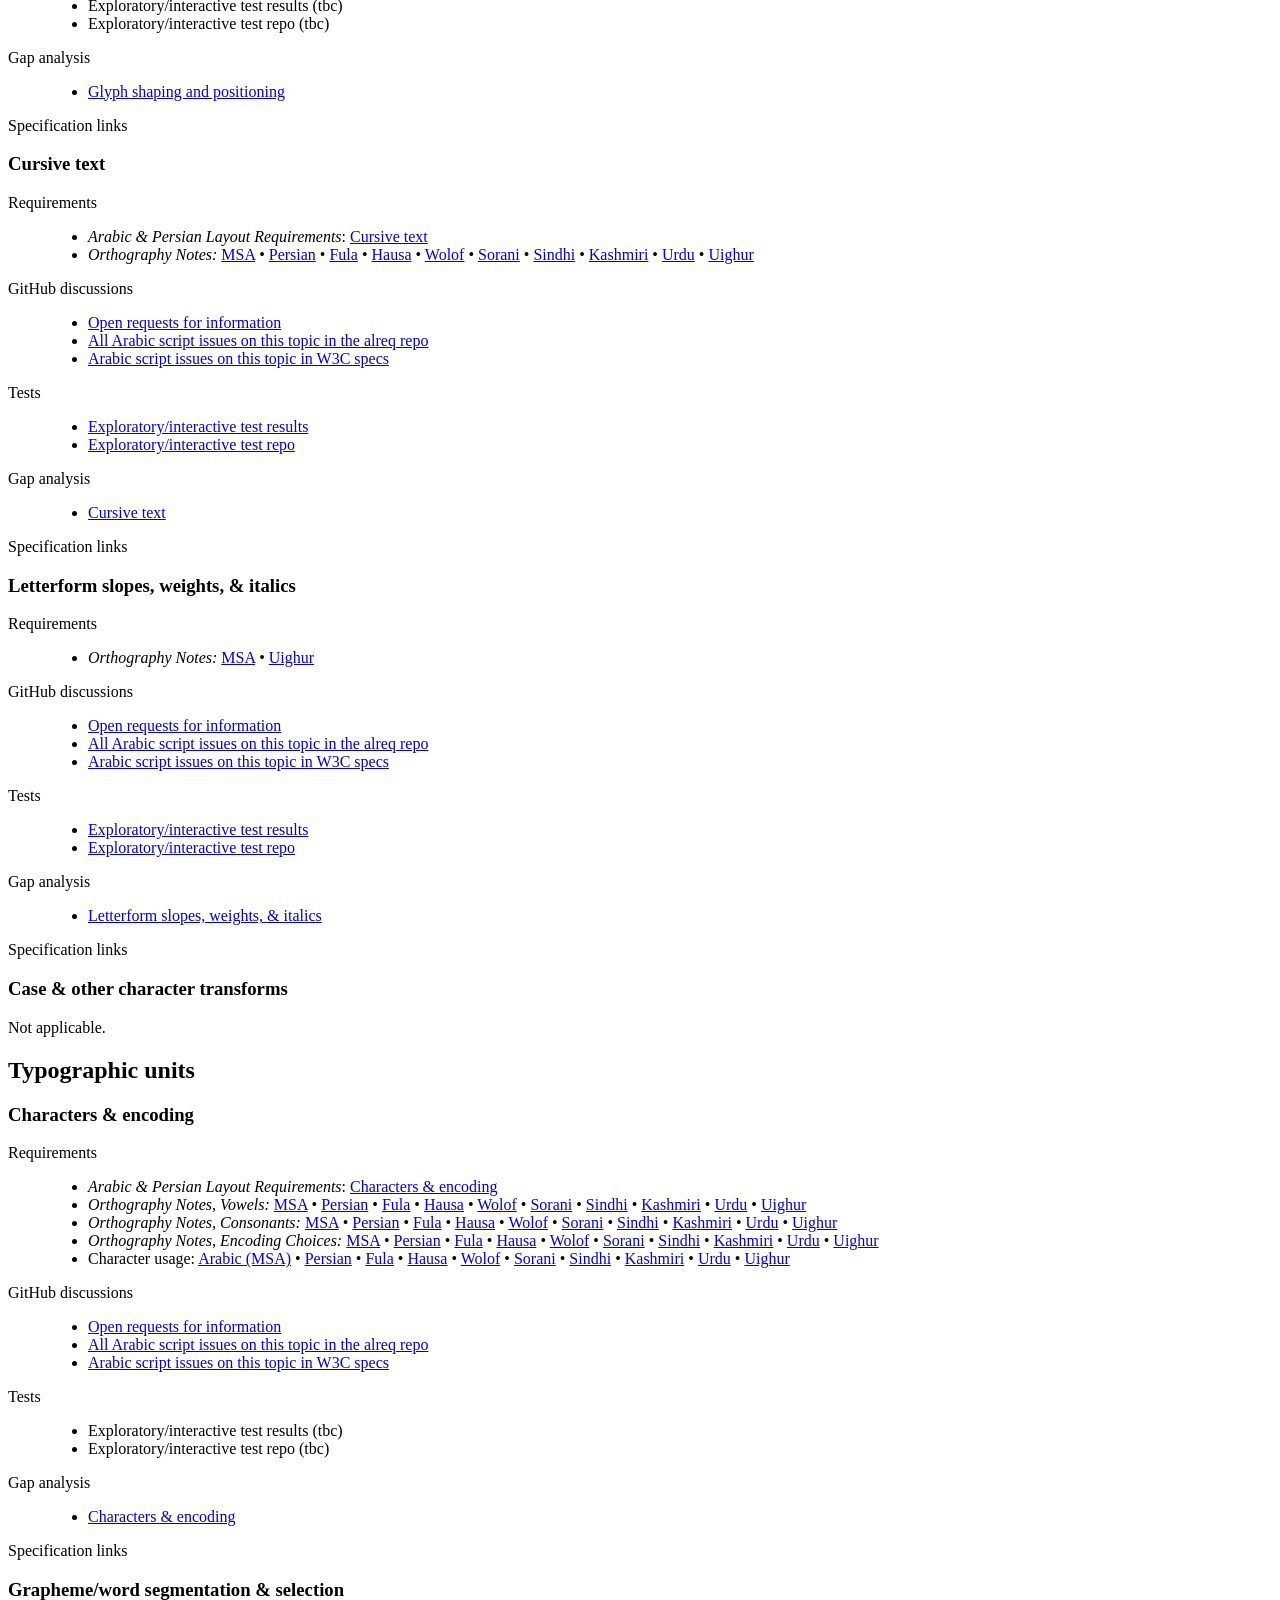
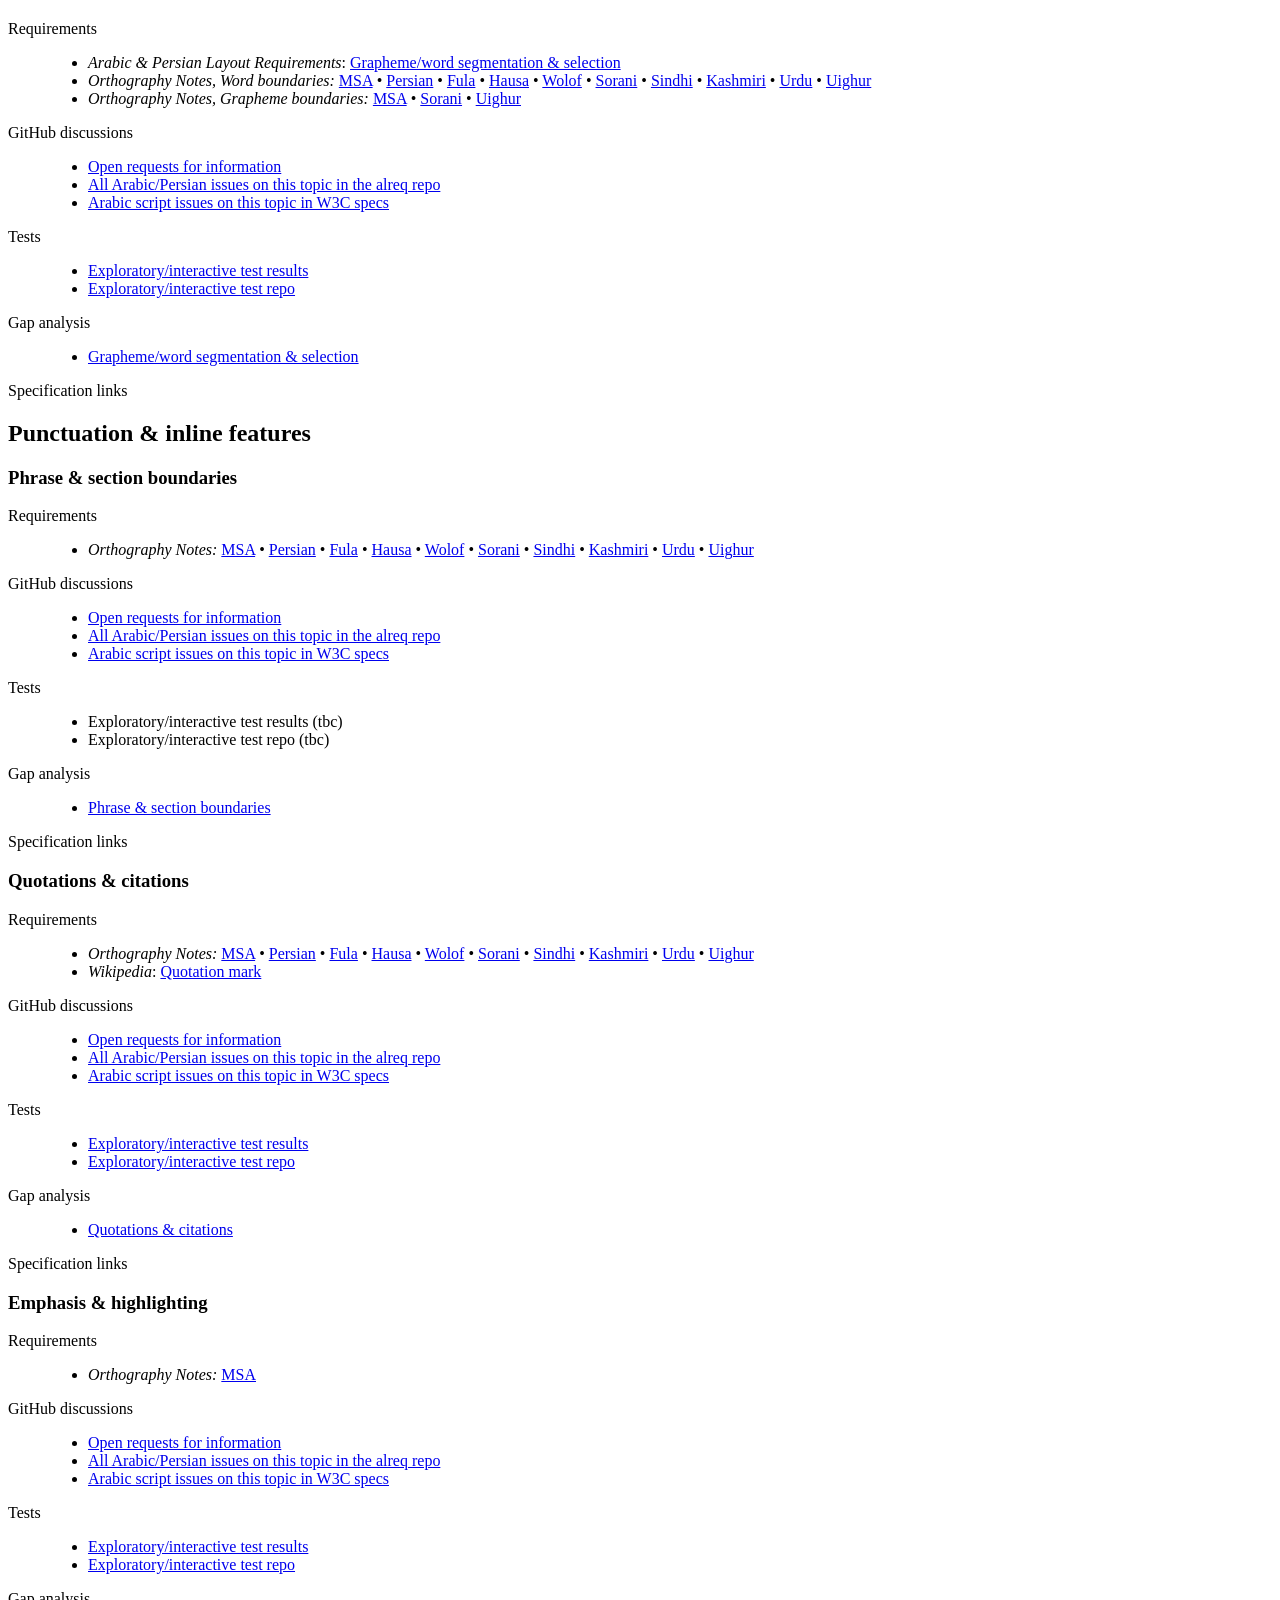
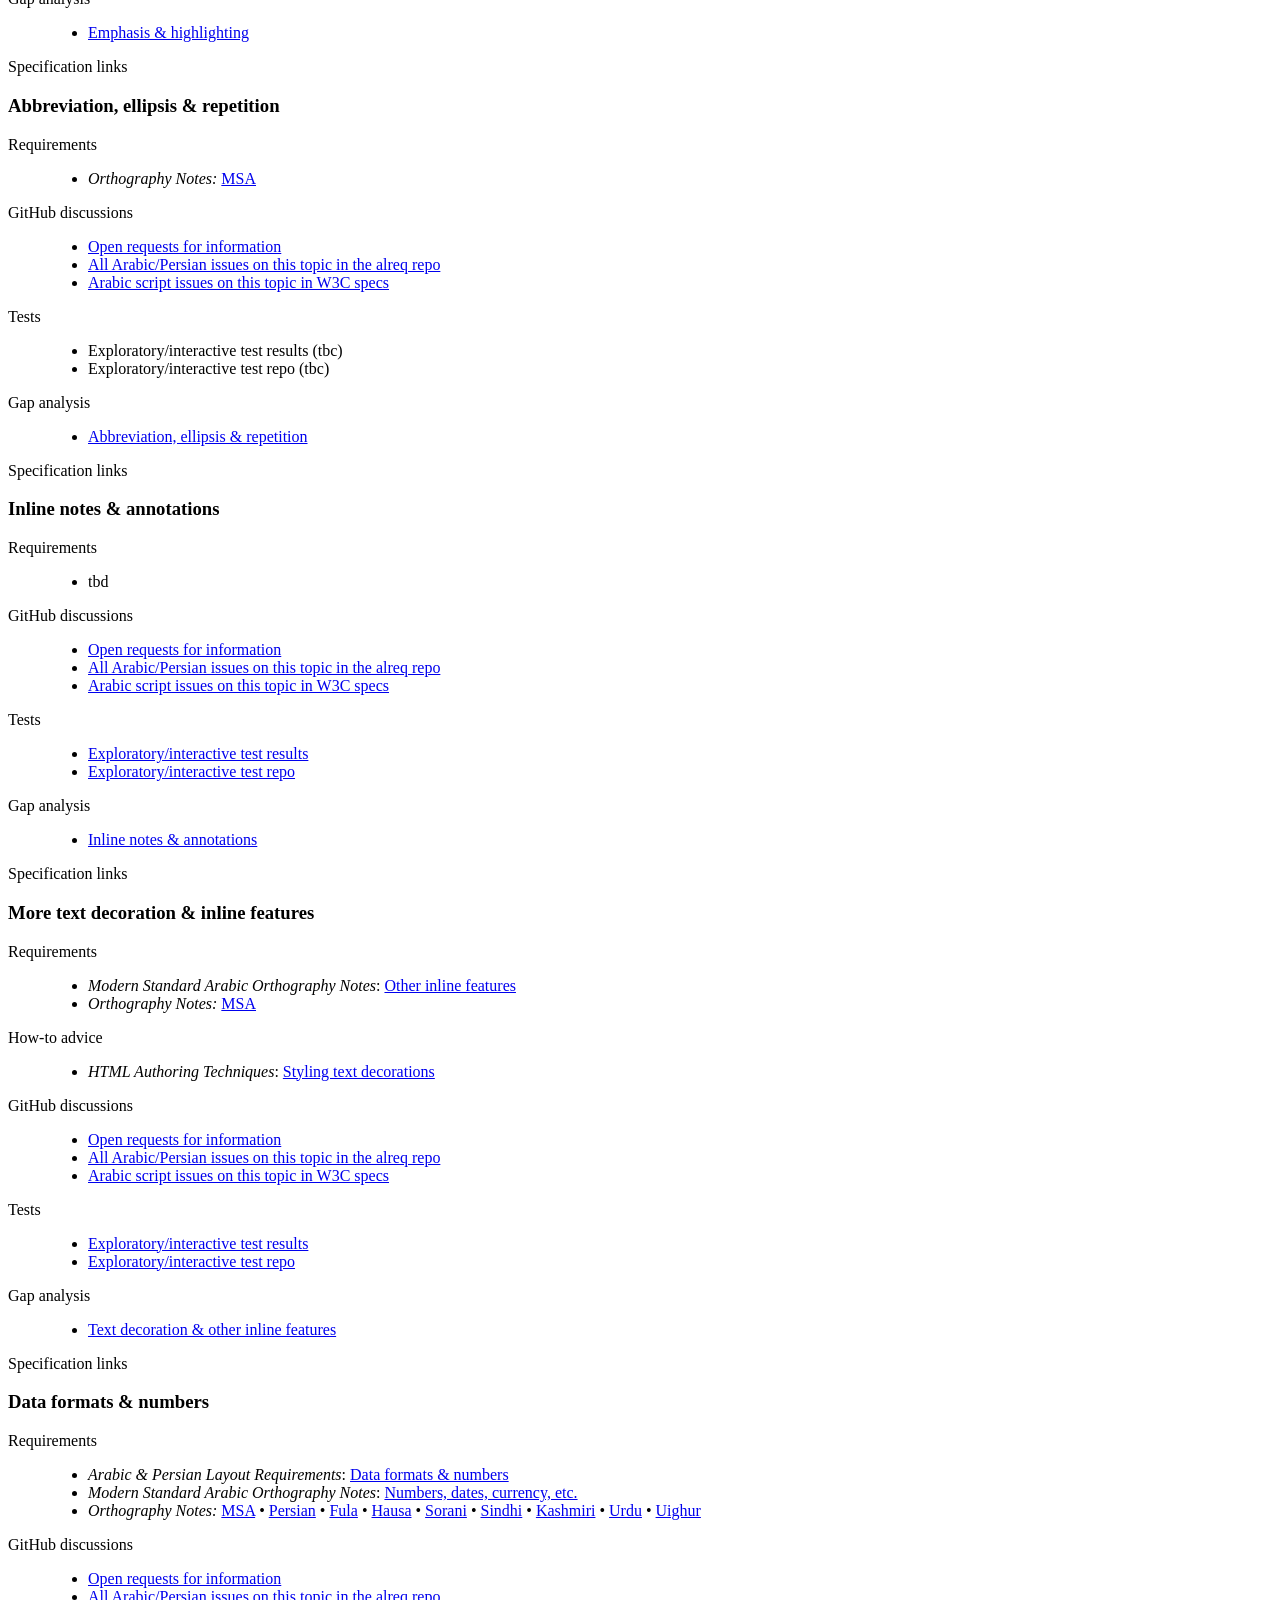
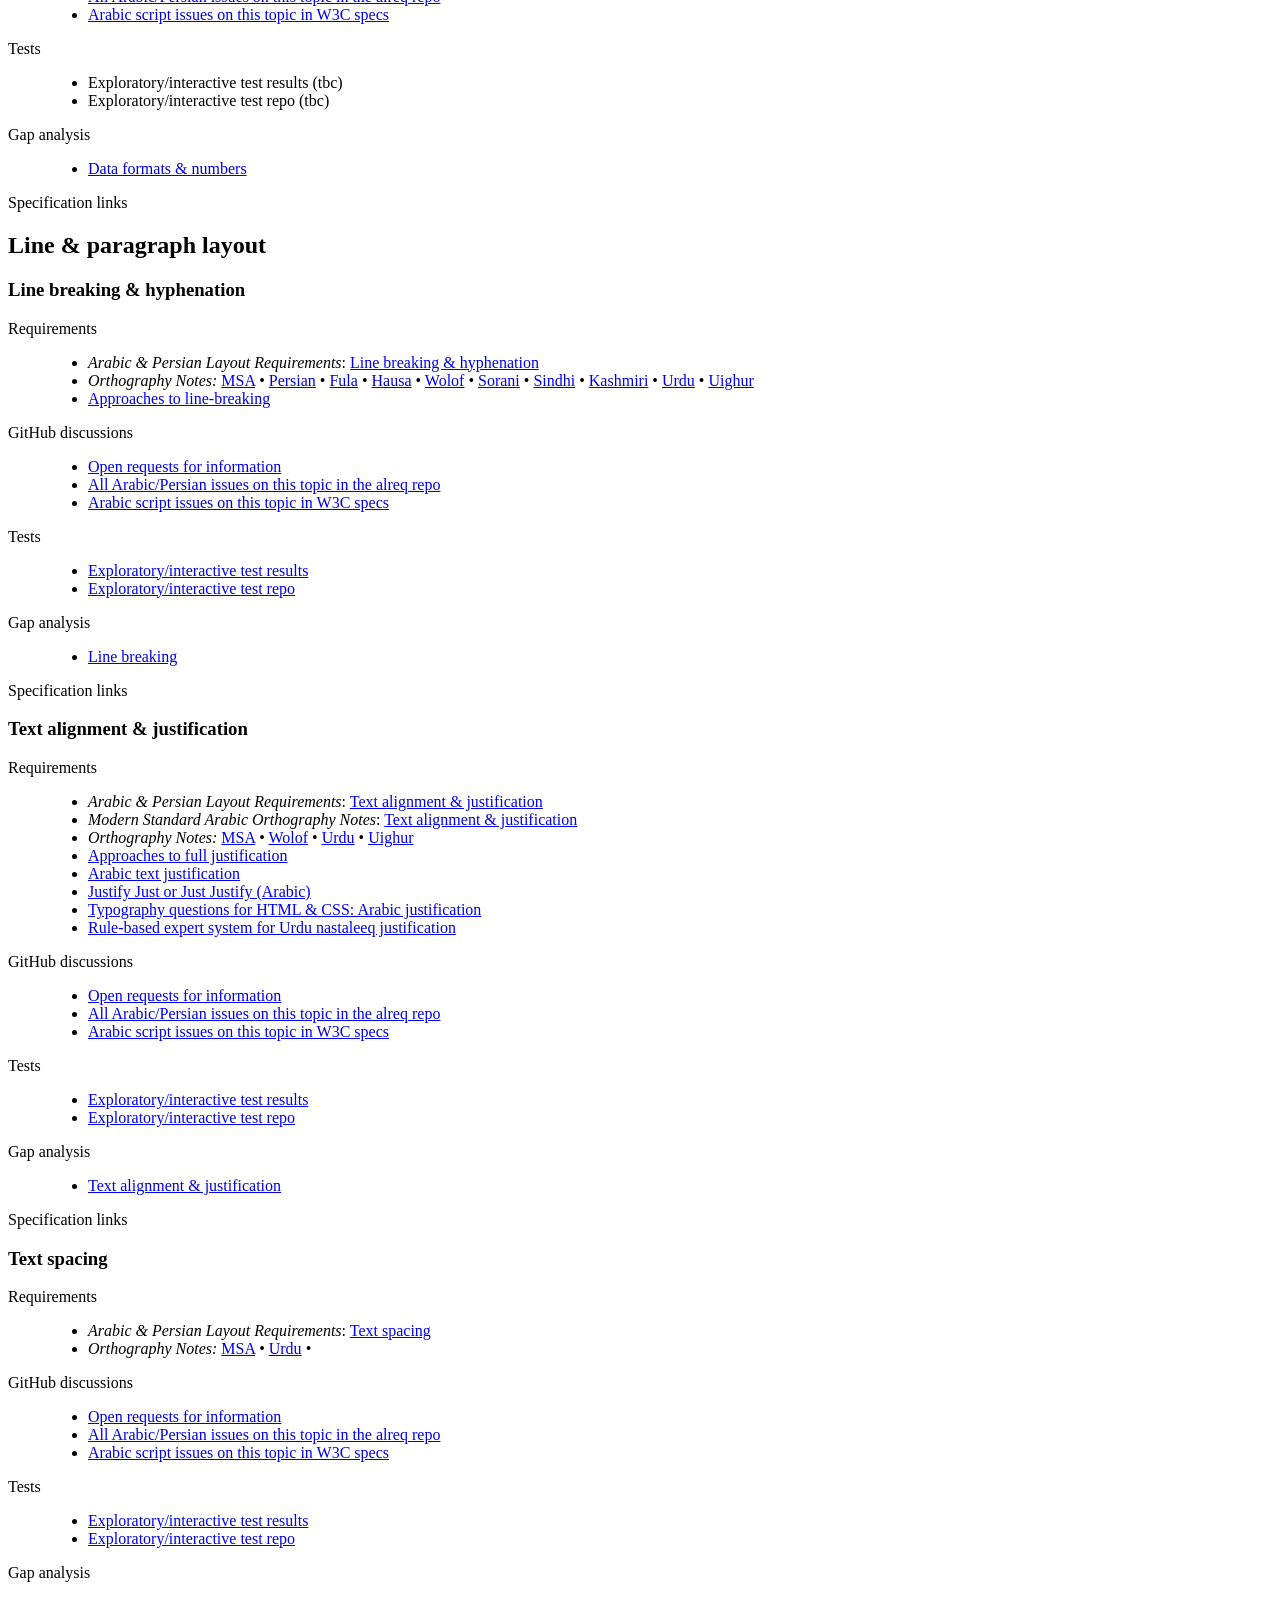
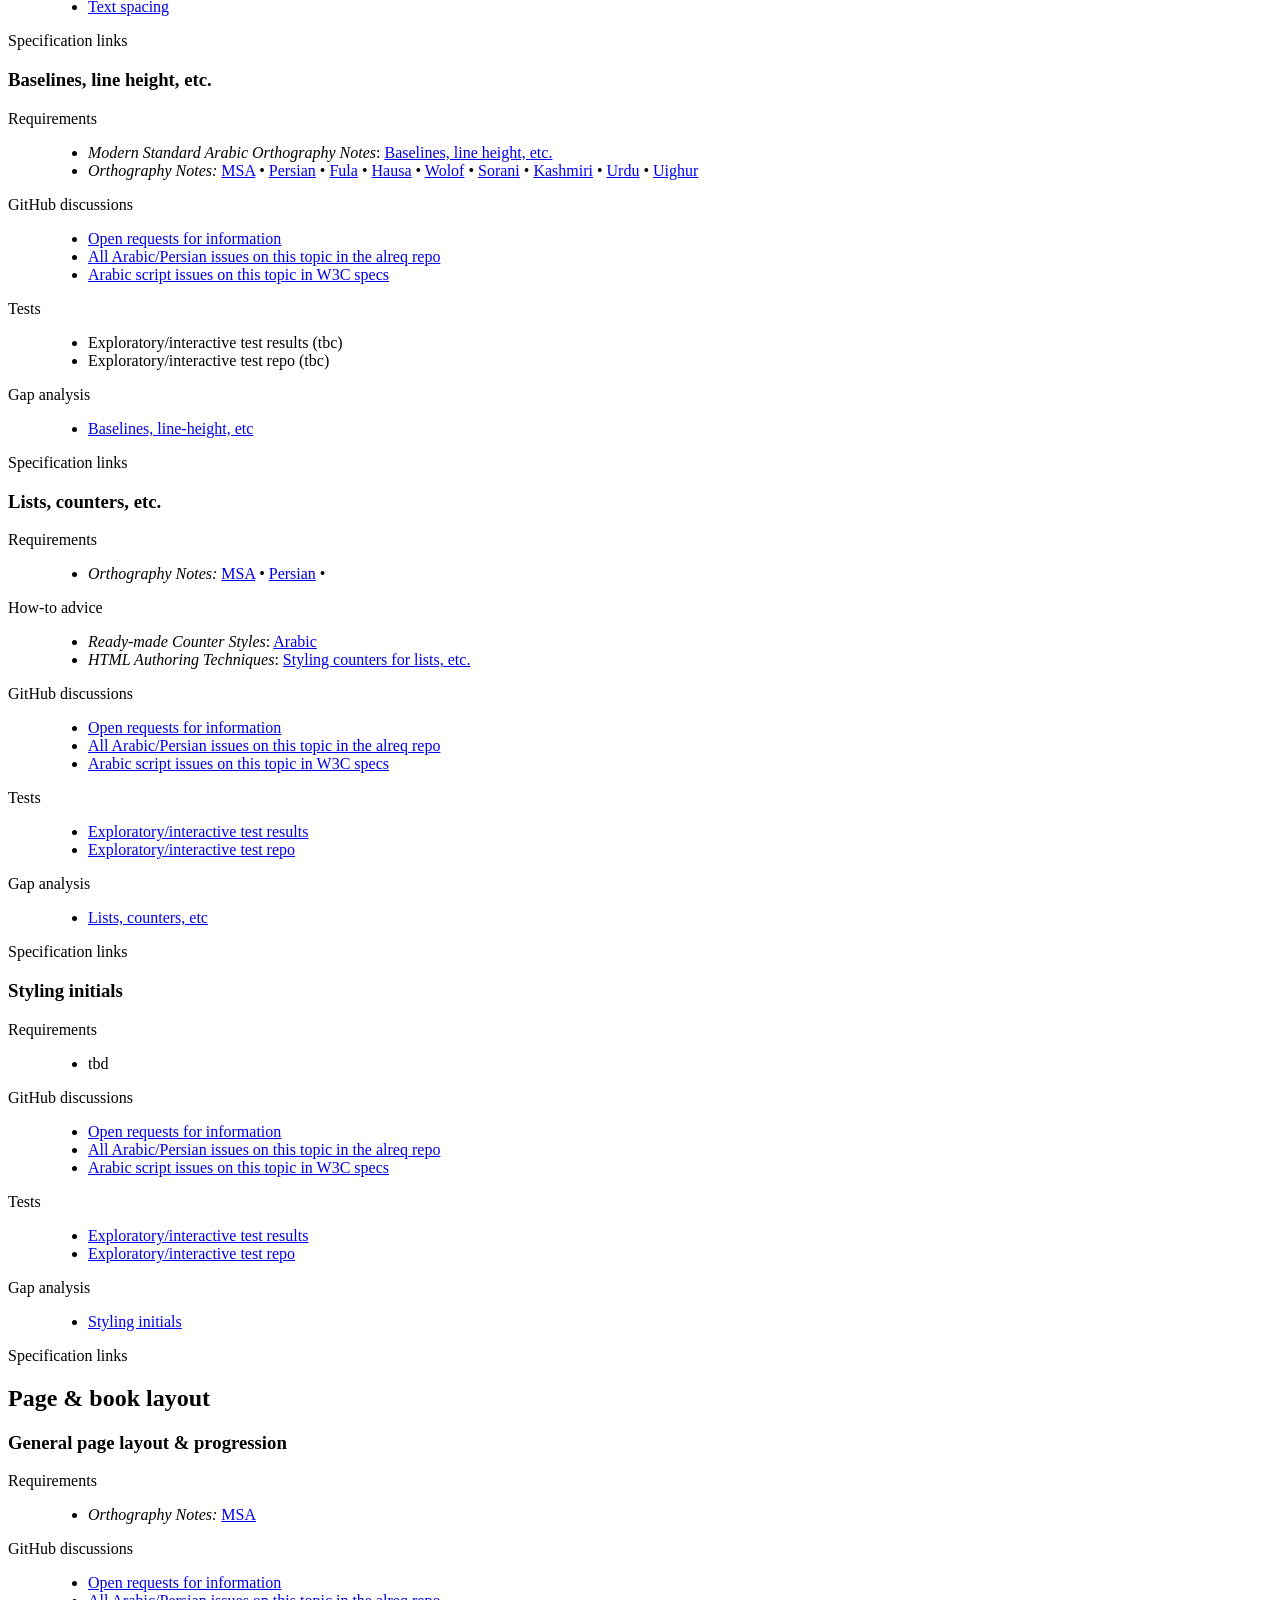
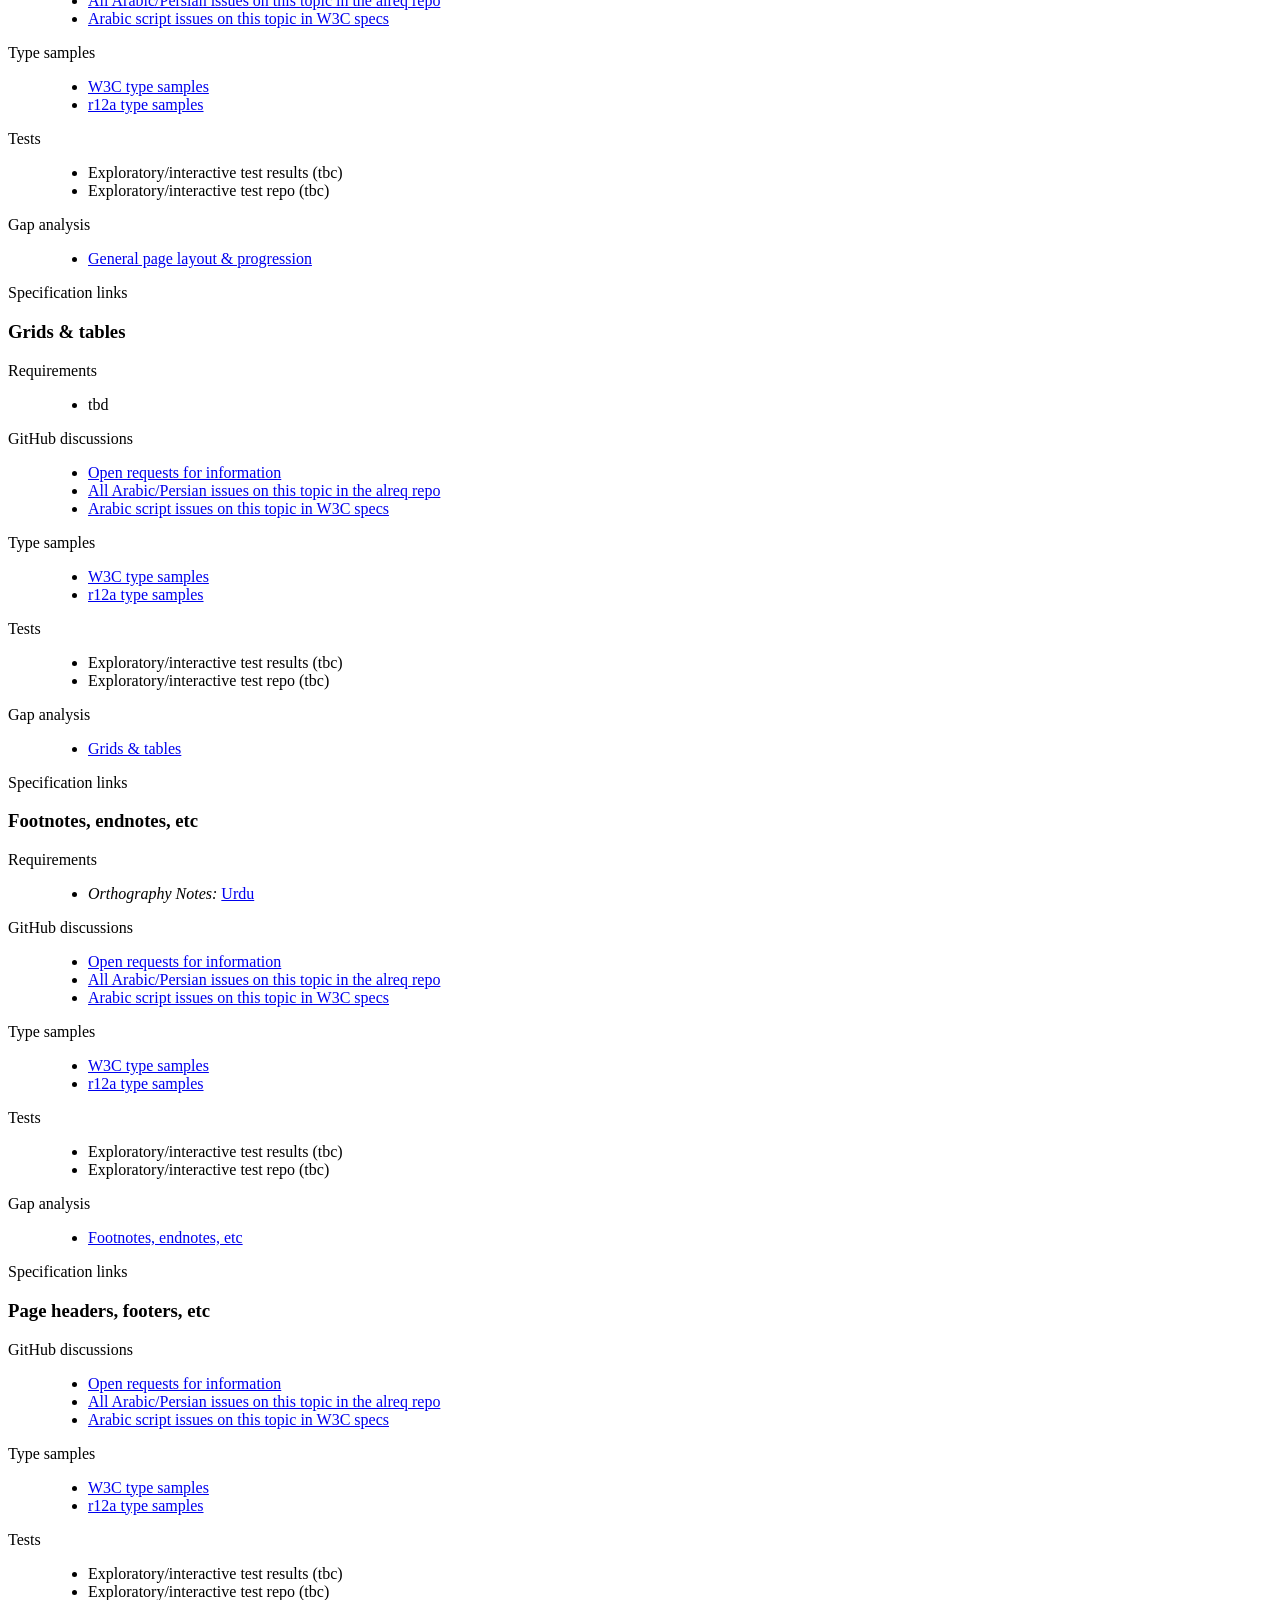
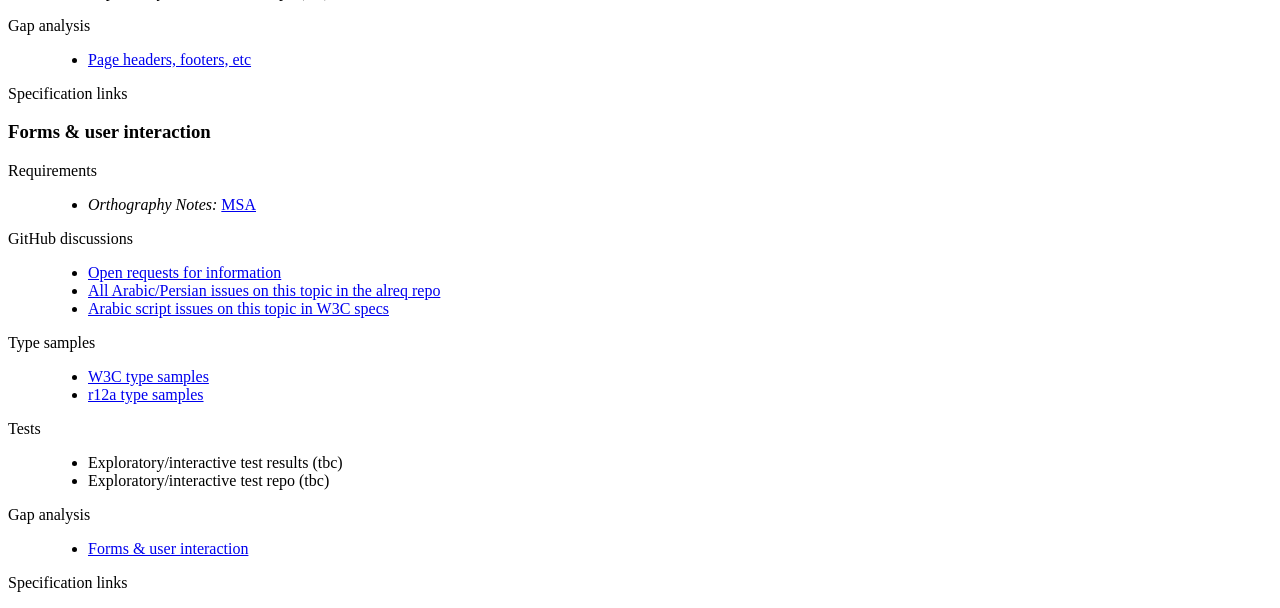
<file: arab/index.html>
<!DOCTYPE html>

<html lang="en">
<head>
  <meta charset="utf-8">

  <title>Arabic Script Resources</title>
  
  <script class="remove" src="https://w3c.github.io/i18n-activity/templates/gap-analysis/prompts.js"></script>
  <script class="remove" src="https://w3c.github.io/typography/index-data/shared_data.js"></script>
  <script src="https://www.w3.org/Tools/respec/respec-w3c" async class="remove"></script>
  <script class="remove">
    var respecConfig = {
      specStatus:       "ED",
      //publishDate:      "2024-07-16",


      noRecTrack:           true,
      shortName:            "arab-lreq",
      copyrightStart:       "2024",
      edDraftURI:           "https://w3c.github.io/alreq/arab/",

      // editors, add as many as you like
      // only "name" is required
      editors:  [
        { name: "Richard Ishida", mailto: "ishida@w3.org", company: "W3C", w3cid: 3439 },
      ],


      group:    "i18n",
	  github:   "w3c/alreq",

	preProcess: [ () => { addPrompts() }, () => { addSharedData() }, ],


    postProcess: [
            async function importStyleSheet() { 
                const elems = document.querySelectorAll(`link[rel='stylesheet'][data-import]`)
                await Promise.all(
                    [...elems].map(async link => {
                        const text = await fetch(link.href).then(r => r.text())
                        const style = document.createElement("style")
                        style.textContent = text
                        link.replaceWith(style)
                        })
                    )
                }
            ],
        };
  </script>

<link rel="stylesheet" data-import href="https://w3c.github.io/i18n-drafts/style/respec_2022.css">
<!--<link rel="stylesheet" href="local.css">-->
</head>




<body>
<div id="abstract">
<p>This document  points to resources  related to the layout and presentation of text in languages that use the Arabic script. The target audience is developers of Web standards and technologies, such as HTML, CSS, Mobile Web, Digital Publications, and Unicode, as well as implementers of web browsers, ebook readers, and other applications that need to render text in the Arabic script.</p>
</div>

<div id="sotd">
<p>This document points to resources for Arabic script layout and text support on the Web and in eBooks. These resources provide information for Web technologies such as CSS, HTML and digital publications about how to support users of languages written using the Arabic script. The information here is developed in conjunction with a <a href="https://www.w3.org/TR/alreq-gap/">document that summarises gaps</a> where the Web fails to adequately support the Arabic script.</p>

<p>The editor's draft of this document is being developed in the GitHub repository <a href="https://w3c.github.io/alreq/">Language Enablement for Arabic Script languages (alreq)</a>, with contributors from the <abbr title="World Wide Web Consortium">W3C</abbr> <a href="https://www.w3.org/International/i18n-activity/i18n-ig/">Internationalization Interest Group</a>. It is published by the <a href="https://www.w3.org/International/i18n-activity/i18n-wg/">Internationalization Working Group</a>. The end target for this document is a Working Group Note.</p>

<p>To make it easier to track comments, please raise separate issues or emails for each comment, and point to the section you are commenting on using a URL.</p>
</div>







<div id="linkWarning">
<p>Some links on this page point to repositories or pages to which information will be added over time. Initially, the link may produce no results, but as issues, tests, etc. are created they will show up.</p>

<p>Links that have a gray color led to no content the last time this document was updated.  They are still live, however, since relevant content could be added at any time. When the document is updated, links that now point to results will have their live colour restored.</p>
</div>











<section id="h_introduction">
<h2>Introduction</h2>




<section id="h_acknowledgements">
<h3>Contributors</h3>

<p>The initial information in this document was created by Richard Ishida (W3C).</p>

<!--<p>Additional information and clarifications were provided by Khaled Hosny, and Azzeddine Lazrek.</p>
-->
<p data-lang="en">See also the <a href="https://github.com/w3c/alreq/graphs/contributors">GitHub contributors list</a>, and the <a href="https://github.com/w3c/alreq/issues?q=is%3Aissue">discussions</a>.</p>
</section>

  
  
  
  
  
  
  

<section id="h_about_this_document">
<h3>About this document</h3>

<p>This document  points to resources for Arabic script layout and text support on the Web and in eBooks. These resources provide information for developers of Web technologies such as CSS, HTML and digital publications, and for application developers, about how to support  languages written using the Arabic script. They include requirements, tests, GitHub discussions, type samples, and more,</p>

<p>A large number of languages are written using the Arabic script. Often the script is adapted in order to write a given language. For example, Arabic, Persian, and Urdu abjads write vowels using a mixture of letters and diacritics, but the diacritics are only ever used when it is necessary to clarify certain vowel sounds and are rarely found in normal text; Uighur, on the other hand, uses letters only for vowel sounds, behaving like an alphabet; languages such as Kashmiri and African ajami also use a mixture of letters and diacritics to write vowels, but the diacritics are not dropped, making their use of the script also alphabetic.</p>

<p>The document focuses on typographic layout issues.  For a deeper understanding of the Arabic script itself and how it works see <cite>Modern Standard Arabic Orthography Notes</cite>, which includes topics such as: <a href="https://r12a.github.io/scripts/arab/arb.html#phonology">Phonology</a>, <a href="https://r12a.github.io/scripts/arab/arb.html#vowels">Vowels</a>, <a href="https://r12a.github.io/scripts/arab/arb.html#consonants">Consonants</a>, <!--a href="https://r12a.github.io/scripts/arab/arb.html#encoding">Encoding choices</a>,--> and <a href="https://r12a.github.io/scripts/arab/arb.html#numbers">Numbers</a>.</p>
</section>





<section id="h_gap_analysis">
<h3>Gap analysis</h3>

<p>This document is pointed to by a separate document, <a href="https://www.w3.org/TR/alreq-gap/">Arabic Script Gap Analysis</a>, which describes gaps in language support for users of the Arabic script, and prioritises and describes the impact of those gaps on the user.</p>

<p>Gap reports are brought to the attention of spec and browser implementers, and are tracked via the <a href="https://github.com/orgs/w3c/projects/95" target="_blank">Gap Analysis Pipeline</a>. (<a href="https://github.com/orgs/w3c/projects/95/views/1?filterQuery=label%3A%22s%3Aarab%22" target="_blank">Filter for Arabic script items</a>)</p>
</section>





<section id="h_info_requests">
<h3>Other related resources</h3>

<p>The <a href="https://w3c.github.io/typography/"><cite>Language enablement index</cite></a> points to this document and others, and provides a central location for developers and implementers to find information related to various scripts.</p>

<p>The W3C also has a repository with discussion threads related to the Arabic script, including requests from developers to the user community for information about how scripts/languages work, and a notification system that tracks issues related to Arabic scripts in W3C working groups. See a list of <a target="_blank" href="https://github.com/w3c/alreq/issues?q=is%3Aissue+is%3Aopen+label%3As%3Aarab+label%3Aquestion+">unresolved questions</a> for Arabic script experts. Each section below points to related discussions. See also the <a href="https://w3c.github.io/alreq/home">repository home page</a>.</p>
</section>
</section>












<section>
<h2 id="h_all_topics">All topics</h2>


<aside class="prompts">Links reveal all results, regardless of topic, for issues, tests, and samples. </aside>




<dl class="reslinks">
<dt>GitHub discussions</dt>
<dd>
<ul>
<li><a target="_blank" href="https://github.com/w3c/alreq/issues?q=is%3Aissue+label%3As%3Aarab+label%3Aquestion+is%3Aopen">Open requests for information</a></li>

<li><a target="_blank" href="https://github.com/w3c/alreq/issues?q=is%3Aissue+label%3As%3Aarab">All Arabic/Persian issues in the alreq repo</a></li>

<li><a target="_blank" href="https://github.com/w3c/i18n-activity/issues?q=is%3Aissue+label%3Aalreq">All Arabic script issues in W3C specs</a></li>
</ul>
</dd>


<dt>Type samples</dt>
<dd>
<ul>
<li><a target="_blank" href="https://github.com/w3c/type-samples/issues?q=is%3Aissue+is%3Aopen+label%3As%3Aarab">W3C type samples</a></li>

<li><a target="_blank" href="https://github.com/r12a/typesamples/issues?q=is%3Aopen+label%3As.arab">r12a type samples</a></li>
</ul>
</dd>


<dt>Tests</dt>
<dd>
<ul>
<li><a target="_blank" href="https://github.com/w3c/text_direction_tests/issues?q=is%3Aissue+label%3As%3Aarab">Text direction</a> • <a target="_blank" href="https://github.com/w3c/glyph_character_tests/issues?q=is%3Aissue+label%3As%3Aarab">Glyphs &amp; characters</a> • <a target="_blank" href="https://github.com/w3c/character_phrase_tests/issues?q=is%3Aissue+label%3As%3Aarab">Punctuation &amp; inline</a> • <a target="_blank" href="https://github.com/w3c/line_paragraph_tests/issues?q=is%3Aissue+label%3As%3Aarab">Lines &amp; paragraphs</a></li>
</ul>

</dd><dt>Gap analysis</dt>
<dd>
<ul class="linkList">
<li><a target="_blank" href="https://www.w3.org/TR/alreq-gap/">Arabic &amp; Persian</a></li>
</ul>
</dd>
</dl>
</section>











<section>
<h2 id="h_direction">Text direction</h2>




<section id="writing_mode">
<h3>Writing mode</h3>

<p id="prompt-writing_mode" class="status_prompt promptStub"></p>


<dl class="reslinks">
<dt>Requirements</dt>
<dd>
<ul>
<li><cite>Arabic &amp; Persian Layout Requirements</cite>: <a target="_blank" href="https://www.w3.org/TR/alreq/#h_writing_mode">Writing mode</a></li>
</ul>
</dd>

<dt>GitHub discussions</dt>
<dd>
<ul>
<li><a target="_blank" href="https://github.com/w3c/alreq/issues?q=is%3Aopen+is%3Aissue+label%3Aquestion+label%3As%3Aarab+label%3Ai%3Awriting_mode">Open requests for information</a></li>

<li><a target="_blank" href="https://github.com/w3c/alreq/issues?q=is%3Aissue+label%3As%3Aarab+label%3Ai%3Awriting_mode">All Arabic script issues on this topic in the alreq repo</a></li>

<li><a class="variable empty" target="_blank" href="https://github.com/w3c/i18n-activity/issues?q=+is%3Aissue+label%3Aalreq+label%3Ai%3Avertical-text">Arabic script issues in W3C specs</a></li>
</ul>
</dd>


<dt>Tests</dt>
<dd>
<ul id="tests-writing_mode">
<li><a target="_blank" href="https://www.w3.org/International/i18n-tests/results/int-vertical-text.html#arabic">Exploratory/interactive test results</a></li>

<li><a target="_blank" href="https://github.com/w3c/text_direction_tests/issues?q=is%3Aissue++label%3As%3Aarab+label%3Ai%3AVertical_text">Exploratory/interactive test repo</a></li>
</ul>
</dd>


<dt>Gap analysis</dt>
<dd>
<ul class="linkList">
<li><a target="_blank" href="https://www.w3.org/TR/alreq-gap/#writing_mode">Vertical text</a></li>
</ul>
</dd>


<dt>Specification links</dt>
<dd class="le_index">
<ul class="linkList" id="specs-writing_mode">
</ul>
</dd>
</dl>
</section>






<section id="bidi_text">
<h3>Bidirectional text</h3>

<p id="prompt-bidi_text" class="status_prompt promptStub"></p>


<dl class="reslinks">
<dt>Requirements</dt>
<dd>
<ul>
<li><cite>Arabic &amp; Persian Layout Requirements</cite>: <a target="_blank" href="https://www.w3.org/TR/alreq/#h_bidi_text">Bidirectional text</a></li>

<li><cite>Orthography Notes:</cite>
<a  target="_blank" href="https://r12a.github.io/scripts/arab/arb.html#direction" class="external">MSA</a> •
<a  target="_blank" href="https://r12a.github.io/scripts/arab/pes.html#direction" class="external">Persian</a> •
<a  target="_blank" href="https://r12a.github.io/scripts/arab/ff.html#direction" class="external">Fula</a> •
<a  target="_blank" href="https://r12a.github.io/scripts/arab/ha.html#direction" class="external">Hausa</a> •
<a  target="_blank" href="https://r12a.github.io/scripts/arab/wo.html#direction" class="external">Wolof</a> •
<a  target="_blank" href="https://r12a.github.io/scripts/arab/ckb.html#direction" class="external">Sorani</a> •
<a  target="_blank" href="https://r12a.github.io/scripts/arab/sd.html#direction" class="external">Sindhi</a> •
<a  target="_blank" href="https://r12a.github.io/scripts/arab/ks.html#direction" class="external">Kashmiri</a> •
<a  target="_blank" href="https://r12a.github.io/scripts/arab/ur.html#direction" class="external">Urdu</a> •
<a  target="_blank" href="https://r12a.github.io/scripts/arab/ug.html#direction" class="external">Uighur</a>
</li>

<li><cite>Modern Standard Arabic Orthography Notes</cite>: <a target="_blank" href="https://r12a.github.io/scripts/arab/arb.html#direction">Text direction</a></li>

<li><cite><a target="_blank" href="https://www.w3.org/TR/html-bidi/">Additional Requirements for Bidi in HTML &amp; CSS</a></cite></li>
</ul>
</dd>

	
<dt>How-to advice</dt>
<dd>
<ul>
<li><cite>HTML Authoring Techniques</cite>: <a target="_blank" href="https://www.w3.org/International/techniques/authoring-html#gsdirection">Getting started</a> •
	<a target="_blank" href="https://www.w3.org/International/techniques/authoring-html#using">Setting up a right-to-left page</a> •
	<a target="_blank" href="https://www.w3.org/International/techniques/authoring-html#blocks">Setting direction on block elements</a> •
	<a target="_blank" href="https://www.w3.org/International/techniques/authoring-html#formdir">Managing text direction in form controls</a> •
	<a target="_blank" href="https://www.w3.org/International/techniques/authoring-html#inline">Mixing text direction inline</a> •
	<a target="_blank" href="https://www.w3.org/International/techniques/authoring-html#mirrored">Handling parentheses and other mirrored characters</a> •
	<a target="_blank" href="https://www.w3.org/International/techniques/authoring-html#bdo">Overriding the Unicode bidirectional algorithm</a>
</li>
</ul>
</dd>


<dt>GitHub discussions</dt>
<dd>
<ul>
<li><a target="_blank" href="https://github.com/w3c/alreq/issues?q=is%3Aopen+is%3Aissue+label%3Aquestion+label%3As%3Aarab+label%3Ai%3Abidi_text">Open requests for information</a></li>

<li><a target="_blank" href="https://github.com/w3c/alreq/issues?q=is%3Aissue+label%3As%3Aarab+label%3Ai%3Abidi_text">All Arabic script issues on this topic in the alreq repo</a></li>

<li><a target="_blank" href="https://github.com/w3c/i18n-activity/issues?q=label%3Aalreq+label%3Ai%3Abidi_text">Arabic script issues in W3C specs</a></li>
</ul>
</dd>


<dt>Tests</dt>
<dd>
<ul id="tests-bidi_text">
<li><a target="_blank" href="https://www.w3.org/International/i18n-tests/results/int-bidi-text.html#arabic">Exploratory/interactive test results</a></li>

<li><a target="_blank" href="https://github.com/w3c/text_direction_tests/issues?q=is%3Aissue++label%3As%3Aarab+label%3Ai%3Abidi_text">Exploratory/interactive test repo</a></li>
</ul>
</dd>


<dt>Gap analysis</dt>
<dd>
<ul class="linkList">
<li><a target="_blank" href="https://www.w3.org/TR/alreq-gap/#bidi_text">Bidirectional text</a></li>
</ul>
</dd>


<dt>Specification links</dt>
<dd class="le_index">
<ul class="linkList" id="specs-bidi_text">
</ul>
</dd>
</dl>
</section>
</section>  







<section id="h_shaping">
<h2>Glyph shaping &amp; positioning</h2>


<section id="fonts">
<h3>Fonts &amp; font styles</h3>

<p id="prompt-fonts" class="status_prompt promptStub"></p>


<dl class="reslinks">
<dt>Requirements</dt>
<dd>
<ul>
<li><cite>Arabic &amp; Persian Layout Requirements</cite>: <a target="_blank" href="https://www.w3.org/TR/alreq/#h_writing_styles">Fonts &amp; font styles</a></li>

<li><cite>Orthography Notes:</cite>
<a  target="_blank" href="https://r12a.github.io/scripts/arab/arb.html#writing_styles" class="external">MSA</a> •
<a  target="_blank" href="https://r12a.github.io/scripts/arab/pes.html#writing_styles" class="external">Persian</a> •
<!--<a  target="_blank" href="https://r12a.github.io/scripts/arab/ff.html#writing_styles" class="external">Fula</a> •
-->
<a  target="_blank" href="https://r12a.github.io/scripts/arab/ha.html#writing_styles" class="external">Hausa</a> •
<!--<a  target="_blank" href="https://r12a.github.io/scripts/arab/wo.html#writing_styles" class="external">Wolof</a> •
<a  target="_blank" href="https://r12a.github.io/scripts/arab/ckb.html#writing_styles" class="external">Sorani</a> •
<a  target="_blank" href="https://r12a.github.io/scripts/arab/sd.html#writing_styles" class="external">Sindhi</a> •
<a  target="_blank" href="https://r12a.github.io/scripts/arab/ks.html#writing_styles" class="external">Kashmiri</a> •
-->
<a  target="_blank" href="https://r12a.github.io/scripts/arab/ur.html#writing_styles" class="external">Urdu</a>
<!--<a  target="_blank" href="https://r12a.github.io/scripts/arab/ug.html#writing_styles" class="external">Uighur</a>
-->
</li>

<li><a target="_blank" href="https://github.com/w3c/i18n-discuss/wiki/Generic-font-families">Generic font families</a> (nastaliq, ruqa, kano, kufi, heavy)</li>

<li><a target="_blank" href="https://r12a.github.io/scripts/fontlist/index.html?script=arab">List of system fonts</a></li>
</ul>
</dd>

<dt>GitHub discussions</dt>
<dd>
<ul>
<li><a target="_blank" href="https://github.com/w3c/alreq/issues?q=is%3Aissue+is%3Aopen+label%3As%3Aarab+label%3Ai%3Afonts+label%3Aquestion+">Open requests for information</a></li>

<li><a target="_blank" href="https://github.com/w3c/alreq/issues?q=is%3Aissue+label%3As%3Aarab+label%3Ai%3Afonts">All Arabic script issues on this topic in the alreq repo</a></li>

<li><a target="_blank" href="https://github.com/w3c/i18n-activity/issues?q=+label%3Aalreq+label%3Ai%3Afonts">Arabic script issues in W3C specs</a></li>
</ul>
</dd>

<dt>Tests</dt>
<dd>
<ul id="tests-fonts">
<li><a target="_blank" href="https://www.w3.org/International/i18n-tests/results/int-fonts.html#arabic">Exploratory/interactive test results</a></li>

<li><a target="_blank" href="https://github.com/w3c/glyph_character_tests/issues?q=is%3Aissue+label%3As%3Aarab+label%3Ai%3AFonts">Exploratory/interactive test repo</a></li>

<li><a target="_blank" href="https://w3c.github.io/i18n-tests/results/default-font">Exploratory: Language-specific default fonts</a></li>
</ul>

</dd><dt>Gap analysis</dt>
<dd>
<ul class="linkList">
<li><a target="_blank" href="https://www.w3.org/TR/alreq-gap/#fonts">Fonts &amp; font styles</a></li>
</ul>
</dd>

<dt>Specification links</dt>
<dd class="le_index">
<ul class="linkList" id="specs-fonts">
</ul>
</dd>
</dl>
</section>








<section id="glyphs">
<h3>Context-based shaping &amp; positioning</h3>

<p id="prompt-glyphs" class="status_prompt promptStub"></p>



<dl class="reslinks">
<dt>Requirements</dt>
<dd>
<ul>
<li><cite>Arabic &amp; Persian Layout Requirements</cite>: <a target="_blank" href="https://www.w3.org/TR/alreq/#context-based-shaping-positioning">Context-based shaping &amp; positioning</a></li>

<li><cite>Orthography Notes:</cite>
<a  target="_blank" href="https://r12a.github.io/scripts/arab/arb.html#context" class="external">MSA</a> •
<a  target="_blank" href="https://r12a.github.io/scripts/arab/pes.html#context" class="external">Persian</a> •
<a  target="_blank" href="https://r12a.github.io/scripts/arab/ff.html#context" class="external">Fula</a> •
<!--<a  target="_blank" href="https://r12a.github.io/scripts/arab/ha.html#context" class="external">Hausa</a> •
<a  target="_blank" href="https://r12a.github.io/scripts/arab/wo.html#context" class="external">Wolof</a> •
<a  target="_blank" href="https://r12a.github.io/scripts/arab/ckb.html#context" class="external">Sorani</a> •-->
<a  target="_blank" href="https://r12a.github.io/scripts/arab/sd.html#context" class="external">Sindhi</a> •
<!--<a  target="_blank" href="https://r12a.github.io/scripts/arab/ks.html#context" class="external">Kashmiri</a> •-->
<a  target="_blank" href="https://r12a.github.io/scripts/arab/ur.html#context" class="external">Urdu</a> •
<a  target="_blank" href="https://r12a.github.io/scripts/arab/ug.html#context" class="external">Uighur</a>
</li>
</ul>
</dd>

<dt>GitHub discussions</dt>
<dd>
<ul>
<li><a target="_blank" href="https://github.com/w3c/alreq/issues?q=is%3Aissue+is%3Aopen+label%3As%3Aarab+label%3Ai%3Aglyphs+label%3Aquestion+">Open requests for information</a></li>

<li><a target="_blank" href="https://github.com/w3c/alreq/issues?q=is%3Aissue+label%3As%3Aarab+label%3Ai%3Aglyphs">All Arabic script issues on this topic in the alreq repo</a></li>

<li><a target="_blank" href="https://github.com/w3c/i18n-activity/issues?q=+label%3Aalreq+label%3Ai%3Aglyphs">Arabic script issues on this topic in W3C specs</a></li>
</ul>
</dd>

<dt>Tests</dt>
<dd>
<ul id="tests-glyphs">
<li>Exploratory/interactive test results (tbc)</li>

<li>Exploratory/interactive test repo (tbc)</li>
</ul>
</dd>


<dt>Gap analysis</dt>
<dd>
<ul class="linkList">
<li><a target="_blank" href="https://www.w3.org/TR/alreq-gap/#glyphs">Glyph shaping and positioning</a></li>
</ul>
</dd>

<dt>Specification links</dt>
<dd class="le_index">
<ul class="linkList" id="specs-glyphs">
</ul>
</dd>
</dl>
</section>








<section id="cursive">
<h3>Cursive text</h3>

<p id="prompt-cursive" class="status_prompt promptStub"></p>


<dl class="reslinks">
<dt>Requirements</dt>
<dd>
<ul>
<li><cite>Arabic &amp; Persian Layout Requirements</cite>: <a target="_blank" href="https://www.w3.org/TR/alreq/#cursive-text">Cursive text</a></li>

<li><cite>Orthography Notes:</cite>
<a  target="_blank" href="https://r12a.github.io/scripts/arab/arb.html#cursive" class="external">MSA</a> •
<a  target="_blank" href="https://r12a.github.io/scripts/arab/pes.html#cursive" class="external">Persian</a> •
<a  target="_blank" href="https://r12a.github.io/scripts/arab/ff.html#cursive" class="external">Fula</a> •
<a  target="_blank" href="https://r12a.github.io/scripts/arab/ha.html#cursive" class="external">Hausa</a> •
<a  target="_blank" href="https://r12a.github.io/scripts/arab/wo.html#cursive" class="external">Wolof</a> •
<a  target="_blank" href="https://r12a.github.io/scripts/arab/ckb.html#cursive" class="external">Sorani</a> •
<a  target="_blank" href="https://r12a.github.io/scripts/arab/sd.html#cursive" class="external">Sindhi</a> •
<a  target="_blank" href="https://r12a.github.io/scripts/arab/ks.html#cursive" class="external">Kashmiri</a> •
<a  target="_blank" href="https://r12a.github.io/scripts/arab/ur.html#cursive" class="external">Urdu</a> •
<a  target="_blank" href="https://r12a.github.io/scripts/arab/ug.html#cursive" class="external">Uighur</a>
</li>
</ul>
</dd>

<dt>GitHub discussions</dt>
<dd>
<ul>
<li><a target="_blank" href="https://github.com/w3c/alreq/issues?q=is%3Aissue+is%3Aopen+label%3As%3Aarab+label%3Ai%3Acursive+label%3Aquestion+">Open requests for information</a></li>

<li><a target="_blank" href="https://github.com/w3c/alreq/issues?q=is%3Aissue+label%3As%3Aarab+label%3Ai%3Acursive">All Arabic script issues on this topic in the alreq repo</a></li>

<li><a target="_blank" href="https://github.com/w3c/i18n-activity/issues?q=label%3Aalreq+label%3Ai%3Acursive">Arabic script issues on this topic in W3C specs</a></li>
</ul>
</dd>

<dt>Tests</dt>
<dd>
<ul id="tests-cursive">
<li><a target="_blank" href="https://www.w3.org/International/i18n-tests/results/int-cursive.html#arabic">Exploratory/interactive test results</a></li>

<li><a target="_blank" href="https://github.com/w3c/glyph_character_tests/issues?q=is%3Aissue+label%3As%3Aarab+label%3Ai%3Acursive">Exploratory/interactive test repo</a></li>
</ul>

</dd><dt>Gap analysis</dt>
<dd>
<ul class="linkList">
<li><a target="_blank" href="https://www.w3.org/TR/alreq-gap/#cursive">Cursive text</a></li>
</ul>
</dd>

<dt>Specification links</dt>
<dd class="le_index">
<ul class="linkList" id="specs-cursive">
</ul>
</dd>
</dl>
</section>








<section id="letterforms">
<h3>Letterform slopes, weights, &amp; italics</h3>

<p id="prompt-letterforms" class="status_prompt promptStub"></p>

<dl class="reslinks">
<dt>Requirements</dt>
<dd>
<ul>
<li><cite>Orthography Notes:</cite>
<a  target="_blank" href="https://r12a.github.io/scripts/arab/arb.html#letterforms" class="external">MSA</a> •
<!--<a  target="_blank" href="https://r12a.github.io/scripts/arab/pes.html#letterforms" class="external">Persian</a> •
<a  target="_blank" href="https://r12a.github.io/scripts/arab/ff.html#letterforms" class="external">Fula</a> •
<a  target="_blank" href="https://r12a.github.io/scripts/arab/ha.html#letterforms" class="external">Hausa</a> •
<a  target="_blank" href="https://r12a.github.io/scripts/arab/wo.html#letterforms" class="external">Wolof</a> •
<a  target="_blank" href="https://r12a.github.io/scripts/arab/ckb.html#letterforms" class="external">Sorani</a> •
<a  target="_blank" href="https://r12a.github.io/scripts/arab/sd.html#letterforms" class="external">Sindhi</a> •
<a  target="_blank" href="https://r12a.github.io/scripts/arab/ks.html#letterforms" class="external">Kashmiri</a> •
<a  target="_blank" href="https://r12a.github.io/scripts/arab/ur.html#letterforms" class="external">Urdu</a> •-->
<a  target="_blank" href="https://r12a.github.io/scripts/arab/ug.html#letterforms" class="external">Uighur</a>
</li>
</ul>
</dd>

<dt>GitHub discussions</dt>
<dd>
<ul>
<li><a target="_blank" href="https://github.com/w3c/alreq/issues?q=is%3Aissue+is%3Aopen+label%3As%3Aarab+label%3Ai%3Aletterforms+label%3Aquestion+">Open requests for information</a></li>

<li><a target="_blank" href="https://github.com/w3c/alreq/issues?q=is%3Aissue+label%3As%3Aarab+label%3Ai%3Aletterforms">All Arabic script issues on this topic in the alreq repo</a></li>

<li><a target="_blank" href="https://github.com/w3c/i18n-activity/issues?q=label%3Aalreq+label%3Ai%3Aletterforms+">Arabic script issues on this topic in W3C specs</a></li>
</ul>
</dd>

<dt>Tests</dt>
<dd>
<ul id="tests-letterforms">
<li><a target="_blank" href="https://www.w3.org/International/i18n-tests/results/int-letterforms.html#arabic">Exploratory/interactive test results</a></li>

<li><a target="_blank" href="https://github.com/w3c/glyph_character_tests/issues?q=is%3Aissue+label%3As%3Aarab+label%3Ai%3Aletterforms">Exploratory/interactive test repo</a></li>
</ul>

</dd><dt>Gap analysis</dt>
<dd>
<ul class="linkList">
<li><a target="_blank" href="https://www.w3.org/TR/alreq-gap/#letterforms">Letterform slopes, weights, &amp; italics</a></li>
</ul>
</dd>

<dt>Specification links</dt>
<dd class="le_index">
<ul class="linkList" id="specs-letterforms">

</ul>
</dd>
</dl>
</section>








<section id="transforms">
<h3>Case &amp; other character transforms</h3>

<p>Not applicable.</p>

</section>
</section>










<section id="h_segmentation">
<h2>Typographic units</h2>




<section id="encoding">
<h3>Characters &amp; encoding</h3>

<p id="prompt-encoding" class="status_prompt promptStub"></p>


<dl class="reslinks">
<dt>Requirements</dt>
<dd>
<ul>
<li><cite>Arabic &amp; Persian Layout Requirements</cite>: <a target="_blank" href="https://www.w3.org/TR/alreq/#characters-encoding">Characters &amp; encoding</a></li>

<li><cite>Orthography Notes, Vowels:</cite>
<a  target="_blank" href="https://r12a.github.io/scripts/arab/arb.html#vowels" class="external">MSA</a> •
<a  target="_blank" href="https://r12a.github.io/scripts/arab/pes.html#vowels" class="external">Persian</a> •
<a  target="_blank" href="https://r12a.github.io/scripts/arab/ff.html#vowels" class="external">Fula</a> •
<a  target="_blank" href="https://r12a.github.io/scripts/arab/ha.html#vowels" class="external">Hausa</a> •
<a  target="_blank" href="https://r12a.github.io/scripts/arab/wo.html#vowels" class="external">Wolof</a> •
<a  target="_blank" href="https://r12a.github.io/scripts/arab/ckb.html#vowels" class="external">Sorani</a> •
<a  target="_blank" href="https://r12a.github.io/scripts/arab/sd.html#vowels" class="external">Sindhi</a> •
<a  target="_blank" href="https://r12a.github.io/scripts/arab/ks.html#vowels" class="external">Kashmiri</a> •
<a  target="_blank" href="https://r12a.github.io/scripts/arab/ur.html#vowels" class="external">Urdu</a> •
<a  target="_blank" href="https://r12a.github.io/scripts/arab/ug.html#vowels" class="external">Uighur</a>
</li>

<li><cite>Orthography Notes, Consonants:</cite>
<a  target="_blank" href="https://r12a.github.io/scripts/arab/arb.html#consonants" class="external">MSA</a> •
<a  target="_blank" href="https://r12a.github.io/scripts/arab/pes.html#consonants" class="external">Persian</a> •
<a  target="_blank" href="https://r12a.github.io/scripts/arab/ff.html#consonants" class="external">Fula</a> •
<a  target="_blank" href="https://r12a.github.io/scripts/arab/ha.html#consonants" class="external">Hausa</a> •
<a  target="_blank" href="https://r12a.github.io/scripts/arab/wo.html#consonants" class="external">Wolof</a> •
<a  target="_blank" href="https://r12a.github.io/scripts/arab/ckb.html#consonants" class="external">Sorani</a> •
<a  target="_blank" href="https://r12a.github.io/scripts/arab/sd.html#consonants" class="external">Sindhi</a> •
<a  target="_blank" href="https://r12a.github.io/scripts/arab/ks.html#consonants" class="external">Kashmiri</a> •
<a  target="_blank" href="https://r12a.github.io/scripts/arab/ur.html#consonants" class="external">Urdu</a> •
<a  target="_blank" href="https://r12a.github.io/scripts/arab/ug.html#consonants" class="external">Uighur</a>
</li>

<li><cite>Orthography Notes, Encoding Choices:</cite>
<a  target="_blank" href="https://r12a.github.io/scripts/arab/arb.html#encoding" class="external">MSA</a> •
<a  target="_blank" href="https://r12a.github.io/scripts/arab/pes.html#encoding" class="external">Persian</a> •
<a  target="_blank" href="https://r12a.github.io/scripts/arab/ff.html#encoding" class="external">Fula</a> •
<a  target="_blank" href="https://r12a.github.io/scripts/arab/ha.html#encoding" class="external">Hausa</a> •
<a  target="_blank" href="https://r12a.github.io/scripts/arab/wo.html#encoding" class="external">Wolof</a> •
<a  target="_blank" href="https://r12a.github.io/scripts/arab/ckb.html#encoding" class="external">Sorani</a> •
<a  target="_blank" href="https://r12a.github.io/scripts/arab/sd.html#encoding" class="external">Sindhi</a> •
<a  target="_blank" href="https://r12a.github.io/scripts/arab/ks.html#encoding" class="external">Kashmiri</a> •
<a  target="_blank" href="https://r12a.github.io/scripts/arab/ur.html#encoding" class="external">Urdu</a> •
<a  target="_blank" href="https://r12a.github.io/scripts/arab/ug.html#encoding" class="external">Uighur</a>
</li>

<li>Character usage: <a target="_blank" href="https://r12a.github.io/app-charuse/index.html?language=arb">Arabic (MSA)</a> •
<a target="_blank" href="https://r12a.github.io/app-charuse/index.html?language=pes">Persian</a> •
<a target="_blank" href="https://r12a.github.io/app-charuse/index.html?language=ff-arab">Fula</a> •
<a target="_blank" href="https://r12a.github.io/app-charuse/index.html?language=ha-arab">Hausa</a> •
<a target="_blank" href="https://r12a.github.io/app-charuse/index.html?language=wo-arab">Wolof</a> •
<a target="_blank" href="https://r12a.github.io/app-charuse/index.html?language=ckb">Sorani</a> •
<a target="_blank" href="https://r12a.github.io/app-charuse/index.html?language=sd">Sindhi</a> •
<a target="_blank" href="https://r12a.github.io/app-charuse/index.html?language=ks">Kashmiri</a> •
<a target="_blank" href="https://r12a.github.io/app-charuse/index.html?language=ur">Urdu</a> •
<a target="_blank" href="https://r12a.github.io/app-charuse/index.html?language=ug  ">Uighur</a></li>
</ul>
</dd>

<dt>GitHub discussions</dt>
<dd>
<ul>
<li><a class="variable empty" target="_blank" href="https://github.com/w3c/alreq/issues?q=is%3Aissue+label%3As%3Aarab+label%3Ai%3Aencoding+label%3Aquestion">Open requests for information</a></li>

<li><a class="variable empty" target="_blank" href="https://github.com/w3c/alreq/issues?q=is%3Aissue+label%3As%3Aarab+label%3Ai%3Aencoding">All Arabic script issues on this topic in the alreq repo</a></li>

<li><a target="_blank" href="https://github.com/w3c/i18n-activity/issues?q=label%3Aalreq+label%3Ai%3Aencoding">Arabic script issues on this topic in W3C specs</a></li>
</ul>
</dd>

<dt>Tests</dt>
<dd>
<ul id="tests-encoding">
<li>Exploratory/interactive test results (tbc)</li>

<li>Exploratory/interactive test repo (tbc)</li>
</ul>

</dd><dt>Gap analysis</dt>
<dd>
<ul class="linkList">
<li><a target="_blank" href="https://www.w3.org/TR/alreq-gap/#encoding">Characters &amp; encoding</a></li>
</ul>
</dd>

<dt>Specification links</dt>
<dd class="le_index">
<ul class="linkList" id="specs-encoding">
</ul>
</dd>
</dl>
</section>








<section id="segmentation">
<h3>Grapheme/word segmentation &amp; selection</h3>

<p id="prompt-segmentation" class="status_prompt promptStub"></p>




<dl class="reslinks">
<dt>Requirements</dt>
<dd>
<ul>
<li><cite>Arabic &amp; Persian Layout Requirements</cite>: <a target="_blank" href="https://www.w3.org/TR/alreq/#grapheme-word-segmentation-selection">Grapheme/word segmentation &amp; selection</a></li>

<li><cite>Orthography Notes, Word boundaries:</cite>
<a  target="_blank" href="https://r12a.github.io/scripts/arab/arb.html#word" class="external">MSA</a> •
<a  target="_blank" href="https://r12a.github.io/scripts/arab/pes.html#word" class="external">Persian</a> •
<a  target="_blank" href="https://r12a.github.io/scripts/arab/ff.html#word" class="external">Fula</a> •
<a  target="_blank" href="https://r12a.github.io/scripts/arab/ha.html#word" class="external">Hausa</a> •
<a  target="_blank" href="https://r12a.github.io/scripts/arab/wo.html#word" class="external">Wolof</a> •
<a  target="_blank" href="https://r12a.github.io/scripts/arab/ckb.html#word" class="external">Sorani</a> •
<a  target="_blank" href="https://r12a.github.io/scripts/arab/sd.html#word" class="external">Sindhi</a> •
<a  target="_blank" href="https://r12a.github.io/scripts/arab/ks.html#word" class="external">Kashmiri</a> •
<a  target="_blank" href="https://r12a.github.io/scripts/arab/ur.html#word" class="external">Urdu</a> •
<a  target="_blank" href="https://r12a.github.io/scripts/arab/ug.html#word" class="external">Uighur</a>
</li>


<li><cite>Orthography Notes, Grapheme boundaries:</cite>
<a  target="_blank" href="https://r12a.github.io/scripts/arab/arb.html#graphemes" class="external">MSA</a> •
<!--<a  target="_blank" href="https://r12a.github.io/scripts/arab/pes.html#graphemes" class="external">Persian</a> •
<a  target="_blank" href="https://r12a.github.io/scripts/arab/ff.html#graphemes" class="external">Fula</a> •
<a  target="_blank" href="https://r12a.github.io/scripts/arab/ha.html#graphemes" class="external">Hausa</a> •
<a  target="_blank" href="https://r12a.github.io/scripts/arab/wo.html#graphemes" class="external">Wolof</a> •-->
<a  target="_blank" href="https://r12a.github.io/scripts/arab/ckb.html#graphemes" class="external">Sorani</a> •
<!--<a  target="_blank" href="https://r12a.github.io/scripts/arab/sd.html#graphemes" class="external">Sindhi</a> •
<a  target="_blank" href="https://r12a.github.io/scripts/arab/ks.html#graphemes" class="external">Kashmiri</a> •
<a  target="_blank" href="https://r12a.github.io/scripts/arab/ur.html#graphemes" class="external">Urdu</a> •-->
<a  target="_blank" href="https://r12a.github.io/scripts/arab/ug.html#graphemes" class="external">Uighur</a>
</li>
</ul>
</dd>

<dt>GitHub discussions</dt>
<dd>
<ul>
<li><a class="variable empty" target="_blank" href="https://github.com/w3c/alreq/issues?q=is%3Aissue+is%3Aopen+label%3As%3Aarab+label%3Ai%3Asegmentation+label%3Aquestion+">Open requests for information</a></li>

<li><a class="variable empty" target="_blank" href="https://github.com/w3c/alreq/issues?q=is%3Aissue+label%3As%3Aarab+label%3Ai%3Asegmentation">All Arabic/Persian issues on this topic in the alreq repo</a></li>

<li><a class="variable empty" target="_blank" href="https://github.com/w3c/alreq/issues?q=is%3Aissue+label%3As%3Aarab+label%3Ai%3Asegmentation">Arabic script issues on this topic in W3C specs</a></li>
</ul>
</dd>

<dt>Tests</dt>
<dd>
<ul id="tests-segmentation">
<li><a target="_blank" href="https://www.w3.org/International/i18n-tests/results/int-grapheme-word-segmentation.html#arabic">Exploratory/interactive test results</a></li>

<li><a target="_blank" href="https://github.com/w3c/glyph_character_tests/issues?q=is%3Aissue+label%3As%3Aarab+label%3Ai%3Asegmentation">Exploratory/interactive test repo</a></li>
</ul>

</dd><dt>Gap analysis</dt>
<dd>
<ul class="linkList">
<li><a target="_blank" href="https://www.w3.org/TR/alreq-gap/#segmentation">Grapheme/word segmentation &amp; selection</a></li>
</ul>
</dd>

<dt>Specification links</dt>
<dd class="le_index">
<ul class="linkList" id="specs-segmentation">
</ul>
</dd>
</dl>
</section>
</section>


















<section id="h_inline">
<h2>Punctuation &amp; inline features</h2>






<section id="punctuation_etc">
<h3>Phrase &amp; section boundaries</h3>

<p id="prompt-punctuation_etc" class="status_prompt promptStub"></p>



<dl class="reslinks">
<dt>Requirements</dt>
<dd>
<ul>
<li><cite>Orthography Notes:</cite> <a  target="_blank" href="https://r12a.github.io/scripts/arab/arb.html#phrase" class="external">MSA</a> •
<a  target="_blank" href="https://r12a.github.io/scripts/arab/pes.html#phrase" class="external">Persian</a> •
<a  target="_blank" href="https://r12a.github.io/scripts/arab/ff.html#phrase" class="external">Fula</a> •
<a  target="_blank" href="https://r12a.github.io/scripts/arab/ha.html#phrase" class="external">Hausa</a> •
<a  target="_blank" href="https://r12a.github.io/scripts/arab/wo.html#phrase" class="external">Wolof</a> •
<a  target="_blank" href="https://r12a.github.io/scripts/arab/ckb.html#phrase" class="external">Sorani</a> •
<a  target="_blank" href="https://r12a.github.io/scripts/arab/sd.html#phrase" class="external">Sindhi</a> •
<a  target="_blank" href="https://r12a.github.io/scripts/arab/ks.html#phrase" class="external">Kashmiri</a> •
<a  target="_blank" href="https://r12a.github.io/scripts/arab/ur.html#phrase" class="external">Urdu</a> •
<a  target="_blank" href="https://r12a.github.io/scripts/arab/ug.html#phrase" class="external">Uighur</a>
</li>
</ul>
</dd>

<dt>GitHub discussions</dt>
<dd>
<ul>
<li><a target="_blank" href="https://github.com/w3c/alreq/issues?q=is%3Aissue+is%3Aopen+label%3As%3Aarab+label%3Ai%3Apunctuation_etc+label%3Aquestion+">Open requests for information</a></li>

<li><a target="_blank" href="https://github.com/w3c/alreq/issues?q=is%3Aissue+label%3As%3Aarab+label%3Ai%3Apunctuation_etc">All Arabic/Persian issues on this topic in the alreq repo</a></li>

<li><a class="variable empty" target="_blank" href="https://github.com/w3c/i18n-activity/issues?q=label%3Aalreq+label%3Ai%3Apunctuation-etc">Arabic script issues on this topic in W3C specs</a></li>
</ul>
</dd>

<dt>Tests</dt>
<dd>
<ul id="tests-punctuation_etc">
<li>Exploratory/interactive test results (tbc)</li>

<li>Exploratory/interactive test repo (tbc)</li>
</ul>

</dd><dt>Gap analysis</dt>
<dd>
<ul class="linkList">
<li><a target="_blank" href="https://www.w3.org/TR/alreq-gap/#punctuation_etc">Phrase &amp; section boundaries</a></li>
</ul>
</dd>

<dt>Specification links</dt>
<dd class="le_index">
<ul class="linkList" id="specs-punctuation_etc">
</ul>
</dd>
</dl>
</section>












<section id="quotations">
<h3>Quotations &amp; citations</h3>

<p id="prompt-quotations" class="status_prompt promptStub"></p>



<dl class="reslinks">
<dt>Requirements</dt>
<dd>
<ul>
<li><cite>Orthography Notes:</cite>
<a  target="_blank" href="https://r12a.github.io/scripts/arab/arb.html#quotations" class="external">MSA</a> •
<a  target="_blank" href="https://r12a.github.io/scripts/arab/pes.html#quotations" class="external">Persian</a> •
<a  target="_blank" href="https://r12a.github.io/scripts/arab/ff.html#quotations" class="external">Fula</a> •
<a  target="_blank" href="https://r12a.github.io/scripts/arab/ha.html#quotations" class="external">Hausa</a> •
<a  target="_blank" href="https://r12a.github.io/scripts/arab/wo.html#quotations" class="external">Wolof</a> •
<a  target="_blank" href="https://r12a.github.io/scripts/arab/ckb.html#quotations" class="external">Sorani</a> •
<a  target="_blank" href="https://r12a.github.io/scripts/arab/sd.html#quotations" class="external">Sindhi</a> •
<a  target="_blank" href="https://r12a.github.io/scripts/arab/ks.html#quotations" class="external">Kashmiri</a> •
<a  target="_blank" href="https://r12a.github.io/scripts/arab/ur.html#quotations" class="external">Urdu</a> •
<a  target="_blank" href="https://r12a.github.io/scripts/arab/ug.html#quotations" class="external">Uighur</a>
</li>

<li><cite>Wikipedia</cite>: <a  target="_blank" href="https://en.wikipedia.org/wiki/Quotation_mark" class="external">Quotation mark</a></li>
</ul>
</dd>

<dt>GitHub discussions</dt>
<dd>
<ul>
<li><a target="_blank" href="https://github.com/w3c/alreq/issues?q=is%3Aissue+is%3Aopen+label%3As%3Aarab+label%3Ai%3Aquotations+label%3Aquestion+">Open requests for information</a></li>

<li><a target="_blank" href="https://github.com/w3c/alreq/issues?q=is%3Aissue+label%3As%3Aarab+label%3Ai%3Aquotations">All Arabic/Persian issues on this topic in the alreq repo</a></li>

<li><a target="_blank" href="https://github.com/w3c/i18n-activity/issues?q=label%3Aalreq+label%3Ai%3Aquotations">Arabic script issues on this topic in W3C specs</a></li>
</ul>
</dd>

<dt>Tests</dt>
<dd>
<ul id="tests-quotations">
<li><a target="_blank" href="https://www.w3.org/International/i18n-tests/results/int-quotations.html#arabic">Exploratory/interactive test results</a></li>

<li><a target="_blank" href="https://github.com/w3c/character_phrase_tests/issues?q=is%3Aissue+label%3As%3Aarab+label%3Ai%3Aquotations">Exploratory/interactive test repo</a></li>
</ul>

</dd><dt>Gap analysis</dt>
<dd>
<ul class="linkList">
<li><a target="_blank" href="https://www.w3.org/TR/alreq-gap/#quotations">Quotations &amp; citations</a></li>
</ul>
</dd>

<dt>Specification links</dt>
<dd class="le_index">
<ul class="linkList" id="specs-quotations">
</ul>
</dd>
</dl>
</section>







<section id="emphasis">
<h3>Emphasis &amp; highlighting</h3>

<p id="prompt-emphasis" class="status_prompt promptStub"></p>



<dl class="reslinks">
<dt>Requirements</dt>
<dd>
<ul>
<li><cite>Orthography Notes:</cite>
<a  target="_blank" href="https://r12a.github.io/scripts/arab/arb.html#emphasis" class="external">MSA</a> <!--•
<a  target="_blank" href="https://r12a.github.io/scripts/arab/pes.html#emphasis" class="external">Persian</a> •
<a  target="_blank" href="https://r12a.github.io/scripts/arab/ff.html#emphasis" class="external">Fula</a> •
<a  target="_blank" href="https://r12a.github.io/scripts/arab/ha.html#emphasis" class="external">Hausa</a> •
<a  target="_blank" href="https://r12a.github.io/scripts/arab/wo.html#emphasis" class="external">Wolof</a> •
<a  target="_blank" href="https://r12a.github.io/scripts/arab/sd.html#emphasis" class="external">Sindhi</a> •
<a  target="_blank" href="https://r12a.github.io/scripts/arab/ckb.html#emphasis" class="external">Sorani</a> •
<a  target="_blank" href="https://r12a.github.io/scripts/arab/ks.html#emphasis" class="external">Kashmiri</a> •
<a  target="_blank" href="https://r12a.github.io/scripts/arab/ur.html#emphasis" class="external">Urdu</a> •
<a  target="_blank" href="https://r12a.github.io/scripts/arab/ug.html#emphasis" class="external">Uighur</a>-->
</li>
</ul>
</dd>

<dt>GitHub discussions</dt>
<dd>
<ul>
<li><a class="variable empty" target="_blank" href="https://github.com/w3c/alreq/issues?q=is%3Aissue+is%3Aopen+label%3As%3Aarab+label%3Ai%3Aemphasis+label%3Aquestion+">Open requests for information</a></li>

<li><a class="variable empty" target="_blank" href="https://github.com/w3c/alreq/issues?q=is%3Aissue+label%3As%3Aarab+label%3Ai%3Aemphasis">All Arabic/Persian issues on this topic in the alreq repo</a></li>

<li><a class="variable empty" target="_blank" href="https://github.com/w3c/i18n-activity/issues?q=label%3Aalreq+label%3Ai%3Aemphasis">Arabic script issues on this topic in W3C specs</a></li>
</ul>
</dd>

<dt>Tests</dt>
<dd>
<ul id="tests-emphasis">
<li><a class="variable empty" target="_blank" href="https://www.w3.org/International/i18n-tests/results/int-emphasis.html#arabic">Exploratory/interactive test results</a></li>

<li><a class="variable empty" target="_blank" href="https://github.com/w3c/character_phrase_tests/issues?q=is%3Aissue+label%3As%3Aarab+label%3Ai%3Aemphasis">Exploratory/interactive test repo</a></li>
</ul>

</dd><dt>Gap analysis</dt>
<dd>
<ul class="linkList">
<li><a target="_blank" href="https://www.w3.org/TR/alreq-gap/#emphasis">Emphasis &amp; highlighting</a></li>
</ul>
</dd>

<dt>Specification links</dt>
<dd class="le_index">
<ul class="linkList" id="specs-emphasis">
</ul>
</dd>
</dl>
</section>







<section id="abbrev">
<h3>Abbreviation, ellipsis &amp; repetition</h3>

<p id="prompt-abbrev" class="status_prompt promptStub"></p>



<dl class="reslinks">
<dt>Requirements</dt>
<dd>
<ul>
<li><cite>Orthography Notes:</cite>
<a  target="_blank" href="https://r12a.github.io/scripts/arab/arb.html#abbrev" class="external">MSA</a><!-- •
<a  target="_blank" href="https://r12a.github.io/scripts/arab/pes.html#abbrev" class="external">Persian</a> •
<a  target="_blank" href="https://r12a.github.io/scripts/arab/ff.html#abbrev" class="external">Fula</a> •
<a  target="_blank" href="https://r12a.github.io/scripts/arab/ha.html#abbrev" class="external">Hausa</a> •
<a  target="_blank" href="https://r12a.github.io/scripts/arab/wo.html#abbrev" class="external">Wolof</a> •
<a  target="_blank" href="https://r12a.github.io/scripts/arab/ckb.html#abbrev" class="external">Sorani</a> •
<a  target="_blank" href="https://r12a.github.io/scripts/arab/sd.html#abbrev" class="external">Sindhi</a> •
<a  target="_blank" href="https://r12a.github.io/scripts/arab/ks.html#abbrev" class="external">Kashmiri</a> •
<a  target="_blank" href="https://r12a.github.io/scripts/arab/ur.html#abbrev" class="external">Urdu</a> •
<a  target="_blank" href="https://r12a.github.io/scripts/arab/ug.html#abbrev" class="external">Uighur</a>-->
</li>
</ul>
</dd>

<dt>GitHub discussions</dt>
<dd>
<ul>
<li><a class="variable empty" target="_blank" href="https://github.com/w3c/alreq/issues?q=is%3Aissue+is%3Aopen+label%3As%3Aarab+label%3Ai%3Aabbrev+label%3Aquestion+">Open requests for information</a></li>

<li><a class="variable empty" target="_blank" href="https://github.com/w3c/alreq/issues?q=is%3Aissue+label%3As%3Aarab+label%3Ai%3Aabbrev">All Arabic/Persian issues on this topic in the alreq repo</a></li>

<li><a class="variable empty" target="_blank" href="https://github.com/w3c/i18n-activity/issues?q=label%3Aalreq+label%3Ai%3Aabbrev">Arabic script issues on this topic in W3C specs</a></li>
</ul>
</dd>

<dt>Tests</dt>
<dd>
<ul id="tests-abbrev">
<li>Exploratory/interactive test results (tbc)</li>

<li>Exploratory/interactive test repo (tbc)</li>
</ul>

</dd><dt>Gap analysis</dt>
<dd>
<ul class="linkList">
<li><a target="_blank" href="https://www.w3.org/TR/alreq-gap/#abbrev">Abbreviation, ellipsis &amp; repetition</a></li>
</ul>
</dd>

<dt>Specification links</dt>
<dd class="le_index">
<ul class="linkList" id="specs-abbrev">
</ul>
</dd>
</dl>
</section>







<section id="inline_notes">
<h3>Inline notes &amp; annotations</h3>

<p id="prompt-inline_notes" class="status_prompt promptStub"></p>



<dl class="reslinks">
<dt>Requirements</dt>
<dd>
<ul>
<li>tbd</li>
</ul>
</dd>

<dt>GitHub discussions</dt>
<dd>
<ul>
<li><a class="variable empty" target="_blank" href="https://github.com/w3c/alreq/issues?q=is%3Aissue+is%3Aopen+label%3As%3Aarab+label%3Ai%3Ainline_notes+label%3Aquestion+">Open requests for information</a></li>

<li><a class="variable empty" target="_blank" href="https://github.com/w3c/alreq/issues?q=is%3Aissue+label%3As%3Aarab+label%3Ai%3Ainline_notes">All Arabic/Persian issues on this topic in the alreq repo</a></li>

<li><a class="variable empty" target="_blank" href="https://github.com/w3c/i18n-activity/issues?q=label%3Aalreq+label%3Ai%3Ainline_notes">Arabic script issues on this topic in W3C specs</a></li>
</ul>
</dd>

<dt>Tests</dt>
<dd>
<ul id="tests-inline_notes">
<li><a class="variable empty" target="_blank" href="https://www.w3.org/International/i18n-tests/results/int-inline-notes-annotations.html#arabic">Exploratory/interactive test results</a></li>

<li><a class="variable empty" target="_blank" href="https://github.com/w3c/character_phrase_tests/issues?q=is%3Aissue+label%3As%3Aarab+label%3Ai%3Ainline_notes">Exploratory/interactive test repo</a></li>
</ul>

</dd><dt>Gap analysis</dt>
<dd>
<ul class="linkList">
<li><a target="_blank" href="https://www.w3.org/TR/alreq-gap/#inline_notes">Inline notes &amp; annotations</a></li>
</ul>
</dd>

<dt>Specification links</dt>
<dd class="le_index">
<ul class="linkList" id="specs-inline_notes">
</ul>
</dd>
</dl>
</section>







<section id="text_decoration">
<h3>More text decoration &amp;  inline features</h3>

<p id="prompt-text_decoration" class="status_prompt promptStub"></p>




<dl class="reslinks">
<dt>Requirements</dt>
<dd>
<ul>
<li><cite>Modern Standard Arabic Orthography Notes</cite>: <a  target="_blank" href="https://r12a.github.io/scripts/arab/arb.html#otherinline" class="external">Other inline features</a></li>
<li><cite>Orthography Notes:</cite>
<a  target="_blank" href="https://r12a.github.io/scripts/arab/arb.html#otherinline" class="external">MSA</a><!-- •
<a  target="_blank" href="https://r12a.github.io/scripts/arab/pes.html#otherinline" class="external">Persian</a> •
<a  target="_blank" href="https://r12a.github.io/scripts/arab/ff.html#otherinline" class="external">Fula</a> •
<a  target="_blank" href="https://r12a.github.io/scripts/arab/ha.html#otherinline" class="external">Hausa</a> •
<a  target="_blank" href="https://r12a.github.io/scripts/arab/sd.html#otherinline" class="external">Sindhi</a> •
<a  target="_blank" href="https://r12a.github.io/scripts/arab/ckb.html#otherinline" class="external">Sorani</a> •
<a  target="_blank" href="https://r12a.github.io/scripts/arab/wo.html#otherinline" class="external">Wolof</a> •
<a  target="_blank" href="https://r12a.github.io/scripts/arab/ug.html#otherinline" class="external">Uighur</a> •
<a  target="_blank" href="https://r12a.github.io/scripts/arab/ks.html#otherinline" class="external">Kashmiri</a> •
<a  target="_blank" href="https://r12a.github.io/scripts/arab/ur.html#otherline" class="external">Urdu</a>-->
</li>
</ul>
</dd>

<dt>How-to advice</dt>
<dd>
<ul>
<li><cite>HTML Authoring Techniques</cite>: <a target="_blank" href="https://www.w3.org/International/i18n-drafts/techniques/authoring-html.en#textdecoration">Styling text decorations</a></li>
</ul>
</dd>

<dt>GitHub discussions</dt>
<dd>
<ul>
<li><a target="_blank" href="https://github.com/w3c/alreq/issues?q=is%3Aissue+is%3Aopen+label%3As%3Aarab+label%3Ai%3Atext_decoration+label%3Aquestion+">Open requests for information</a></li>

<li><a target="_blank" href="https://github.com/w3c/alreq/issues?q=is%3Aissue+label%3As%3Aarab+label%3Ai%3Atext_decoration">All Arabic/Persian issues on this topic in the alreq repo</a></li>

<li><a target="_blank" href="https://github.com/w3c/i18n-activity/issues?q=label%3Aalreq+label%3Ai%3Atext_decoration">Arabic script issues on this topic in W3C specs</a></li>
</ul>
</dd>

<dt>Tests</dt>
<dd>
<ul id="tests-text_decoration">
<li><a target="_blank" href="https://www.w3.org/International/i18n-tests/results/int-text-decoration.html#arabic">Exploratory/interactive test results</a></li>

<li><a target="_blank" href="https://github.com/w3c/character_phrase_tests/issues?q=is%3Aissue+is%3Aopen+label%3As%3Aarab+label%3Ai%3Atext_decoration">Exploratory/interactive test repo</a></li>
</ul>

</dd><dt>Gap analysis</dt>
<dd>
<ul class="linkList">
<li><a target="_blank" href="https://www.w3.org/TR/alreq-gap/#text_decoration">Text decoration &amp; other inline features</a></li>
</ul>
</dd>

<dt>Specification links</dt>
<dd class="le_index">
<ul class="linkList" id="specs-text_decoration">
</ul>
</dd>
</dl>
</section>







<section id="data_formats">
<h3>Data formats &amp; numbers</h3>

<p id="prompt-data_formats" class="status_prompt promptStub"></p>




<dl class="reslinks">
<dt>Requirements</dt>
<dd>
<ul>
<li><cite>Arabic &amp; Persian Layout Requirements</cite>: <a target="_blank" href="https://www.w3.org/TR/alreq/#h_dataformats">Data formats &amp; numbers</a></li>

<li><cite>Modern Standard Arabic Orthography Notes</cite>: <a  target="_blank" href="https://r12a.github.io/scripts/arab/arb.html#numbers" class="external">Numbers, dates, currency, etc.</a></li>

<li><cite>Orthography Notes:</cite>
<a  target="_blank" href="https://r12a.github.io/scripts/arab/arb.html#numbers" class="external">MSA</a> •
<a  target="_blank" href="https://r12a.github.io/scripts/arab/pes.html#numbers" class="external">Persian</a> •
<a  target="_blank" href="https://r12a.github.io/scripts/arab/ff.html#numbers" class="external">Fula</a> •
<a  target="_blank" href="https://r12a.github.io/scripts/arab/ha.html#numbers" class="external">Hausa</a> •
<!--<a  target="_blank" href="https://r12a.github.io/scripts/arab/wo.html#numbers" class="external">Wolof</a> •-->
<a  target="_blank" href="https://r12a.github.io/scripts/arab/ckb.html#numbers" class="external">Sorani</a> •
<a  target="_blank" href="https://r12a.github.io/scripts/arab/sd.html#numbers" class="external">Sindhi</a> •
<a  target="_blank" href="https://r12a.github.io/scripts/arab/ks.html#numbers" class="external">Kashmiri</a> •
<a  target="_blank" href="https://r12a.github.io/scripts/arab/ur.html#numbers" class="external">Urdu</a> •
<a  target="_blank" href="https://r12a.github.io/scripts/arab/ug.html#numbers" class="external">Uighur</a>
</li>
</ul>
</dd>

<dt>GitHub discussions</dt>
<dd>
<ul>
<li><a target="_blank" href="https://github.com/w3c/alreq/issues?q=is%3Aissue+is%3Aopen+label%3As%3Aarab+label%3Ai%3Adata_formats+label%3Aquestion+">Open requests for information</a></li>

<li><a target="_blank" href="https://github.com/w3c/alreq/issues?q=is%3Aissue+label%3As%3Aarab+label%3Ai%3Adata_formats">All Arabic/Persian issues on this topic in the alreq repo</a></li>

<li><a target="_blank" href="https://github.com/w3c/i18n-activity/issues?q=label%3Aalreq+label%3Ai%3Adata_formats">Arabic script issues on this topic in W3C specs</a></li>
</ul>
</dd>

<dt>Tests</dt>
<dd>
<ul id="tests-data_formats">
<li>Exploratory/interactive test results (tbc)</li>

<li>Exploratory/interactive test repo (tbc)</li>
</ul>

</dd><dt>Gap analysis</dt>
<dd>
<ul class="linkList">
<li><a target="_blank" href="https://www.w3.org/TR/alreq-gap/#data_formats">Data formats &amp; numbers</a></li>
</ul>
</dd>

<dt>Specification links</dt>
<dd class="le_index">
<ul class="linkList" id="specs-data_formats">
</ul>
</dd>
</dl>
</section>
</section>













<section id="h_para">
<h2>Line &amp; paragraph layout</h2>




<section id="line_breaking">
<h3>Line breaking &amp; hyphenation</h3>

<p id="prompt-line_breaking" class="status_prompt promptStub"></p>


<dl class="reslinks">
<dt>Requirements</dt>
<dd class="reqs">
<ul>
<li><cite>Arabic &amp; Persian Layout Requirements</cite>: <a target="_blank" href="https://www.w3.org/TR/alreq/#h_line_breaking">Line breaking &amp; hyphenation</a></li>

<li><cite>Orthography Notes:</cite>
<a  target="_blank" href="https://r12a.github.io/scripts/arab/arb.html#linebreak" class="external">MSA</a> •
<a  target="_blank" href="https://r12a.github.io/scripts/arab/pes.html#linebreak" class="external">Persian</a> •
<a  target="_blank" href="https://r12a.github.io/scripts/arab/ff.html#linebreak" class="external">Fula</a> •
<a  target="_blank" href="https://r12a.github.io/scripts/arab/ha.html#linebreak" class="external">Hausa</a> •
<a  target="_blank" href="https://r12a.github.io/scripts/arab/wo.html#linebreak" class="external">Wolof</a> •
<a  target="_blank" href="https://r12a.github.io/scripts/arab/ckb.html#linebreak" class="external">Sorani</a> •
<a  target="_blank" href="https://r12a.github.io/scripts/arab/sd.html#linebreak" class="external">Sindhi</a> •
<a  target="_blank" href="https://r12a.github.io/scripts/arab/ks.html#linebreak" class="external">Kashmiri</a> •
<a  target="_blank" href="https://r12a.github.io/scripts/arab/ur.html#linebreak" class="external">Urdu</a> •
<a  target="_blank" href="https://r12a.github.io/scripts/arab/ug.html#linebreak" class="external">Uighur</a>
</li>

<li><a target="_blank" href="https://www.w3.org/International/articles/typography/linebreak">Approaches to line-breaking</a></li>
</ul>
</dd>

<dt>GitHub discussions</dt>
<dd class="gh_discussions">
<ul>
<li><a class="variable empty" target="_blank" href="https://github.com/w3c/alreq/issues?q=is%3Aissue+is%3Aopen+label%3As%3Aarab+label%3Aquestion+label%3Ai%3Aline_breaking+">Open requests for information</a></li>

<li><a class="variable empty" target="_blank" href="https://github.com/w3c/alreq/issues?q=is%3Aissue+label%3As%3Aarab+label%3Ai%3Aline_breaking">All Arabic/Persian issues on this topic in the alreq repo</a></li>

<li><a class="variable empty" target="_blank" href="https://github.com/w3c/i18n-activity/issues?q=+label%3Aalreq+label%3Ai%3Aline-breaking">Arabic script issues on this topic in W3C specs</a></li>
</ul>
</dd>

<dt>Tests</dt>
<dd class="tests">
<ul id="tests-line_breaking">
<li><a target="_blank" href="https://www.w3.org/International/i18n-tests/results/int-line-breaking.html#arabic">Exploratory/interactive test results</a></li>

<li><a target="_blank" href="https://github.com/w3c/line_paragraph_tests/issues?q=is%3Aissue++label%3As%3Aarab+label%3Ai%3Aline_breaking">Exploratory/interactive test repo</a></li>
</ul>
</dd>

<dt>Gap analysis</dt>
<dd class="gap_analysis">
<ul class="linkList">
<li><a target="_blank" href="https://www.w3.org/TR/alreq-gap/#line_breaking"> Line breaking</a></li>
</ul>
</dd>

<dt>Specification links</dt>
<dd class="le_index">
<ul class="linkList" id="specs-line_breaking">
</ul>
</dd>
</dl>
</section>






<section id="justification">
<h3>Text alignment &amp; justification</h3>

<p id="prompt-justification" class="status_prompt promptStub"></p>


<dl class="reslinks">
<dt>Requirements</dt>
<dd>
<ul>
<li><cite>Arabic &amp; Persian Layout Requirements</cite>: <a target="_blank" href="https://www.w3.org/TR/alreq/#h_alignment">Text alignment &amp; justification</a></li>

<li><cite>Modern Standard Arabic Orthography Notes</cite>: <a target="_blank" href="https://r12a.github.io/scripts/arab/arb.html#justification">Text alignment &amp; justification</a></li>

<li><cite>Orthography Notes:</cite>
<a  target="_blank" href="https://r12a.github.io/scripts/arab/arb.html#justification" class="external">MSA</a> •
<!--<a  target="_blank" href="https://r12a.github.io/scripts/arab/pes.html#justification" class="external">Persian</a> •
<a  target="_blank" href="https://r12a.github.io/scripts/arab/ff.html#justification" class="external">Fula</a> •
<a  target="_blank" href="https://r12a.github.io/scripts/arab/ha.html#justification" class="external">Hausa</a> •-->
<a  target="_blank" href="https://r12a.github.io/scripts/arab/wo.html#justification" class="external">Wolof</a> •
<!--<a  target="_blank" href="https://r12a.github.io/scripts/arab/ckb.html#justification" class="external">Sorani</a> •
<a  target="_blank" href="https://r12a.github.io/scripts/arab/sd.html#justification" class="external">Sindhi</a> •
<a  target="_blank" href="https://r12a.github.io/scripts/arab/ks.html#justification" class="external">Kashmiri</a> •-->
<a  target="_blank" href="https://r12a.github.io/scripts/arab/ur.html#justification" class="external">Urdu</a> •
<a  target="_blank" href="https://r12a.github.io/scripts/arab/ug.html#justification" class="external">Uighur</a>
</li>

<li><a target="_blank" href="https://www.w3.org/International/articles/typography/justification">Approaches to full justification</a></li>

<li><a target="_blank" href="https://www.tug.org/tugboat/tb27-2/tb87benatia.pdf">Arabic text justification</a></li>

<li><a target="_blank" href="http://quod.lib.umich.edu/j/jep/3336451.0013.105?view=text;rgn=main">Justify Just or Just Justify (Arabic)</a></li>

<li><a target="_blank" href="https://r12a.github.io/blog/201110.html#20140523">Typography questions for HTML &amp; CSS: Arabic justification</a></li>

<li><a target="_blank" href="http://www.cle.org.pk/Publication/papers/2004/rule-based-expert-system.pdf">Rule-based expert system for Urdu nastaleeq justification</a></li>
</ul>
</dd>

<dt>GitHub discussions</dt>
<dd>
<ul>
<li><a target="_blank" href="https://github.com/w3c/alreq/issues?q=is%3Aissue+is%3Aopen+label%3As%3Aarab+label%3Aquestion+label%3Ai%3Ajustification+">Open requests for information</a></li>

<li><a target="_blank" href="https://github.com/w3c/alreq/issues?q=is%3Aissue++label%3As%3Aarab+label%3Ai%3Ajustification">All Arabic/Persian issues on this topic in the alreq repo</a></li>

<li><a class="variable empty" target="_blank" href="https://github.com/w3c/i18n-activity/issues?q=+label%3Aalreq+label%3Ai%3Ajustification">Arabic script issues on this topic in W3C specs</a></li>
</ul>
</dd>

<dt>Tests</dt>
<dd>
<ul id="tests-justification">
<li><a target="_blank" href="https://www.w3.org/International/i18n-tests/results/int-text-alignment-justification.html#arabic">Exploratory/interactive test results</a></li>

<li><a target="_blank" href="https://github.com/w3c/line_paragraph_tests/issues?q=is%3Aissue++label%3As%3Aarab+label%3Ai%3Ajustification">Exploratory/interactive test repo</a></li>
</ul>
</dd><dt>Gap analysis</dt>
<dd>
<ul class="linkList">
<li><a target="_blank" href="https://www.w3.org/TR/alreq-gap/#justification">Text alignment &amp; justification</a></li>
</ul>
</dd>

<dt>Specification links</dt>
<dd class="le_index">
<ul class="linkList" id="specs-justification">
</ul>
</dd>
</dl>
</section>







<section id="spacing">
<h3>Text spacing</h3>

<p id="prompt-spacing" class="status_prompt promptStub"></p>


<dl class="reslinks">
<dt>Requirements</dt>
<dd>
<ul>
<li><cite>Arabic &amp; Persian Layout Requirements</cite>: <a target="_blank" href="https://www.w3.org/TR/alreq/#h_spacing">Text spacing</a></li>

<li><cite>Orthography Notes:</cite>
<a  target="_blank" href="https://r12a.github.io/scripts/arab/arb.html#spacing" class="external">MSA</a> •
<!--<a  target="_blank" href="https://r12a.github.io/scripts/arab/pes.html#spacing" class="external">Persian</a> •
<a  target="_blank" href="https://r12a.github.io/scripts/arab/ff.html#spacing" class="external">Fula</a> •
<a  target="_blank" href="https://r12a.github.io/scripts/arab/ha.html#spacing" class="external">Hausa</a> •
<a  target="_blank" href="https://r12a.github.io/scripts/arab/wo.html#spacing" class="external">Wolof</a> •
<a  target="_blank" href="https://r12a.github.io/scripts/arab/ckb.html#spacing" class="external">Sorani</a> •
<a  target="_blank" href="https://r12a.github.io/scripts/arab/sd.html#spacing" class="external">Sindhi</a> •
<a  target="_blank" href="https://r12a.github.io/scripts/arab/ks.html#spacing" class="external">Kashmiri</a> •-->
<a  target="_blank" href="https://r12a.github.io/scripts/arab/ur.html#spacing" class="external">Urdu</a> •
<!--<a  target="_blank" href="https://r12a.github.io/scripts/arab/ug.html#spacing" class="external">Uighur</a>-->
</li>
</ul>
</dd>

<dt>GitHub discussions</dt>
<dd>
<ul>
<li><a target="_blank" href="https://github.com/w3c/alreq/issues?q=is%3Aissue++label%3As%3Aarab+label%3Aquestion+label%3Ai%3Aspacing">Open requests for information</a></li>

<li><a target="_blank" href="https://github.com/w3c/alreq/issues?q=is%3Aissue++label%3As%3Aarab+label%3Ai%3Aspacing">All Arabic/Persian issues on this topic in the alreq repo</a></li>

<li><a target="_blank" href="https://github.com/w3c/i18n-activity/issues?q=+label%3Aalreq+label%3Ai%3Aspacing">Arabic script issues on this topic in W3C specs</a></li>
</ul>
</dd>

<dt>Tests</dt>
<dd>
<ul id="tests-spacing">
<li><a target="_blank" href="https://www.w3.org/International/i18n-tests/results/int-letter-spacing.html#arabic">Exploratory/interactive test results</a></li>

<li><a target="_blank" href="https://github.com/w3c/line_paragraph_tests/issues?q=is%3Aissue+label%3As%3Aarab+label%3Ai%3Aspacing">Exploratory/interactive test repo</a></li>
</ul>
</dd><dt>Gap analysis</dt>
<dd>
<ul class="linkList">
<li><a target="_blank" href="https://www.w3.org/TR/alreq-gap/#spacing">Text spacing</a></li>
</ul>
</dd>

<dt>Specification links</dt>
<dd class="le_index">
<ul class="linkList" id="specs-spacing">
</ul>
</dd>
</dl>
</section>







<section id="baselines">
<h3>Baselines, line height, etc.</h3>

<p id="prompt-baselines" class="status_prompt promptStub"></p>



<dl class="reslinks">
<dt>Requirements</dt>
<dd>
<ul>
<li><cite>Modern Standard Arabic Orthography Notes</cite>: <a target="_blank" href="https://r12a.github.io/scripts/arab/arb.html#baselines">Baselines, line height, etc.</a></li>

<li><cite>Orthography Notes:</cite>
<a  target="_blank" href="https://r12a.github.io/scripts/arab/arb.html#baselines" class="external">MSA</a> •
<a  target="_blank" href="https://r12a.github.io/scripts/arab/pes.html#baselines" class="external">Persian</a> •
<a  target="_blank" href="https://r12a.github.io/scripts/arab/ff.html#baselines" class="external">Fula</a> •
<a  target="_blank" href="https://r12a.github.io/scripts/arab/ha.html#baselines" class="external">Hausa</a> •
<a  target="_blank" href="https://r12a.github.io/scripts/arab/wo.html#baselines" class="external">Wolof</a> •
<a  target="_blank" href="https://r12a.github.io/scripts/arab/ckb.html#baselines" class="external">Sorani</a> •
<!--<a  target="_blank" href="https://r12a.github.io/scripts/arab/sd.html#baselines" class="external">Sindhi</a> •-->
<a  target="_blank" href="https://r12a.github.io/scripts/arab/ks.html#baselines" class="external">Kashmiri</a> •
<a  target="_blank" href="https://r12a.github.io/scripts/arab/ur.html#baselines" class="external">Urdu</a> •
<a  target="_blank" href="https://r12a.github.io/scripts/arab/ug.html#baselines" class="external">Uighur</a>
</li>
</ul>
</dd>

<dt>GitHub discussions</dt>
<dd>
<ul>
<li><a class="variable empty" target="_blank" href="https://github.com/w3c/alreq/issues?q=is%3Aissue+is%3Aopen+label%3As%3Aarab+label%3Ai%3Abaselines+label%3Aquestion+">Open requests for information</a></li>

<li><a class="variable empty" target="_blank" href="https://github.com/w3c/alreq/issues?q=is%3Aissue+label%3As%3Aarab+label%3Ai%3Abaselines">All Arabic/Persian issues on this topic in the alreq repo</a></li>

<li><a class="variable empty" target="_blank" href="https://github.com/w3c/i18n-activity/issues?q=+label%3Aalreq+label%3Ai%3Abaselines">Arabic script issues on this topic in W3C specs</a></li>
</ul>
</dd>

<dt>Tests</dt>
<dd>
<ul id="tests-baselines">
<li>Exploratory/interactive test results (tbc)</li>

<li>Exploratory/interactive test repo (tbc)</li>
</ul>
</dd><dt>Gap analysis</dt>
<dd>
<ul class="linkList">
<li><a target="_blank" href="https://www.w3.org/TR/alreq-gap/#baselines">Baselines, line-height, etc</a></li>
</ul>
</dd>

<dt>Specification links</dt>
<dd class="le_index">
<ul class="linkList" id="specs-baselines">
</ul>
</dd>
</dl>
</section>







<section id="lists">
<h3>Lists, counters, etc.</h3>

<p id="prompt-lists" class="status_prompt promptStub"></p>



<dl class="reslinks">
<dt>Requirements</dt>
<dd>
<ul>
<li><cite>Orthography Notes:</cite>
<a  target="_blank" href="https://r12a.github.io/scripts/arab/arb.html#lists" class="external">MSA</a> •
<a  target="_blank" href="https://r12a.github.io/scripts/arab/pes.html#lists" class="external">Persian</a> •
<!--<a  target="_blank" href="https://r12a.github.io/scripts/arab/ff.html#lists" class="external">Fula</a> •
<a  target="_blank" href="https://r12a.github.io/scripts/arab/ha.html#lists" class="external">Hausa</a> •
<a  target="_blank" href="https://r12a.github.io/scripts/arab/wo.html#lists" class="external">Wolof</a> •
<a  target="_blank" href="https://r12a.github.io/scripts/arab/ckb.html#lists" class="external">Sorani</a> •
<a  target="_blank" href="https://r12a.github.io/scripts/arab/sd.html#lists" class="external">Sindhi</a> •
<a  target="_blank" href="https://r12a.github.io/scripts/arab/ks.html#lists" class="external">Kashmiri</a> •
<a  target="_blank" href="https://r12a.github.io/scripts/arab/ur.html#lists" class="external">Urdu</a> •
<a  target="_blank" href="https://r12a.github.io/scripts/arab/ug.html#lists" class="external">Uighur</a>-->
</li>
</ul>
</dd>

<dt>How-to advice</dt>
<dd>
<ul>
<li><cite> Ready-made Counter Styles</cite>: <a target="_blank" href="https://www.w3.org/TR/predefined-counter-styles/#arabic-styles">Arabic</a></li>

<li><cite>HTML Authoring Techniques</cite>: <a target="_blank" href="https://www.w3.org/International/i18n-drafts/techniques/authoring-html.en#liststyle">Styling counters for lists, etc.</a></li>
</ul>
</dd>

<dt>GitHub discussions</dt>
<dd>
<ul>
<li><a target="_blank" href="https://github.com/w3c/alreq/issues?q=is%3Aissue+is%3Aopen+label%3As%3Aarab+label%3Aquestion+label%3Ai%3Alists">Open requests for information</a></li>

<li><a target="_blank" href="https://github.com/w3c/alreq/issues?q=is%3Aissue++label%3As%3Aarab+label%3Ai%3Alists">All Arabic/Persian issues on this topic in the alreq repo</a></li>

<li><a target="_blank" href="https://github.com/w3c/i18n-activity/issues?q=+label%3Aalreq+label%3Ai%3Alists">Arabic script issues on this topic in W3C specs</a></li>
</ul>
</dd>

<dt>Tests</dt>
<dd>
<ul id="tests-lists">
<li><a target="_blank" href="https://www.w3.org/International/i18n-tests/results/int-lists-counters-etc.html#arabic">Exploratory/interactive test results</a></li>

<li><a target="_blank" href="https://github.com/w3c/line_paragraph_tests/issues?q=is%3Aissue++label%3As%3Aarab+label%3Ai%3Alists">Exploratory/interactive test repo</a></li>
</ul>


</dd><dt>Gap analysis</dt>
<dd>
<ul class="linkList">
<li><a target="_blank" href="https://www.w3.org/TR/alreq-gap/#lists"> Lists, counters, etc</a></li>
</ul>
</dd>

<dt>Specification links</dt>
<dd class="le_index">
<ul class="linkList" id="specs-lists">
</ul>
</dd>
</dl>
</section>







<section id="initials">
<h3>Styling initials</h3>

<p id="prompt-initials" class="status_prompt promptStub"></p>



<dl class="reslinks">
<dt>Requirements</dt>
<dd>
<ul>
<li>tbd<!--<cite>Orthography Notes:</cite>
<a  target="_blank" href="https://r12a.github.io/scripts/arab/arb.html#initials" class="external">MSA</a> •
<a  target="_blank" href="https://r12a.github.io/scripts/arab/pes.html#initials" class="external">Persian</a> •
<a  target="_blank" href="https://r12a.github.io/scripts/arab/ff.html#initials" class="external">Fula</a> •
<a  target="_blank" href="https://r12a.github.io/scripts/arab/ha.html#initials" class="external">Hausa</a> •
<a  target="_blank" href="https://r12a.github.io/scripts/arab/wo.html#initials" class="external">Wolof</a> •
<a  target="_blank" href="https://r12a.github.io/scripts/arab/ckb.html#initials" class="external">Sorani</a> •
<a  target="_blank" href="https://r12a.github.io/scripts/arab/sd.html#initials" class="external">Sindhi</a> •
<a  target="_blank" href="https://r12a.github.io/scripts/arab/ks.html#initials" class="external">Kashmiri</a> •
<a  target="_blank" href="https://r12a.github.io/scripts/arab/ur.html#initials" class="external">Urdu</a> •
<a  target="_blank" href="https://r12a.github.io/scripts/arab/ug.html#initials" class="external">Uighur</a>-->
</li>
</ul>
</dd>

<dt>GitHub discussions</dt>
<dd>
<ul>
<li><a class="variable empty" target="_blank" href="https://github.com/w3c/alreq/issues?q=is%3Aissue+is%3Aopen+label%3As%3Aarab+label%3Aquestion+label%3Ai%3Ainitials">Open requests for information</a></li>
<li><a class="variable empty" target="_blank" href="https://github.com/w3c/alreq/issues?q=is%3Aissue+label%3As%3Aarab+label%3Ai%3Ainitials">All Arabic/Persian issues on this topic in the alreq repo</a></li>
<li><a target="_blank" href="https://github.com/w3c/i18n-activity/issues?q=+label%3Aalreq+label%3Ai%3Ainitials">Arabic script issues on this topic in W3C specs</a></li>
</ul>
</dd>


<dt>Tests</dt>
<dd>
<ul id="tests-initials">
<li><a class="variable empty" target="_blank" href="https://www.w3.org/International/i18n-tests/results/int-styling-initials#arabic">Exploratory/interactive test results</a></li>

<li><a class="variable empty" target="_blank" href="https://github.com/w3c/line_paragraph_tests/issues?q=is%3Aissue+label%3As%3Aarab+label%3Ai%3Ainitials">Exploratory/interactive test repo</a></li>
</ul>


</dd><dt>Gap analysis</dt>
<dd>
<ul class="linkList">
<li><a target="_blank" href="https://www.w3.org/TR/alreq-gap/#initials">Styling initials</a></li>
</ul>
</dd>


<dt>Specification links</dt>
<dd class="le_index">
<ul class="linkList" id="specs-initials">
</ul>
</dd>
</dl>
</section>
</section>














<section id="h_page">
<h2>Page &amp; book layout</h2>




<section id="page_layout">
<h3>General page layout &amp; progression</h3>

<p id="prompt-page_layout" class="status_prompt promptStub"></p>



<dl class="reslinks">
<dt>Requirements</dt>
<dd>
<ul>
<li><cite>Orthography Notes:</cite>
<a  target="_blank" href="https://r12a.github.io/scripts/arab/arb.html#generallayout" class="external">MSA</a> <!--•
<a  target="_blank" href="https://r12a.github.io/scripts/arab/pes.html#generallayout" class="external">Persian</a> •
<a  target="_blank" href="https://r12a.github.io/scripts/arab/ff.html#generallayout" class="external">Fula</a> •
<a  target="_blank" href="https://r12a.github.io/scripts/arab/ha.html#generallayout" class="external">Hausa</a> •
<a  target="_blank" href="https://r12a.github.io/scripts/arab/wo.html#generallayout" class="external">Wolof</a> •
<a  target="_blank" href="https://r12a.github.io/scripts/arab/ckb.html#generallayout" class="external">Sorani</a> •
<a  target="_blank" href="https://r12a.github.io/scripts/arab/sd.html#generallayout" class="external">Sindhi</a> •
<a  target="_blank" href="https://r12a.github.io/scripts/arab/ks.html#generallayout" class="external">Kashmiri</a> •
<a  target="_blank" href="https://r12a.github.io/scripts/arab/ur.html#generallayout" class="external">Urdu</a> •
<a  target="_blank" href="https://r12a.github.io/scripts/arab/ug.html#generallayout" class="external">Uighur</a>-->
</li>
</ul>
</dd>

<dt>GitHub discussions</dt>
<dd>
<ul>
<li><a class="variable empty" target="_blank" href="https://github.com/w3c/alreq/issues?q=is%3Aissue+label%3As%3Aarab+label%3Aquestion+is%3Aopen+label%3Ai%3Apage_layout">Open requests for information</a></li>
<li><a class="variable empty" target="_blank" href="https://github.com/w3c/alreq/issues?q=is%3Aissue+label%3As%3Aarab+label%3Ai%3Apage_layout">All Arabic/Persian issues on this topic in the alreq repo</a></li><li><a class="variable empty" target="_blank" href="https://github.com/w3c/i18n-activity/issues?q=+label%3Aalreq+label%3Ai%3Apage_layout">Arabic script issues on this topic in W3C specs</a></li>
</ul>
</dd>


<dt>Type samples</dt>
<dd>
<ul>
<li><a class="variable empty" target="_blank" href="https://github.com/w3c/type-samples/issues?q=is%3Aissue+is%3Aopen+label%3As%3Aarab+label%3Ai%3Apage_layout">W3C type samples</a></li>

<li><a class="variable empty" target="_blank" href="https://github.com/r12a/typesamples/issues?q=is%3Aopen+label%3As.arab+label%3Ah.generallayout">r12a type samples</a></li>
</ul>
</dd>


<dt>Tests</dt>
<dd>
<ul id="tests-page_layout">
<li>Exploratory/interactive test results (tbc)</li>

<li>Exploratory/interactive test repo (tbc)</li>
</ul>


</dd><dt>Gap analysis</dt>
<dd>
<ul class="linkList">
<li><a target="_blank" href="https://www.w3.org/TR/alreq-gap/#page_layout">General page layout &amp; progression</a></li>
</ul>
</dd>


<dt>Specification links</dt>
<dd class="le_index">
<ul class="linkList" id="specs-page_layout">
</ul>
</dd>
</dl>
</section>







<section id="grids_tables">
<h3>Grids &amp; tables</h3>

<p id="prompt-grids_tables" class="status_prompt promptStub"></p>



<dl class="reslinks">
<dt>Requirements</dt>
<dd>
<ul>
<li>tbd<!--<cite>Modern Standard Arabic Orthography Notes</cite>: <a target="_blank" href="https://r12a.github.io/scripts/arab/arb#grids">Grids &amp; tables</a>--></li>
</ul>
</dd>

<dt>GitHub discussions</dt>
<dd>
<ul>
<li><a class="variable empty" target="_blank" href="https://github.com/w3c/alreq/issues?q=is%3Aissue+label%3As%3Aarab+label%3Aquestion+is%3Aopen+label%3Ai%3Agrids_tables">Open requests for information</a></li>
<li><a class="variable empty" target="_blank" href="https://github.com/w3c/alreq/issues?q=is%3Aissue+label%3As%3Aarab+label%3Ai%3Agrids_tables">All Arabic/Persian issues on this topic in the alreq repo</a></li><li><a class="variable empty" target="_blank" href="https://github.com/w3c/i18n-activity/issues?q=+label%3Aalreq+label%3Ai%3Agrids_tables">Arabic script issues on this topic in W3C specs</a></li>
</ul>
</dd>


<dt>Type samples</dt>
<dd>
<ul>
<li><a class="variable empty" target="_blank" href="https://github.com/w3c/type-samples/issues?q=is%3Aissue+is%3Aopen+label%3As%3Aarab+label%3Ai%3Agrids_tables">W3C type samples</a></li>

<li><a class="variable empty" target="_blank" href="https://github.com/r12a/typesamples/issues?q=is%3Aopen+label%3As.arab+label%3Ah.grids">r12a type samples</a></li>
</ul>
</dd>


<dt>Tests</dt>
<dd>
<ul id="tests-grids_tables">
<li>Exploratory/interactive test results (tbc)</li>

<li>Exploratory/interactive test repo (tbc)</li>
</ul>


</dd><dt>Gap analysis</dt>
<dd>
<ul class="linkList">
<li><a target="_blank" href="https://www.w3.org/TR/alreq-gap/#grids_tables">Grids &amp; tables</a></li>
</ul>
</dd>


<dt>Specification links</dt>
<dd class="le_index">
<ul class="linkList" id="specs-grids_tables">
</ul>
</dd>
</dl>
</section>







<section id="footnotes_etc">
<h3>Footnotes, endnotes, etc</h3>

<p id="prompt-footnotes_etc" class="status_prompt promptStub"></p>



<dl class="reslinks">
<dt>Requirements</dt>
<dd>
<ul>
<li><cite>Orthography Notes:</cite>
<a  target="_blank" href="https://r12a.github.io/scripts/arab/ur.html#footnotes" class="external">Urdu</a></li>
</ul>
</dd>

<dt>GitHub discussions</dt>
<dd>
<ul>
<li><a class="variable empty" target="_blank" href="https://github.com/w3c/alreq/issues?q=is%3Aissue+label%3As%3Aarab+label%3Aquestion+is%3Aopen+label%3Ai%3Afootnotes_etc">Open requests for information</a></li>
<li><a class="variable empty" target="_blank" href="https://github.com/w3c/alreq/issues?q=is%3Aissue+label%3As%3Aarab+label%3Ai%3Afootnotes_etc">All Arabic/Persian issues on this topic in the alreq repo</a></li><li><a class="variable empty" target="_blank" href="https://github.com/w3c/i18n-activity/issues?q=+label%3Aalreq+label%3Ai%3Afootnotes_etc">Arabic script issues on this topic in W3C specs</a></li>
</ul>
</dd>


<dt>Type samples</dt>
<dd>
<ul>
<li><a class="variable empty" target="_blank" href="https://github.com/w3c/type-samples/issues?q=is%3Aissue+is%3Aopen+label%3As%3Aarab+label%3Ai%3Afootnotes_etc">W3C type samples</a></li>

<li><a class="variable empty" target="_blank" href="https://github.com/r12a/typesamples/issues?q=is%3Aopen+label%3As.arab+label%3Ah.footnotes_etc">r12a type samples</a></li>
</ul>
</dd>


<dt>Tests</dt>
<dd>
<ul id="tests-footnotes_etc">
<li>Exploratory/interactive test results (tbc)</li>

<li>Exploratory/interactive test repo (tbc)</li>
</ul>


</dd><dt>Gap analysis</dt>
<dd>
<ul class="linkList">
<li><a target="_blank" href="https://www.w3.org/TR/alreq-gap/#footnotes_etc">Footnotes, endnotes, etc</a></li>
</ul>
</dd>


<dt>Specification links</dt>
<dd class="le_index">
<ul class="linkList" id="specs-footnotes_etc">
</ul>
</dd>
</dl>
</section>










<section id="headers_footers">
<h3>Page headers, footers, etc</h3>

<p id="prompt-headers_footers" class="status_prompt promptStub"></p>



<dl class="reslinks">
<!--<dt>Requirements</dt>
<dd>
<ul>
<li><cite>Orthography Notes:</cite>
<a  target="_blank" href="https://r12a.github.io/scripts/arab/ur.html#footnotes" class="external">MSA</a></li>
</ul>
</dd>
-->
<dt>GitHub discussions</dt>
<dd>
<ul>
<li><a class="variable empty" target="_blank" href="https://github.com/w3c/alreq/issues?q=is%3Aissue+label%3As%3Aarab+label%3Aquestion+is%3Aopen+label%3Ai%3Aheaders_footers">Open requests for information</a></li>
<li><a class="variable empty" target="_blank" href="https://github.com/w3c/alreq/issues?q=is%3Aissue+label%3As%3Aarab+label%3Ai%3Aheaders_footers">All Arabic/Persian issues on this topic in the alreq repo</a></li><li><a class="variable empty" target="_blank" href="https://github.com/w3c/i18n-activity/issues?q=+label%3Aalreq+label%3Ai%3Aheaders_footers">Arabic script issues on this topic in W3C specs</a></li>
</ul>
</dd>


<dt>Type samples</dt>
<dd>
<ul>
<li><a class="variable empty" target="_blank" href="https://github.com/w3c/type-samples/issues?q=is%3Aissue+is%3Aopen+label%3As%3Aarab+label%3Ai%3Aheaders_footers">W3C type samples</a></li>

<li><a class="variable empty" target="_blank" href="https://github.com/r12a/typesamples/issues?q=is%3Aopen+label%3As.arab+label%3Ah.headers">r12a type samples</a></li>
</ul>
</dd>


<dt>Tests</dt>
<dd>
<ul id="tests-headers_footers">
<li>Exploratory/interactive test results (tbc)</li>

<li>Exploratory/interactive test repo (tbc)</li>
</ul>


</dd><dt>Gap analysis</dt>
<dd>
<ul class="linkList">
<li><a target="_blank" href="https://www.w3.org/TR/alreq-gap/#headers_footers">Page headers, footers, etc</a></li>
</ul>
</dd>


<dt>Specification links</dt>
<dd class="le_index">
<ul class="linkList" id="specs-headers_footers">
</ul>
</dd>
</dl>
</section>







<section id="interaction">
<h3>Forms &amp; user interaction</h3>

<p id="prompt-interaction" class="status_prompt promptStub"></p>



<dl class="reslinks">
<dt>Requirements</dt>
<dd>
<ul>
<li><cite>Orthography Notes:</cite>
<a  target="_blank" href="https://r12a.github.io/scripts/arab/arb.html#interaction" class="external">MSA</a></li>
</ul>
</dd>

<dt>GitHub discussions</dt>
<dd>
<ul>
<li><a class="variable" target="_blank" href="https://github.com/w3c/alreq/issues?q=is%3Aissue+label%3As%3Aarab+label%3Aquestion+is%3Aopen+label%3Ai%3Ainteraction">Open requests for information</a></li>

<li><a class="variable" target="_blank" href="https://github.com/w3c/alreq/issues?q=is%3Aissue+label%3As%3Aarab+label%3Ai%3Ainteraction">All Arabic/Persian issues on this topic in the alreq repo</a></li>

<li><a class="variable empty" target="_blank" href="https://github.com/w3c/i18n-activity/issues?q=is%3Aissue+label%3Al%3Aalreq+label%3Ai%3Ainteraction">Arabic script issues on this topic in W3C specs</a></li>
</ul>
</dd>


<dt>Type samples</dt>
<dd>
<ul>
<li><a class="variable empty" target="_blank" href="https://github.com/w3c/type-samples/issues?q=is%3Aissue+is%3Aopen+label%3As%3Aarab+label%3Ai%3Ainteraction">W3C type samples</a></li>

<li><a class="variable empty" target="_blank" href="https://github.com/r12a/typesamples/issues?q=is%3Aopen+label%3As.arab+label%3Ah.interaction">r12a type samples</a></li>
</ul>
</dd>


<dt>Tests</dt>
<dd>
<ul id="tests-interaction">
<li>Exploratory/interactive test results (tbc)</li>

<li>Exploratory/interactive test repo (tbc)</li>
</ul>


</dd><dt>Gap analysis</dt>
<dd>
<ul class="linkList">
<li><a target="_blank" href="https://www.w3.org/TR/alreq-gap/#interaction">Forms &amp; user interaction</a></li>
</ul>
</dd>


<dt>Specification links</dt>
<dd class="le_index">
<ul class="linkList" id="specs-interaction">
</ul>
</dd>
</dl>
</section>
</section>
</body>
</html>
</file>
<file: arab-ks/local.css>
h2 {
  margin-top: 3em;
  margin-bottom: 0em;
}

.head h2, #abstract h2, #sotd h2 {
  margin-top: 0;
}

h3 {
  margin-top: 3em;
}

h4  {
  font-size: 100%;
  font-weight: normal;
  color: #005a9c;
  margin-top: 2em;
}

.leadin {
  font-weight: bold;
}
ins {
  background-color: #99FF99;
  text-decoration: none;
}

del {
  display: inline;
  color: silver;
}

figure {
  margin-bottom: 2em;
  text-align: center;
}

figcaption {
  text-align: center;
  margin: 0.5em 2em;
  font-style: italic;
  font-size: 90%;
}

.figno:after {
  content: ':\00A0  ';
}

a.termref:link {
  color:#C60;
  text-decoration:none;
  border-bottom: 1px dotted #FC0;
}

a.termref:hover {
  color:#C60;
  text-decoration:none;
  border-bottom: 1px dotted #FC0;
}

a.termref:visited {
  color:#C60;
  text-decoration:none;
  border-bottom: 1px dotted #FC0;
}

a.termref:active {
  color:#C60;
  text-decoration:none;
  border-bottom: 1px dotted #FC0;
}
a .fig-title { 
	display: none;
	}
a .figno:after {
	content: '';
	}

.qterm:before, .qchar:before { content: "'"; }
.qterm:after, .qchar:after { content: "'"; }
.quote:before { content: '"'; }
.quote:after { content: '"'; }
code { 
	color: #A52A2A; 
    font-family: Consolas, "Andale Mono", "Lucida Console", "Lucida Sans Typewriter", Monaco, "Courier New", monospace; 
    font-size: 100%; 
    }
samp, kbd { 
	font-family: Consolas, "Andale Mono", "Lucida Console", "Lucida Sans Typewriter", Monaco, "Courier New", monospace; 
    font-size: 100%; 
    }
.uname {
	text-transform: uppercase;
	font-size: 85%;
	letter-spacing:0.03em;
	}

.lettername {
  font-style: italic;
}

.tab-format {
  margin-left: 10%;
}

table td {
  border: 1px solid #ddd;
  padding: 10px;
}


.exampleList {
  float: left;
  margin:10px;
}



table.characters {
    width: 100%;
}

table.characters th.charColumn {
    width: 5%;
}

table.characters th.ucsColumn {
    width: 10%;
}

table.characters th.languageColumn {
    width: 5%;
}

table.characters tr td .charimage {
    width: 30px;
    height: 30px;
}

table.characters tr td.langMark {
  text-align: center;
  font-size: large;
}
table.characters tr td.langMarkYes, span.langMarkYes {
  color: #008F4C;
}
table.characters tr td.langMarkAuxiliary, span.langMarkAuxiliary {
  color: #0057A1;
}
table.characters tr td.langMarkNo, span.langMarkNo {
  color: #C61D20;
}

.flexContainer {
	display: flex;
	flex-flow: row-reverse nowrap;
}
.flexContainer>* {
	flex: 2;
}.flexContainer figure {
	flex: 1;
	margin: 0;
}


.prompt {
    font-style: italic;
    color: #aaa;
    font-size: 90%;
    margin-bottom: 4em;
}

.large {
    font-size: 300%;
    }
.trans, .ipa {
    font-family: "GentiumPlus", serif;
    font-style: italic;
    }
.meaning:before {
    content:"‘";
}
.meaning:after {
    content:"’";
}









.reslinks dt {
    font-size: 80%;
    }
.reslinks dd {
    font-size: 90%;
    }

.prompts { font-style: italic; color: #999; font-size: 90%; }

dl.reslinks {
    border-block-end: 1px solid #ccc;
    margin-block-end: 3em;
	}

.nobullet {
    list-style-type: none;
    }



#linkWarning {
    margin-inline: 2.5%;
    background-color: antiquewhite;
    border-radius: 1em;
    font-size: 90%;
    padding: 1em;
    z-index: 2000;
    }
#closeLinkWarning {
    float:right;
    font-size:120%;
    margin-inline:1em;
    cursor:pointer;
    color: #999;
    }



.variable.empty, .variable.empty:visited {
    color: gray;
    font-style: italic;
    }
</file>
<file: arab-ug/local.css>
h2 {
  margin-top: 3em;
  margin-bottom: 0em;
}

.head h2, #abstract h2, #sotd h2 {
  margin-top: 0;
}

h3 {
  margin-top: 3em;
}

h4  {
  font-size: 100%;
  font-weight: normal;
  color: #005a9c;
  margin-top: 2em;
}

.leadin {
  font-weight: bold;
}
ins {
  background-color: #99FF99;
  text-decoration: none;
}

del {
  display: inline;
  color: silver;
}

figure {
  margin-bottom: 2em;
  text-align: center;
}

figcaption {
  text-align: center;
  margin: 0.5em 2em;
  font-style: italic;
  font-size: 90%;
}

.figno:after {
  content: ':\00A0  ';
}

a.termref:link {
  color:#C60;
  text-decoration:none;
  border-bottom: 1px dotted #FC0;
}

a.termref:hover {
  color:#C60;
  text-decoration:none;
  border-bottom: 1px dotted #FC0;
}

a.termref:visited {
  color:#C60;
  text-decoration:none;
  border-bottom: 1px dotted #FC0;
}

a.termref:active {
  color:#C60;
  text-decoration:none;
  border-bottom: 1px dotted #FC0;
}
a .fig-title { 
	display: none;
	}
a .figno:after {
	content: '';
	}

.qterm:before, .qchar:before { content: "'"; }
.qterm:after, .qchar:after { content: "'"; }
.quote:before { content: '"'; }
.quote:after { content: '"'; }
code { 
	color: #A52A2A; 
    font-family: Consolas, "Andale Mono", "Lucida Console", "Lucida Sans Typewriter", Monaco, "Courier New", monospace; 
    font-size: 100%; 
    }
samp, kbd { 
	font-family: Consolas, "Andale Mono", "Lucida Console", "Lucida Sans Typewriter", Monaco, "Courier New", monospace; 
    font-size: 100%; 
    }
.uname {
	text-transform: uppercase;
	font-size: 85%;
	letter-spacing:0.03em;
	}

.lettername {
  font-style: italic;
}

.tab-format {
  margin-left: 10%;
}

table td {
  border: 1px solid #ddd;
  padding: 10px;
}


.exampleList {
  float: left;
  margin:10px;
}



table.characters {
    width: 100%;
}

table.characters th.charColumn {
    width: 5%;
}

table.characters th.ucsColumn {
    width: 10%;
}

table.characters th.languageColumn {
    width: 5%;
}

table.characters tr td .charimage {
    width: 30px;
    height: 30px;
}

table.characters tr td.langMark {
  text-align: center;
  font-size: large;
}
table.characters tr td.langMarkYes, span.langMarkYes {
  color: #008F4C;
}
table.characters tr td.langMarkAuxiliary, span.langMarkAuxiliary {
  color: #0057A1;
}
table.characters tr td.langMarkNo, span.langMarkNo {
  color: #C61D20;
}

.flexContainer {
	display: flex;
	flex-flow: row-reverse nowrap;
}
.flexContainer>* {
	flex: 2;
}.flexContainer figure {
	flex: 1;
	margin: 0;
}


.prompt {
    font-style: italic;
    color: #aaa;
    font-size: 90%;
    margin-bottom: 4em;
}

.large {
    font-size: 300%;
    }
.trans, .ipa {
    font-family: "GentiumPlus", serif;
    font-style: italic;
    }
.meaning:before {
    content:"‘";
}
.meaning:after {
    content:"’";
}







.reslinks dt {
    font-size: 80%;
    }
.reslinks dd {
    font-size: 90%;
    }

.prompts { font-style: italic; color: #999; font-size: 90%; }

dl.reslinks {
    /*border-block-end: 1px solid #ccc;*/
    margin-block-end: 3em;
	}
dl + p {
  border-block-start: 1px solid #ccc;
  padding-block-start: 1rem;
}




#linkWarning {
    margin-inline: 2.5%;
    background-color: antiquewhite;
    border-radius: 1em;
    font-size: 90%;
    padding: 1em;
    z-index: 2000;
    }
#closeLinkWarning {
    float:right;
    font-size:120%;
    margin-inline:1em;
    cursor:pointer;
    color: #999;
    }
</file>
<file: arab-ur/local.css>
h2 {
  margin-top: 3em;
  margin-bottom: 0em;
}

.head h2, #abstract h2, #sotd h2 {
  margin-top: 0;
}

h3 {
  margin-top: 3em;
}

h4  {
  font-size: 100%;
  font-weight: normal;
  color: #005a9c;
  margin-top: 2em;
}

.leadin {
  font-weight: bold;
}
ins {
  background-color: #99FF99;
  text-decoration: none;
}

del {
  display: inline;
  color: silver;
}

figure {
  margin-bottom: 2em;
  text-align: center;
}

figcaption {
  text-align: center;
  margin: 0.5em 2em;
  font-style: italic;
  font-size: 90%;
}

.figno:after {
  content: ':\00A0  ';
}

a.termref:link {
  color:#C60;
  text-decoration:none;
  border-bottom: 1px dotted #FC0;
}

a.termref:hover {
  color:#C60;
  text-decoration:none;
  border-bottom: 1px dotted #FC0;
}

a.termref:visited {
  color:#C60;
  text-decoration:none;
  border-bottom: 1px dotted #FC0;
}

a.termref:active {
  color:#C60;
  text-decoration:none;
  border-bottom: 1px dotted #FC0;
}
a .fig-title { 
	display: none;
	}
a .figno:after {
	content: '';
	}

.qterm:before, .qchar:before { content: "'"; }
.qterm:after, .qchar:after { content: "'"; }
.quote:before { content: '"'; }
.quote:after { content: '"'; }
code { 
	color: #A52A2A; 
    font-family: Consolas, "Andale Mono", "Lucida Console", "Lucida Sans Typewriter", Monaco, "Courier New", monospace; 
    font-size: 100%; 
    }
samp, kbd { 
	font-family: Consolas, "Andale Mono", "Lucida Console", "Lucida Sans Typewriter", Monaco, "Courier New", monospace; 
    font-size: 100%; 
    }
.uname {
	text-transform: uppercase;
	font-size: 85%;
	letter-spacing:0.03em;
	}

.lettername {
  font-style: italic;
}

.tab-format {
  margin-left: 10%;
}

table td {
  border: 1px solid #ddd;
  padding: 10px;
}


.exampleList {
  float: left;
  margin:10px;
}



table.characters {
    width: 100%;
}

table.characters th.charColumn {
    width: 5%;
}

table.characters th.ucsColumn {
    width: 10%;
}

table.characters th.languageColumn {
    width: 5%;
}

table.characters tr td .charimage {
    width: 30px;
    height: 30px;
}

table.characters tr td.langMark {
  text-align: center;
  font-size: large;
}
table.characters tr td.langMarkYes, span.langMarkYes {
  color: #008F4C;
}
table.characters tr td.langMarkAuxiliary, span.langMarkAuxiliary {
  color: #0057A1;
}
table.characters tr td.langMarkNo, span.langMarkNo {
  color: #C61D20;
}

.flexContainer {
	display: flex;
	flex-flow: row-reverse nowrap;
}
.flexContainer>* {
	flex: 2;
}.flexContainer figure {
	flex: 1;
	margin: 0;
}


.prompt {
    font-style: italic;
    color: #aaa;
    font-size: 90%;
    margin-bottom: 4em;
}

.large {
    font-size: 300%;
    }
.trans, .ipa {
    font-family: "GentiumPlus", serif;
    font-style: italic;
    }
.meaning:before {
    content:"‘";
}
.meaning:after {
    content:"’";
}







.reslinks dt {
    font-size: 80%;
    }
.reslinks dd {
    font-size: 90%;
    }

.prompts { font-style: italic; color: #999; font-size: 90%; }

dl.reslinks {
    /*border-block-end: 1px solid #ccc;*/
    margin-block-end: 3em;
	}
dl + p {
  border-block-start: 1px solid #ccc;
  padding-block-start: 1rem;
}




#linkWarning {
    margin-inline: 2.5%;
    background-color: antiquewhite;
    border-radius: 1em;
    font-size: 90%;
    padding: 1em;
    z-index: 2000;
    }
#closeLinkWarning {
    float:right;
    font-size:120%;
    margin-inline:1em;
    cursor:pointer;
    color: #999;
    }





.variable.empty, .variable.empty:visited {
    color: gray;
    font-style: italic;
    }
</file>
<file: arab/local.css>
h2 {
  margin-top: 3em;
  margin-bottom: 0em;
}

.head h2, #abstract h2, #sotd h2 {
  margin-top: 0;
}

h3 {
  margin-top: 3em;
}

h4  {
  font-size: 100%;
  font-weight: normal;
  color: #005a9c;
  margin-top: 2em;
}

.leadin {
  font-weight: bold;
}
ins {
  background-color: #99FF99;
  text-decoration: none;
}

del {
  display: inline;
  color: silver;
}

figure {
  margin-bottom: 2em;
  text-align: center;
}

figcaption {
  text-align: center;
  margin: 0.5em 2em;
  font-style: italic;
  font-size: 90%;
}

.figno:after {
  content: ':\00A0  ';
}

a.termref:link {
  color:#C60;
  text-decoration:none;
  border-bottom: 1px dotted #FC0;
}

a.termref:hover {
  color:#C60;
  text-decoration:none;
  border-bottom: 1px dotted #FC0;
}

a.termref:visited {
  color:#C60;
  text-decoration:none;
  border-bottom: 1px dotted #FC0;
}

a.termref:active {
  color:#C60;
  text-decoration:none;
  border-bottom: 1px dotted #FC0;
}
a .fig-title { 
	display: none;
	}
a .figno:after {
	content: '';
	}

.qterm:before, .qchar:before { content: "'"; }
.qterm:after, .qchar:after { content: "'"; }
.quote:before { content: '"'; }
.quote:after { content: '"'; }
code { 
	color: #A52A2A; 
    font-family: Consolas, "Andale Mono", "Lucida Console", "Lucida Sans Typewriter", Monaco, "Courier New", monospace; 
    font-size: 100%; 
    }
samp, kbd { 
	font-family: Consolas, "Andale Mono", "Lucida Console", "Lucida Sans Typewriter", Monaco, "Courier New", monospace; 
    font-size: 100%; 
    }
.uname {
	text-transform: uppercase;
	font-size: 85%;
	letter-spacing:0.03em;
	}

.lettername {
  font-style: italic;
}

.tab-format {
  margin-left: 10%;
}

table td {
  border: 1px solid #ddd;
  padding: 10px;
}


.exampleList {
  float: left;
  margin:10px;
}



table.characters {
    width: 100%;
}

table.characters th.charColumn {
    width: 5%;
}

table.characters th.ucsColumn {
    width: 10%;
}

table.characters th.languageColumn {
    width: 5%;
}

table.characters tr td .charimage {
    width: 30px;
    height: 30px;
}

table.characters tr td.langMark {
  text-align: center;
  font-size: large;
}
table.characters tr td.langMarkYes, span.langMarkYes {
  color: #008F4C;
}
table.characters tr td.langMarkAuxiliary, span.langMarkAuxiliary {
  color: #0057A1;
}
table.characters tr td.langMarkNo, span.langMarkNo {
  color: #C61D20;
}

.flexContainer {
	display: flex;
	flex-flow: row-reverse nowrap;
}
.flexContainer>* {
	flex: 2;
}.flexContainer figure {
	flex: 1;
	margin: 0;
}


.prompt {
    font-style: italic;
    color: #aaa;
    font-size: 90%;
    margin-bottom: 4em;
}

.large {
    font-size: 300%;
    }
.trans, .ipa {
    font-family: "GentiumPlus", serif;
    font-style: italic;
    }
.meaning:before {
    content:"‘";
}
.meaning:after {
    content:"’";
}







.reslinks dt {
    font-size: 80%;
    }
.reslinks dd {
    font-size: 90%;
    }

.prompts, .status_prompt { font-style: italic; color: #999; font-size: 90%; }

dl.reslinks {
    /*border-block-end: 1px solid #ccc;*/
    margin-block-end: 3em;
	}
dl + p {
  border-block-start: 1px solid #ccc;
  padding-block-start: 1rem;
}





#linkWarning {
    margin-inline: 2.5%;
    background-color: antiquewhite;
    border-radius: 1em;
    font-size: 90%;
    padding: 1em;
    z-index: 2000;
    }
#closeLinkWarning {
    float:right;
    font-size:120%;
    margin-inline:1em;
    cursor:pointer;
    color: #999;
    }





.variable.empty, .variable.empty:visited {
    color: gray;
    font-style: italic;
    }
</file>
